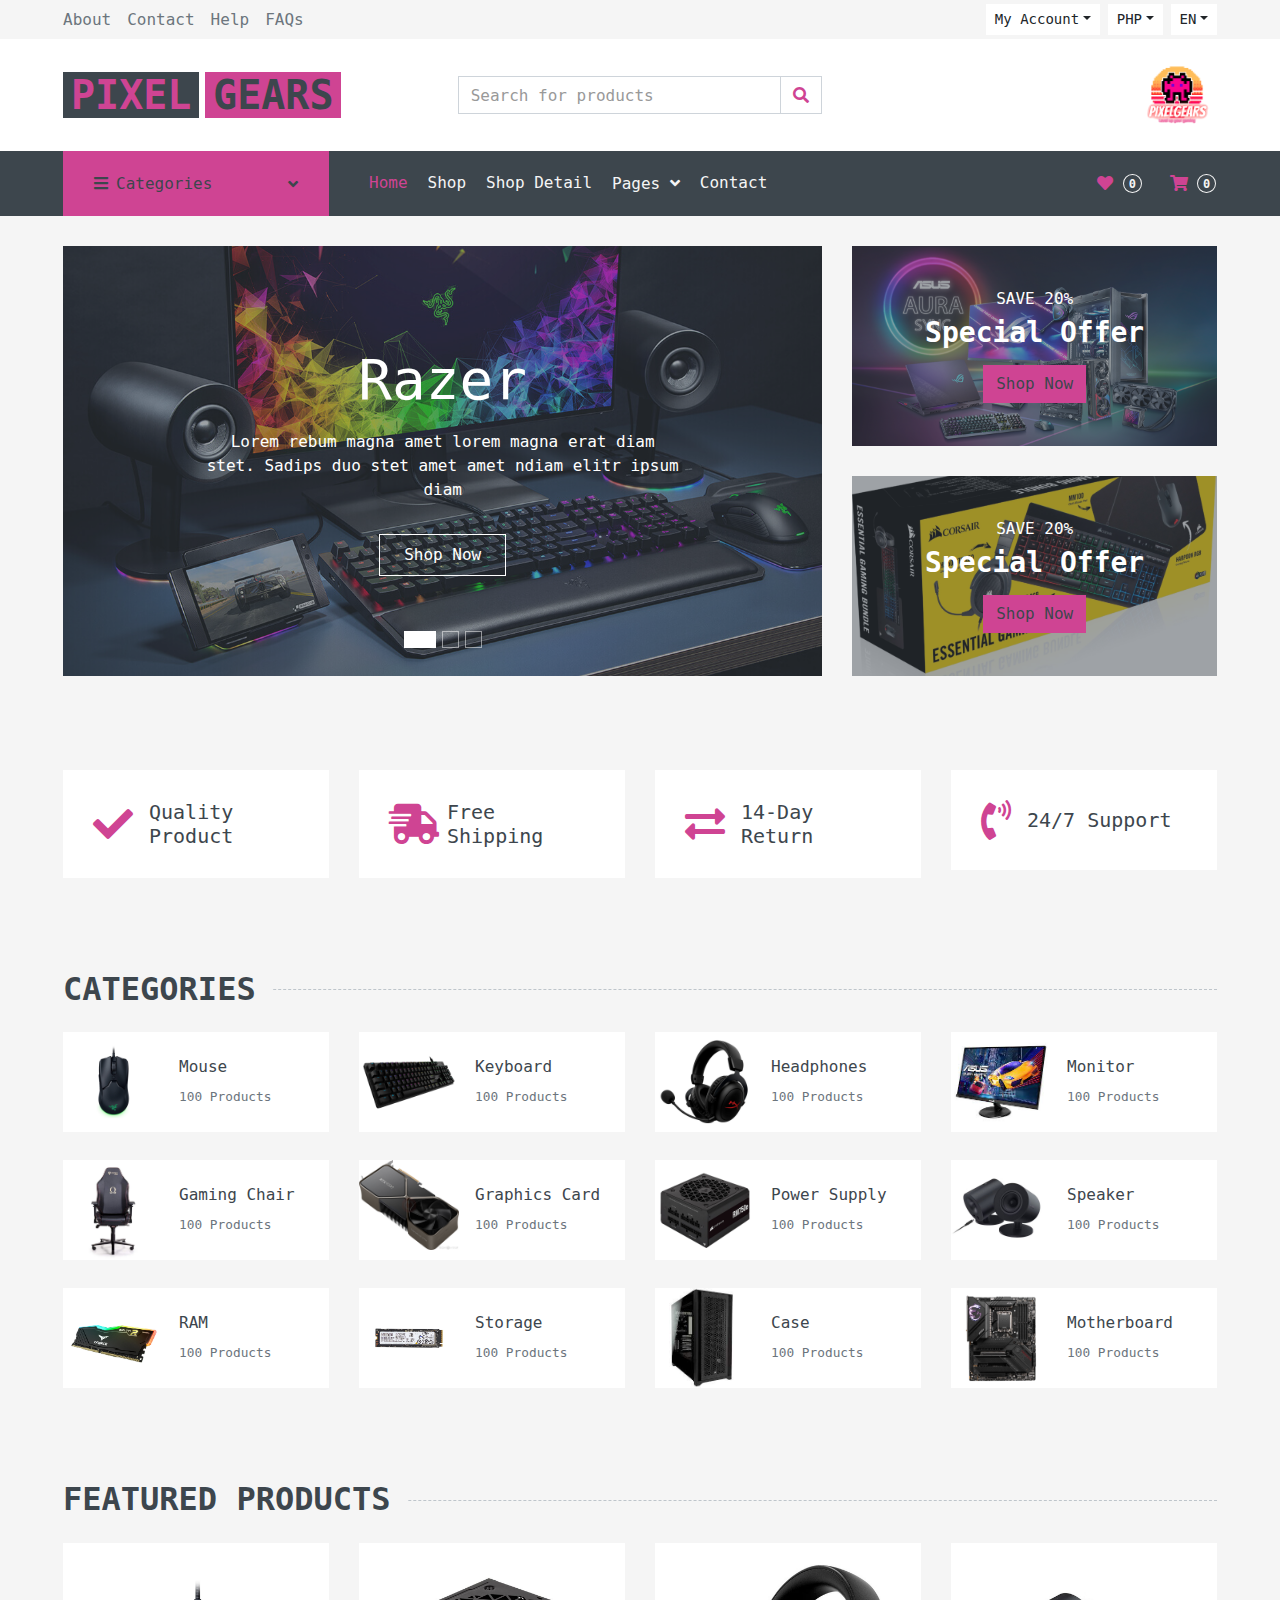
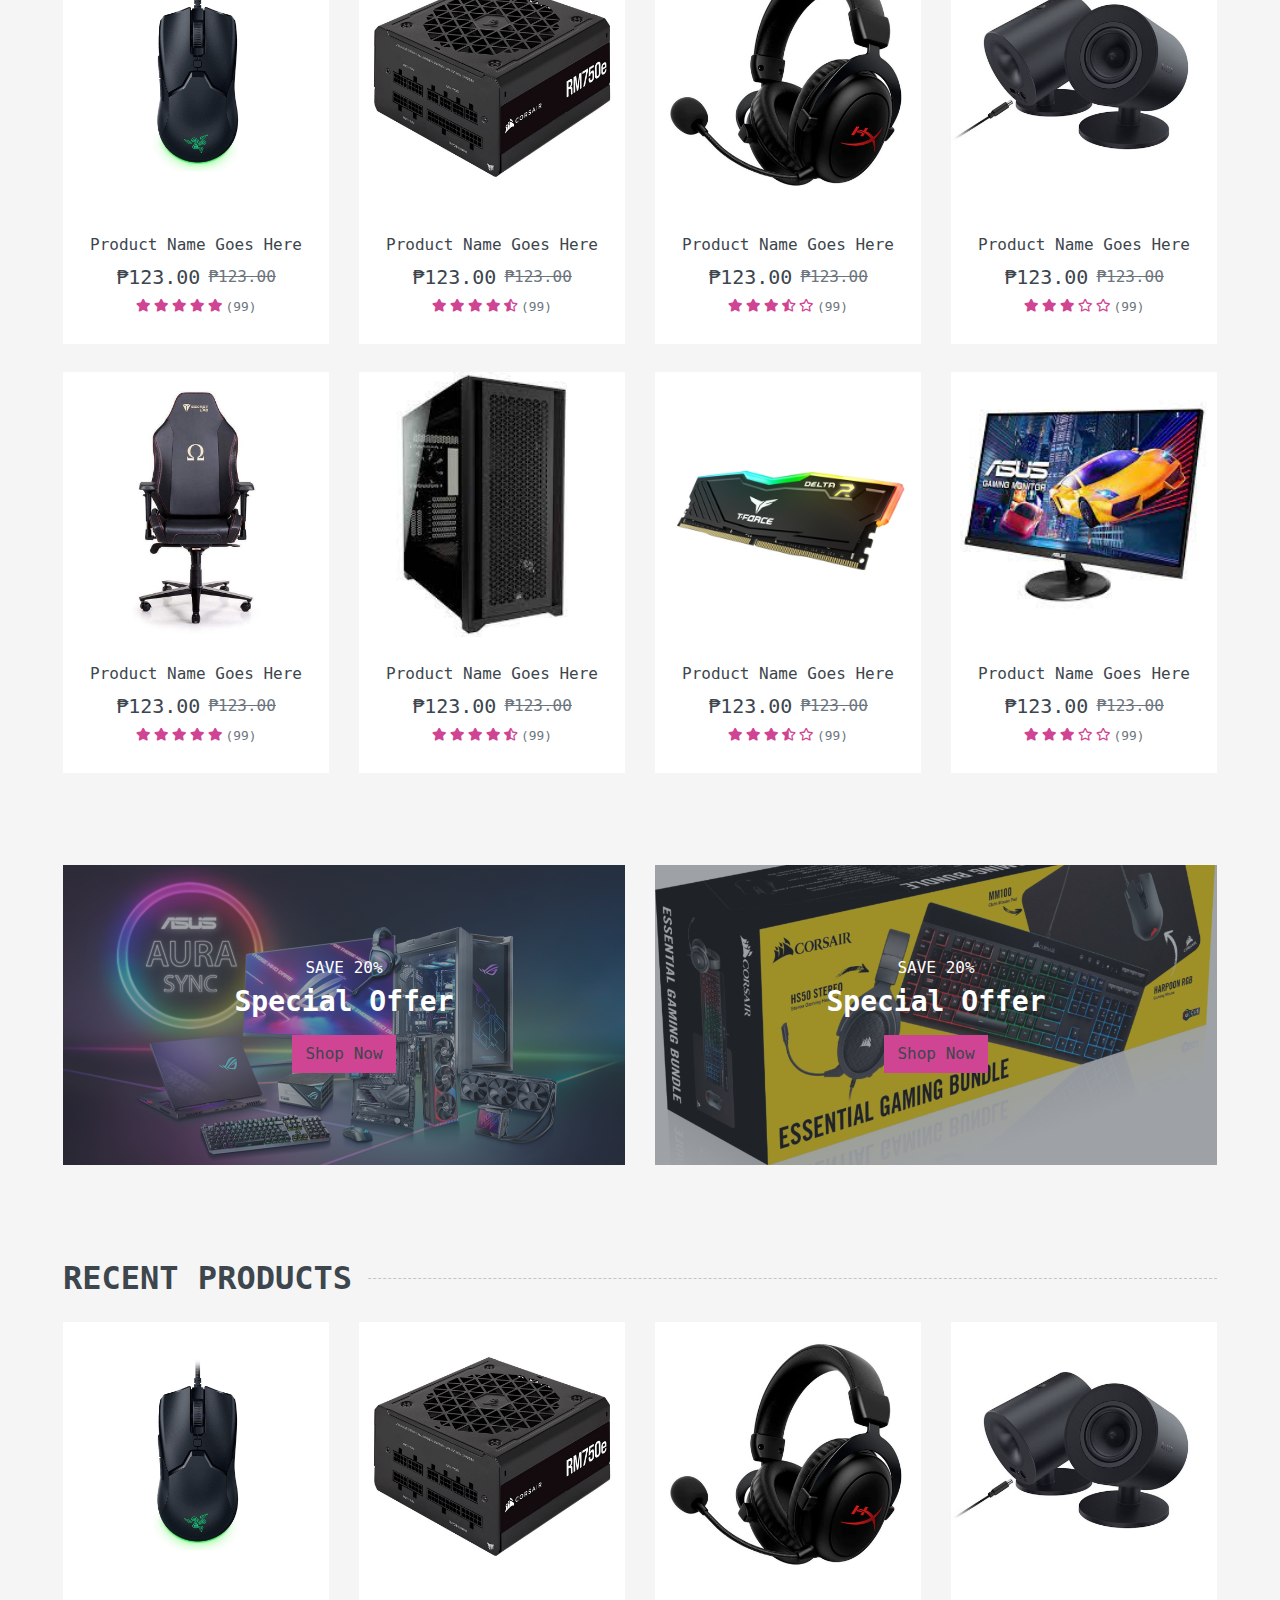
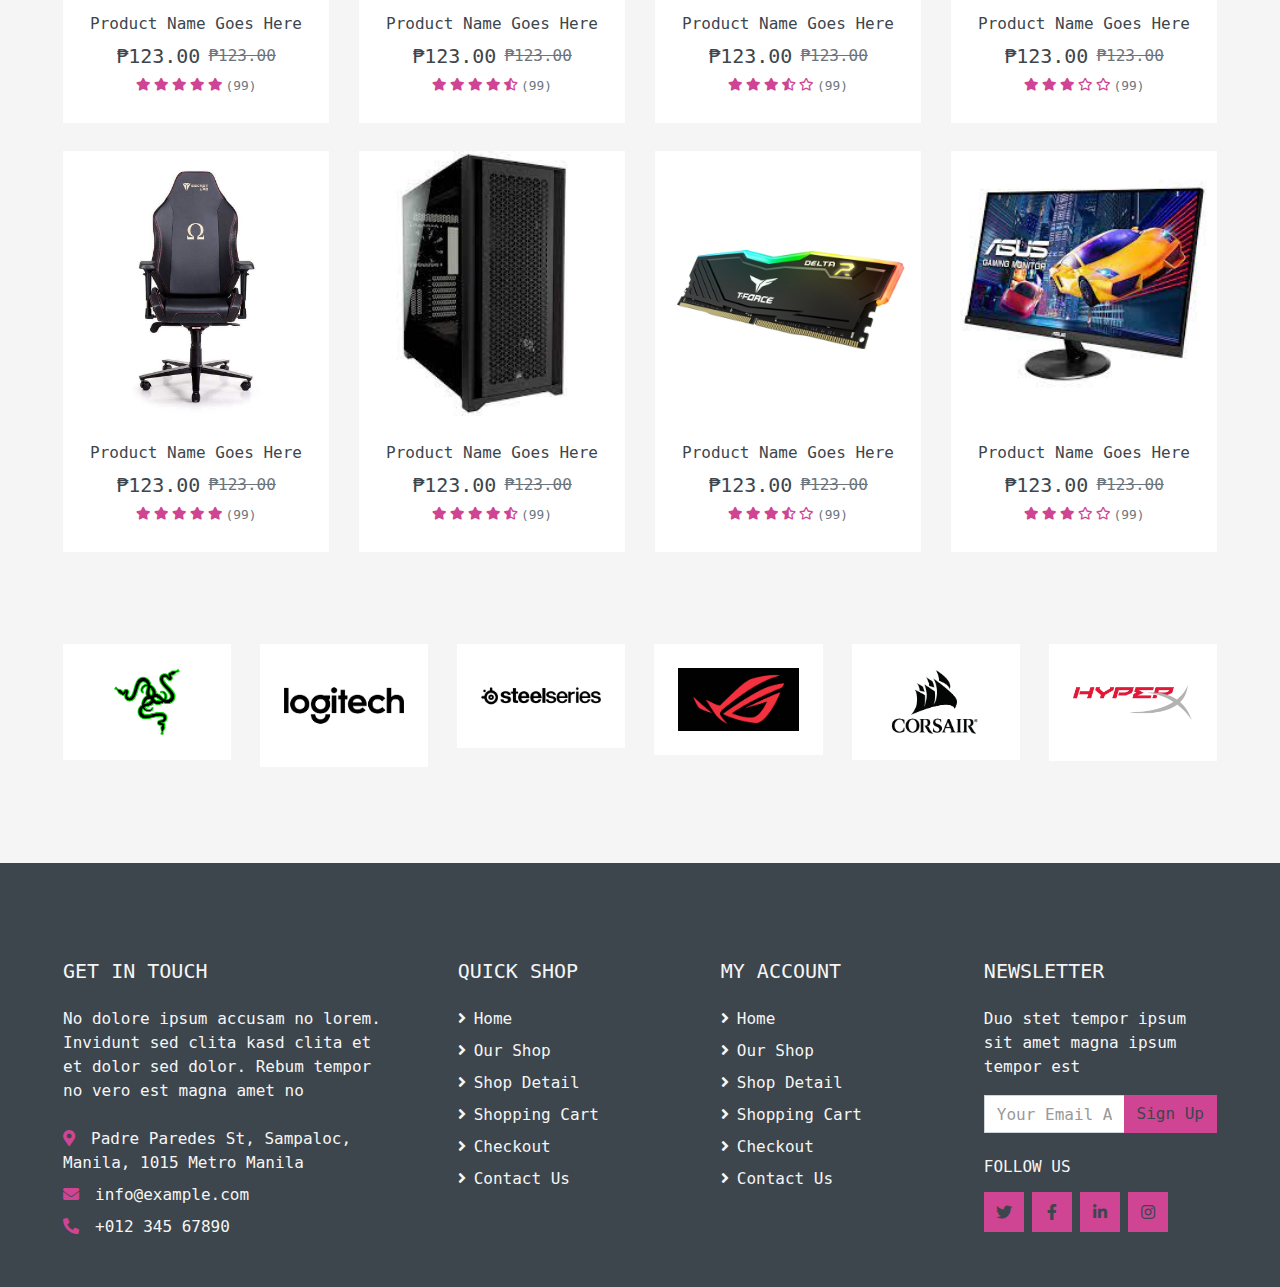
<file: index.html>
<!DOCTYPE html>
<html lang="en">

<head>
    <meta charset="utf-8">
    <title>Pixel Gears</title>
    <meta content="width=device-width, initial-scale=1.0" name="viewport">
    <meta content="Free HTML Templates" name="keywords">
    <meta content="Free HTML Templates" name="description">

    <!-- Favicon -->
    <link href="img/favicon.ico" rel="icon">

    <!-- Google Web Fonts -->
    <link rel="preconnect" href="https://fonts.gstatic.com">
    <link href="https://fonts.googleapis.com/css2?family=Roboto:wght@400;500;700&display=swap" rel="stylesheet">  

    <!-- Font Awesome -->
    <link href="https://cdnjs.cloudflare.com/ajax/libs/font-awesome/5.10.0/css/all.min.css" rel="stylesheet">

    <!-- Libraries Stylesheet -->
    <link href="lib/animate/animate.min.css" rel="stylesheet">
    <link href="lib/owlcarousel/assets/owl.carousel.min.css" rel="stylesheet">

    <!-- Customized Bootstrap Stylesheet -->
    <link href="css/style.css" rel="stylesheet">
</head>

<body>
    <!-- Topbar Start -->
    <div class="container-fluid">
        <div class="row bg-secondary py-1 px-xl-5">
            <div class="col-lg-6 d-none d-lg-block">
                <div class="d-inline-flex align-items-center h-100">
                    <a class="text-body mr-3" href="">About</a>
                    <a class="text-body mr-3" href="">Contact</a>
                    <a class="text-body mr-3" href="">Help</a>
                    <a class="text-body mr-3" href="">FAQs</a>
                </div>
            </div>
            <div class="col-lg-6 text-center text-lg-right">
                <div class="d-inline-flex align-items-center">
                    <div class="btn-group">
                        <button type="button" class="btn btn-sm btn-light dropdown-toggle" data-toggle="dropdown">My Account</button>
                        <div class="dropdown-menu dropdown-menu-right">
                            <a href="signin.html" class="dropdown-item">Sign in</a>
                            <a href="signup.html" class="dropdown-item">Sign up</a>
                        </div>
                    </div>
                    <div class="btn-group mx-2">
                        <button type="button" class="btn btn-sm btn-light dropdown-toggle" data-toggle="dropdown">PHP</button>
                        <div class="dropdown-menu dropdown-menu-right">
                            <button class="dropdown-item" type="button">EUR</button>
                            <button class="dropdown-item" type="button">USD</button>
                            <button class="dropdown-item" type="button">CAD</button>
                        </div>
                    </div>
                    <div class="btn-group">
                        <button type="button" class="btn btn-sm btn-light dropdown-toggle" data-toggle="dropdown">EN</button>
                        <div class="dropdown-menu dropdown-menu-right">
                            <button class="dropdown-item" type="button">FR</button>
                            <button class="dropdown-item" type="button">AR</button>
                            <button class="dropdown-item" type="button">RU</button>
                        </div>
                    </div>
                </div>
                <div class="d-inline-flex align-items-center d-block d-lg-none">
                    <a href="" class="btn px-0 ml-2">
                        <i class="fas fa-heart text-dark"></i>
                        <span class="badge text-dark border border-dark rounded-circle" style="padding-bottom: 2px;">0</span>
                    </a>
                    <a href="cart.html" class="btn px-0 ml-2">
                        <i class="fas fa-shopping-cart text-dark"></i>
                        <span class="badge text-dark border border-dark rounded-circle" style="padding-bottom: 2px;">0</span>
                    </a>
                </div>
            </div>
        </div>
        <div class="row align-items-center bg-light py-3 px-xl-5 d-none d-lg-flex">
            <div class="col-lg-4">
                <a href="" class="text-decoration-none">
                    <span class="h1 text-uppercase text-primary bg-dark px-2">Pixel</span>
                    <span class="h1 text-uppercase text-dark bg-primary px-2 ml-n1">Gears</span>
                </a>
            </div>
            <div class="col-lg-4 col-6 text-left">
                <form action="">
                    <div class="input-group">
                        <input type="text" class="form-control" placeholder="Search for products">
                        <div class="input-group-append">
                            <span class="input-group-text bg-transparent text-primary">
                                <i class="fa fa-search"></i>
                            </span>
                        </div>
                    </div>
                </form>
            </div>
            <div class="col-lg-4 col-6 text-right">
                <p class="m-0"></p>
                <img src="img/lightlogo.png" alt="Your Logo" class="img-fluid rounded-circle" style="max-width: 100px; height: 80px;">
            </div>
            </div>
        </div>
    </div>
    <!-- Topbar End -->


    <!-- Navbar Start -->
    <div class="container-fluid bg-dark mb-30">
        <div class="row px-xl-5">
            <div class="col-lg-3 d-none d-lg-block">
                <a class="btn d-flex align-items-center justify-content-between bg-primary w-100" data-toggle="collapse" href="#navbar-vertical" style="height: 65px; padding: 0 30px;">
                    <h6 class="text-dark m-0"><i class="fa fa-bars mr-2"></i>Categories</h6>
                    <i class="fa fa-angle-down text-dark"></i>
                </a>
                <nav class="collapse position-absolute navbar navbar-vertical navbar-light align-items-start p-0 bg-light" id="navbar-vertical" style="width: calc(100% - 30px); z-index: 999;">
                    <div class="navbar-nav w-100">
                        <div class="nav-item dropdown dropright">
                            <a href="#" class="nav-link dropdown-toggle" data-toggle="dropdown">Brands<i class="fa fa-angle-right float-right mt-1"></i></a>
                            <div class="dropdown-menu position-absolute rounded-0 border-0 m-0">
                                <a href="" class="dropdown-item">Razer</a>
                                <a href="" class="dropdown-item">Logitech</a>
                                <a href="" class="dropdown-item">Corsair</a>
                                <a href="" class="dropdown-item">Asus</a>
                                <a href="" class="dropdown-item">SteelSeries</a>
                            </div>
                        </div>
                        <a href="" class="nav-item nav-link">Mouse</a>
                        <a href="" class="nav-item nav-link">Keyboard</a>
                        <a href="" class="nav-item nav-link">Headphones</a>
                        <a href="" class="nav-item nav-link">Monitor</a>
                        <a href="" class="nav-item nav-link">Gaming Chair</a>
                        <a href="" class="nav-item nav-link">Graphics Card</a>
                        <a href="" class="nav-item nav-link">Power Supply</a>
                        <a href="" class="nav-item nav-link">RAM</a>
                        <a href="" class="nav-item nav-link">Storage</a>
                    </div>
                </nav>
            </div>
            <div class="col-lg-9">
                <nav class="navbar navbar-expand-lg bg-dark navbar-dark py-3 py-lg-0 px-0">
                    <a href="" class="text-decoration-none d-block d-lg-none">
                        <span class="h1 text-uppercase text-dark bg-light px-2">Pixel</span>
                        <span class="h1 text-uppercase text-light bg-primary px-2 ml-n1">Gears</span>
                    </a>
                    <button type="button" class="navbar-toggler" data-toggle="collapse" data-target="#navbarCollapse">
                        <span class="navbar-toggler-icon"></span>
                    </button>
                    <div class="collapse navbar-collapse justify-content-between" id="navbarCollapse">
                        <div class="navbar-nav mr-auto py-0">
                            <a href="index.html" class="nav-item nav-link active">Home</a>
                            <a href="shop.html" class="nav-item nav-link">Shop</a>
                            <a href="detail.html" class="nav-item nav-link">Shop Detail</a>
                            <div class="nav-item dropdown">
                                <a href="#" class="nav-link dropdown-toggle" data-toggle="dropdown">Pages <i class="fa fa-angle-down mt-1"></i></a>
                                <div class="dropdown-menu bg-primary rounded-0 border-0 m-0">
                                    <a href="cart.html" class="dropdown-item">Shopping Cart</a>
                                    <a href="checkout.html" class="dropdown-item">Checkout</a>
                                </div>
                            </div>
                            <a href="contact.html" class="nav-item nav-link">Contact</a>
                        </div>
                        <div class="navbar-nav ml-auto py-0 d-none d-lg-block">
                            <a href="" class="btn px-0">
                                <i class="fas fa-heart text-primary"></i>
                                <span class="badge text-secondary border border-secondary rounded-circle" style="padding-bottom: 2px;">0</span>
                            </a>
                            <a href="" class="btn px-0 ml-3">
                                <i class="fas fa-shopping-cart text-primary"></i>
                                <span class="badge text-secondary border border-secondary rounded-circle" style="padding-bottom: 2px;">0</span>
                            </a>
                        </div>
                    </div>
                </nav>
            </div>
        </div>
    </div>
    <!-- Navbar End -->


    <!-- Carousel Start -->
    <div class="container-fluid mb-3">
        <div class="row px-xl-5">
            <div class="col-lg-8">
                <div id="header-carousel" class="carousel slide carousel-fade mb-30 mb-lg-0" data-ride="carousel">
                    <ol class="carousel-indicators">
                        <li data-target="#header-carousel" data-slide-to="0" class="active"></li>
                        <li data-target="#header-carousel" data-slide-to="1"></li>
                        <li data-target="#header-carousel" data-slide-to="2"></li>
                    </ol>
                    <div class="carousel-inner">
                        <div class="carousel-item position-relative active" style="height: 430px;">
                            <img class="position-absolute w-100 h-100" src="img/carousel-1.jpg" style="object-fit: cover;">
                            <div class="carousel-caption d-flex flex-column align-items-center justify-content-center">
                                <div class="p-3" style="max-width: 700px;">
                                    <h1 class="display-4 text-white mb-3 animate__animated animate__fadeInDown">Razer</h1>
                                    <p class="mx-md-5 px-5 animate__animated animate__bounceIn">Lorem rebum magna amet lorem magna erat diam stet. Sadips duo stet amet amet ndiam elitr ipsum diam</p>
                                    <a class="btn btn-outline-light py-2 px-4 mt-3 animate__animated animate__fadeInUp" href="detail.html">Shop Now</a>
                                </div>
                            </div>
                        </div>
                        <div class="carousel-item position-relative" style="height: 430px;">
                            <img class="position-absolute w-100 h-100" src="img/carousel-2.jpg" style="object-fit: cover;">
                            <div class="carousel-caption d-flex flex-column align-items-center justify-content-center">
                                <div class="p-3" style="max-width: 700px;">
                                    <h1 class="display-4 text-white mb-3 animate__animated animate__fadeInDown">Logitech</h1>
                                    <p class="mx-md-5 px-5 animate__animated animate__bounceIn">Lorem rebum magna amet lorem magna erat diam stet. Sadips duo stet amet amet ndiam elitr ipsum diam</p>
                                    <a class="btn btn-outline-light py-2 px-4 mt-3 animate__animated animate__fadeInUp" href="detail.html">Shop Now</a>
                                </div>
                            </div>
                        </div>
                        <div class="carousel-item position-relative" style="height: 430px;">
                            <img class="position-absolute w-100 h-100" src="img/carousel-3.jpg" style="object-fit: cover;">
                            <div class="carousel-caption d-flex flex-column align-items-center justify-content-center">
                                <div class="p-3" style="max-width: 700px;">
                                    <h1 class="display-4 text-white mb-3 animate__animated animate__fadeInDown">SteelSeries</h1>
                                    <p class="mx-md-5 px-5 animate__animated animate__bounceIn">Lorem rebum magna amet lorem magna erat diam stet. Sadips duo stet amet amet ndiam elitr ipsum diam</p>
                                    <a class="btn btn-outline-light py-2 px-4 mt-3 animate__animated animate__fadeInUp" href="detail.html">Shop Now</a>
                                </div>
                            </div>
                        </div>
                    </div>
                </div>
            </div>
            <div class="col-lg-4">
                <div class="product-offer mb-30" style="height: 200px;">
                    <img class="img-fluid" src="img/offer-1.jpg" alt="">
                    <div class="offer-text">
                        <h6 class="text-white text-uppercase">Save 20%</h6>
                        <h3 class="text-white mb-3">Special Offer</h3>
                        <a href="shop.html" class="btn btn-primary">Shop Now</a>
                    </div>
                </div>
                <div class="product-offer mb-30" style="height: 200px;">
                    <img class="img-fluid" src="img/offer-2.jpg" alt="">
                    <div class="offer-text">
                        <h6 class="text-white text-uppercase">Save 20%</h6>
                        <h3 class="text-white mb-3">Special Offer</h3>
                        <a href="shop.html" class="btn btn-primary">Shop Now</a>
                    </div>
                </div>
            </div>
        </div>
    </div>
    <!-- Carousel End -->


    <!-- Featured Start -->
    <div class="container-fluid pt-5">
        <div class="row px-xl-5 pb-3">
            <div class="col-lg-3 col-md-6 col-sm-12 pb-1">
                <div class="d-flex align-items-center bg-light mb-4" style="padding: 30px;">
                    <h1 class="fa fa-check text-primary m-0 mr-3"></h1>
                    <h5 class="font-weight-semi-bold m-0">Quality Product</h5>
                </div>
            </div>
            <div class="col-lg-3 col-md-6 col-sm-12 pb-1">
                <div class="d-flex align-items-center bg-light mb-4" style="padding: 30px;">
                    <h1 class="fa fa-shipping-fast text-primary m-0 mr-2"></h1>
                    <h5 class="font-weight-semi-bold m-0">Free Shipping</h5>
                </div>
            </div>
            <div class="col-lg-3 col-md-6 col-sm-12 pb-1">
                <div class="d-flex align-items-center bg-light mb-4" style="padding: 30px;">
                    <h1 class="fas fa-exchange-alt text-primary m-0 mr-3"></h1>
                    <h5 class="font-weight-semi-bold m-0">14-Day Return</h5>
                </div>
            </div>
            <div class="col-lg-3 col-md-6 col-sm-12 pb-1">
                <div class="d-flex align-items-center bg-light mb-4" style="padding: 30px;">
                    <h1 class="fa fa-phone-volume text-primary m-0 mr-3"></h1>
                    <h5 class="font-weight-semi-bold m-0">24/7 Support</h5>
                </div>
            </div>
        </div>
    </div>
    <!-- Featured End -->


    <!-- Categories Start -->
    <div class="container-fluid pt-5">
        <h2 class="section-title position-relative text-uppercase mx-xl-5 mb-4"><span class="bg-secondary pr-3">Categories</span></h2>
        <div class="row px-xl-5 pb-3">
            <div class="col-lg-3 col-md-4 col-sm-6 pb-1">
                <a class="text-decoration-none" href="detail.html">
                    <div class="cat-item d-flex align-items-center mb-4">
                        <div class="overflow-hidden" style="width: 100px; height: 100px;">
                            <img class="img-fluid" src="img/razermouse.jpg" alt="">
                        </div>
                        <div class="flex-fill pl-3">
                            <h6>Mouse</h6>
                            <small class="text-body">100 Products</small>
                        </div>
                    </div>
                </a>
            </div>
            <div class="col-lg-3 col-md-4 col-sm-6 pb-1">
                <a class="text-decoration-none" href="detail.html">
                    <div class="cat-item img-zoom d-flex align-items-center mb-4">
                        <div class="overflow-hidden" style="width: 100px; height: 100px;">
                            <img class="img-fluid" src="img/logikb.png" alt="">
                        </div>
                        <div class="flex-fill pl-3">
                            <h6>Keyboard</h6>
                            <small class="text-body">100 Products</small>
                        </div>
                    </div>
                </a>
            </div>
            <div class="col-lg-3 col-md-4 col-sm-6 pb-1">
                <a class="text-decoration-none" href="detail.html">
                    <div class="cat-item img-zoom d-flex align-items-center mb-4">
                        <div class="overflow-hidden" style="width: 100px; height: 100px;">
                            <img class="img-fluid" src="img/hyperxhp.jpg" alt="">
                        </div>
                        <div class="flex-fill pl-3">
                            <h6>Headphones</h6>
                            <small class="text-body">100 Products</small>
                        </div>
                    </div>
                </a>
            </div>
            <div class="col-lg-3 col-md-4 col-sm-6 pb-1">
                <a class="text-decoration-none" href="detail.html">
                    <div class="cat-item img-zoom d-flex align-items-center mb-4">
                        <div class="overflow-hidden" style="width: 100px; height: 100px;">
                            <img class="img-fluid" src="img/asusmonitor.jpg" alt="">
                        </div>
                        <div class="flex-fill pl-3">
                            <h6>Monitor</h6>
                            <small class="text-body">100 Products</small>
                        </div>
                    </div>
                </a>
            </div>
            <div class="col-lg-3 col-md-4 col-sm-6 pb-1">
                <a class="text-decoration-none" href="detail.html">
                    <div class="cat-item img-zoom d-flex align-items-center mb-4">
                        <div class="overflow-hidden" style="width: 100px; height: 100px;">
                            <img class="img-fluid" src="img/chair.jpg" alt="">
                        </div>
                        <div class="flex-fill pl-3">
                            <h6>Gaming Chair</h6>
                            <small class="text-body">100 Products</small>
                        </div>
                    </div>
                </a>
            </div>
            <div class="col-lg-3 col-md-4 col-sm-6 pb-1">
                <a class="text-decoration-none" href="detail.html">
                    <div class="cat-item img-zoom d-flex align-items-center mb-4">
                        <div class="overflow-hidden" style="width: 100px; height: 100px;">
                            <img class="img-fluid" src="img/gpu.jpg" alt="">
                        </div>
                        <div class="flex-fill pl-3">
                            <h6>Graphics Card</h6>
                            <small class="text-body">100 Products</small>
                        </div>
                    </div>
                </a>
            </div>
            <div class="col-lg-3 col-md-4 col-sm-6 pb-1">
                <a class="text-decoration-none" href="detail.html">
                    <div class="cat-item img-zoom d-flex align-items-center mb-4">
                        <div class="overflow-hidden" style="width: 100px; height: 100px;">
                            <img class="img-fluid" src="img/psu.jpg" alt="">
                        </div>
                        <div class="flex-fill pl-3">
                            <h6>Power Supply</h6>
                            <small class="text-body">100 Products</small>
                        </div>
                    </div>
                </a>
            </div>
            <div class="col-lg-3 col-md-4 col-sm-6 pb-1">
                <a class="text-decoration-none" href="detail.html">
                    <div class="cat-item img-zoom d-flex align-items-center mb-4">
                        <div class="overflow-hidden" style="width: 100px; height: 100px;">
                            <img class="img-fluid" src="img/speaker.jpg" alt="">
                        </div>
                        <div class="flex-fill pl-3">
                            <h6>Speaker</h6>
                            <small class="text-body">100 Products</small>
                        </div>
                    </div>
                </a>
            </div>
            <div class="col-lg-3 col-md-4 col-sm-6 pb-1">
                <a class="text-decoration-none" href="detail.html">
                    <div class="cat-item img-zoom d-flex align-items-center mb-4">
                        <div class="overflow-hidden" style="width: 100px; height: 100px;">
                            <img class="img-fluid" src="img/ram.jpg" alt="">
                        </div>
                        <div class="flex-fill pl-3">
                            <h6>RAM</h6>
                            <small class="text-body">100 Products</small>
                        </div>
                    </div>
                </a>
            </div>
            <div class="col-lg-3 col-md-4 col-sm-6 pb-1">
                <a class="text-decoration-none" href="detail.html">
                    <div class="cat-item img-zoom d-flex align-items-center mb-4">
                        <div class="overflow-hidden" style="width: 100px; height: 100px;">
                            <img class="img-fluid" src="img/ssd.jpg" alt="">
                        </div>
                        <div class="flex-fill pl-3">
                            <h6>Storage</h6>
                            <small class="text-body">100 Products</small>
                        </div>
                    </div>
                </a>
            </div>
            <div class="col-lg-3 col-md-4 col-sm-6 pb-1">
                <a class="text-decoration-none" href="detail.html">
                    <div class="cat-item img-zoom d-flex align-items-center mb-4">
                        <div class="overflow-hidden" style="width: 100px; height: 100px;">
                            <img class="img-fluid" src="img/case.jpg" alt="">
                        </div>
                        <div class="flex-fill pl-3">
                            <h6>Case</h6>
                            <small class="text-body">100 Products</small>
                        </div>
                    </div>
                </a>
            </div>
            <div class="col-lg-3 col-md-4 col-sm-6 pb-1">
                <a class="text-decoration-none" href="detail.html">
                    <div class="cat-item img-zoom d-flex align-items-center mb-4">
                        <div class="overflow-hidden" style="width: 100px; height: 100px;">
                            <img class="img-fluid" src="img/mobo.jpg" alt="">
                        </div>
                        <div class="flex-fill pl-3">
                            <h6>Motherboard</h6>
                            <small class="text-body">100 Products</small>
                        </div>
                    </div>
                </a>
            </div>
        </div>
    </div>
    <!-- Categories End -->


    <!-- Products Start -->
    <div class="container-fluid pt-5 pb-3">
        <h2 class="section-title position-relative text-uppercase mx-xl-5 mb-4"><span class="bg-secondary pr-3">Featured Products</span></h2>
        <div class="row px-xl-5">
            <div class="col-lg-3 col-md-4 col-sm-6 pb-1">
                <div class="product-item bg-light mb-4">
                    <div class="product-img position-relative overflow-hidden">
                        <img class="img-fluid w-100" src="img/product-1.jpg" alt="">
                        <div class="product-action">
                            <a class="btn btn-outline-dark btn-square" href=""><i class="fa fa-shopping-cart"></i></a>
                            <a class="btn btn-outline-dark btn-square" href=""><i class="far fa-heart"></i></a>
                            <a class="btn btn-outline-dark btn-square" href=""><i class="fa fa-sync-alt"></i></a>
                            <a class="btn btn-outline-dark btn-square" href=""><i class="fa fa-search"></i></a>
                        </div>
                    </div>
                    <div class="text-center py-4">
                        <a class="h6 text-decoration-none text-truncate" href="">Product Name Goes Here</a>
                        <div class="d-flex align-items-center justify-content-center mt-2">
                            <h5>₱123.00</h5><h6 class="text-muted ml-2"><del>₱123.00</del></h6>
                        </div>
                        <div class="d-flex align-items-center justify-content-center mb-1">
                            <small class="fa fa-star text-primary mr-1"></small>
                            <small class="fa fa-star text-primary mr-1"></small>
                            <small class="fa fa-star text-primary mr-1"></small>
                            <small class="fa fa-star text-primary mr-1"></small>
                            <small class="fa fa-star text-primary mr-1"></small>
                            <small>(99)</small>
                        </div>
                    </div>
                </div>
            </div>
            <div class="col-lg-3 col-md-4 col-sm-6 pb-1">
                <div class="product-item bg-light mb-4">
                    <div class="product-img position-relative overflow-hidden">
                        <img class="img-fluid w-100" src="img/product-2.jpg" alt="">
                        <div class="product-action">
                            <a class="btn btn-outline-dark btn-square" href=""><i class="fa fa-shopping-cart"></i></a>
                            <a class="btn btn-outline-dark btn-square" href=""><i class="far fa-heart"></i></a>
                            <a class="btn btn-outline-dark btn-square" href=""><i class="fa fa-sync-alt"></i></a>
                            <a class="btn btn-outline-dark btn-square" href=""><i class="fa fa-search"></i></a>
                        </div>
                    </div>
                    <div class="text-center py-4">
                        <a class="h6 text-decoration-none text-truncate" href="">Product Name Goes Here</a>
                        <div class="d-flex align-items-center justify-content-center mt-2">
                            <h5>₱123.00</h5><h6 class="text-muted ml-2"><del>₱123.00</del></h6>
                        </div>
                        <div class="d-flex align-items-center justify-content-center mb-1">
                            <small class="fa fa-star text-primary mr-1"></small>
                            <small class="fa fa-star text-primary mr-1"></small>
                            <small class="fa fa-star text-primary mr-1"></small>
                            <small class="fa fa-star text-primary mr-1"></small>
                            <small class="fa fa-star-half-alt text-primary mr-1"></small>
                            <small>(99)</small>
                        </div>
                    </div>
                </div>
            </div>
            <div class="col-lg-3 col-md-4 col-sm-6 pb-1">
                <div class="product-item bg-light mb-4">
                    <div class="product-img position-relative overflow-hidden">
                        <img class="img-fluid w-100" src="img/product-3.jpg" alt="">
                        <div class="product-action">
                            <a class="btn btn-outline-dark btn-square" href=""><i class="fa fa-shopping-cart"></i></a>
                            <a class="btn btn-outline-dark btn-square" href=""><i class="far fa-heart"></i></a>
                            <a class="btn btn-outline-dark btn-square" href=""><i class="fa fa-sync-alt"></i></a>
                            <a class="btn btn-outline-dark btn-square" href=""><i class="fa fa-search"></i></a>
                        </div>
                    </div>
                    <div class="text-center py-4">
                        <a class="h6 text-decoration-none text-truncate" href="">Product Name Goes Here</a>
                        <div class="d-flex align-items-center justify-content-center mt-2">
                            <h5>₱123.00</h5><h6 class="text-muted ml-2"><del>₱123.00</del></h6>
                        </div>
                        <div class="d-flex align-items-center justify-content-center mb-1">
                            <small class="fa fa-star text-primary mr-1"></small>
                            <small class="fa fa-star text-primary mr-1"></small>
                            <small class="fa fa-star text-primary mr-1"></small>
                            <small class="fa fa-star-half-alt text-primary mr-1"></small>
                            <small class="far fa-star text-primary mr-1"></small>
                            <small>(99)</small>
                        </div>
                    </div>
                </div>
            </div>
            <div class="col-lg-3 col-md-4 col-sm-6 pb-1">
                <div class="product-item bg-light mb-4">
                    <div class="product-img position-relative overflow-hidden">
                        <img class="img-fluid w-100" src="img/product-4.jpg" alt="">
                        <div class="product-action">
                            <a class="btn btn-outline-dark btn-square" href=""><i class="fa fa-shopping-cart"></i></a>
                            <a class="btn btn-outline-dark btn-square" href=""><i class="far fa-heart"></i></a>
                            <a class="btn btn-outline-dark btn-square" href=""><i class="fa fa-sync-alt"></i></a>
                            <a class="btn btn-outline-dark btn-square" href=""><i class="fa fa-search"></i></a>
                        </div>
                    </div>
                    <div class="text-center py-4">
                        <a class="h6 text-decoration-none text-truncate" href="">Product Name Goes Here</a>
                        <div class="d-flex align-items-center justify-content-center mt-2">
                            <h5>₱123.00</h5><h6 class="text-muted ml-2"><del>₱123.00</del></h6>
                        </div>
                        <div class="d-flex align-items-center justify-content-center mb-1">
                            <small class="fa fa-star text-primary mr-1"></small>
                            <small class="fa fa-star text-primary mr-1"></small>
                            <small class="fa fa-star text-primary mr-1"></small>
                            <small class="far fa-star text-primary mr-1"></small>
                            <small class="far fa-star text-primary mr-1"></small>
                            <small>(99)</small>
                        </div>
                    </div>
                </div>
            </div>
            <div class="col-lg-3 col-md-4 col-sm-6 pb-1">
                <div class="product-item bg-light mb-4">
                    <div class="product-img position-relative overflow-hidden">
                        <img class="img-fluid w-100" src="img/product-5.jpg" alt="">
                        <div class="product-action">
                            <a class="btn btn-outline-dark btn-square" href=""><i class="fa fa-shopping-cart"></i></a>
                            <a class="btn btn-outline-dark btn-square" href=""><i class="far fa-heart"></i></a>
                            <a class="btn btn-outline-dark btn-square" href=""><i class="fa fa-sync-alt"></i></a>
                            <a class="btn btn-outline-dark btn-square" href=""><i class="fa fa-search"></i></a>
                        </div>
                    </div>
                    <div class="text-center py-4">
                        <a class="h6 text-decoration-none text-truncate" href="">Product Name Goes Here</a>
                        <div class="d-flex align-items-center justify-content-center mt-2">
                            <h5>₱123.00</h5><h6 class="text-muted ml-2"><del>₱123.00</del></h6>
                        </div>
                        <div class="d-flex align-items-center justify-content-center mb-1">
                            <small class="fa fa-star text-primary mr-1"></small>
                            <small class="fa fa-star text-primary mr-1"></small>
                            <small class="fa fa-star text-primary mr-1"></small>
                            <small class="fa fa-star text-primary mr-1"></small>
                            <small class="fa fa-star text-primary mr-1"></small>
                            <small>(99)</small>
                        </div>
                    </div>
                </div>
            </div>
            <div class="col-lg-3 col-md-4 col-sm-6 pb-1">
                <div class="product-item bg-light mb-4">
                    <div class="product-img position-relative overflow-hidden">
                        <img class="img-fluid w-100" src="img/product-6.jpg" alt="">
                        <div class="product-action">
                            <a class="btn btn-outline-dark btn-square" href=""><i class="fa fa-shopping-cart"></i></a>
                            <a class="btn btn-outline-dark btn-square" href=""><i class="far fa-heart"></i></a>
                            <a class="btn btn-outline-dark btn-square" href=""><i class="fa fa-sync-alt"></i></a>
                            <a class="btn btn-outline-dark btn-square" href=""><i class="fa fa-search"></i></a>
                        </div>
                    </div>
                    <div class="text-center py-4">
                        <a class="h6 text-decoration-none text-truncate" href="">Product Name Goes Here</a>
                        <div class="d-flex align-items-center justify-content-center mt-2">
                            <h5>₱123.00</h5><h6 class="text-muted ml-2"><del>₱123.00</del></h6>
                        </div>
                        <div class="d-flex align-items-center justify-content-center mb-1">
                            <small class="fa fa-star text-primary mr-1"></small>
                            <small class="fa fa-star text-primary mr-1"></small>
                            <small class="fa fa-star text-primary mr-1"></small>
                            <small class="fa fa-star text-primary mr-1"></small>
                            <small class="fa fa-star-half-alt text-primary mr-1"></small>
                            <small>(99)</small>
                        </div>
                    </div>
                </div>
            </div>
            <div class="col-lg-3 col-md-4 col-sm-6 pb-1">
                <div class="product-item bg-light mb-4">
                    <div class="product-img position-relative overflow-hidden">
                        <img class="img-fluid w-100" src="img/product-7.jpg" alt="">
                        <div class="product-action">
                            <a class="btn btn-outline-dark btn-square" href=""><i class="fa fa-shopping-cart"></i></a>
                            <a class="btn btn-outline-dark btn-square" href=""><i class="far fa-heart"></i></a>
                            <a class="btn btn-outline-dark btn-square" href=""><i class="fa fa-sync-alt"></i></a>
                            <a class="btn btn-outline-dark btn-square" href=""><i class="fa fa-search"></i></a>
                        </div>
                    </div>
                    <div class="text-center py-4">
                        <a class="h6 text-decoration-none text-truncate" href="">Product Name Goes Here</a>
                        <div class="d-flex align-items-center justify-content-center mt-2">
                            <h5>₱123.00</h5><h6 class="text-muted ml-2"><del>₱123.00</del></h6>
                        </div>
                        <div class="d-flex align-items-center justify-content-center mb-1">
                            <small class="fa fa-star text-primary mr-1"></small>
                            <small class="fa fa-star text-primary mr-1"></small>
                            <small class="fa fa-star text-primary mr-1"></small>
                            <small class="fa fa-star-half-alt text-primary mr-1"></small>
                            <small class="far fa-star text-primary mr-1"></small>
                            <small>(99)</small>
                        </div>
                    </div>
                </div>
            </div>
            <div class="col-lg-3 col-md-4 col-sm-6 pb-1">
                <div class="product-item bg-light mb-4">
                    <div class="product-img position-relative overflow-hidden">
                        <img class="img-fluid w-100" src="img/product-8.jpg" alt="">
                        <div class="product-action">
                            <a class="btn btn-outline-dark btn-square" href=""><i class="fa fa-shopping-cart"></i></a>
                            <a class="btn btn-outline-dark btn-square" href=""><i class="far fa-heart"></i></a>
                            <a class="btn btn-outline-dark btn-square" href=""><i class="fa fa-sync-alt"></i></a>
                            <a class="btn btn-outline-dark btn-square" href=""><i class="fa fa-search"></i></a>
                        </div>
                    </div>
                    <div class="text-center py-4">
                        <a class="h6 text-decoration-none text-truncate" href="">Product Name Goes Here</a>
                        <div class="d-flex align-items-center justify-content-center mt-2">
                            <h5>₱123.00</h5><h6 class="text-muted ml-2"><del>₱123.00</del></h6>
                        </div>
                        <div class="d-flex align-items-center justify-content-center mb-1">
                            <small class="fa fa-star text-primary mr-1"></small>
                            <small class="fa fa-star text-primary mr-1"></small>
                            <small class="fa fa-star text-primary mr-1"></small>
                            <small class="far fa-star text-primary mr-1"></small>
                            <small class="far fa-star text-primary mr-1"></small>
                            <small>(99)</small>
                        </div>
                    </div>
                </div>
            </div>
        </div>
    </div>
    <!-- Products End -->


    <!-- Offer Start -->
    <div class="container-fluid pt-5 pb-3">
        <div class="row px-xl-5">
            <div class="col-md-6">
                <div class="product-offer mb-30" style="height: 300px;">
                    <img class="img-fluid" src="img/offer-1.jpg" alt="">
                    <div class="offer-text">
                        <h6 class="text-white text-uppercase">Save 20%</h6>
                        <h3 class="text-white mb-3">Special Offer</h3>
                        <a href="" class="btn btn-primary">Shop Now</a>
                    </div>
                </div>
            </div>
            <div class="col-md-6">
                <div class="product-offer mb-30" style="height: 300px;">
                    <img class="img-fluid" src="img/offer-2.jpg" alt="">
                    <div class="offer-text">
                        <h6 class="text-white text-uppercase">Save 20%</h6>
                        <h3 class="text-white mb-3">Special Offer</h3>
                        <a href="" class="btn btn-primary">Shop Now</a>
                    </div>
                </div>
            </div>
        </div>
    </div>
    <!-- Offer End -->


    <!-- Products Start -->
    <div class="container-fluid pt-5 pb-3">
        <h2 class="section-title position-relative text-uppercase mx-xl-5 mb-4"><span class="bg-secondary pr-3">Recent Products</span></h2>
        <div class="row px-xl-5">
            <div class="col-lg-3 col-md-4 col-sm-6 pb-1">
                <div class="product-item bg-light mb-4">
                    <div class="product-img position-relative overflow-hidden">
                        <img class="img-fluid w-100" src="img/product-1.jpg" alt="">
                        <div class="product-action">
                            <a class="btn btn-outline-dark btn-square" href=""><i class="fa fa-shopping-cart"></i></a>
                            <a class="btn btn-outline-dark btn-square" href=""><i class="far fa-heart"></i></a>
                            <a class="btn btn-outline-dark btn-square" href=""><i class="fa fa-sync-alt"></i></a>
                            <a class="btn btn-outline-dark btn-square" href=""><i class="fa fa-search"></i></a>
                        </div>
                    </div>
                    <div class="text-center py-4">
                        <a class="h6 text-decoration-none text-truncate" href="">Product Name Goes Here</a>
                        <div class="d-flex align-items-center justify-content-center mt-2">
                            <h5>₱123.00</h5><h6 class="text-muted ml-2"><del>₱123.00</del></h6>
                        </div>
                        <div class="d-flex align-items-center justify-content-center mb-1">
                            <small class="fa fa-star text-primary mr-1"></small>
                            <small class="fa fa-star text-primary mr-1"></small>
                            <small class="fa fa-star text-primary mr-1"></small>
                            <small class="fa fa-star text-primary mr-1"></small>
                            <small class="fa fa-star text-primary mr-1"></small>
                            <small>(99)</small>
                        </div>
                    </div>
                </div>
            </div>
            <div class="col-lg-3 col-md-4 col-sm-6 pb-1">
                <div class="product-item bg-light mb-4">
                    <div class="product-img position-relative overflow-hidden">
                        <img class="img-fluid w-100" src="img/product-2.jpg" alt="">
                        <div class="product-action">
                            <a class="btn btn-outline-dark btn-square" href=""><i class="fa fa-shopping-cart"></i></a>
                            <a class="btn btn-outline-dark btn-square" href=""><i class="far fa-heart"></i></a>
                            <a class="btn btn-outline-dark btn-square" href=""><i class="fa fa-sync-alt"></i></a>
                            <a class="btn btn-outline-dark btn-square" href=""><i class="fa fa-search"></i></a>
                        </div>
                    </div>
                    <div class="text-center py-4">
                        <a class="h6 text-decoration-none text-truncate" href="">Product Name Goes Here</a>
                        <div class="d-flex align-items-center justify-content-center mt-2">
                            <h5>₱123.00</h5><h6 class="text-muted ml-2"><del>₱123.00</del></h6>
                        </div>
                        <div class="d-flex align-items-center justify-content-center mb-1">
                            <small class="fa fa-star text-primary mr-1"></small>
                            <small class="fa fa-star text-primary mr-1"></small>
                            <small class="fa fa-star text-primary mr-1"></small>
                            <small class="fa fa-star text-primary mr-1"></small>
                            <small class="fa fa-star-half-alt text-primary mr-1"></small>
                            <small>(99)</small>
                        </div>
                    </div>
                </div>
            </div>
            <div class="col-lg-3 col-md-4 col-sm-6 pb-1">
                <div class="product-item bg-light mb-4">
                    <div class="product-img position-relative overflow-hidden">
                        <img class="img-fluid w-100" src="img/product-3.jpg" alt="">
                        <div class="product-action">
                            <a class="btn btn-outline-dark btn-square" href=""><i class="fa fa-shopping-cart"></i></a>
                            <a class="btn btn-outline-dark btn-square" href=""><i class="far fa-heart"></i></a>
                            <a class="btn btn-outline-dark btn-square" href=""><i class="fa fa-sync-alt"></i></a>
                            <a class="btn btn-outline-dark btn-square" href=""><i class="fa fa-search"></i></a>
                        </div>
                    </div>
                    <div class="text-center py-4">
                        <a class="h6 text-decoration-none text-truncate" href="">Product Name Goes Here</a>
                        <div class="d-flex align-items-center justify-content-center mt-2">
                            <h5>₱123.00</h5><h6 class="text-muted ml-2"><del>₱123.00</del></h6>
                        </div>
                        <div class="d-flex align-items-center justify-content-center mb-1">
                            <small class="fa fa-star text-primary mr-1"></small>
                            <small class="fa fa-star text-primary mr-1"></small>
                            <small class="fa fa-star text-primary mr-1"></small>
                            <small class="fa fa-star-half-alt text-primary mr-1"></small>
                            <small class="far fa-star text-primary mr-1"></small>
                            <small>(99)</small>
                        </div>
                    </div>
                </div>
            </div>
            <div class="col-lg-3 col-md-4 col-sm-6 pb-1">
                <div class="product-item bg-light mb-4">
                    <div class="product-img position-relative overflow-hidden">
                        <img class="img-fluid w-100" src="img/product-4.jpg" alt="">
                        <div class="product-action">
                            <a class="btn btn-outline-dark btn-square" href=""><i class="fa fa-shopping-cart"></i></a>
                            <a class="btn btn-outline-dark btn-square" href=""><i class="far fa-heart"></i></a>
                            <a class="btn btn-outline-dark btn-square" href=""><i class="fa fa-sync-alt"></i></a>
                            <a class="btn btn-outline-dark btn-square" href=""><i class="fa fa-search"></i></a>
                        </div>
                    </div>
                    <div class="text-center py-4">
                        <a class="h6 text-decoration-none text-truncate" href="">Product Name Goes Here</a>
                        <div class="d-flex align-items-center justify-content-center mt-2">
                            <h5>₱123.00</h5><h6 class="text-muted ml-2"><del>₱123.00</del></h6>
                        </div>
                        <div class="d-flex align-items-center justify-content-center mb-1">
                            <small class="fa fa-star text-primary mr-1"></small>
                            <small class="fa fa-star text-primary mr-1"></small>
                            <small class="fa fa-star text-primary mr-1"></small>
                            <small class="far fa-star text-primary mr-1"></small>
                            <small class="far fa-star text-primary mr-1"></small>
                            <small>(99)</small>
                        </div>
                    </div>
                </div>
            </div>
            <div class="col-lg-3 col-md-4 col-sm-6 pb-1">
                <div class="product-item bg-light mb-4">
                    <div class="product-img position-relative overflow-hidden">
                        <img class="img-fluid w-100" src="img/product-5.jpg" alt="">
                        <div class="product-action">
                            <a class="btn btn-outline-dark btn-square" href=""><i class="fa fa-shopping-cart"></i></a>
                            <a class="btn btn-outline-dark btn-square" href=""><i class="far fa-heart"></i></a>
                            <a class="btn btn-outline-dark btn-square" href=""><i class="fa fa-sync-alt"></i></a>
                            <a class="btn btn-outline-dark btn-square" href=""><i class="fa fa-search"></i></a>
                        </div>
                    </div>
                    <div class="text-center py-4">
                        <a class="h6 text-decoration-none text-truncate" href="">Product Name Goes Here</a>
                        <div class="d-flex align-items-center justify-content-center mt-2">
                            <h5>₱123.00</h5><h6 class="text-muted ml-2"><del>₱123.00</del></h6>
                        </div>
                        <div class="d-flex align-items-center justify-content-center mb-1">
                            <small class="fa fa-star text-primary mr-1"></small>
                            <small class="fa fa-star text-primary mr-1"></small>
                            <small class="fa fa-star text-primary mr-1"></small>
                            <small class="fa fa-star text-primary mr-1"></small>
                            <small class="fa fa-star text-primary mr-1"></small>
                            <small>(99)</small>
                        </div>
                    </div>
                </div>
            </div>
            <div class="col-lg-3 col-md-4 col-sm-6 pb-1">
                <div class="product-item bg-light mb-4">
                    <div class="product-img position-relative overflow-hidden">
                        <img class="img-fluid w-100" src="img/product-6.jpg" alt="">
                        <div class="product-action">
                            <a class="btn btn-outline-dark btn-square" href=""><i class="fa fa-shopping-cart"></i></a>
                            <a class="btn btn-outline-dark btn-square" href=""><i class="far fa-heart"></i></a>
                            <a class="btn btn-outline-dark btn-square" href=""><i class="fa fa-sync-alt"></i></a>
                            <a class="btn btn-outline-dark btn-square" href=""><i class="fa fa-search"></i></a>
                        </div>
                    </div>
                    <div class="text-center py-4">
                        <a class="h6 text-decoration-none text-truncate" href="">Product Name Goes Here</a>
                        <div class="d-flex align-items-center justify-content-center mt-2">
                            <h5>₱123.00</h5><h6 class="text-muted ml-2"><del>₱123.00</del></h6>
                        </div>
                        <div class="d-flex align-items-center justify-content-center mb-1">
                            <small class="fa fa-star text-primary mr-1"></small>
                            <small class="fa fa-star text-primary mr-1"></small>
                            <small class="fa fa-star text-primary mr-1"></small>
                            <small class="fa fa-star text-primary mr-1"></small>
                            <small class="fa fa-star-half-alt text-primary mr-1"></small>
                            <small>(99)</small>
                        </div>
                    </div>
                </div>
            </div>
            <div class="col-lg-3 col-md-4 col-sm-6 pb-1">
                <div class="product-item bg-light mb-4">
                    <div class="product-img position-relative overflow-hidden">
                        <img class="img-fluid w-100" src="img/product-7.jpg" alt="">
                        <div class="product-action">
                            <a class="btn btn-outline-dark btn-square" href=""><i class="fa fa-shopping-cart"></i></a>
                            <a class="btn btn-outline-dark btn-square" href=""><i class="far fa-heart"></i></a>
                            <a class="btn btn-outline-dark btn-square" href=""><i class="fa fa-sync-alt"></i></a>
                            <a class="btn btn-outline-dark btn-square" href=""><i class="fa fa-search"></i></a>
                        </div>
                    </div>
                    <div class="text-center py-4">
                        <a class="h6 text-decoration-none text-truncate" href="">Product Name Goes Here</a>
                        <div class="d-flex align-items-center justify-content-center mt-2">
                            <h5>₱123.00</h5><h6 class="text-muted ml-2"><del>₱123.00</del></h6>
                        </div>
                        <div class="d-flex align-items-center justify-content-center mb-1">
                            <small class="fa fa-star text-primary mr-1"></small>
                            <small class="fa fa-star text-primary mr-1"></small>
                            <small class="fa fa-star text-primary mr-1"></small>
                            <small class="fa fa-star-half-alt text-primary mr-1"></small>
                            <small class="far fa-star text-primary mr-1"></small>
                            <small>(99)</small>
                        </div>
                    </div>
                </div>
            </div>
            <div class="col-lg-3 col-md-4 col-sm-6 pb-1">
                <div class="product-item bg-light mb-4">
                    <div class="product-img position-relative overflow-hidden">
                        <img class="img-fluid w-100" src="img/product-8.jpg" alt="">
                        <div class="product-action">
                            <a class="btn btn-outline-dark btn-square" href=""><i class="fa fa-shopping-cart"></i></a>
                            <a class="btn btn-outline-dark btn-square" href=""><i class="far fa-heart"></i></a>
                            <a class="btn btn-outline-dark btn-square" href=""><i class="fa fa-sync-alt"></i></a>
                            <a class="btn btn-outline-dark btn-square" href=""><i class="fa fa-search"></i></a>
                        </div>
                    </div>
                    <div class="text-center py-4">
                        <a class="h6 text-decoration-none text-truncate" href="">Product Name Goes Here</a>
                        <div class="d-flex align-items-center justify-content-center mt-2">
                            <h5>₱123.00</h5><h6 class="text-muted ml-2"><del>₱123.00</del></h6>
                        </div>
                        <div class="d-flex align-items-center justify-content-center mb-1">
                            <small class="fa fa-star text-primary mr-1"></small>
                            <small class="fa fa-star text-primary mr-1"></small>
                            <small class="fa fa-star text-primary mr-1"></small>
                            <small class="far fa-star text-primary mr-1"></small>
                            <small class="far fa-star text-primary mr-1"></small>
                            <small>(99)</small>
                        </div>
                    </div>
                </div>
            </div>
        </div>
    </div>
    <!-- Products End -->


    <!-- Vendor Start -->
    <div class="container-fluid py-5">
        <div class="row px-xl-5">
            <div class="col">
                <div class="owl-carousel vendor-carousel">
                    <div class="bg-light p-4">
                        <img src="img/vendor-1.jpg" alt="">
                    </div>
                    <div class="bg-light p-4">
                        <img src="img/vendor-2.jpg" alt="">
                    </div>
                    <div class="bg-light p-4">
                        <img src="img/vendor-3.jpg" alt="">
                    </div>
                    <div class="bg-light p-4">
                        <img src="img/vendor-4.jpg" alt="">
                    </div>
                    <div class="bg-light p-4">
                        <img src="img/vendor-5.jpg" alt="">
                    </div>
                    <div class="bg-light p-4">
                        <img src="img/vendor-6.jpg" alt="">
                    </div>
                    <div class="bg-light p-4">
                        <img src="img/vendor-7.jpg" alt="">
                    </div>
                    <div class="bg-light p-4">
                        <img src="img/vendor-8.jpg" alt="">
                    </div>
                </div>
            </div>
        </div>
    </div>
    <!-- Vendor End -->


    <!-- Footer Start -->
    <div class="container-fluid bg-dark text-secondary mt-5 pt-5">
        <div class="row px-xl-5 pt-5">
            <div class="col-lg-4 col-md-12 mb-5 pr-3 pr-xl-5">
                <h5 class="text-secondary text-uppercase mb-4">Get In Touch</h5>
                <p class="mb-4">No dolore ipsum accusam no lorem. Invidunt sed clita kasd clita et et dolor sed dolor. Rebum tempor no vero est magna amet no</p>
                <p class="mb-2"><i class="fa fa-map-marker-alt text-primary mr-3"></i>Padre Paredes St, Sampaloc, Manila, 1015 Metro Manila</p>
                <p class="mb-2"><i class="fa fa-envelope text-primary mr-3"></i>info@example.com</p>
                <p class="mb-0"><i class="fa fa-phone-alt text-primary mr-3"></i>+012 345 67890</p>
            </div>
            <div class="col-lg-8 col-md-12">
                <div class="row">
                    <div class="col-md-4 mb-5">
                        <h5 class="text-secondary text-uppercase mb-4">Quick Shop</h5>
                        <div class="d-flex flex-column justify-content-start">
                            <a class="text-secondary mb-2" href="index.html"><i class="fa fa-angle-right mr-2"></i>Home</a>
                            <a class="text-secondary mb-2" href="shop.html"><i class="fa fa-angle-right mr-2"></i>Our Shop</a>
                            <a class="text-secondary mb-2" href="detail.html"><i class="fa fa-angle-right mr-2"></i>Shop Detail</a>
                            <a class="text-secondary mb-2" href="cart.html"><i class="fa fa-angle-right mr-2"></i>Shopping Cart</a>
                            <a class="text-secondary mb-2" href="checkout.html"><i class="fa fa-angle-right mr-2"></i>Checkout</a>
                            <a class="text-secondary" href="contact.html"><i class="fa fa-angle-right mr-2"></i>Contact Us</a>
                        </div>
                    </div>
                    <div class="col-md-4 mb-5">
                        <h5 class="text-secondary text-uppercase mb-4">My Account</h5>
                        <div class="d-flex flex-column justify-content-start">
                            <a class="text-secondary mb-2" href="index.html"><i class="fa fa-angle-right mr-2"></i>Home</a>
                            <a class="text-secondary mb-2" href="shop.html"><i class="fa fa-angle-right mr-2"></i>Our Shop</a>
                            <a class="text-secondary mb-2" href="detail.html"><i class="fa fa-angle-right mr-2"></i>Shop Detail</a>
                            <a class="text-secondary mb-2" href="cart.html"><i class="fa fa-angle-right mr-2"></i>Shopping Cart</a>
                            <a class="text-secondary mb-2" href="checkout.html"><i class="fa fa-angle-right mr-2"></i>Checkout</a>
                            <a class="text-secondary" href="contact.html"><i class="fa fa-angle-right mr-2"></i>Contact Us</a>
                        </div>
                    </div>
                    <div class="col-md-4 mb-5">
                        <h5 class="text-secondary text-uppercase mb-4">Newsletter</h5>
                        <p>Duo stet tempor ipsum sit amet magna ipsum tempor est</p>
                        <form action="">
                            <div class="input-group">
                                <input type="text" class="form-control" placeholder="Your Email Address">
                                <div class="input-group-append">
                                    <button class="btn btn-primary">Sign Up</button>
                                </div>
                            </div>
                        </form>
                        <h6 class="text-secondary text-uppercase mt-4 mb-3">Follow Us</h6>
                        <div class="d-flex">
                            <a class="btn btn-primary btn-square mr-2" href="#"><i class="fab fa-twitter"></i></a>
                            <a class="btn btn-primary btn-square mr-2" href="#"><i class="fab fa-facebook-f"></i></a>
                            <a class="btn btn-primary btn-square mr-2" href="#"><i class="fab fa-linkedin-in"></i></a>
                            <a class="btn btn-primary btn-square" href="#"><i class="fab fa-instagram"></i></a>
                        </div>
                    </div>
                </div>
            </div>
        </div>

    <!-- Footer End -->


    <!-- Back to Top -->
    <a href="#" class="btn btn-primary back-to-top"><i class="fa fa-angle-double-up"></i></a>


    <!-- JavaScript Libraries -->
    <script src="https://code.jquery.com/jquery-3.4.1.min.js"></script>
    <script src="https://stackpath.bootstrapcdn.com/bootstrap/4.4.1/js/bootstrap.bundle.min.js"></script>
    <script src="lib/easing/easing.min.js"></script>
    <script src="lib/owlcarousel/owl.carousel.min.js"></script>

    <!-- Contact Javascript File -->
    <script src="mail/jqBootstrapValidation.min.js"></script>
    <script src="mail/contact.js"></script>

    <!-- Template Javascript -->
    <script src="js/main.js"></script>
</body>

</html>
</file>
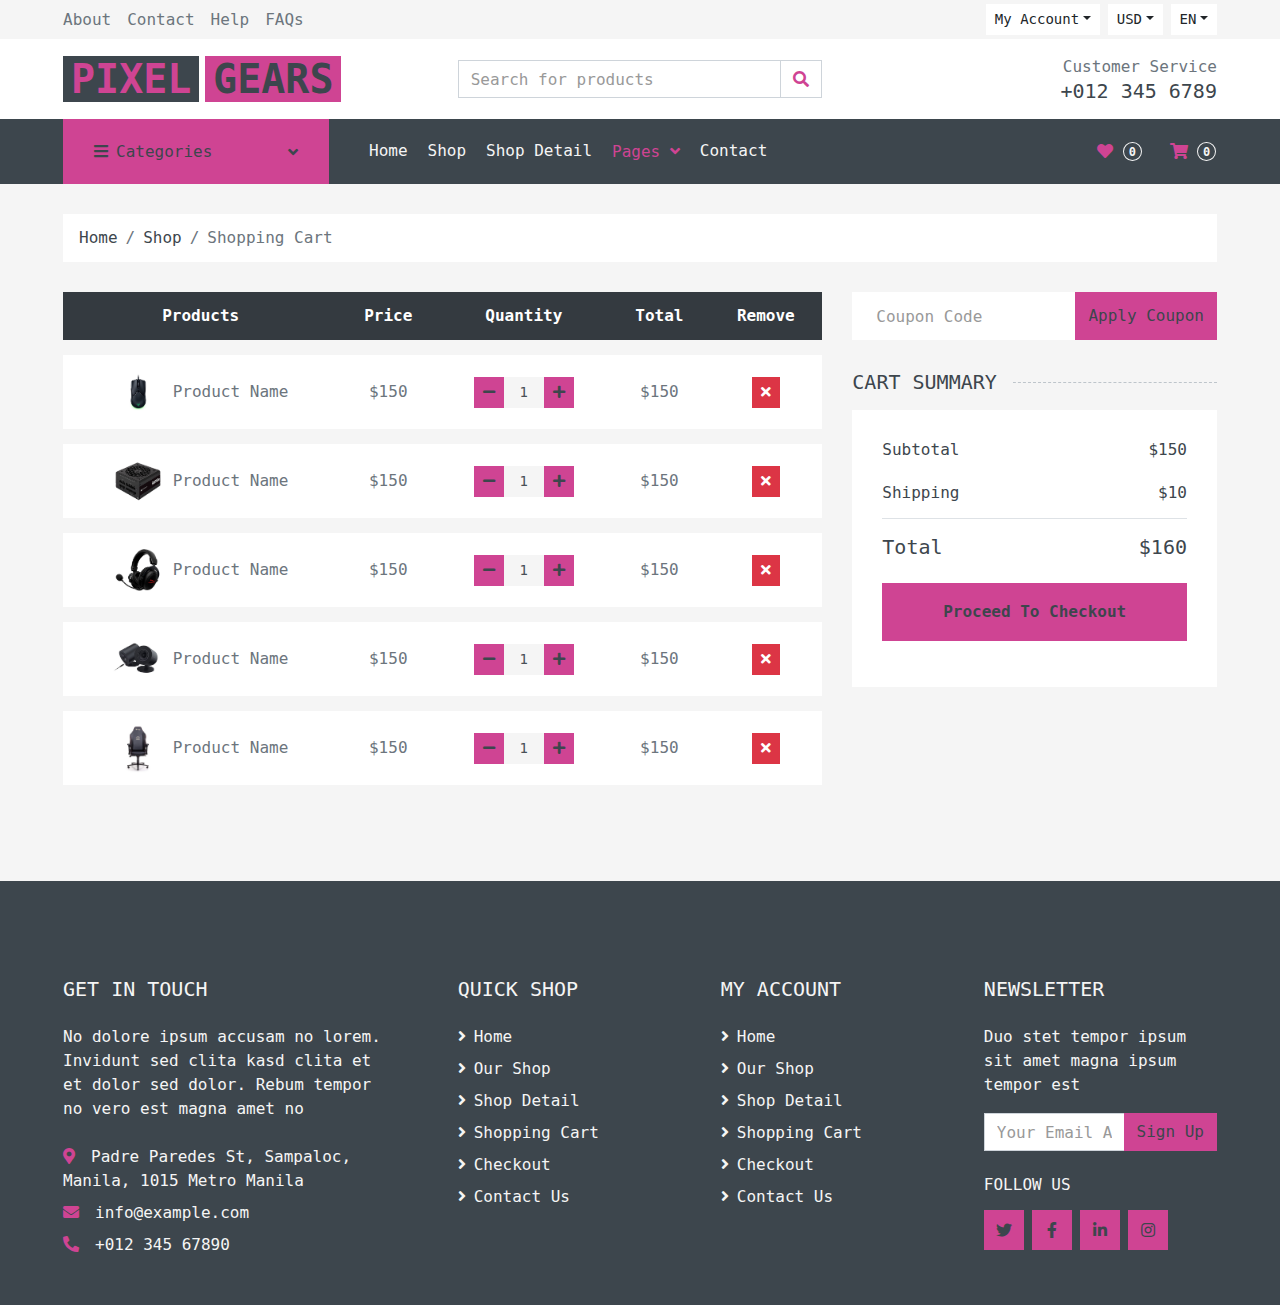
<file: cart.html>
<!DOCTYPE html>
<html lang="en">

<head>
    <meta charset="utf-8">
    <title>Pixel Gears</title>
    <meta content="width=device-width, initial-scale=1.0" name="viewport">
    <meta content="Free HTML Templates" name="keywords">
    <meta content="Free HTML Templates" name="description">

    <!-- Favicon -->
    <link href="img/favicon.ico" rel="icon">

    <!-- Google Web Fonts -->
    <link rel="preconnect" href="https://fonts.gstatic.com">
    <link href="https://fonts.googleapis.com/css2?family=Roboto:wght@400;500;700&display=swap" rel="stylesheet">  

    <!-- Font Awesome -->
    <link href="https://cdnjs.cloudflare.com/ajax/libs/font-awesome/5.10.0/css/all.min.css" rel="stylesheet">

    <!-- Libraries Stylesheet -->
    <link href="lib/animate/animate.min.css" rel="stylesheet">
    <link href="lib/owlcarousel/assets/owl.carousel.min.css" rel="stylesheet">

    <!-- Customized Bootstrap Stylesheet -->
    <link href="css/style.css" rel="stylesheet">
</head>

<body>
    <!-- Topbar Start -->
    <div class="container-fluid">
        <div class="row bg-secondary py-1 px-xl-5">
            <div class="col-lg-6 d-none d-lg-block">
                <div class="d-inline-flex align-items-center h-100">
                    <a class="text-body mr-3" href="">About</a>
                    <a class="text-body mr-3" href="">Contact</a>
                    <a class="text-body mr-3" href="">Help</a>
                    <a class="text-body mr-3" href="">FAQs</a>
                </div>
            </div>
            <div class="col-lg-6 text-center text-lg-right">
                <div class="d-inline-flex align-items-center">
                    <div class="btn-group">
                        <button type="button" class="btn btn-sm btn-light dropdown-toggle" data-toggle="dropdown">My Account</button>
                        <div class="dropdown-menu dropdown-menu-right">
                            <button class="dropdown-item" type="button">Sign in</button>
                            <button class="dropdown-item" type="button">Sign up</button>
                        </div>
                    </div>
                    <div class="btn-group mx-2">
                        <button type="button" class="btn btn-sm btn-light dropdown-toggle" data-toggle="dropdown">USD</button>
                        <div class="dropdown-menu dropdown-menu-right">
                            <button class="dropdown-item" type="button">EUR</button>
                            <button class="dropdown-item" type="button">GBP</button>
                            <button class="dropdown-item" type="button">CAD</button>
                        </div>
                    </div>
                    <div class="btn-group">
                        <button type="button" class="btn btn-sm btn-light dropdown-toggle" data-toggle="dropdown">EN</button>
                        <div class="dropdown-menu dropdown-menu-right">
                            <button class="dropdown-item" type="button">FR</button>
                            <button class="dropdown-item" type="button">AR</button>
                            <button class="dropdown-item" type="button">RU</button>
                        </div>
                    </div>
                </div>
                <div class="d-inline-flex align-items-center d-block d-lg-none">
                    <a href="" class="btn px-0 ml-2">
                        <i class="fas fa-heart text-dark"></i>
                        <span class="badge text-dark border border-dark rounded-circle" style="padding-bottom: 2px;">0</span>
                    </a>
                    <a href="" class="btn px-0 ml-2">
                        <i class="fas fa-shopping-cart text-dark"></i>
                        <span class="badge text-dark border border-dark rounded-circle" style="padding-bottom: 2px;">0</span>
                    </a>
                </div>
            </div>
        </div>
        <div class="row align-items-center bg-light py-3 px-xl-5 d-none d-lg-flex">
            <div class="col-lg-4">
                <a href="" class="text-decoration-none">
                    <span class="h1 text-uppercase text-primary bg-dark px-2">Pixel</span>
                    <span class="h1 text-uppercase text-dark bg-primary px-2 ml-n1">Gears</span>
                </a>
            </div>
            <div class="col-lg-4 col-6 text-left">
                <form action="">
                    <div class="input-group">
                        <input type="text" class="form-control" placeholder="Search for products">
                        <div class="input-group-append">
                            <span class="input-group-text bg-transparent text-primary">
                                <i class="fa fa-search"></i>
                            </span>
                        </div>
                    </div>
                </form>
            </div>
            <div class="col-lg-4 col-6 text-right">
                <p class="m-0">Customer Service</p>
                <h5 class="m-0">+012 345 6789</h5>
            </div>
        </div>
    </div>
    <!-- Topbar End -->


    <!-- Navbar Start -->
    <div class="container-fluid bg-dark mb-30">
        <div class="row px-xl-5">
            <div class="col-lg-3 d-none d-lg-block">
                <a class="btn d-flex align-items-center justify-content-between bg-primary w-100" data-toggle="collapse" href="#navbar-vertical" style="height: 65px; padding: 0 30px;">
                    <h6 class="text-dark m-0"><i class="fa fa-bars mr-2"></i>Categories</h6>
                    <i class="fa fa-angle-down text-dark"></i>
                </a>
                <nav class="collapse position-absolute navbar navbar-vertical navbar-light align-items-start p-0 bg-light" id="navbar-vertical" style="width: calc(100% - 30px); z-index: 999;">
                    <div class="navbar-nav w-100">
                        <div class="nav-item dropdown dropright">
                            <a href="#" class="nav-link dropdown-toggle" data-toggle="dropdown">Dresses <i class="fa fa-angle-right float-right mt-1"></i></a>
                            <div class="dropdown-menu position-absolute rounded-0 border-0 m-0">
                                <a href="" class="dropdown-item">Men's Dresses</a>
                                <a href="" class="dropdown-item">Women's Dresses</a>
                                <a href="" class="dropdown-item">Baby's Dresses</a>
                            </div>
                        </div>
                        <a href="" class="nav-item nav-link">Shirts</a>
                        <a href="" class="nav-item nav-link">Jeans</a>
                        <a href="" class="nav-item nav-link">Swimwear</a>
                        <a href="" class="nav-item nav-link">Sleepwear</a>
                        <a href="" class="nav-item nav-link">Sportswear</a>
                        <a href="" class="nav-item nav-link">Jumpsuits</a>
                        <a href="" class="nav-item nav-link">Blazers</a>
                        <a href="" class="nav-item nav-link">Jackets</a>
                        <a href="" class="nav-item nav-link">Shoes</a>
                    </div>
                </nav>
            </div>
            <div class="col-lg-9">
                <nav class="navbar navbar-expand-lg bg-dark navbar-dark py-3 py-lg-0 px-0">
                    <a href="" class="text-decoration-none d-block d-lg-none">
                        <span class="h1 text-uppercase text-dark bg-light px-2">Pixel</span>
                        <span class="h1 text-uppercase text-light bg-primary px-2 ml-n1">Gears</span>
                    </a>
                    <button type="button" class="navbar-toggler" data-toggle="collapse" data-target="#navbarCollapse">
                        <span class="navbar-toggler-icon"></span>
                    </button>
                    <div class="collapse navbar-collapse justify-content-between" id="navbarCollapse">
                        <div class="navbar-nav mr-auto py-0">
                            <a href="index.html" class="nav-item nav-link">Home</a>
                            <a href="shop.html" class="nav-item nav-link">Shop</a>
                            <a href="detail.html" class="nav-item nav-link">Shop Detail</a>
                            <div class="nav-item dropdown">
                                <a href="#" class="nav-link dropdown-toggle active" data-toggle="dropdown">Pages <i class="fa fa-angle-down mt-1"></i></a>
                                <div class="dropdown-menu bg-primary rounded-0 border-0 m-0">
                                    <a href="cart.html" class="dropdown-item active">Shopping Cart</a>
                                    <a href="checkout.html" class="dropdown-item">Checkout</a>
                                </div>
                            </div>
                            <a href="contact.html" class="nav-item nav-link">Contact</a>
                        </div>
                        <div class="navbar-nav ml-auto py-0 d-none d-lg-block">
                            <a href="" class="btn px-0">
                                <i class="fas fa-heart text-primary"></i>
                                <span class="badge text-secondary border border-secondary rounded-circle" style="padding-bottom: 2px;">0</span>
                            </a>
                            <a href="" class="btn px-0 ml-3">
                                <i class="fas fa-shopping-cart text-primary"></i>
                                <span class="badge text-secondary border border-secondary rounded-circle" style="padding-bottom: 2px;">0</span>
                            </a>
                        </div>
                    </div>
                </nav>
            </div>
        </div>
    </div>
    <!-- Navbar End -->


    <!-- Breadcrumb Start -->
    <div class="container-fluid">
        <div class="row px-xl-5">
            <div class="col-12">
                <nav class="breadcrumb bg-light mb-30">
                    <a class="breadcrumb-item text-dark" href="#">Home</a>
                    <a class="breadcrumb-item text-dark" href="#">Shop</a>
                    <span class="breadcrumb-item active">Shopping Cart</span>
                </nav>
            </div>
        </div>
    </div>
    <!-- Breadcrumb End -->


    <!-- Cart Start -->
    <div class="container-fluid">
        <div class="row px-xl-5">
            <div class="col-lg-8 table-responsive mb-5">
                <table class="table table-light table-borderless table-hover text-center mb-0">
                    <thead class="thead-dark">
                        <tr>
                            <th>Products</th>
                            <th>Price</th>
                            <th>Quantity</th>
                            <th>Total</th>
                            <th>Remove</th>
                        </tr>
                    </thead>
                    <tbody class="align-middle">
                        <tr>
                            <td class="align-middle"><img src="img/product-1.jpg" alt="" style="width: 50px;"> Product Name</td>
                            <td class="align-middle">$150</td>
                            <td class="align-middle">
                                <div class="input-group quantity mx-auto" style="width: 100px;">
                                    <div class="input-group-btn">
                                        <button class="btn btn-sm btn-primary btn-minus" >
                                        <i class="fa fa-minus"></i>
                                        </button>
                                    </div>
                                    <input type="text" class="form-control form-control-sm bg-secondary border-0 text-center" value="1">
                                    <div class="input-group-btn">
                                        <button class="btn btn-sm btn-primary btn-plus">
                                            <i class="fa fa-plus"></i>
                                        </button>
                                    </div>
                                </div>
                            </td>
                            <td class="align-middle">$150</td>
                            <td class="align-middle"><button class="btn btn-sm btn-danger"><i class="fa fa-times"></i></button></td>
                        </tr>
                        <tr>
                            <td class="align-middle"><img src="img/product-2.jpg" alt="" style="width: 50px;"> Product Name</td>
                            <td class="align-middle">$150</td>
                            <td class="align-middle">
                                <div class="input-group quantity mx-auto" style="width: 100px;">
                                    <div class="input-group-btn">
                                        <button class="btn btn-sm btn-primary btn-minus" >
                                        <i class="fa fa-minus"></i>
                                        </button>
                                    </div>
                                    <input type="text" class="form-control form-control-sm bg-secondary border-0 text-center" value="1">
                                    <div class="input-group-btn">
                                        <button class="btn btn-sm btn-primary btn-plus">
                                            <i class="fa fa-plus"></i>
                                        </button>
                                    </div>
                                </div>
                            </td>
                            <td class="align-middle">$150</td>
                            <td class="align-middle"><button class="btn btn-sm btn-danger"><i class="fa fa-times"></i></button></td>
                        </tr>
                        <tr>
                            <td class="align-middle"><img src="img/product-3.jpg" alt="" style="width: 50px;"> Product Name</td>
                            <td class="align-middle">$150</td>
                            <td class="align-middle">
                                <div class="input-group quantity mx-auto" style="width: 100px;">
                                    <div class="input-group-btn">
                                        <button class="btn btn-sm btn-primary btn-minus" >
                                        <i class="fa fa-minus"></i>
                                        </button>
                                    </div>
                                    <input type="text" class="form-control form-control-sm bg-secondary border-0 text-center" value="1">
                                    <div class="input-group-btn">
                                        <button class="btn btn-sm btn-primary btn-plus">
                                            <i class="fa fa-plus"></i>
                                        </button>
                                    </div>
                                </div>
                            </td>
                            <td class="align-middle">$150</td>
                            <td class="align-middle"><button class="btn btn-sm btn-danger"><i class="fa fa-times"></i></button></td>
                        </tr>
                        <tr>
                            <td class="align-middle"><img src="img/product-4.jpg" alt="" style="width: 50px;"> Product Name</td>
                            <td class="align-middle">$150</td>
                            <td class="align-middle">
                                <div class="input-group quantity mx-auto" style="width: 100px;">
                                    <div class="input-group-btn">
                                        <button class="btn btn-sm btn-primary btn-minus" >
                                        <i class="fa fa-minus"></i>
                                        </button>
                                    </div>
                                    <input type="text" class="form-control form-control-sm bg-secondary border-0 text-center" value="1">
                                    <div class="input-group-btn">
                                        <button class="btn btn-sm btn-primary btn-plus">
                                            <i class="fa fa-plus"></i>
                                        </button>
                                    </div>
                                </div>
                            </td>
                            <td class="align-middle">$150</td>
                            <td class="align-middle"><button class="btn btn-sm btn-danger"><i class="fa fa-times"></i></button></td>
                        </tr>
                        <tr>
                            <td class="align-middle"><img src="img/product-5.jpg" alt="" style="width: 50px;"> Product Name</td>
                            <td class="align-middle">$150</td>
                            <td class="align-middle">
                                <div class="input-group quantity mx-auto" style="width: 100px;">
                                    <div class="input-group-btn">
                                        <button class="btn btn-sm btn-primary btn-minus" >
                                        <i class="fa fa-minus"></i>
                                        </button>
                                    </div>
                                    <input type="text" class="form-control form-control-sm bg-secondary border-0 text-center" value="1">
                                    <div class="input-group-btn">
                                        <button class="btn btn-sm btn-primary btn-plus">
                                            <i class="fa fa-plus"></i>
                                        </button>
                                    </div>
                                </div>
                            </td>
                            <td class="align-middle">$150</td>
                            <td class="align-middle"><button class="btn btn-sm btn-danger"><i class="fa fa-times"></i></button></td>
                        </tr>
                    </tbody>
                </table>
            </div>
            <div class="col-lg-4">
                <form class="mb-30" action="">
                    <div class="input-group">
                        <input type="text" class="form-control border-0 p-4" placeholder="Coupon Code">
                        <div class="input-group-append">
                            <button class="btn btn-primary">Apply Coupon</button>
                        </div>
                    </div>
                </form>
                <h5 class="section-title position-relative text-uppercase mb-3"><span class="bg-secondary pr-3">Cart Summary</span></h5>
                <div class="bg-light p-30 mb-5">
                    <div class="border-bottom pb-2">
                        <div class="d-flex justify-content-between mb-3">
                            <h6>Subtotal</h6>
                            <h6>$150</h6>
                        </div>
                        <div class="d-flex justify-content-between">
                            <h6 class="font-weight-medium">Shipping</h6>
                            <h6 class="font-weight-medium">$10</h6>
                        </div>
                    </div>
                    <div class="pt-2">
                        <div class="d-flex justify-content-between mt-2">
                            <h5>Total</h5>
                            <h5>$160</h5>
                        </div>
                        <button class="btn btn-block btn-primary font-weight-bold my-3 py-3">Proceed To Checkout</button>
                    </div>
                </div>
            </div>
        </div>
    </div>
    <!-- Cart End -->


    <!-- Footer Start -->
    <div class="container-fluid bg-dark text-secondary mt-5 pt-5">
        <div class="row px-xl-5 pt-5">
            <div class="col-lg-4 col-md-12 mb-5 pr-3 pr-xl-5">
                <h5 class="text-secondary text-uppercase mb-4">Get In Touch</h5>
                <p class="mb-4">No dolore ipsum accusam no lorem. Invidunt sed clita kasd clita et et dolor sed dolor. Rebum tempor no vero est magna amet no</p>
                <p class="mb-2"><i class="fa fa-map-marker-alt text-primary mr-3"></i>Padre Paredes St, Sampaloc, Manila, 1015 Metro Manila</p>
                <p class="mb-2"><i class="fa fa-envelope text-primary mr-3"></i>info@example.com</p>
                <p class="mb-0"><i class="fa fa-phone-alt text-primary mr-3"></i>+012 345 67890</p>
            </div>
            <div class="col-lg-8 col-md-12">
                <div class="row">
                    <div class="col-md-4 mb-5">
                        <h5 class="text-secondary text-uppercase mb-4">Quick Shop</h5>
                        <div class="d-flex flex-column justify-content-start">
                            <a class="text-secondary mb-2" href="index.html"><i class="fa fa-angle-right mr-2"></i>Home</a>
                            <a class="text-secondary mb-2" href="shop.html"><i class="fa fa-angle-right mr-2"></i>Our Shop</a>
                            <a class="text-secondary mb-2" href="detail.html"><i class="fa fa-angle-right mr-2"></i>Shop Detail</a>
                            <a class="text-secondary mb-2" href="cart.html"><i class="fa fa-angle-right mr-2"></i>Shopping Cart</a>
                            <a class="text-secondary mb-2" href="checkout.html"><i class="fa fa-angle-right mr-2"></i>Checkout</a>
                            <a class="text-secondary" href="contact.html"><i class="fa fa-angle-right mr-2"></i>Contact Us</a>
                        </div>
                    </div>
                    <div class="col-md-4 mb-5">
                        <h5 class="text-secondary text-uppercase mb-4">My Account</h5>
                        <div class="d-flex flex-column justify-content-start">
                            <a class="text-secondary mb-2" href="index.html"><i class="fa fa-angle-right mr-2"></i>Home</a>
                            <a class="text-secondary mb-2" href="shop.html"><i class="fa fa-angle-right mr-2"></i>Our Shop</a>
                            <a class="text-secondary mb-2" href="detail.html"><i class="fa fa-angle-right mr-2"></i>Shop Detail</a>
                            <a class="text-secondary mb-2" href="cart.html"><i class="fa fa-angle-right mr-2"></i>Shopping Cart</a>
                            <a class="text-secondary mb-2" href="checkout.html"><i class="fa fa-angle-right mr-2"></i>Checkout</a>
                            <a class="text-secondary" href="contact.html"><i class="fa fa-angle-right mr-2"></i>Contact Us</a>
                        </div>
                    </div>
                    <div class="col-md-4 mb-5">
                        <h5 class="text-secondary text-uppercase mb-4">Newsletter</h5>
                        <p>Duo stet tempor ipsum sit amet magna ipsum tempor est</p>
                        <form action="">
                            <div class="input-group">
                                <input type="text" class="form-control" placeholder="Your Email Address">
                                <div class="input-group-append">
                                    <button class="btn btn-primary">Sign Up</button>
                                </div>
                            </div>
                        </form>
                        <h6 class="text-secondary text-uppercase mt-4 mb-3">Follow Us</h6>
                        <div class="d-flex">
                            <a class="btn btn-primary btn-square mr-2" href="#"><i class="fab fa-twitter"></i></a>
                            <a class="btn btn-primary btn-square mr-2" href="#"><i class="fab fa-facebook-f"></i></a>
                            <a class="btn btn-primary btn-square mr-2" href="#"><i class="fab fa-linkedin-in"></i></a>
                            <a class="btn btn-primary btn-square" href="#"><i class="fab fa-instagram"></i></a>
                        </div>
                    </div>
                </div>
            </div>
        </div>

    <!-- Footer End -->


    <!-- Back to Top -->
    <a href="#" class="btn btn-primary back-to-top"><i class="fa fa-angle-double-up"></i></a>


    <!-- JavaScript Libraries -->
    <script src="https://code.jquery.com/jquery-3.4.1.min.js"></script>
    <script src="https://stackpath.bootstrapcdn.com/bootstrap/4.4.1/js/bootstrap.bundle.min.js"></script>
    <script src="lib/easing/easing.min.js"></script>
    <script src="lib/owlcarousel/owl.carousel.min.js"></script>

    <!-- Contact Javascript File -->
    <script src="mail/jqBootstrapValidation.min.js"></script>
    <script src="mail/contact.js"></script>

    <!-- Template Javascript -->
    <script src="js/main.js"></script>
</body>

</html>
</file>
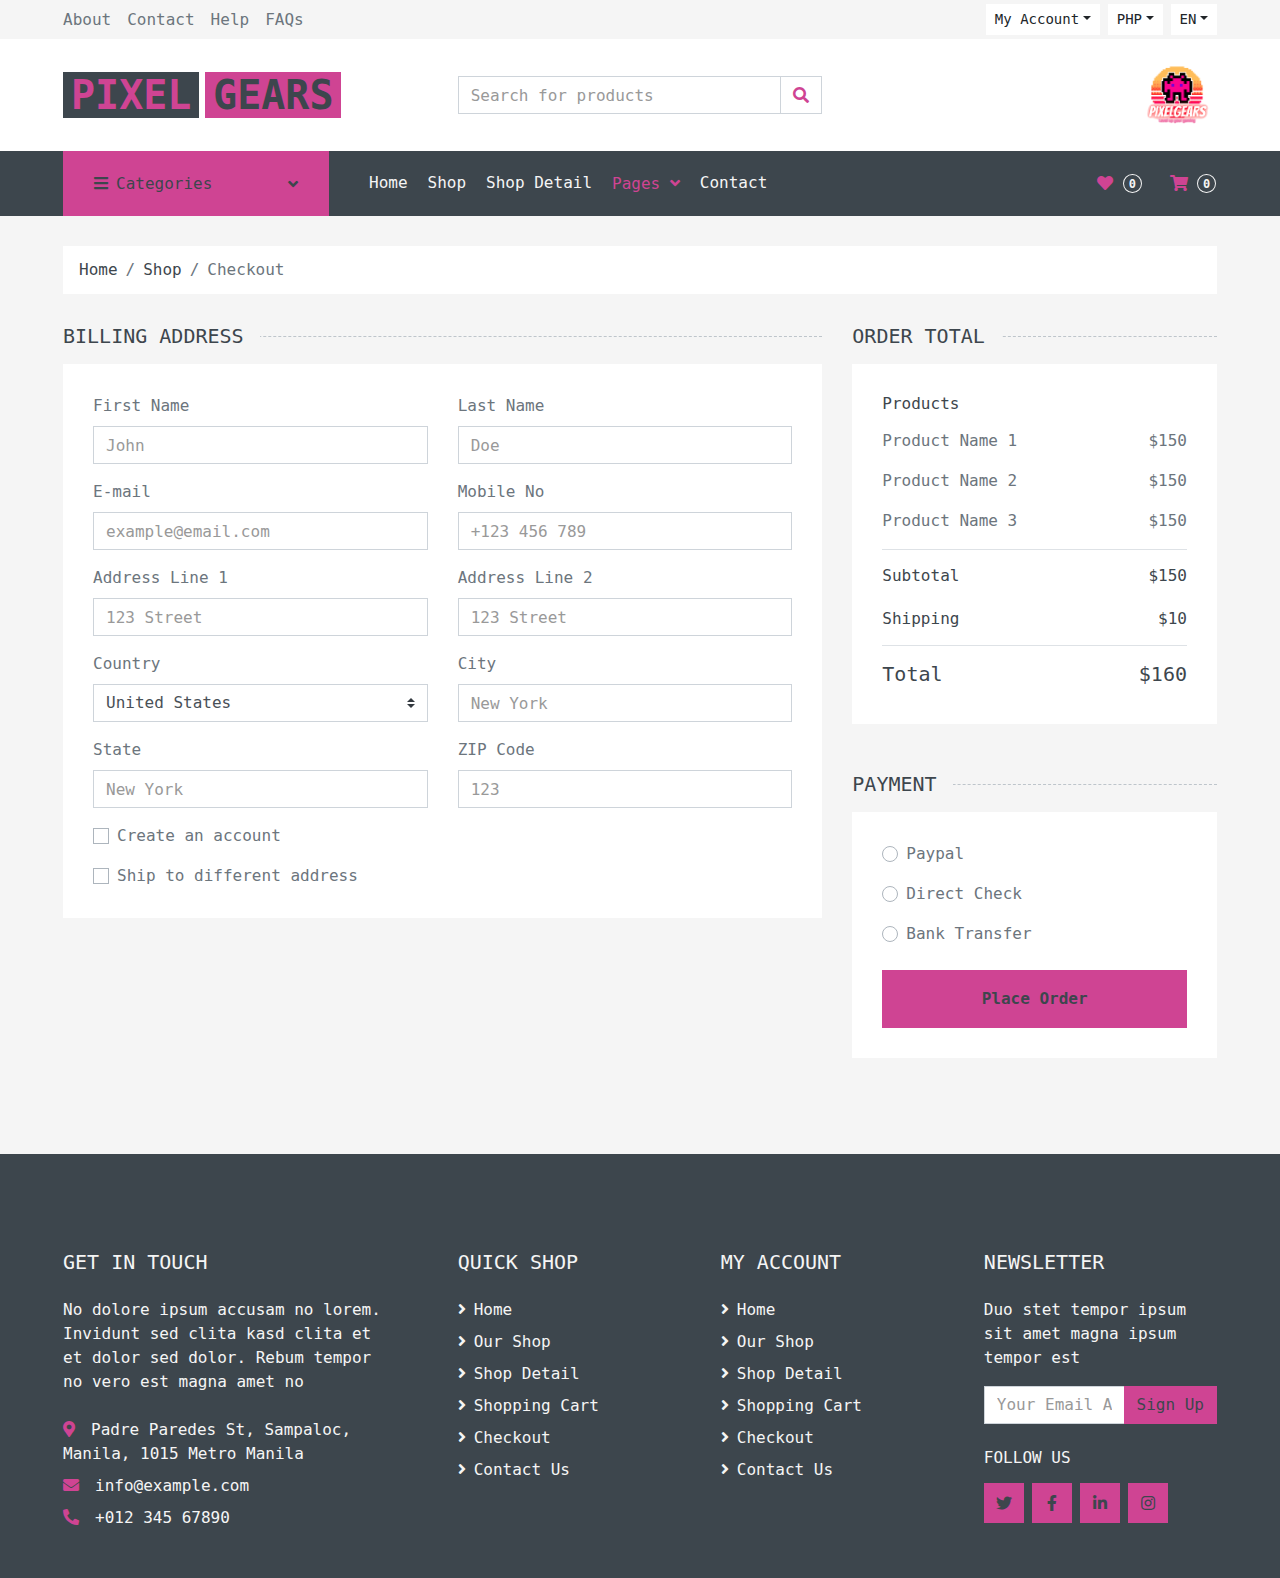
<file: checkout.html>
<!DOCTYPE html>
<html lang="en">

<head>
    <meta charset="utf-8">
    <title>Pixel Gears</title>
    <meta content="width=device-width, initial-scale=1.0" name="viewport">
    <meta content="Free HTML Templates" name="keywords">
    <meta content="Free HTML Templates" name="description">

    <!-- Favicon -->
    <link href="img/favicon.ico" rel="icon">

    <!-- Google Web Fonts -->
    <link rel="preconnect" href="https://fonts.gstatic.com">
    <link href="https://fonts.googleapis.com/css2?family=Roboto:wght@400;500;700&display=swap" rel="stylesheet">  

    <!-- Font Awesome -->
    <link href="https://cdnjs.cloudflare.com/ajax/libs/font-awesome/5.10.0/css/all.min.css" rel="stylesheet">

    <!-- Libraries Stylesheet -->
    <link href="lib/animate/animate.min.css" rel="stylesheet">
    <link href="lib/owlcarousel/assets/owl.carousel.min.css" rel="stylesheet">

    <!-- Customized Bootstrap Stylesheet -->
    <link href="css/style.css" rel="stylesheet">
</head>

<body>
    <!-- Topbar Start -->
    <div class="container-fluid">
        <div class="row bg-secondary py-1 px-xl-5">
            <div class="col-lg-6 d-none d-lg-block">
                <div class="d-inline-flex align-items-center h-100">
                    <a class="text-body mr-3" href="">About</a>
                    <a class="text-body mr-3" href="">Contact</a>
                    <a class="text-body mr-3" href="">Help</a>
                    <a class="text-body mr-3" href="">FAQs</a>
                </div>
            </div>
            <div class="col-lg-6 text-center text-lg-right">
                <div class="d-inline-flex align-items-center">
                    <div class="btn-group">
                        <button type="button" class="btn btn-sm btn-light dropdown-toggle" data-toggle="dropdown">My Account</button>
                        <div class="dropdown-menu dropdown-menu-right">
                            <a href="signin.html" class="dropdown-item">Sign in</a>
                            <a href="signup.html" class="dropdown-item">Sign up</a>
                        </div>
                    </div>
                    <div class="btn-group mx-2">
                        <button type="button" class="btn btn-sm btn-light dropdown-toggle" data-toggle="dropdown">PHP</button>
                        <div class="dropdown-menu dropdown-menu-right">
                            <button class="dropdown-item" type="button">EUR</button>
                            <button class="dropdown-item" type="button">USD</button>
                            <button class="dropdown-item" type="button">CAD</button>
                        </div>
                    </div>
                    <div class="btn-group">
                        <button type="button" class="btn btn-sm btn-light dropdown-toggle" data-toggle="dropdown">EN</button>
                        <div class="dropdown-menu dropdown-menu-right">
                            <button class="dropdown-item" type="button">FR</button>
                            <button class="dropdown-item" type="button">AR</button>
                            <button class="dropdown-item" type="button">RU</button>
                        </div>
                    </div>
                </div>
                <div class="d-inline-flex align-items-center d-block d-lg-none">
                    <a href="" class="btn px-0 ml-2">
                        <i class="fas fa-heart text-dark"></i>
                        <span class="badge text-dark border border-dark rounded-circle" style="padding-bottom: 2px;">0</span>
                    </a>
                    <a href="" class="btn px-0 ml-2">
                        <i class="fas fa-shopping-cart text-dark"></i>
                        <span class="badge text-dark border border-dark rounded-circle" style="padding-bottom: 2px;">0</span>
                    </a>
                </div>
            </div>
        </div>
        <div class="row align-items-center bg-light py-3 px-xl-5 d-none d-lg-flex">
            <div class="col-lg-4">
                <a href="" class="text-decoration-none">
                    <span class="h1 text-uppercase text-primary bg-dark px-2">Pixel</span>
                    <span class="h1 text-uppercase text-dark bg-primary px-2 ml-n1">Gears</span>
                </a>
            </div>
            <div class="col-lg-4 col-6 text-left">
                <form action="">
                    <div class="input-group">
                        <input type="text" class="form-control" placeholder="Search for products">
                        <div class="input-group-append">
                            <span class="input-group-text bg-transparent text-primary">
                                <i class="fa fa-search"></i>
                            </span>
                        </div>
                    </div>
                </form>
            </div>
            <div class="col-lg-4 col-6 text-right">
                <p class="m-0"></p>
                <img src="img/lightlogo.png" alt="Your Logo" class="img-fluid rounded-circle" style="max-width: 100px; height: 80px;">
            </div>
        </div>
    </div>
    <!-- Topbar End -->


    <!-- Navbar Start -->
    <div class="container-fluid bg-dark mb-30">
        <div class="row px-xl-5">
            <div class="col-lg-3 d-none d-lg-block">
                <a class="btn d-flex align-items-center justify-content-between bg-primary w-100" data-toggle="collapse" href="#navbar-vertical" style="height: 65px; padding: 0 30px;">
                    <h6 class="text-dark m-0"><i class="fa fa-bars mr-2"></i>Categories</h6>
                    <i class="fa fa-angle-down text-dark"></i>
                </a>
                <nav class="collapse position-absolute navbar navbar-vertical navbar-light align-items-start p-0 bg-light" id="navbar-vertical" style="width: calc(100% - 30px); z-index: 999;">
                    <div class="navbar-nav w-100">
                        <div class="nav-item dropdown dropright">
                            <a href="#" class="nav-link dropdown-toggle" data-toggle="dropdown">Dresses <i class="fa fa-angle-right float-right mt-1"></i></a>
                            <div class="dropdown-menu position-absolute rounded-0 border-0 m-0">
                                <a href="" class="dropdown-item">Men's Dresses</a>
                                <a href="" class="dropdown-item">Women's Dresses</a>
                                <a href="" class="dropdown-item">Baby's Dresses</a>
                            </div>
                        </div>
                        <a href="" class="nav-item nav-link">Shirts</a>
                        <a href="" class="nav-item nav-link">Jeans</a>
                        <a href="" class="nav-item nav-link">Swimwear</a>
                        <a href="" class="nav-item nav-link">Sleepwear</a>
                        <a href="" class="nav-item nav-link">Sportswear</a>
                        <a href="" class="nav-item nav-link">Jumpsuits</a>
                        <a href="" class="nav-item nav-link">Blazers</a>
                        <a href="" class="nav-item nav-link">Jackets</a>
                        <a href="" class="nav-item nav-link">Shoes</a>
                    </div>
                </nav>
            </div>
            <div class="col-lg-9">
                <nav class="navbar navbar-expand-lg bg-dark navbar-dark py-3 py-lg-0 px-0">
                    <a href="" class="text-decoration-none d-block d-lg-none">
                        <span class="h1 text-uppercase text-dark bg-light px-2">Pixel</span>
                        <span class="h1 text-uppercase text-light bg-primary px-2 ml-n1">Gears</span>
                    </a>
                    <button type="button" class="navbar-toggler" data-toggle="collapse" data-target="#navbarCollapse">
                        <span class="navbar-toggler-icon"></span>
                    </button>
                    <div class="collapse navbar-collapse justify-content-between" id="navbarCollapse">
                        <div class="navbar-nav mr-auto py-0">
                            <a href="index.html" class="nav-item nav-link">Home</a>
                            <a href="shop.html" class="nav-item nav-link">Shop</a>
                            <a href="detail.html" class="nav-item nav-link">Shop Detail</a>
                            <div class="nav-item dropdown">
                                <a href="#" class="nav-link dropdown-toggle active" data-toggle="dropdown">Pages <i class="fa fa-angle-down mt-1"></i></a>
                                <div class="dropdown-menu bg-primary rounded-0 border-0 m-0">
                                    <a href="cart.html" class="dropdown-item">Shopping Cart</a>
                                    <a href="checkout.html" class="dropdown-item active">Checkout</a>
                                </div>
                            </div>
                            <a href="contact.html" class="nav-item nav-link">Contact</a>
                        </div>
                        <div class="navbar-nav ml-auto py-0 d-none d-lg-block">
                            <a href="" class="btn px-0">
                                <i class="fas fa-heart text-primary"></i>
                                <span class="badge text-secondary border border-secondary rounded-circle" style="padding-bottom: 2px;">0</span>
                            </a>
                            <a href="" class="btn px-0 ml-3">
                                <i class="fas fa-shopping-cart text-primary"></i>
                                <span class="badge text-secondary border border-secondary rounded-circle" style="padding-bottom: 2px;">0</span>
                            </a>
                        </div>
                    </div>
                </nav>
            </div>
        </div>
    </div>
    <!-- Navbar End -->


    <!-- Breadcrumb Start -->
    <div class="container-fluid">
        <div class="row px-xl-5">
            <div class="col-12">
                <nav class="breadcrumb bg-light mb-30">
                    <a class="breadcrumb-item text-dark" href="#">Home</a>
                    <a class="breadcrumb-item text-dark" href="#">Shop</a>
                    <span class="breadcrumb-item active">Checkout</span>
                </nav>
            </div>
        </div>
    </div>
    <!-- Breadcrumb End -->


    <!-- Checkout Start -->
    <div class="container-fluid">
        <div class="row px-xl-5">
            <div class="col-lg-8">
                <h5 class="section-title position-relative text-uppercase mb-3"><span class="bg-secondary pr-3">Billing Address</span></h5>
                <div class="bg-light p-30 mb-5">
                    <div class="row">
                        <div class="col-md-6 form-group">
                            <label>First Name</label>
                            <input class="form-control" type="text" placeholder="John">
                        </div>
                        <div class="col-md-6 form-group">
                            <label>Last Name</label>
                            <input class="form-control" type="text" placeholder="Doe">
                        </div>
                        <div class="col-md-6 form-group">
                            <label>E-mail</label>
                            <input class="form-control" type="text" placeholder="example@email.com">
                        </div>
                        <div class="col-md-6 form-group">
                            <label>Mobile No</label>
                            <input class="form-control" type="text" placeholder="+123 456 789">
                        </div>
                        <div class="col-md-6 form-group">
                            <label>Address Line 1</label>
                            <input class="form-control" type="text" placeholder="123 Street">
                        </div>
                        <div class="col-md-6 form-group">
                            <label>Address Line 2</label>
                            <input class="form-control" type="text" placeholder="123 Street">
                        </div>
                        <div class="col-md-6 form-group">
                            <label>Country</label>
                            <select class="custom-select">
                                <option selected>United States</option>
                                <option>Afghanistan</option>
                                <option>Albania</option>
                                <option>Algeria</option>
                            </select>
                        </div>
                        <div class="col-md-6 form-group">
                            <label>City</label>
                            <input class="form-control" type="text" placeholder="New York">
                        </div>
                        <div class="col-md-6 form-group">
                            <label>State</label>
                            <input class="form-control" type="text" placeholder="New York">
                        </div>
                        <div class="col-md-6 form-group">
                            <label>ZIP Code</label>
                            <input class="form-control" type="text" placeholder="123">
                        </div>
                        <div class="col-md-12 form-group">
                            <div class="custom-control custom-checkbox">
                                <input type="checkbox" class="custom-control-input" id="newaccount">
                                <label class="custom-control-label" for="newaccount">Create an account</label>
                            </div>
                        </div>
                        <div class="col-md-12">
                            <div class="custom-control custom-checkbox">
                                <input type="checkbox" class="custom-control-input" id="shipto">
                                <label class="custom-control-label" for="shipto"  data-toggle="collapse" data-target="#shipping-address">Ship to different address</label>
                            </div>
                        </div>
                    </div>
                </div>
                <div class="collapse mb-5" id="shipping-address">
                    <h5 class="section-title position-relative text-uppercase mb-3"><span class="bg-secondary pr-3">Shipping Address</span></h5>
                    <div class="bg-light p-30">
                        <div class="row">
                            <div class="col-md-6 form-group">
                                <label>First Name</label>
                                <input class="form-control" type="text" placeholder="John">
                            </div>
                            <div class="col-md-6 form-group">
                                <label>Last Name</label>
                                <input class="form-control" type="text" placeholder="Doe">
                            </div>
                            <div class="col-md-6 form-group">
                                <label>E-mail</label>
                                <input class="form-control" type="text" placeholder="example@email.com">
                            </div>
                            <div class="col-md-6 form-group">
                                <label>Mobile No</label>
                                <input class="form-control" type="text" placeholder="+123 456 789">
                            </div>
                            <div class="col-md-6 form-group">
                                <label>Address Line 1</label>
                                <input class="form-control" type="text" placeholder="123 Street">
                            </div>
                            <div class="col-md-6 form-group">
                                <label>Address Line 2</label>
                                <input class="form-control" type="text" placeholder="123 Street">
                            </div>
                            <div class="col-md-6 form-group">
                                <label>Country</label>
                                <select class="custom-select">
                                    <option selected>United States</option>
                                    <option>Afghanistan</option>
                                    <option>Albania</option>
                                    <option>Algeria</option>
                                </select>
                            </div>
                            <div class="col-md-6 form-group">
                                <label>City</label>
                                <input class="form-control" type="text" placeholder="New York">
                            </div>
                            <div class="col-md-6 form-group">
                                <label>State</label>
                                <input class="form-control" type="text" placeholder="New York">
                            </div>
                            <div class="col-md-6 form-group">
                                <label>ZIP Code</label>
                                <input class="form-control" type="text" placeholder="123">
                            </div>
                        </div>
                    </div>
                </div>
            </div>
            <div class="col-lg-4">
                <h5 class="section-title position-relative text-uppercase mb-3"><span class="bg-secondary pr-3">Order Total</span></h5>
                <div class="bg-light p-30 mb-5">
                    <div class="border-bottom">
                        <h6 class="mb-3">Products</h6>
                        <div class="d-flex justify-content-between">
                            <p>Product Name 1</p>
                            <p>$150</p>
                        </div>
                        <div class="d-flex justify-content-between">
                            <p>Product Name 2</p>
                            <p>$150</p>
                        </div>
                        <div class="d-flex justify-content-between">
                            <p>Product Name 3</p>
                            <p>$150</p>
                        </div>
                    </div>
                    <div class="border-bottom pt-3 pb-2">
                        <div class="d-flex justify-content-between mb-3">
                            <h6>Subtotal</h6>
                            <h6>$150</h6>
                        </div>
                        <div class="d-flex justify-content-between">
                            <h6 class="font-weight-medium">Shipping</h6>
                            <h6 class="font-weight-medium">$10</h6>
                        </div>
                    </div>
                    <div class="pt-2">
                        <div class="d-flex justify-content-between mt-2">
                            <h5>Total</h5>
                            <h5>$160</h5>
                        </div>
                    </div>
                </div>
                <div class="mb-5">
                    <h5 class="section-title position-relative text-uppercase mb-3"><span class="bg-secondary pr-3">Payment</span></h5>
                    <div class="bg-light p-30">
                        <div class="form-group">
                            <div class="custom-control custom-radio">
                                <input type="radio" class="custom-control-input" name="payment" id="paypal">
                                <label class="custom-control-label" for="paypal">Paypal</label>
                            </div>
                        </div>
                        <div class="form-group">
                            <div class="custom-control custom-radio">
                                <input type="radio" class="custom-control-input" name="payment" id="directcheck">
                                <label class="custom-control-label" for="directcheck">Direct Check</label>
                            </div>
                        </div>
                        <div class="form-group mb-4">
                            <div class="custom-control custom-radio">
                                <input type="radio" class="custom-control-input" name="payment" id="banktransfer">
                                <label class="custom-control-label" for="banktransfer">Bank Transfer</label>
                            </div>
                        </div>
                        <button class="btn btn-block btn-primary font-weight-bold py-3">Place Order</button>
                    </div>
                </div>
            </div>
        </div>
    </div>
    <!-- Checkout End -->


    <!-- Footer Start -->
    <div class="container-fluid bg-dark text-secondary mt-5 pt-5">
        <div class="row px-xl-5 pt-5">
            <div class="col-lg-4 col-md-12 mb-5 pr-3 pr-xl-5">
                <h5 class="text-secondary text-uppercase mb-4">Get In Touch</h5>
                <p class="mb-4">No dolore ipsum accusam no lorem. Invidunt sed clita kasd clita et et dolor sed dolor. Rebum tempor no vero est magna amet no</p>
                <p class="mb-2"><i class="fa fa-map-marker-alt text-primary mr-3"></i>Padre Paredes St, Sampaloc, Manila, 1015 Metro Manila</p>
                <p class="mb-2"><i class="fa fa-envelope text-primary mr-3"></i>info@example.com</p>
                <p class="mb-0"><i class="fa fa-phone-alt text-primary mr-3"></i>+012 345 67890</p>
            </div>
            <div class="col-lg-8 col-md-12">
                <div class="row">
                    <div class="col-md-4 mb-5">
                        <h5 class="text-secondary text-uppercase mb-4">Quick Shop</h5>
                        <div class="d-flex flex-column justify-content-start">
                            <a class="text-secondary mb-2" href="index.html"><i class="fa fa-angle-right mr-2"></i>Home</a>
                            <a class="text-secondary mb-2" href="shop.html"><i class="fa fa-angle-right mr-2"></i>Our Shop</a>
                            <a class="text-secondary mb-2" href="detail.html"><i class="fa fa-angle-right mr-2"></i>Shop Detail</a>
                            <a class="text-secondary mb-2" href="cart.html"><i class="fa fa-angle-right mr-2"></i>Shopping Cart</a>
                            <a class="text-secondary mb-2" href="checkout.html"><i class="fa fa-angle-right mr-2"></i>Checkout</a>
                            <a class="text-secondary" href="contact.html"><i class="fa fa-angle-right mr-2"></i>Contact Us</a>
                        </div>
                    </div>
                    <div class="col-md-4 mb-5">
                        <h5 class="text-secondary text-uppercase mb-4">My Account</h5>
                        <div class="d-flex flex-column justify-content-start">
                            <a class="text-secondary mb-2" href="index.html"><i class="fa fa-angle-right mr-2"></i>Home</a>
                            <a class="text-secondary mb-2" href="shop.html"><i class="fa fa-angle-right mr-2"></i>Our Shop</a>
                            <a class="text-secondary mb-2" href="detail.html"><i class="fa fa-angle-right mr-2"></i>Shop Detail</a>
                            <a class="text-secondary mb-2" href="cart.html"><i class="fa fa-angle-right mr-2"></i>Shopping Cart</a>
                            <a class="text-secondary mb-2" href="checkout.html"><i class="fa fa-angle-right mr-2"></i>Checkout</a>
                            <a class="text-secondary" href="contact.html"><i class="fa fa-angle-right mr-2"></i>Contact Us</a>
                        </div>
                    </div>
                    <div class="col-md-4 mb-5">
                        <h5 class="text-secondary text-uppercase mb-4">Newsletter</h5>
                        <p>Duo stet tempor ipsum sit amet magna ipsum tempor est</p>
                        <form action="">
                            <div class="input-group">
                                <input type="text" class="form-control" placeholder="Your Email Address">
                                <div class="input-group-append">
                                    <button class="btn btn-primary">Sign Up</button>
                                </div>
                            </div>
                        </form>
                        <h6 class="text-secondary text-uppercase mt-4 mb-3">Follow Us</h6>
                        <div class="d-flex">
                            <a class="btn btn-primary btn-square mr-2" href="#"><i class="fab fa-twitter"></i></a>
                            <a class="btn btn-primary btn-square mr-2" href="#"><i class="fab fa-facebook-f"></i></a>
                            <a class="btn btn-primary btn-square mr-2" href="#"><i class="fab fa-linkedin-in"></i></a>
                            <a class="btn btn-primary btn-square" href="#"><i class="fab fa-instagram"></i></a>
                        </div>
                    </div>
                </div>
            </div>
        </div>

    <!-- Footer End -->


    <!-- Back to Top -->
    <a href="#" class="btn btn-primary back-to-top"><i class="fa fa-angle-double-up"></i></a>


    <!-- JavaScript Libraries -->
    <script src="https://code.jquery.com/jquery-3.4.1.min.js"></script>
    <script src="https://stackpath.bootstrapcdn.com/bootstrap/4.4.1/js/bootstrap.bundle.min.js"></script>
    <script src="lib/easing/easing.min.js"></script>
    <script src="lib/owlcarousel/owl.carousel.min.js"></script>

    <!-- Contact Javascript File -->
    <script src="mail/jqBootstrapValidation.min.js"></script>
    <script src="mail/contact.js"></script>

    <!-- Template Javascript -->
    <script src="js/main.js"></script>
</body>

</html>
</file>
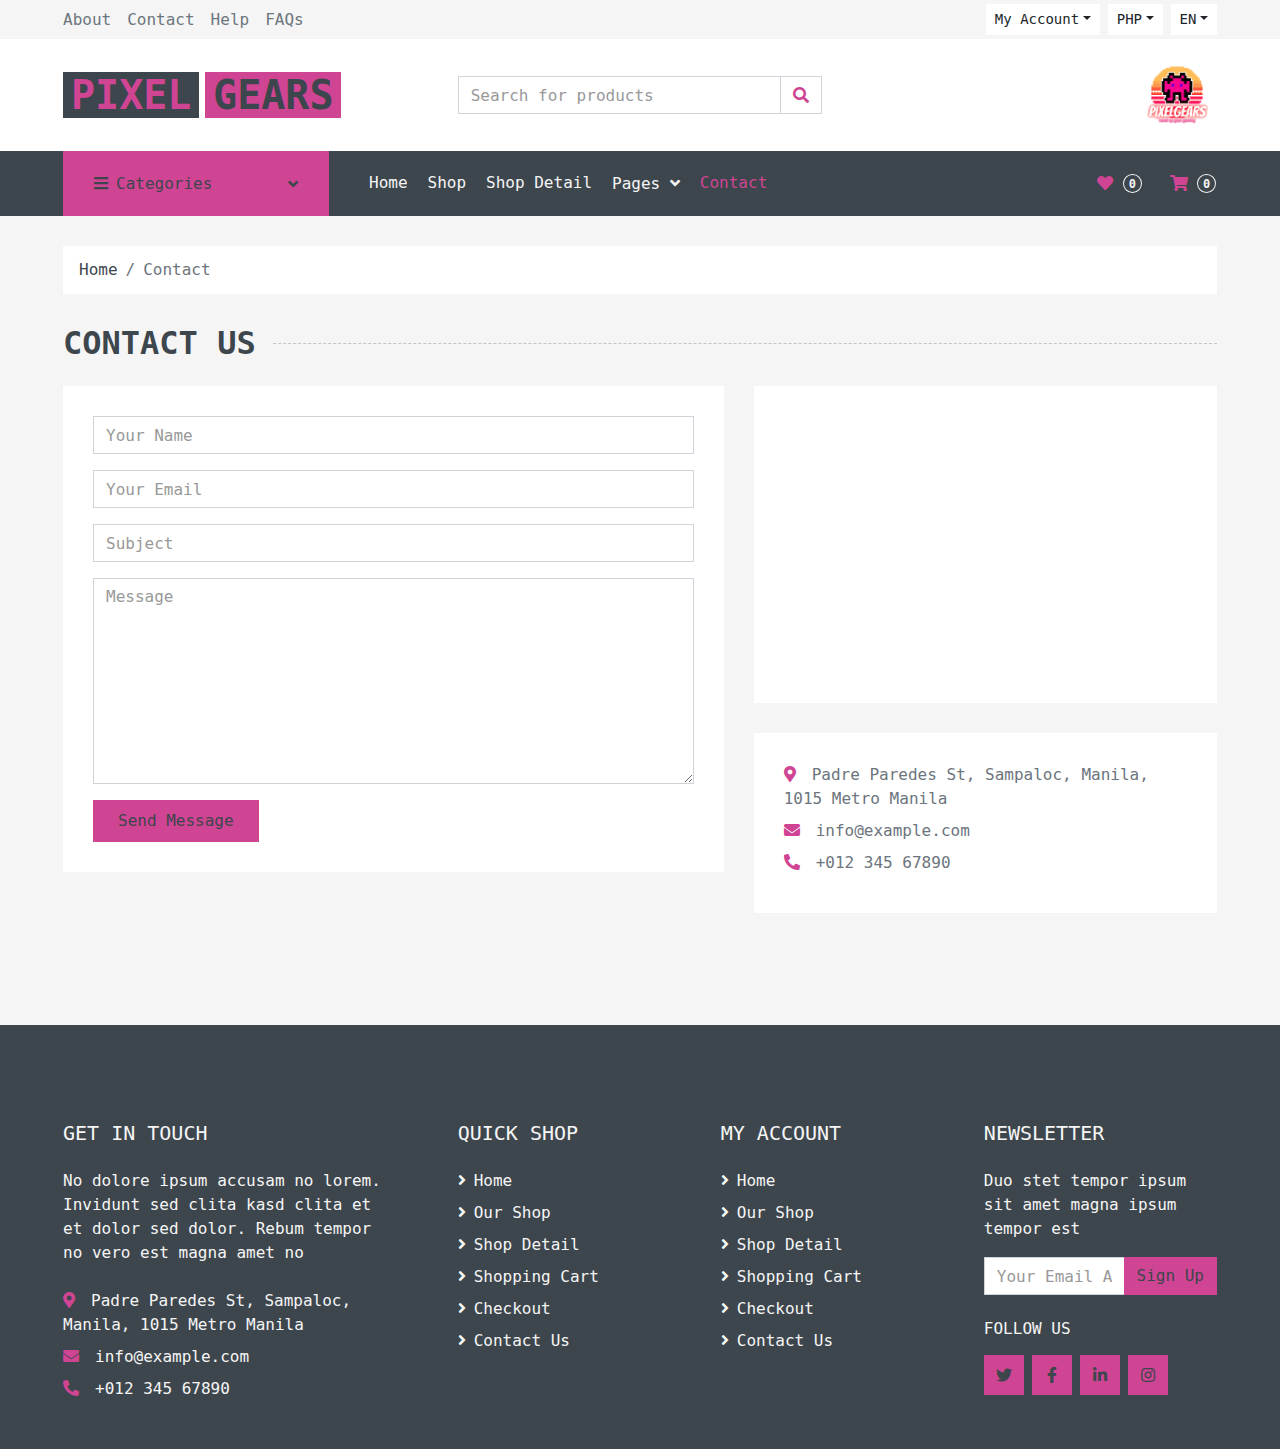
<file: contact.html>
<!DOCTYPE html>
<html lang="en">

<head>
    <meta charset="utf-8">
    <title>Pixel Gears</title>
    <meta content="width=device-width, initial-scale=1.0" name="viewport">
    <meta content="Free HTML Templates" name="keywords">
    <meta content="Free HTML Templates" name="description">

    <!-- Favicon -->
    <link href="img/favicon.ico" rel="icon">

    <!-- Google Web Fonts -->
    <link rel="preconnect" href="https://fonts.gstatic.com">
    <link href="https://fonts.googleapis.com/css2?family=Roboto:wght@400;500;700&display=swap" rel="stylesheet">  

    <!-- Font Awesome -->
    <link href="https://cdnjs.cloudflare.com/ajax/libs/font-awesome/5.10.0/css/all.min.css" rel="stylesheet">

    <!-- Libraries Stylesheet -->
    <link href="lib/animate/animate.min.css" rel="stylesheet">
    <link href="lib/owlcarousel/assets/owl.carousel.min.css" rel="stylesheet">

    <!-- Customized Bootstrap Stylesheet -->
    <link href="css/style.css" rel="stylesheet">
</head>

<body>
    <!-- Topbar Start -->
    <div class="container-fluid">
        <div class="row bg-secondary py-1 px-xl-5">
            <div class="col-lg-6 d-none d-lg-block">
                <div class="d-inline-flex align-items-center h-100">
                    <a class="text-body mr-3" href="">About</a>
                    <a class="text-body mr-3" href="">Contact</a>
                    <a class="text-body mr-3" href="">Help</a>
                    <a class="text-body mr-3" href="">FAQs</a>
                </div>
            </div>
            <div class="col-lg-6 text-center text-lg-right">
                <div class="d-inline-flex align-items-center">
                    <div class="btn-group">
                        <button type="button" class="btn btn-sm btn-light dropdown-toggle" data-toggle="dropdown">My Account</button>
                        <div class="dropdown-menu dropdown-menu-right">
                            <a href="signin.html" class="dropdown-item">Sign in</a>
                            <a href="signup.html" class="dropdown-item">Sign up</a>
                        </div>
                    </div>
                    <div class="btn-group mx-2">
                        <button type="button" class="btn btn-sm btn-light dropdown-toggle" data-toggle="dropdown">PHP</button>
                        <div class="dropdown-menu dropdown-menu-right">
                            <button class="dropdown-item" type="button">EUR</button>
                            <button class="dropdown-item" type="button">USD</button>
                            <button class="dropdown-item" type="button">CAD</button>
                        </div>
                    </div>
                    <div class="btn-group">
                        <button type="button" class="btn btn-sm btn-light dropdown-toggle" data-toggle="dropdown">EN</button>
                        <div class="dropdown-menu dropdown-menu-right">
                            <button class="dropdown-item" type="button">FR</button>
                            <button class="dropdown-item" type="button">AR</button>
                            <button class="dropdown-item" type="button">RU</button>
                        </div>
                    </div>
                </div>
                <div class="d-inline-flex align-items-center d-block d-lg-none">
                    <a href="" class="btn px-0 ml-2">
                        <i class="fas fa-heart text-dark"></i>
                        <span class="badge text-dark border border-dark rounded-circle" style="padding-bottom: 2px;">0</span>
                    </a>
                    <a href="" class="btn px-0 ml-2">
                        <i class="fas fa-shopping-cart text-dark"></i>
                        <span class="badge text-dark border border-dark rounded-circle" style="padding-bottom: 2px;">0</span>
                    </a>
                </div>
            </div>
        </div>
        <div class="row align-items-center bg-light py-3 px-xl-5 d-none d-lg-flex">
            <div class="col-lg-4">
                <a href="" class="text-decoration-none">
                    <span class="h1 text-uppercase text-primary bg-dark px-2">Pixel</span>
                    <span class="h1 text-uppercase text-dark bg-primary px-2 ml-n1">Gears</span>
                </a>
            </div>
            <div class="col-lg-4 col-6 text-left">
                <form action="">
                    <div class="input-group">
                        <input type="text" class="form-control" placeholder="Search for products">
                        <div class="input-group-append">
                            <span class="input-group-text bg-transparent text-primary">
                                <i class="fa fa-search"></i>
                            </span>
                        </div>
                    </div>
                </form>
            </div>
            <div class="col-lg-4 col-6 text-right">
                <p class="m-0"></p>
                <img src="img/lightlogo.png" alt="Your Logo" class="img-fluid rounded-circle" style="max-width: 100px; height: 80px;">
            </div>
        </div>
    </div>
    <!-- Topbar End -->


    <!-- Navbar Start -->
    <div class="container-fluid bg-dark mb-30">
        <div class="row px-xl-5">
            <div class="col-lg-3 d-none d-lg-block">
                <a class="btn d-flex align-items-center justify-content-between bg-primary w-100" data-toggle="collapse" href="#navbar-vertical" style="height: 65px; padding: 0 30px;">
                    <h6 class="text-dark m-0"><i class="fa fa-bars mr-2"></i>Categories</h6>
                    <i class="fa fa-angle-down text-dark"></i>
                </a>
                <nav class="collapse position-absolute navbar navbar-vertical navbar-light align-items-start p-0 bg-light" id="navbar-vertical" style="width: calc(100% - 30px); z-index: 999;">
                    <div class="navbar-nav w-100">
                        <div class="nav-item dropdown dropright">
                            <a href="#" class="nav-link dropdown-toggle" data-toggle="dropdown">Dresses <i class="fa fa-angle-right float-right mt-1"></i></a>
                            <div class="dropdown-menu position-absolute rounded-0 border-0 m-0">
                                <a href="" class="dropdown-item">Men's Dresses</a>
                                <a href="" class="dropdown-item">Women's Dresses</a>
                                <a href="" class="dropdown-item">Baby's Dresses</a>
                            </div>
                        </div>
                        <a href="" class="nav-item nav-link">Shirts</a>
                        <a href="" class="nav-item nav-link">Jeans</a>
                        <a href="" class="nav-item nav-link">Swimwear</a>
                        <a href="" class="nav-item nav-link">Sleepwear</a>
                        <a href="" class="nav-item nav-link">Sportswear</a>
                        <a href="" class="nav-item nav-link">Jumpsuits</a>
                        <a href="" class="nav-item nav-link">Blazers</a>
                        <a href="" class="nav-item nav-link">Jackets</a>
                        <a href="" class="nav-item nav-link">Shoes</a>
                    </div>
                </nav>
            </div>
            <div class="col-lg-9">
                <nav class="navbar navbar-expand-lg bg-dark navbar-dark py-3 py-lg-0 px-0">
                    <a href="" class="text-decoration-none d-block d-lg-none">
                        <span class="h1 text-uppercase text-dark bg-light px-2">Pixel</span>
                        <span class="h1 text-uppercase text-light bg-primary px-2 ml-n1">Gears</span>
                    </a>
                    <button type="button" class="navbar-toggler" data-toggle="collapse" data-target="#navbarCollapse">
                        <span class="navbar-toggler-icon"></span>
                    </button>
                    <div class="collapse navbar-collapse justify-content-between" id="navbarCollapse">
                        <div class="navbar-nav mr-auto py-0">
                            <a href="index.html" class="nav-item nav-link">Home</a>
                            <a href="shop.html" class="nav-item nav-link">Shop</a>
                            <a href="detail.html" class="nav-item nav-link">Shop Detail</a>
                            <div class="nav-item dropdown">
                                <a href="#" class="nav-link dropdown-toggle" data-toggle="dropdown">Pages <i class="fa fa-angle-down mt-1"></i></a>
                                <div class="dropdown-menu bg-primary rounded-0 border-0 m-0">
                                    <a href="cart.html" class="dropdown-item">Shopping Cart</a>
                                    <a href="checkout.html" class="dropdown-item">Checkout</a>
                                </div>
                            </div>
                            <a href="contact.html" class="nav-item nav-link active">Contact</a>
                        </div>
                        <div class="navbar-nav ml-auto py-0 d-none d-lg-block">
                            <a href="" class="btn px-0">
                                <i class="fas fa-heart text-primary"></i>
                                <span class="badge text-secondary border border-secondary rounded-circle" style="padding-bottom: 2px;">0</span>
                            </a>
                            <a href="" class="btn px-0 ml-3">
                                <i class="fas fa-shopping-cart text-primary"></i>
                                <span class="badge text-secondary border border-secondary rounded-circle" style="padding-bottom: 2px;">0</span>
                            </a>
                        </div>
                    </div>
                </nav>
            </div>
        </div>
    </div>
    <!-- Navbar End -->


    <!-- Breadcrumb Start -->
    <div class="container-fluid">
        <div class="row px-xl-5">
            <div class="col-12">
                <nav class="breadcrumb bg-light mb-30">
                    <a class="breadcrumb-item text-dark" href="#">Home</a>
                    <span class="breadcrumb-item active">Contact</span>
                </nav>
            </div>
        </div>
    </div>
    <!-- Breadcrumb End -->


    <!-- Contact Start -->
    <div class="container-fluid">
        <h2 class="section-title position-relative text-uppercase mx-xl-5 mb-4"><span class="bg-secondary pr-3">Contact Us</span></h2>
        <div class="row px-xl-5">
            <div class="col-lg-7 mb-5">
                <div class="contact-form bg-light p-30">
                    <div id="success"></div>
                    <form name="sentMessage" id="contactForm" novalidate="novalidate">
                        <div class="control-group">
                            <input type="text" class="form-control" id="name" placeholder="Your Name"
                                required="required" data-validation-required-message="Please enter your name" />
                            <p class="help-block text-danger"></p>
                        </div>
                        <div class="control-group">
                            <input type="email" class="form-control" id="email" placeholder="Your Email"
                                required="required" data-validation-required-message="Please enter your email" />
                            <p class="help-block text-danger"></p>
                        </div>
                        <div class="control-group">
                            <input type="text" class="form-control" id="subject" placeholder="Subject"
                                required="required" data-validation-required-message="Please enter a subject" />
                            <p class="help-block text-danger"></p>
                        </div>
                        <div class="control-group">
                            <textarea class="form-control" rows="8" id="message" placeholder="Message"
                                required="required"
                                data-validation-required-message="Please enter your message"></textarea>
                            <p class="help-block text-danger"></p>
                        </div>
                        <div>
                            <button class="btn btn-primary py-2 px-4" type="submit" id="sendMessageButton">Send
                                Message</button>
                        </div>
                    </form>
                </div>
            </div>
            <div class="col-lg-5 mb-5">
                <div class="bg-light p-30 mb-30">
                    <iframe style="width: 100%; height: 250px;"
                    src="https://www.google.com/maps/embed?pb=!1m18!1m12!1m3!1d3860.394952081285!2d120.9885516!3d14.6041377!2m3!1f0!2f0!3f0!3m2!1i1024!2i768!4f13.1!3m3!1m2!1s0x3397ce11b2d6cc2f%3A0xcdd2c1a8db74de7!2sFEU%20Institute%20of%20Technology!5e0!3m2!1sen!2sbd!4v1603794290143!5m2!1sen!2sbd"
                    frameborder="0" style="border:0;" allowfullscreen="" aria-hidden="false" tabindex="0"></iframe>
                </div>
                <div class="bg-light p-30 mb-3">
                    <p class="mb-2"><i class="fa fa-map-marker-alt text-primary mr-3"></i>Padre Paredes St, Sampaloc, Manila, 1015 Metro Manila</p>
                    <p class="mb-2"><i class="fa fa-envelope text-primary mr-3"></i>info@example.com</p>
                    <p class="mb-2"><i class="fa fa-phone-alt text-primary mr-3"></i>+012 345 67890</p>
                </div>
            </div>
        </div>
    </div>
    <!-- Contact End -->


    <!-- Footer Start -->
    <div class="container-fluid bg-dark text-secondary mt-5 pt-5">
        <div class="row px-xl-5 pt-5">
            <div class="col-lg-4 col-md-12 mb-5 pr-3 pr-xl-5">
                <h5 class="text-secondary text-uppercase mb-4">Get In Touch</h5>
                <p class="mb-4">No dolore ipsum accusam no lorem. Invidunt sed clita kasd clita et et dolor sed dolor. Rebum tempor no vero est magna amet no</p>
                <p class="mb-2"><i class="fa fa-map-marker-alt text-primary mr-3"></i>Padre Paredes St, Sampaloc, Manila, 1015 Metro Manila</p>
                <p class="mb-2"><i class="fa fa-envelope text-primary mr-3"></i>info@example.com</p>
                <p class="mb-0"><i class="fa fa-phone-alt text-primary mr-3"></i>+012 345 67890</p>
            </div>
            <div class="col-lg-8 col-md-12">
                <div class="row">
                    <div class="col-md-4 mb-5">
                        <h5 class="text-secondary text-uppercase mb-4">Quick Shop</h5>
                        <div class="d-flex flex-column justify-content-start">
                            <a class="text-secondary mb-2" href="index.html"><i class="fa fa-angle-right mr-2"></i>Home</a>
                            <a class="text-secondary mb-2" href="shop.html"><i class="fa fa-angle-right mr-2"></i>Our Shop</a>
                            <a class="text-secondary mb-2" href="detail.html"><i class="fa fa-angle-right mr-2"></i>Shop Detail</a>
                            <a class="text-secondary mb-2" href="cart.html"><i class="fa fa-angle-right mr-2"></i>Shopping Cart</a>
                            <a class="text-secondary mb-2" href="checkout.html"><i class="fa fa-angle-right mr-2"></i>Checkout</a>
                            <a class="text-secondary" href="contact.html"><i class="fa fa-angle-right mr-2"></i>Contact Us</a>
                        </div>
                    </div>
                    <div class="col-md-4 mb-5">
                        <h5 class="text-secondary text-uppercase mb-4">My Account</h5>
                        <div class="d-flex flex-column justify-content-start">
                            <a class="text-secondary mb-2" href="index.html"><i class="fa fa-angle-right mr-2"></i>Home</a>
                            <a class="text-secondary mb-2" href="shop.html"><i class="fa fa-angle-right mr-2"></i>Our Shop</a>
                            <a class="text-secondary mb-2" href="detail.html"><i class="fa fa-angle-right mr-2"></i>Shop Detail</a>
                            <a class="text-secondary mb-2" href="cart.html"><i class="fa fa-angle-right mr-2"></i>Shopping Cart</a>
                            <a class="text-secondary mb-2" href="checkout.html"><i class="fa fa-angle-right mr-2"></i>Checkout</a>
                            <a class="text-secondary" href="contact.html"><i class="fa fa-angle-right mr-2"></i>Contact Us</a>
                        </div>
                    </div>
                    <div class="col-md-4 mb-5">
                        <h5 class="text-secondary text-uppercase mb-4">Newsletter</h5>
                        <p>Duo stet tempor ipsum sit amet magna ipsum tempor est</p>
                        <form action="">
                            <div class="input-group">
                                <input type="text" class="form-control" placeholder="Your Email Address">
                                <div class="input-group-append">
                                    <button class="btn btn-primary">Sign Up</button>
                                </div>
                            </div>
                        </form>
                        <h6 class="text-secondary text-uppercase mt-4 mb-3">Follow Us</h6>
                        <div class="d-flex">
                            <a class="btn btn-primary btn-square mr-2" href="#"><i class="fab fa-twitter"></i></a>
                            <a class="btn btn-primary btn-square mr-2" href="#"><i class="fab fa-facebook-f"></i></a>
                            <a class="btn btn-primary btn-square mr-2" href="#"><i class="fab fa-linkedin-in"></i></a>
                            <a class="btn btn-primary btn-square" href="#"><i class="fab fa-instagram"></i></a>
                        </div>
                    </div>
                </div>
            </div>
        </div>

    <!-- Footer End -->


    <!-- Back to Top -->
    <a href="#" class="btn btn-primary back-to-top"><i class="fa fa-angle-double-up"></i></a>


    <!-- JavaScript Libraries -->
    <script src="https://code.jquery.com/jquery-3.4.1.min.js"></script>
    <script src="https://stackpath.bootstrapcdn.com/bootstrap/4.4.1/js/bootstrap.bundle.min.js"></script>
    <script src="lib/easing/easing.min.js"></script>
    <script src="lib/owlcarousel/owl.carousel.min.js"></script>

    <!-- Contact Javascript File -->
    <script src="mail/jqBootstrapValidation.min.js"></script>
    <script src="mail/contact.js"></script>

    <!-- Template Javascript -->
    <script src="js/main.js"></script>
</body>

</html>
</file>
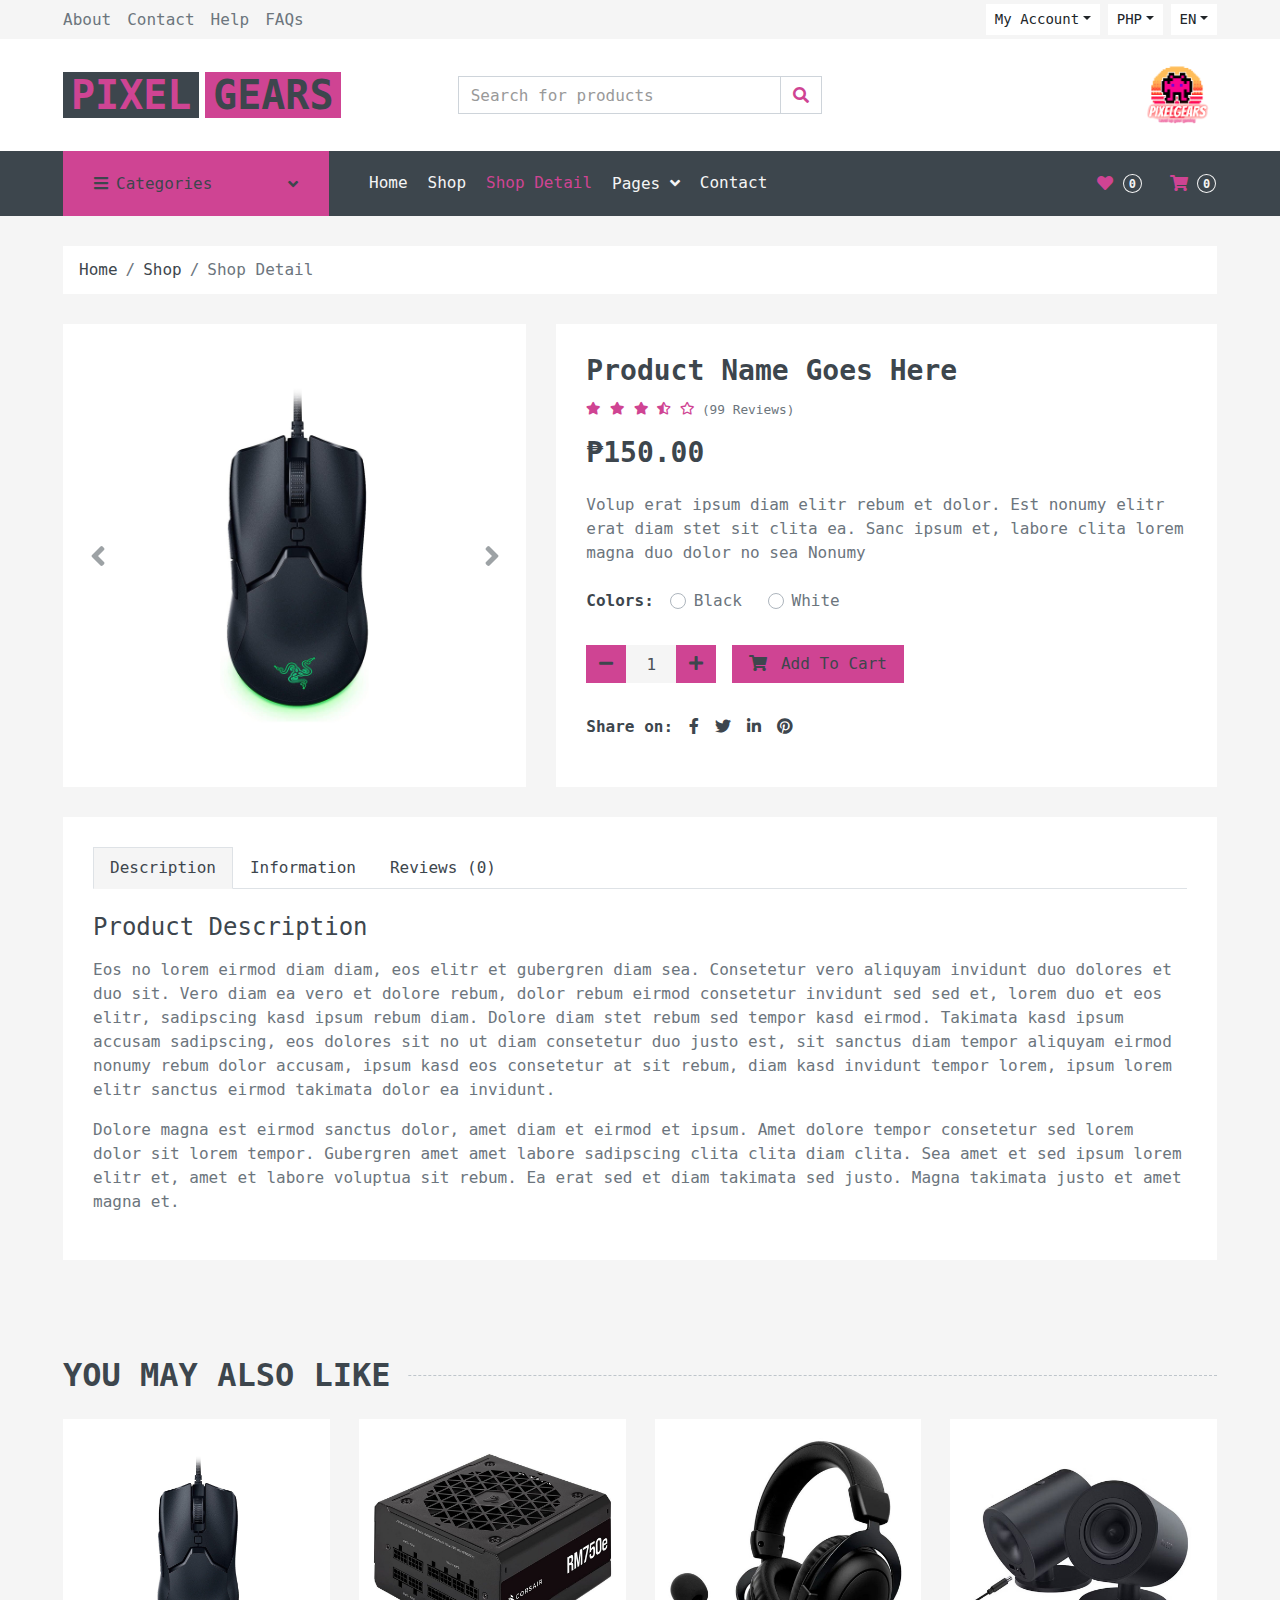
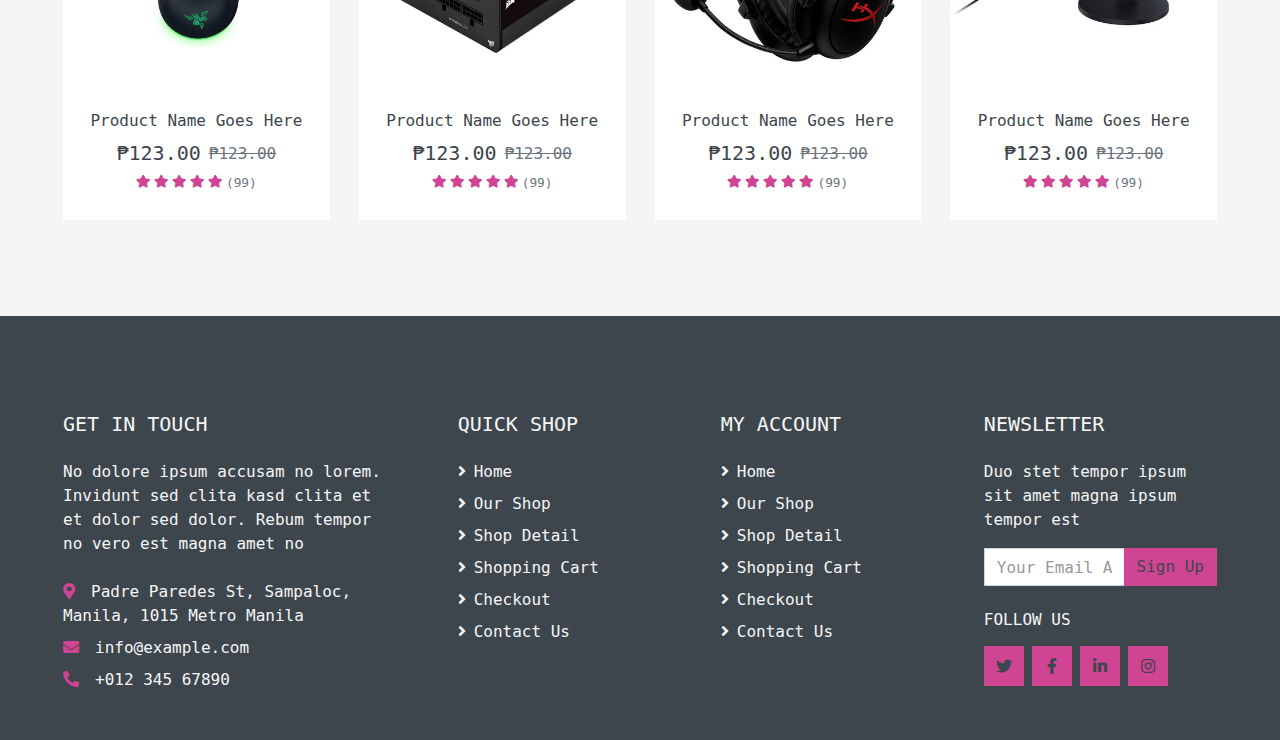
<file: detail.html>
<!DOCTYPE html>
<html lang="en">

<head>
    <meta charset="utf-8">
    <title>Pixel Gears</title>
    <meta content="width=device-width, initial-scale=1.0" name="viewport">
    <meta content="Free HTML Templates" name="keywords">
    <meta content="Free HTML Templates" name="description">

    <!-- Favicon -->
    <link href="img/favicon.ico" rel="icon">

    <!-- Google Web Fonts -->
    <link rel="preconnect" href="https://fonts.gstatic.com">
    <link href="https://fonts.googleapis.com/css2?family=Roboto:wght@400;500;700&display=swap" rel="stylesheet">  

    <!-- Font Awesome -->
    <link href="https://cdnjs.cloudflare.com/ajax/libs/font-awesome/5.10.0/css/all.min.css" rel="stylesheet">

    <!-- Libraries Stylesheet -->
    <link href="lib/animate/animate.min.css" rel="stylesheet">
    <link href="lib/owlcarousel/assets/owl.carousel.min.css" rel="stylesheet">

    <!-- Customized Bootstrap Stylesheet -->
    <link href="css/style.css" rel="stylesheet">
</head>

<body>
    <!-- Topbar Start -->
    <div class="container-fluid">
        <div class="row bg-secondary py-1 px-xl-5">
            <div class="col-lg-6 d-none d-lg-block">
                <div class="d-inline-flex align-items-center h-100">
                    <a class="text-body mr-3" href="">About</a>
                    <a class="text-body mr-3" href="">Contact</a>
                    <a class="text-body mr-3" href="">Help</a>
                    <a class="text-body mr-3" href="">FAQs</a>
                </div>
            </div>
            <div class="col-lg-6 text-center text-lg-right">
                <div class="d-inline-flex align-items-center">
                    <div class="btn-group">
                        <button type="button" class="btn btn-sm btn-light dropdown-toggle" data-toggle="dropdown">My Account</button>
                        <div class="dropdown-menu dropdown-menu-right">
                            <a href="signin.html" class="dropdown-item">Sign in</a>
                            <a href="signup.html" class="dropdown-item">Sign up</a>
                        </div>
                    </div>
                    <div class="btn-group mx-2">
                        <button type="button" class="btn btn-sm btn-light dropdown-toggle" data-toggle="dropdown">PHP</button>
                        <div class="dropdown-menu dropdown-menu-right">
                            <button class="dropdown-item" type="button">EUR</button>
                            <button class="dropdown-item" type="button">USD</button>
                            <button class="dropdown-item" type="button">CAD</button>
                        </div>
                    </div>
                    <div class="btn-group">
                        <button type="button" class="btn btn-sm btn-light dropdown-toggle" data-toggle="dropdown">EN</button>
                        <div class="dropdown-menu dropdown-menu-right">
                            <button class="dropdown-item" type="button">FR</button>
                            <button class="dropdown-item" type="button">AR</button>
                            <button class="dropdown-item" type="button">RU</button>
                        </div>
                    </div>
                </div>
                <div class="d-inline-flex align-items-center d-block d-lg-none">
                    <a href="" class="btn px-0 ml-2">
                        <i class="fas fa-heart text-dark"></i>
                        <span class="badge text-dark border border-dark rounded-circle" style="padding-bottom: 2px;">0</span>
                    </a>
                    <a href="" class="btn px-0 ml-2">
                        <i class="fas fa-shopping-cart text-dark"></i>
                        <span class="badge text-dark border border-dark rounded-circle" style="padding-bottom: 2px;">0</span>
                    </a>
                </div>
            </div>
        </div>
        <div class="row align-items-center bg-light py-3 px-xl-5 d-none d-lg-flex">
            <div class="col-lg-4">
                <a href="" class="text-decoration-none">
                    <span class="h1 text-uppercase text-primary bg-dark px-2">Pixel</span>
                    <span class="h1 text-uppercase text-dark bg-primary px-2 ml-n1">Gears</span>
                </a>
            </div>
            <div class="col-lg-4 col-6 text-left">
                <form action="">
                    <div class="input-group">
                        <input type="text" class="form-control" placeholder="Search for products">
                        <div class="input-group-append">
                            <span class="input-group-text bg-transparent text-primary">
                                <i class="fa fa-search"></i>
                            </span>
                        </div>
                    </div>
                </form>
            </div>
            <div class="col-lg-4 col-6 text-right">
                <p class="m-0"></p>
                <img src="img/lightlogo.png" alt="Your Logo" class="img-fluid rounded-circle" style="max-width: 100px; height: 80px;">
            </div>
        </div>
    </div>
    <!-- Topbar End -->


    <!-- Navbar Start -->
    <div class="container-fluid bg-dark mb-30">
        <div class="row px-xl-5">
            <div class="col-lg-3 d-none d-lg-block">
                <a class="btn d-flex align-items-center justify-content-between bg-primary w-100" data-toggle="collapse" href="#navbar-vertical" style="height: 65px; padding: 0 30px;">
                    <h6 class="text-dark m-0"><i class="fa fa-bars mr-2"></i>Categories</h6>
                    <i class="fa fa-angle-down text-dark"></i>
                </a>
                <nav class="collapse position-absolute navbar navbar-vertical navbar-light align-items-start p-0 bg-light" id="navbar-vertical" style="width: calc(100% - 30px); z-index: 999;">
                    <div class="navbar-nav w-100">
                        <div class="nav-item dropdown dropright">
                            <a href="#" class="nav-link dropdown-toggle" data-toggle="dropdown">Dresses <i class="fa fa-angle-right float-right mt-1"></i></a>
                            <div class="dropdown-menu position-absolute rounded-0 border-0 m-0">
                                <a href="" class="dropdown-item">Men's Dresses</a>
                                <a href="" class="dropdown-item">Women's Dresses</a>
                                <a href="" class="dropdown-item">Baby's Dresses</a>
                            </div>
                        </div>
                        <a href="" class="nav-item nav-link">Shirts</a>
                        <a href="" class="nav-item nav-link">Jeans</a>
                        <a href="" class="nav-item nav-link">Swimwear</a>
                        <a href="" class="nav-item nav-link">Sleepwear</a>
                        <a href="" class="nav-item nav-link">Sportswear</a>
                        <a href="" class="nav-item nav-link">Jumpsuits</a>
                        <a href="" class="nav-item nav-link">Blazers</a>
                        <a href="" class="nav-item nav-link">Jackets</a>
                        <a href="" class="nav-item nav-link">Shoes</a>
                    </div>
                </nav>
            </div>
            <div class="col-lg-9">
                <nav class="navbar navbar-expand-lg bg-dark navbar-dark py-3 py-lg-0 px-0">
                    <a href="" class="text-decoration-none d-block d-lg-none">
                        <span class="h1 text-uppercase text-dark bg-light px-2">Pixel</span>
                        <span class="h1 text-uppercase text-light bg-primary px-2 ml-n1">Gears</span>
                    </a>
                    <button type="button" class="navbar-toggler" data-toggle="collapse" data-target="#navbarCollapse">
                        <span class="navbar-toggler-icon"></span>
                    </button>
                    <div class="collapse navbar-collapse justify-content-between" id="navbarCollapse">
                        <div class="navbar-nav mr-auto py-0">
                            <a href="index.html" class="nav-item nav-link">Home</a>
                            <a href="shop.html" class="nav-item nav-link">Shop</a>
                            <a href="detail.html" class="nav-item nav-link active">Shop Detail</a>
                            <div class="nav-item dropdown">
                                <a href="#" class="nav-link dropdown-toggle" data-toggle="dropdown">Pages <i class="fa fa-angle-down mt-1"></i></a>
                                <div class="dropdown-menu bg-primary rounded-0 border-0 m-0">
                                    <a href="cart.html" class="dropdown-item">Shopping Cart</a>
                                    <a href="checkout.html" class="dropdown-item">Checkout</a>
                                </div>
                            </div>
                            <a href="contact.html" class="nav-item nav-link">Contact</a>
                        </div>
                        <div class="navbar-nav ml-auto py-0 d-none d-lg-block">
                            <a href="" class="btn px-0">
                                <i class="fas fa-heart text-primary"></i>
                                <span class="badge text-secondary border border-secondary rounded-circle" style="padding-bottom: 2px;">0</span>
                            </a>
                            <a href="" class="btn px-0 ml-3">
                                <i class="fas fa-shopping-cart text-primary"></i>
                                <span class="badge text-secondary border border-secondary rounded-circle" style="padding-bottom: 2px;">0</span>
                            </a>
                        </div>
                    </div>
                </nav>
            </div>
        </div>
    </div>
    <!-- Navbar End -->


    <!-- Breadcrumb Start -->
    <div class="container-fluid">
        <div class="row px-xl-5">
            <div class="col-12">
                <nav class="breadcrumb bg-light mb-30">
                    <a class="breadcrumb-item text-dark" href="#">Home</a>
                    <a class="breadcrumb-item text-dark" href="#">Shop</a>
                    <span class="breadcrumb-item active">Shop Detail</span>
                </nav>
            </div>
        </div>
    </div>
    <!-- Breadcrumb End -->


    <!-- Shop Detail Start -->
    <div class="container-fluid pb-5">
        <div class="row px-xl-5">
            <div class="col-lg-5 mb-30">
                <div id="product-carousel" class="carousel slide" data-ride="carousel">
                    <div class="carousel-inner bg-light">
                        <div class="carousel-item active">
                            <img class="w-100 h-100" src="img/product-1.jpg" alt="Image">
                        </div>
                        <div class="carousel-item">
                            <img class="w-100 h-100" src="img/product-2.jpg" alt="Image">
                        </div>
                        <div class="carousel-item">
                            <img class="w-100 h-100" src="img/product-3.jpg" alt="Image">
                        </div>
                        <div class="carousel-item">
                            <img class="w-100 h-100" src="img/product-4.jpg" alt="Image">
                        </div>
                    </div>
                    <a class="carousel-control-prev" href="#product-carousel" data-slide="prev">
                        <i class="fa fa-2x fa-angle-left text-dark"></i>
                    </a>
                    <a class="carousel-control-next" href="#product-carousel" data-slide="next">
                        <i class="fa fa-2x fa-angle-right text-dark"></i>
                    </a>
                </div>
            </div>

            <div class="col-lg-7 h-auto mb-30">
                <div class="h-100 bg-light p-30">
                    <h3>Product Name Goes Here</h3>
                    <div class="d-flex mb-3">
                        <div class="text-primary mr-2">
                            <small class="fas fa-star"></small>
                            <small class="fas fa-star"></small>
                            <small class="fas fa-star"></small>
                            <small class="fas fa-star-half-alt"></small>
                            <small class="far fa-star"></small>
                        </div>
                        <small class="pt-1">(99 Reviews)</small>
                    </div>
                    <h3 class="font-weight-semi-bold mb-4">₱150.00</h3>
                    <p class="mb-4">Volup erat ipsum diam elitr rebum et dolor. Est nonumy elitr erat diam stet sit
                        clita ea. Sanc ipsum et, labore clita lorem magna duo dolor no sea
                        Nonumy</p>

                    <div class="d-flex mb-4">
                        <strong class="text-dark mr-3">Colors:</strong>
                        <form>
                            <div class="custom-control custom-radio custom-control-inline">
                                <input type="radio" class="custom-control-input" id="color-1" name="color">
                                <label class="custom-control-label" for="color-1">Black</label>
                            </div>
                            <div class="custom-control custom-radio custom-control-inline">
                                <input type="radio" class="custom-control-input" id="color-2" name="color">
                                <label class="custom-control-label" for="color-2">White</label>
                            </div>

                        </form>
                    </div>
                    <div class="d-flex align-items-center mb-4 pt-2">
                        <div class="input-group quantity mr-3" style="width: 130px;">
                            <div class="input-group-btn">
                                <button class="btn btn-primary btn-minus">
                                    <i class="fa fa-minus"></i>
                                </button>
                            </div>
                            <input type="text" class="form-control bg-secondary border-0 text-center" value="1">
                            <div class="input-group-btn">
                                <button class="btn btn-primary btn-plus">
                                    <i class="fa fa-plus"></i>
                                </button>
                            </div>
                        </div>
                        <button class="btn btn-primary px-3"><i class="fa fa-shopping-cart mr-1"></i> Add To
                            Cart</button>
                    </div>
                    <div class="d-flex pt-2">
                        <strong class="text-dark mr-2">Share on:</strong>
                        <div class="d-inline-flex">
                            <a class="text-dark px-2" href="">
                                <i class="fab fa-facebook-f"></i>
                            </a>
                            <a class="text-dark px-2" href="">
                                <i class="fab fa-twitter"></i>
                            </a>
                            <a class="text-dark px-2" href="">
                                <i class="fab fa-linkedin-in"></i>
                            </a>
                            <a class="text-dark px-2" href="">
                                <i class="fab fa-pinterest"></i>
                            </a>
                        </div>
                    </div>
                </div>
            </div>
        </div>
        <div class="row px-xl-5">
            <div class="col">
                <div class="bg-light p-30">
                    <div class="nav nav-tabs mb-4">
                        <a class="nav-item nav-link text-dark active" data-toggle="tab" href="#tab-pane-1">Description</a>
                        <a class="nav-item nav-link text-dark" data-toggle="tab" href="#tab-pane-2">Information</a>
                        <a class="nav-item nav-link text-dark" data-toggle="tab" href="#tab-pane-3">Reviews (0)</a>
                    </div>
                    <div class="tab-content">
                        <div class="tab-pane fade show active" id="tab-pane-1">
                            <h4 class="mb-3">Product Description</h4>
                            <p>Eos no lorem eirmod diam diam, eos elitr et gubergren diam sea. Consetetur vero aliquyam invidunt duo dolores et duo sit. Vero diam ea vero et dolore rebum, dolor rebum eirmod consetetur invidunt sed sed et, lorem duo et eos elitr, sadipscing kasd ipsum rebum diam. Dolore diam stet rebum sed tempor kasd eirmod. Takimata kasd ipsum accusam sadipscing, eos dolores sit no ut diam consetetur duo justo est, sit sanctus diam tempor aliquyam eirmod nonumy rebum dolor accusam, ipsum kasd eos consetetur at sit rebum, diam kasd invidunt tempor lorem, ipsum lorem elitr sanctus eirmod takimata dolor ea invidunt.</p>
                            <p>Dolore magna est eirmod sanctus dolor, amet diam et eirmod et ipsum. Amet dolore tempor consetetur sed lorem dolor sit lorem tempor. Gubergren amet amet labore sadipscing clita clita diam clita. Sea amet et sed ipsum lorem elitr et, amet et labore voluptua sit rebum. Ea erat sed et diam takimata sed justo. Magna takimata justo et amet magna et.</p>
                        </div>
                        <div class="tab-pane fade" id="tab-pane-2">
                            <h4 class="mb-3">Additional Information</h4>
                            <p>Eos no lorem eirmod diam diam, eos elitr et gubergren diam sea. Consetetur vero aliquyam invidunt duo dolores et duo sit. Vero diam ea vero et dolore rebum, dolor rebum eirmod consetetur invidunt sed sed et, lorem duo et eos elitr, sadipscing kasd ipsum rebum diam. Dolore diam stet rebum sed tempor kasd eirmod. Takimata kasd ipsum accusam sadipscing, eos dolores sit no ut diam consetetur duo justo est, sit sanctus diam tempor aliquyam eirmod nonumy rebum dolor accusam, ipsum kasd eos consetetur at sit rebum, diam kasd invidunt tempor lorem, ipsum lorem elitr sanctus eirmod takimata dolor ea invidunt.</p>
                            <div class="row">
                                <div class="col-md-6">
                                    <ul class="list-group list-group-flush">
                                        <li class="list-group-item px-0">
                                            Sit erat duo lorem duo ea consetetur, et eirmod takimata.
                                        </li>
                                        <li class="list-group-item px-0">
                                            Amet kasd gubergren sit sanctus et lorem eos sadipscing at.
                                        </li>
                                        <li class="list-group-item px-0">
                                            Duo amet accusam eirmod nonumy stet et et stet eirmod.
                                        </li>
                                        <li class="list-group-item px-0">
                                            Takimata ea clita labore amet ipsum erat justo voluptua. Nonumy.
                                        </li>
                                      </ul> 
                                </div>
                                <div class="col-md-6">
                                    <ul class="list-group list-group-flush">
                                        <li class="list-group-item px-0">
                                            Sit erat duo lorem duo ea consetetur, et eirmod takimata.
                                        </li>
                                        <li class="list-group-item px-0">
                                            Amet kasd gubergren sit sanctus et lorem eos sadipscing at.
                                        </li>
                                        <li class="list-group-item px-0">
                                            Duo amet accusam eirmod nonumy stet et et stet eirmod.
                                        </li>
                                        <li class="list-group-item px-0">
                                            Takimata ea clita labore amet ipsum erat justo voluptua. Nonumy.
                                        </li>
                                      </ul> 
                                </div>
                            </div>
                        </div>
                        <div class="tab-pane fade" id="tab-pane-3">
                            <div class="row">
                                <div class="col-md-6">
                                    <h4 class="mb-4">1 review for "Product Name"</h4>
                                    <div class="media mb-4">
                                        <img src="img/user.jpg" alt="Image" class="img-fluid mr-3 mt-1" style="width: 45px;">
                                        <div class="media-body">
                                            <h6>John Doe<small> - <i>01 Jan 2045</i></small></h6>
                                            <div class="text-primary mb-2">
                                                <i class="fas fa-star"></i>
                                                <i class="fas fa-star"></i>
                                                <i class="fas fa-star"></i>
                                                <i class="fas fa-star-half-alt"></i>
                                                <i class="far fa-star"></i>
                                            </div>
                                            <p>Diam amet duo labore stet elitr ea clita ipsum, tempor labore accusam ipsum et no at. Kasd diam tempor rebum magna dolores sed sed eirmod ipsum.</p>
                                        </div>
                                    </div>
                                </div>
                                <div class="col-md-6">
                                    <h4 class="mb-4">Leave a review</h4>
                                    <small>Your email address will not be published. Required fields are marked *</small>
                                    <div class="d-flex my-3">
                                        <p class="mb-0 mr-2">Your Rating * :</p>
                                        <div class="text-primary">
                                            <i class="far fa-star"></i>
                                            <i class="far fa-star"></i>
                                            <i class="far fa-star"></i>
                                            <i class="far fa-star"></i>
                                            <i class="far fa-star"></i>
                                        </div>
                                    </div>
                                    <form>
                                        <div class="form-group">
                                            <label for="message">Your Review *</label>
                                            <textarea id="message" cols="30" rows="5" class="form-control"></textarea>
                                        </div>
                                        <div class="form-group">
                                            <label for="name">Your Name *</label>
                                            <input type="text" class="form-control" id="name">
                                        </div>
                                        <div class="form-group">
                                            <label for="email">Your Email *</label>
                                            <input type="email" class="form-control" id="email">
                                        </div>
                                        <div class="form-group mb-0">
                                            <input type="submit" value="Leave Your Review" class="btn btn-primary px-3">
                                        </div>
                                    </form>
                                </div>
                            </div>
                        </div>
                    </div>
                </div>
            </div>
        </div>
    </div>
    <!-- Shop Detail End -->


    <!-- Products Start -->
    <div class="container-fluid py-5">
        <h2 class="section-title position-relative text-uppercase mx-xl-5 mb-4"><span class="bg-secondary pr-3">You May Also Like</span></h2>
        <div class="row px-xl-5">
            <div class="col">
                <div class="owl-carousel related-carousel">
                    <div class="product-item bg-light">
                        <div class="product-img position-relative overflow-hidden">
                            <img class="img-fluid w-100" src="img/product-1.jpg" alt="">
                            <div class="product-action">
                                <a class="btn btn-outline-dark btn-square" href=""><i class="fa fa-shopping-cart"></i></a>
                                <a class="btn btn-outline-dark btn-square" href=""><i class="far fa-heart"></i></a>
                                <a class="btn btn-outline-dark btn-square" href=""><i class="fa fa-sync-alt"></i></a>
                                <a class="btn btn-outline-dark btn-square" href=""><i class="fa fa-search"></i></a>
                            </div>
                        </div>
                        <div class="text-center py-4">
                            <a class="h6 text-decoration-none text-truncate" href="">Product Name Goes Here</a>
                            <div class="d-flex align-items-center justify-content-center mt-2">
                                <h5>₱123.00</h5><h6 class="text-muted ml-2"><del>₱123.00</del></h6>
                            </div>
                            <div class="d-flex align-items-center justify-content-center mb-1">
                                <small class="fa fa-star text-primary mr-1"></small>
                                <small class="fa fa-star text-primary mr-1"></small>
                                <small class="fa fa-star text-primary mr-1"></small>
                                <small class="fa fa-star text-primary mr-1"></small>
                                <small class="fa fa-star text-primary mr-1"></small>
                                <small>(99)</small>
                            </div>
                        </div>
                    </div>
                    <div class="product-item bg-light">
                        <div class="product-img position-relative overflow-hidden">
                            <img class="img-fluid w-100" src="img/product-2.jpg" alt="">
                            <div class="product-action">
                                <a class="btn btn-outline-dark btn-square" href=""><i class="fa fa-shopping-cart"></i></a>
                                <a class="btn btn-outline-dark btn-square" href=""><i class="far fa-heart"></i></a>
                                <a class="btn btn-outline-dark btn-square" href=""><i class="fa fa-sync-alt"></i></a>
                                <a class="btn btn-outline-dark btn-square" href=""><i class="fa fa-search"></i></a>
                            </div>
                        </div>
                        <div class="text-center py-4">
                            <a class="h6 text-decoration-none text-truncate" href="">Product Name Goes Here</a>
                            <div class="d-flex align-items-center justify-content-center mt-2">
                                <h5>₱123.00</h5><h6 class="text-muted ml-2"><del>₱123.00</del></h6>
                            </div>
                            <div class="d-flex align-items-center justify-content-center mb-1">
                                <small class="fa fa-star text-primary mr-1"></small>
                                <small class="fa fa-star text-primary mr-1"></small>
                                <small class="fa fa-star text-primary mr-1"></small>
                                <small class="fa fa-star text-primary mr-1"></small>
                                <small class="fa fa-star text-primary mr-1"></small>
                                <small>(99)</small>
                            </div>
                        </div>
                    </div>
                    <div class="product-item bg-light">
                        <div class="product-img position-relative overflow-hidden">
                            <img class="img-fluid w-100" src="img/product-3.jpg" alt="">
                            <div class="product-action">
                                <a class="btn btn-outline-dark btn-square" href=""><i class="fa fa-shopping-cart"></i></a>
                                <a class="btn btn-outline-dark btn-square" href=""><i class="far fa-heart"></i></a>
                                <a class="btn btn-outline-dark btn-square" href=""><i class="fa fa-sync-alt"></i></a>
                                <a class="btn btn-outline-dark btn-square" href=""><i class="fa fa-search"></i></a>
                            </div>
                        </div>
                        <div class="text-center py-4">
                            <a class="h6 text-decoration-none text-truncate" href="">Product Name Goes Here</a>
                            <div class="d-flex align-items-center justify-content-center mt-2">
                                <h5>₱123.00</h5><h6 class="text-muted ml-2"><del>₱123.00</del></h6>
                            </div>
                            <div class="d-flex align-items-center justify-content-center mb-1">
                                <small class="fa fa-star text-primary mr-1"></small>
                                <small class="fa fa-star text-primary mr-1"></small>
                                <small class="fa fa-star text-primary mr-1"></small>
                                <small class="fa fa-star text-primary mr-1"></small>
                                <small class="fa fa-star text-primary mr-1"></small>
                                <small>(99)</small>
                            </div>
                        </div>
                    </div>
                    <div class="product-item bg-light">
                        <div class="product-img position-relative overflow-hidden">
                            <img class="img-fluid w-100" src="img/product-4.jpg" alt="">
                            <div class="product-action">
                                <a class="btn btn-outline-dark btn-square" href=""><i class="fa fa-shopping-cart"></i></a>
                                <a class="btn btn-outline-dark btn-square" href=""><i class="far fa-heart"></i></a>
                                <a class="btn btn-outline-dark btn-square" href=""><i class="fa fa-sync-alt"></i></a>
                                <a class="btn btn-outline-dark btn-square" href=""><i class="fa fa-search"></i></a>
                            </div>
                        </div>
                        <div class="text-center py-4">
                            <a class="h6 text-decoration-none text-truncate" href="">Product Name Goes Here</a>
                            <div class="d-flex align-items-center justify-content-center mt-2">
                                <h5>₱123.00</h5><h6 class="text-muted ml-2"><del>₱123.00</del></h6>
                            </div>
                            <div class="d-flex align-items-center justify-content-center mb-1">
                                <small class="fa fa-star text-primary mr-1"></small>
                                <small class="fa fa-star text-primary mr-1"></small>
                                <small class="fa fa-star text-primary mr-1"></small>
                                <small class="fa fa-star text-primary mr-1"></small>
                                <small class="fa fa-star text-primary mr-1"></small>
                                <small>(99)</small>
                            </div>
                        </div>
                    </div>
                    <div class="product-item bg-light">
                        <div class="product-img position-relative overflow-hidden">
                            <img class="img-fluid w-100" src="img/product-5.jpg" alt="">
                            <div class="product-action">
                                <a class="btn btn-outline-dark btn-square" href=""><i class="fa fa-shopping-cart"></i></a>
                                <a class="btn btn-outline-dark btn-square" href=""><i class="far fa-heart"></i></a>
                                <a class="btn btn-outline-dark btn-square" href=""><i class="fa fa-sync-alt"></i></a>
                                <a class="btn btn-outline-dark btn-square" href=""><i class="fa fa-search"></i></a>
                            </div>
                        </div>
                        <div class="text-center py-4">
                            <a class="h6 text-decoration-none text-truncate" href="">Product Name Goes Here</a>
                            <div class="d-flex align-items-center justify-content-center mt-2">
                                <h5>₱123.00</h5><h6 class="text-muted ml-2"><del>₱123.00</del></h6>
                            </div>
                            <div class="d-flex align-items-center justify-content-center mb-1">
                                <small class="fa fa-star text-primary mr-1"></small>
                                <small class="fa fa-star text-primary mr-1"></small>
                                <small class="fa fa-star text-primary mr-1"></small>
                                <small class="fa fa-star text-primary mr-1"></small>
                                <small class="fa fa-star text-primary mr-1"></small>
                                <small>(99)</small>
                            </div>
                        </div>
                    </div>
                </div>
            </div>
        </div>
    </div>
    <!-- Products End -->


    <!-- Footer Start -->
    <div class="container-fluid bg-dark text-secondary mt-5 pt-5">
        <div class="row px-xl-5 pt-5">
            <div class="col-lg-4 col-md-12 mb-5 pr-3 pr-xl-5">
                <h5 class="text-secondary text-uppercase mb-4">Get In Touch</h5>
                <p class="mb-4">No dolore ipsum accusam no lorem. Invidunt sed clita kasd clita et et dolor sed dolor. Rebum tempor no vero est magna amet no</p>
                <p class="mb-2"><i class="fa fa-map-marker-alt text-primary mr-3"></i>Padre Paredes St, Sampaloc, Manila, 1015 Metro Manila</p>
                <p class="mb-2"><i class="fa fa-envelope text-primary mr-3"></i>info@example.com</p>
                <p class="mb-0"><i class="fa fa-phone-alt text-primary mr-3"></i>+012 345 67890</p>
            </div>
            <div class="col-lg-8 col-md-12">
                <div class="row">
                    <div class="col-md-4 mb-5">
                        <h5 class="text-secondary text-uppercase mb-4">Quick Shop</h5>
                        <div class="d-flex flex-column justify-content-start">
                            <a class="text-secondary mb-2" href="index.html"><i class="fa fa-angle-right mr-2"></i>Home</a>
                            <a class="text-secondary mb-2" href="shop.html"><i class="fa fa-angle-right mr-2"></i>Our Shop</a>
                            <a class="text-secondary mb-2" href="detail.html"><i class="fa fa-angle-right mr-2"></i>Shop Detail</a>
                            <a class="text-secondary mb-2" href="cart.html"><i class="fa fa-angle-right mr-2"></i>Shopping Cart</a>
                            <a class="text-secondary mb-2" href="checkout.html"><i class="fa fa-angle-right mr-2"></i>Checkout</a>
                            <a class="text-secondary" href="contact.html"><i class="fa fa-angle-right mr-2"></i>Contact Us</a>
                        </div>
                    </div>
                    <div class="col-md-4 mb-5">
                        <h5 class="text-secondary text-uppercase mb-4">My Account</h5>
                        <div class="d-flex flex-column justify-content-start">
                            <a class="text-secondary mb-2" href="index.html"><i class="fa fa-angle-right mr-2"></i>Home</a>
                            <a class="text-secondary mb-2" href="shop.html"><i class="fa fa-angle-right mr-2"></i>Our Shop</a>
                            <a class="text-secondary mb-2" href="detail.html"><i class="fa fa-angle-right mr-2"></i>Shop Detail</a>
                            <a class="text-secondary mb-2" href="cart.html"><i class="fa fa-angle-right mr-2"></i>Shopping Cart</a>
                            <a class="text-secondary mb-2" href="checkout.html"><i class="fa fa-angle-right mr-2"></i>Checkout</a>
                            <a class="text-secondary" href="contact.html"><i class="fa fa-angle-right mr-2"></i>Contact Us</a>
                        </div>
                    </div>
                    <div class="col-md-4 mb-5">
                        <h5 class="text-secondary text-uppercase mb-4">Newsletter</h5>
                        <p>Duo stet tempor ipsum sit amet magna ipsum tempor est</p>
                        <form action="">
                            <div class="input-group">
                                <input type="text" class="form-control" placeholder="Your Email Address">
                                <div class="input-group-append">
                                    <button class="btn btn-primary">Sign Up</button>
                                </div>
                            </div>
                        </form>
                        <h6 class="text-secondary text-uppercase mt-4 mb-3">Follow Us</h6>
                        <div class="d-flex">
                            <a class="btn btn-primary btn-square mr-2" href="#"><i class="fab fa-twitter"></i></a>
                            <a class="btn btn-primary btn-square mr-2" href="#"><i class="fab fa-facebook-f"></i></a>
                            <a class="btn btn-primary btn-square mr-2" href="#"><i class="fab fa-linkedin-in"></i></a>
                            <a class="btn btn-primary btn-square" href="#"><i class="fab fa-instagram"></i></a>
                        </div>
                    </div>
                </div>
            </div>
        </div>

    <!-- Footer End -->


    <!-- Back to Top -->
    <a href="#" class="btn btn-primary back-to-top"><i class="fa fa-angle-double-up"></i></a>


    <!-- JavaScript Libraries -->
    <script src="https://code.jquery.com/jquery-3.4.1.min.js"></script>
    <script src="https://stackpath.bootstrapcdn.com/bootstrap/4.4.1/js/bootstrap.bundle.min.js"></script>
    <script src="lib/easing/easing.min.js"></script>
    <script src="lib/owlcarousel/owl.carousel.min.js"></script>

    <!-- Contact Javascript File -->
    <script src="mail/jqBootstrapValidation.min.js"></script>
    <script src="mail/contact.js"></script>

    <!-- Template Javascript -->
    <script src="js/main.js"></script>
</body>

</html>
</file>
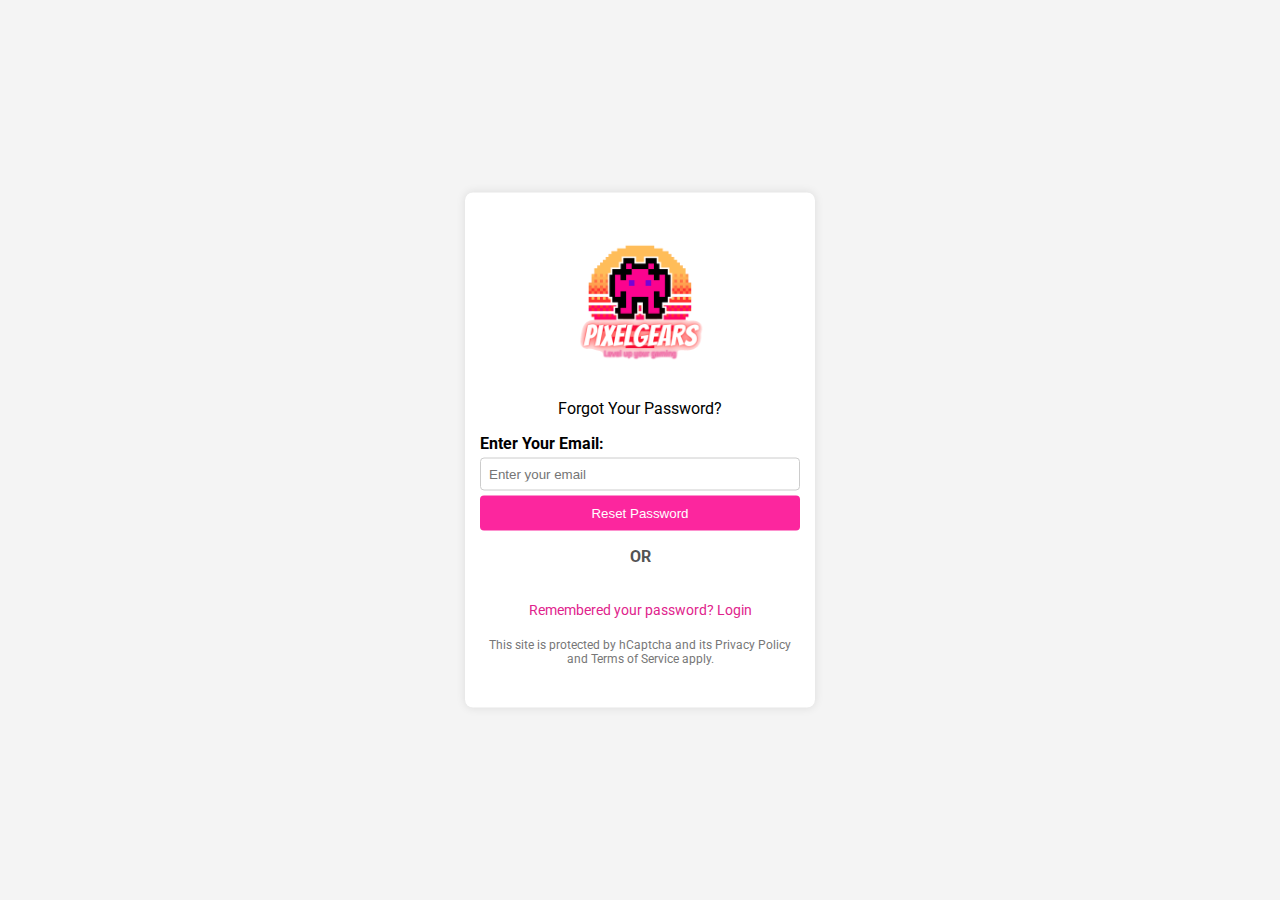
<file: forgot.html>
<!DOCTYPE html>
<html lang="en">
<head>
    <meta charset="UTF-8">
    <meta name="viewport" content="width=device-width, initial-scale=1.0">
    <title>Forgot Password</title>
    <link href="https://cdnjs.cloudflare.com/ajax/libs/font-awesome/5.10.0/css/all.min.css" rel="stylesheet">
    <link rel="stylesheet" href="https://fonts.googleapis.com/css?family=Roboto&display=swap">
    <link rel="stylesheet" href="css/forgotpass.css">
</head>
<body>
    <div class="login-container">
        <div class="logo">
            <img src="img/lightlogo.png" alt="Site Logo">
            <p>Forgot Your Password?</p>
        </div>
        <form>
            <label for="email">Enter Your Email:</label>
            <input type="email" id="email" name="email" placeholder="Enter your email">
        
            <button type="submit">Reset Password</button>
            <p class="or-line"><span>OR</span></p>
            <div class="social-icons">
                <!-- You can remove or customize social icons for the forgot password section -->
            </div>
        </form>

        <!-- Moved the "Create an Account" container inside the login-container -->
        <div class="create-account-container">
            <p class="create-account-text" onclick="redirectToLogin()">Remembered your password? Login</p>
        </div>
        <p class="captcha-text">This site is protected by hCaptcha and its Privacy Policy and Terms of Service apply.</p>
    </div>

    <script>
        function redirectToLogin() {
            window.location.href = "signin.html";
        }
    </script>
</body>
</html>
</file>
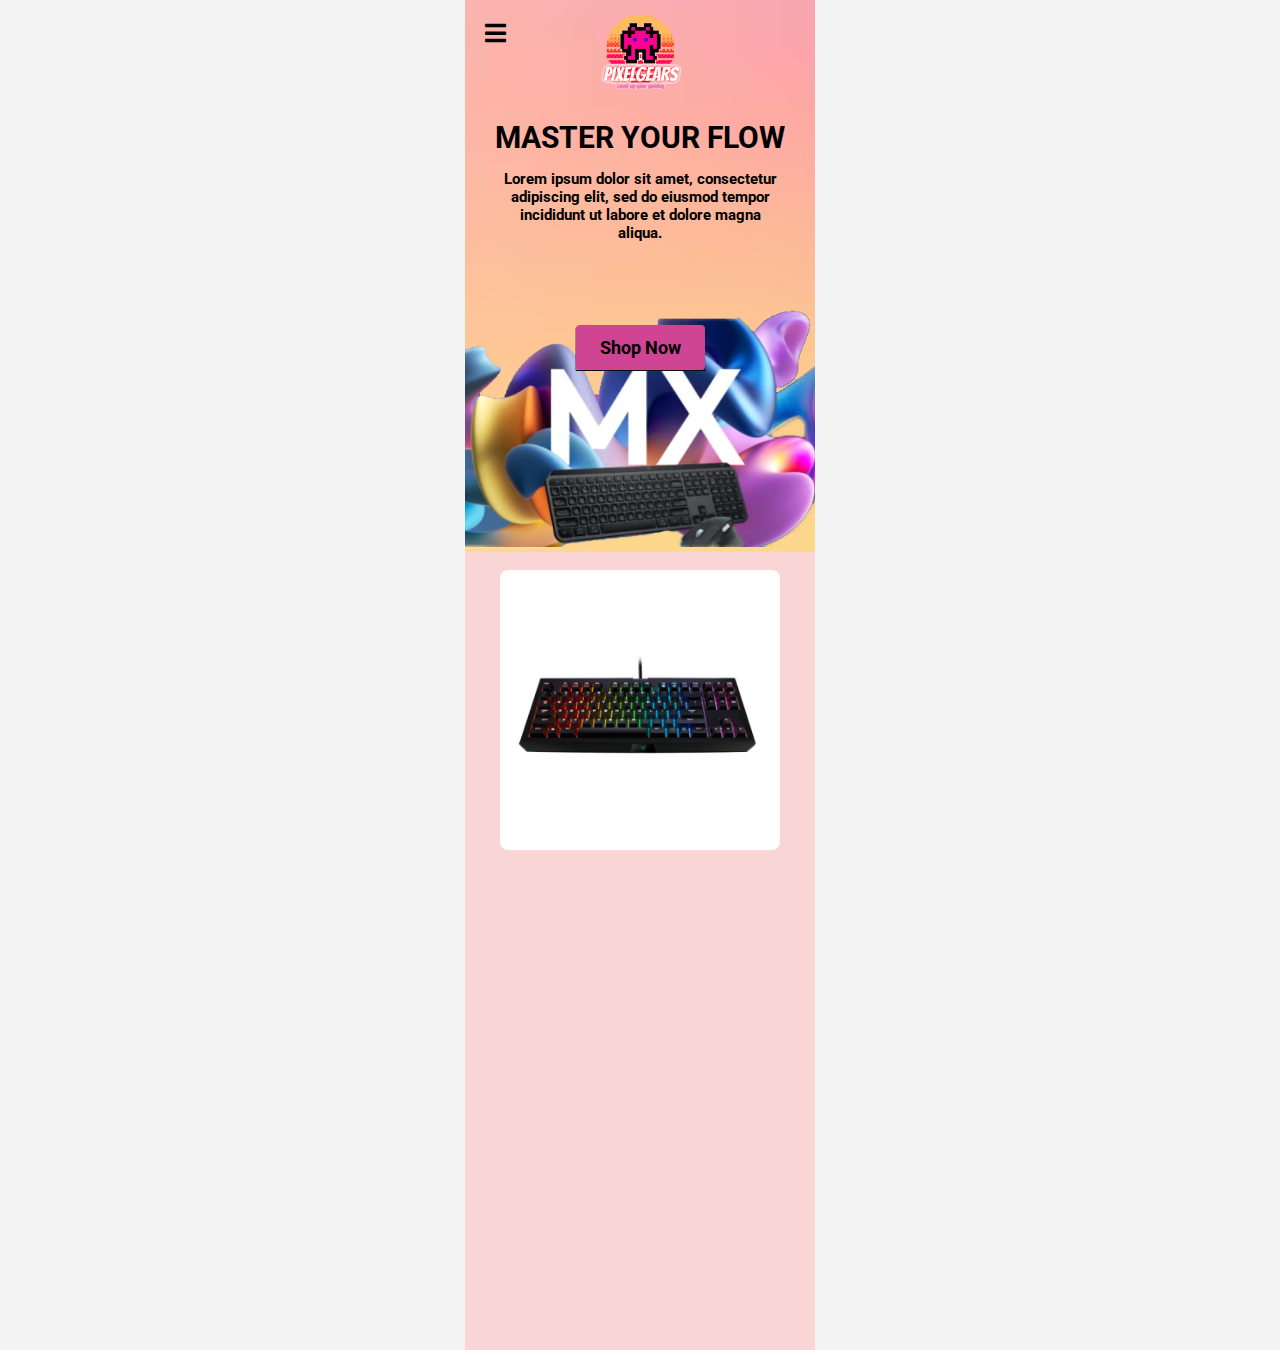
<file: homepage.html>
<!DOCTYPE html>
<html lang="en">
<head>
    <meta charset="UTF-8">
    <meta name="viewport" content="width=device-width, initial-scale=1.0">
    <title>Homepage</title>
    <link href="https://cdnjs.cloudflare.com/ajax/libs/font-awesome/5.10.0/css/all.min.css" rel="stylesheet">
    <link rel="stylesheet" href="https://fonts.googleapis.com/css?family=Roboto&display=swap">
    <link rel="stylesheet" href="css/homepagecss.css">
    <script src="js/homepage.js" defer></script>
</head>
<body>
    <div class="homepage-container">
        <div class="hamburger-icon" onclick="toggleNav()">
            <i class="fas fa-bars"></i>
        </div>
        <div class="logo">
            <img src="assets/lightlogo.png" alt="Site Logo">
            <p>MASTER YOUR FLOW</p>
            <h1 class="header-text">Lorem ipsum dolor sit amet, consectetur adipiscing elit, sed do eiusmod tempor incididunt ut labore et dolore magna aliqua.</h1>
            <a href="#" class="shop-now-btn">Shop Now</a>
        </div>
        <div class="product-image">
            <img src="assets/razerkb.jpg" alt="Razer Keyboard">
            <div class="product-overlay">
                <div class="product-details">
                    <h2>Razer Blackwidow</h2>
                    <a href="product.html" class="shop-now-btn">Shop Now</a>
                </div>
            </div>
        </div>
        <div id="myNav" class="hamburger-overlay">
            <a href="javascript:void(0)" class="closebtn" onclick="closeNav()">&times;</a>
            <div class="hamburger-overlay-content">
                <a href="#">My Account </i></a>
                <a href="#">Shop </i></a>
                <a href="#">Discover </i></a>
            </div>
        </div>
        <!-- Homepage content goes here -->
    </div>
</body>
</html>
</file>
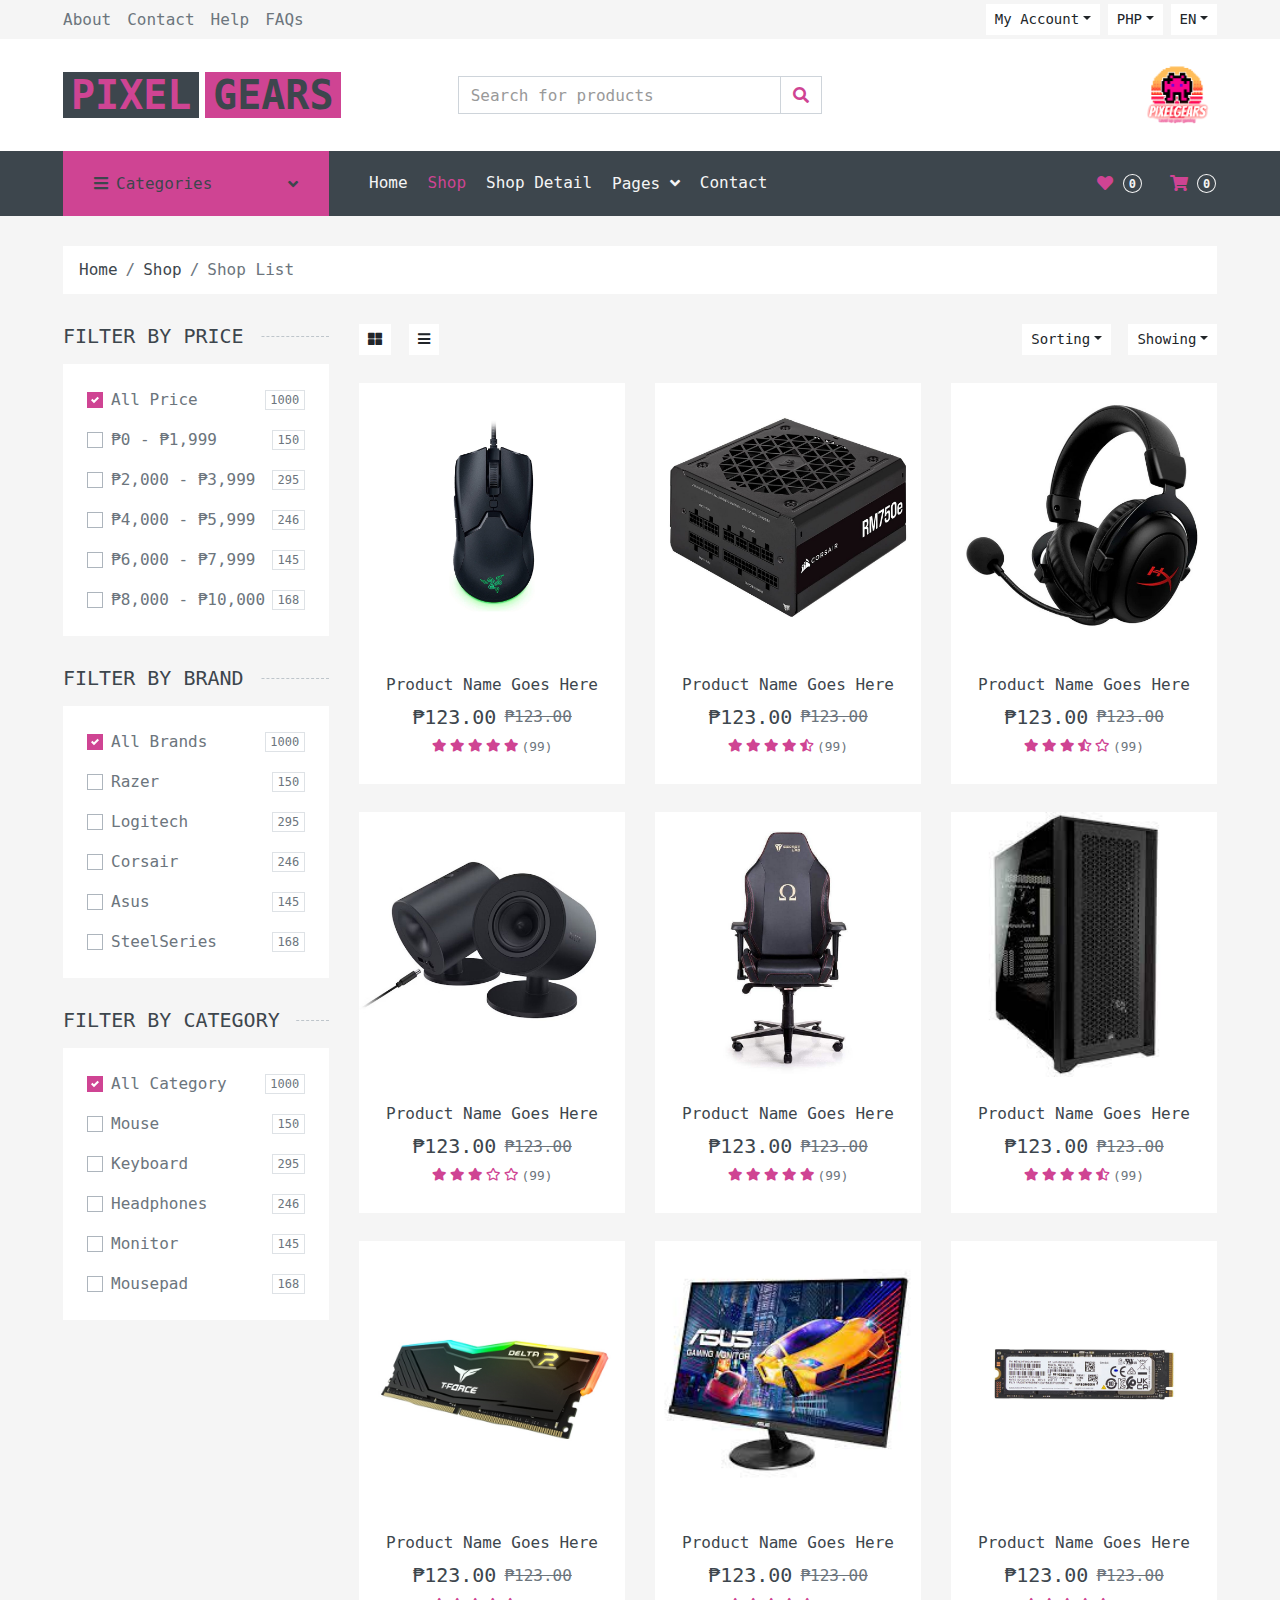
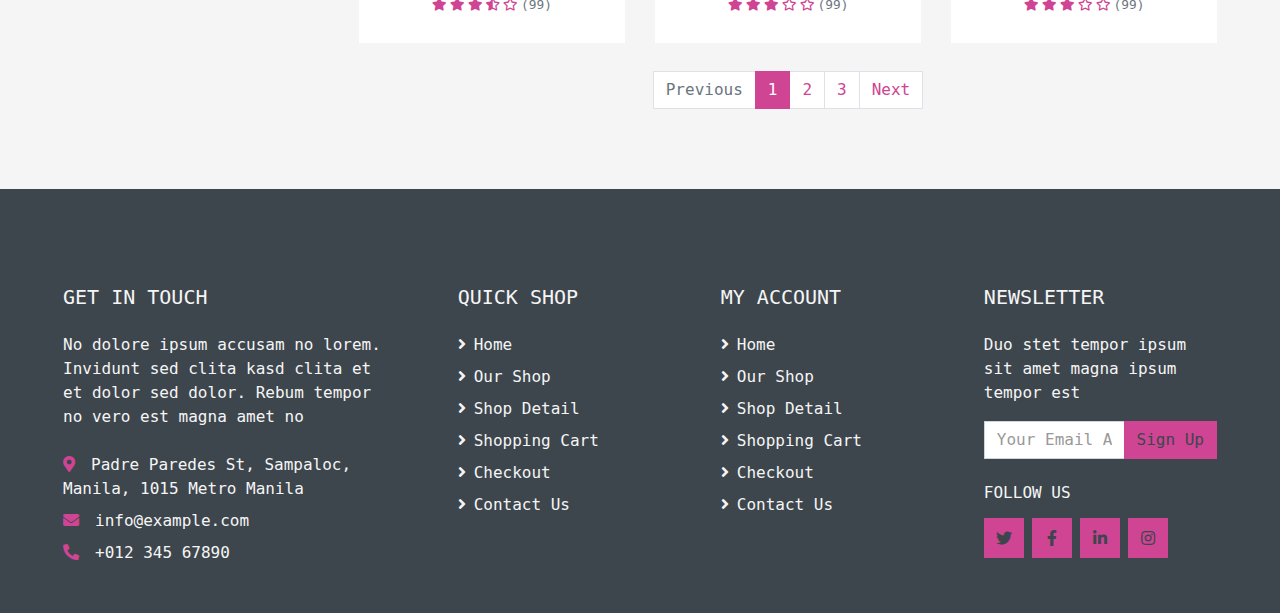
<file: shop.html>
<!DOCTYPE html>
<html lang="en">

<head>
    <meta charset="utf-8">
    <title>Pixel Gears</title>
    <meta content="width=device-width, initial-scale=1.0" name="viewport">
    <meta content="Free HTML Templates" name="keywords">
    <meta content="Free HTML Templates" name="description">

    <!-- Favicon -->
    <link href="img/favicon.ico" rel="icon">

    <!-- Google Web Fonts -->
    <link rel="preconnect" href="https://fonts.gstatic.com">
    <link href="https://fonts.googleapis.com/css2?family=Roboto:wght@400;500;700&display=swap" rel="stylesheet">  

    <!-- Font Awesome -->
    <link href="https://cdnjs.cloudflare.com/ajax/libs/font-awesome/5.10.0/css/all.min.css" rel="stylesheet">

    <!-- Libraries Stylesheet -->
    <link href="lib/animate/animate.min.css" rel="stylesheet">
    <link href="lib/owlcarousel/assets/owl.carousel.min.css" rel="stylesheet">

    <!-- Customized Bootstrap Stylesheet -->
    <link href="css/style.css" rel="stylesheet">
</head>

<body>
    <!-- Topbar Start -->
    <div class="container-fluid">
        <div class="row bg-secondary py-1 px-xl-5">
            <div class="col-lg-6 d-none d-lg-block">
                <div class="d-inline-flex align-items-center h-100">
                    <a class="text-body mr-3" href="">About</a>
                    <a class="text-body mr-3" href="">Contact</a>
                    <a class="text-body mr-3" href="">Help</a>
                    <a class="text-body mr-3" href="">FAQs</a>
                </div>
            </div>
            <div class="col-lg-6 text-center text-lg-right">
                <div class="d-inline-flex align-items-center">
                    <div class="btn-group">
                        <button type="button" class="btn btn-sm btn-light dropdown-toggle" data-toggle="dropdown">My Account</button>
                        <div class="dropdown-menu dropdown-menu-right">
                            <a href="signin.html" class="dropdown-item">Sign in</a>
                            <a href="signup.html" class="dropdown-item">Sign up</a>
                        </div>
                    </div>
                    <div class="btn-group mx-2">
                        <button type="button" class="btn btn-sm btn-light dropdown-toggle" data-toggle="dropdown">PHP</button>
                        <div class="dropdown-menu dropdown-menu-right">
                            <button class="dropdown-item" type="button">EUR</button>
                            <button class="dropdown-item" type="button">USD</button>
                            <button class="dropdown-item" type="button">CAD</button>
                        </div>
                    </div>
                    <div class="btn-group">
                        <button type="button" class="btn btn-sm btn-light dropdown-toggle" data-toggle="dropdown">EN</button>
                        <div class="dropdown-menu dropdown-menu-right">
                            <button class="dropdown-item" type="button">FR</button>
                            <button class="dropdown-item" type="button">AR</button>
                            <button class="dropdown-item" type="button">RU</button>
                        </div>
                    </div>
                </div>
                <div class="d-inline-flex align-items-center d-block d-lg-none">
                    <a href="" class="btn px-0 ml-2">
                        <i class="fas fa-heart text-dark"></i>
                        <span class="badge text-dark border border-dark rounded-circle" style="padding-bottom: 2px;">0</span>
                    </a>
                    <a href="" class="btn px-0 ml-2">
                        <i class="fas fa-shopping-cart text-dark"></i>
                        <span class="badge text-dark border border-dark rounded-circle" style="padding-bottom: 2px;">0</span>
                    </a>
                </div>
            </div>
        </div>
        <div class="row align-items-center bg-light py-3 px-xl-5 d-none d-lg-flex">
            <div class="col-lg-4">
                <a href="" class="text-decoration-none">
                    <span class="h1 text-uppercase text-primary bg-dark px-2">Pixel</span>
                    <span class="h1 text-uppercase text-dark bg-primary px-2 ml-n1">Gears</span>
                </a>
            </div>
            <div class="col-lg-4 col-6 text-left">
                <form action="">
                    <div class="input-group">
                        <input type="text" class="form-control" placeholder="Search for products">
                        <div class="input-group-append">
                            <span class="input-group-text bg-transparent text-primary">
                                <i class="fa fa-search"></i>
                            </span>
                        </div>
                    </div>
                </form>
            </div>
            <div class="col-lg-4 col-6 text-right">
                <p class="m-0"></p>
                <img src="img/lightlogo.png" alt="Your Logo" class="img-fluid rounded-circle" style="max-width: 100px; height: 80px;">
            </div>
        </div>
    </div>
    <!-- Topbar End -->


    <!-- Navbar Start -->
    <div class="container-fluid bg-dark mb-30">
        <div class="row px-xl-5">
            <div class="col-lg-3 d-none d-lg-block">
                <a class="btn d-flex align-items-center justify-content-between bg-primary w-100" data-toggle="collapse" href="#navbar-vertical" style="height: 65px; padding: 0 30px;">
                    <h6 class="text-dark m-0"><i class="fa fa-bars mr-2"></i>Categories</h6>
                    <i class="fa fa-angle-down text-dark"></i>
                </a>
                <nav class="collapse position-absolute navbar navbar-vertical navbar-light align-items-start p-0 bg-light" id="navbar-vertical" style="width: calc(100% - 30px); z-index: 999;">
                    <div class="navbar-nav w-100">
                        <div class="nav-item dropdown dropright">
                            <a href="#" class="nav-link dropdown-toggle" data-toggle="dropdown">Dresses <i class="fa fa-angle-right float-right mt-1"></i></a>
                            <div class="dropdown-menu position-absolute rounded-0 border-0 m-0">
                                <a href="" class="dropdown-item">Men's Dresses</a>
                                <a href="" class="dropdown-item">Women's Dresses</a>
                                <a href="" class="dropdown-item">Baby's Dresses</a>
                            </div>
                        </div>
                        <a href="" class="nav-item nav-link">Shirts</a>
                        <a href="" class="nav-item nav-link">Jeans</a>
                        <a href="" class="nav-item nav-link">Swimwear</a>
                        <a href="" class="nav-item nav-link">Sleepwear</a>
                        <a href="" class="nav-item nav-link">Sportswear</a>
                        <a href="" class="nav-item nav-link">Jumpsuits</a>
                        <a href="" class="nav-item nav-link">Blazers</a>
                        <a href="" class="nav-item nav-link">Jackets</a>
                        <a href="" class="nav-item nav-link">Shoes</a>
                    </div>
                </nav>
            </div>
            <div class="col-lg-9">
                <nav class="navbar navbar-expand-lg bg-dark navbar-dark py-3 py-lg-0 px-0">
                    <a href="" class="text-decoration-none d-block d-lg-none">
                        <span class="h1 text-uppercase text-dark bg-light px-2">Pixel</span>
                        <span class="h1 text-uppercase text-light bg-primary px-2 ml-n1">Gears</span>
                    </a>
                    <button type="button" class="navbar-toggler" data-toggle="collapse" data-target="#navbarCollapse">
                        <span class="navbar-toggler-icon"></span>
                    </button>
                    <div class="collapse navbar-collapse justify-content-between" id="navbarCollapse">
                        <div class="navbar-nav mr-auto py-0">
                            <a href="index.html" class="nav-item nav-link">Home</a>
                            <a href="shop.html" class="nav-item nav-link active">Shop</a>
                            <a href="detail.html" class="nav-item nav-link">Shop Detail</a>
                            <div class="nav-item dropdown">
                                <a href="#" class="nav-link dropdown-toggle" data-toggle="dropdown">Pages <i class="fa fa-angle-down mt-1"></i></a>
                                <div class="dropdown-menu bg-primary rounded-0 border-0 m-0">
                                    <a href="cart.html" class="dropdown-item">Shopping Cart</a>
                                    <a href="checkout.html" class="dropdown-item">Checkout</a>
                                </div>
                            </div>
                            <a href="contact.html" class="nav-item nav-link">Contact</a>
                        </div>
                        <div class="navbar-nav ml-auto py-0 d-none d-lg-block">
                            <a href="" class="btn px-0">
                                <i class="fas fa-heart text-primary"></i>
                                <span class="badge text-secondary border border-secondary rounded-circle" style="padding-bottom: 2px;">0</span>
                            </a>
                            <a href="" class="btn px-0 ml-3">
                                <i class="fas fa-shopping-cart text-primary"></i>
                                <span class="badge text-secondary border border-secondary rounded-circle" style="padding-bottom: 2px;">0</span>
                            </a>
                        </div>
                    </div>
                </nav>
            </div>
        </div>
    </div>
    <!-- Navbar End -->


    <!-- Breadcrumb Start -->
    <div class="container-fluid">
        <div class="row px-xl-5">
            <div class="col-12">
                <nav class="breadcrumb bg-light mb-30">
                    <a class="breadcrumb-item text-dark" href="#">Home</a>
                    <a class="breadcrumb-item text-dark" href="#">Shop</a>
                    <span class="breadcrumb-item active">Shop List</span>
                </nav>
            </div>
        </div>
    </div>
    <!-- Breadcrumb End -->


    <!-- Shop Start -->
    <div class="container-fluid">
        <div class="row px-xl-5">
            <!-- Shop Sidebar Start -->
            <div class="col-lg-3 col-md-4">
                <!-- Price Start -->
                <h5 class="section-title position-relative text-uppercase mb-3"><span class="bg-secondary pr-3">Filter by price</span></h5>
                <div class="bg-light p-4 mb-30">
                    <form>
                        <div class="custom-control custom-checkbox d-flex align-items-center justify-content-between mb-3">
                            <input type="checkbox" class="custom-control-input" checked id="price-all">
                            <label class="custom-control-label" for="price-all">All Price</label>
                            <span class="badge border font-weight-normal">1000</span>
                        </div>
                        <div class="custom-control custom-checkbox d-flex align-items-center justify-content-between mb-3">
                            <input type="checkbox" class="custom-control-input" id="price-1">
                            <label class="custom-control-label" for="price-1">₱0 - ₱1,999</label>
                            <span class="badge border font-weight-normal">150</span>
                        </div>
                        <div class="custom-control custom-checkbox d-flex align-items-center justify-content-between mb-3">
                            <input type="checkbox" class="custom-control-input" id="price-2">
                            <label class="custom-control-label" for="price-2">₱2,000 - ₱3,999</label>
                            <span class="badge border font-weight-normal">295</span>
                        </div>
                        <div class="custom-control custom-checkbox d-flex align-items-center justify-content-between mb-3">
                            <input type="checkbox" class="custom-control-input" id="price-3">
                            <label class="custom-control-label" for="price-3">₱4,000 - ₱5,999</label>
                            <span class="badge border font-weight-normal">246</span>
                        </div>
                        <div class="custom-control custom-checkbox d-flex align-items-center justify-content-between mb-3">
                            <input type="checkbox" class="custom-control-input" id="price-4">
                            <label class="custom-control-label" for="price-4">₱6,000 - ₱7,999</label>
                            <span class="badge border font-weight-normal">145</span>
                        </div>
                        <div class="custom-control custom-checkbox d-flex align-items-center justify-content-between">
                            <input type="checkbox" class="custom-control-input" id="price-5">
                            <label class="custom-control-label" for="price-5">₱8,000 - ₱10,000</label>
                            <span class="badge border font-weight-normal">168</span>
                        </div>
                    </form>
                </div>
                <!-- Price End -->
                
                <!-- Color Start -->
                <h5 class="section-title position-relative text-uppercase mb-3"><span class="bg-secondary pr-3">Filter by brand</span></h5>
                <div class="bg-light p-4 mb-30">
                    <form>
                        <div class="custom-control custom-checkbox d-flex align-items-center justify-content-between mb-3">
                            <input type="checkbox" class="custom-control-input" checked id="color-all">
                            <label class="custom-control-label" for="price-all">All Brands</label>
                            <span class="badge border font-weight-normal">1000</span>
                        </div>
                        <div class="custom-control custom-checkbox d-flex align-items-center justify-content-between mb-3">
                            <input type="checkbox" class="custom-control-input" id="color-1">
                            <label class="custom-control-label" for="color-1">Razer</label>
                            <span class="badge border font-weight-normal">150</span>
                        </div>
                        <div class="custom-control custom-checkbox d-flex align-items-center justify-content-between mb-3">
                            <input type="checkbox" class="custom-control-input" id="color-2">
                            <label class="custom-control-label" for="color-2">Logitech</label>
                            <span class="badge border font-weight-normal">295</span>
                        </div>
                        <div class="custom-control custom-checkbox d-flex align-items-center justify-content-between mb-3">
                            <input type="checkbox" class="custom-control-input" id="color-3">
                            <label class="custom-control-label" for="color-3">Corsair</label>
                            <span class="badge border font-weight-normal">246</span>
                        </div>
                        <div class="custom-control custom-checkbox d-flex align-items-center justify-content-between mb-3">
                            <input type="checkbox" class="custom-control-input" id="color-4">
                            <label class="custom-control-label" for="color-4">Asus</label>
                            <span class="badge border font-weight-normal">145</span>
                        </div>
                        <div class="custom-control custom-checkbox d-flex align-items-center justify-content-between">
                            <input type="checkbox" class="custom-control-input" id="color-5">
                            <label class="custom-control-label" for="color-5">SteelSeries</label>
                            <span class="badge border font-weight-normal">168</span>
                        </div>
                    </form>
                </div>
                <!-- Color End -->

                <!-- Size Start -->
                <h5 class="section-title position-relative text-uppercase mb-3"><span class="bg-secondary pr-3">Filter by category</span></h5>
                <div class="bg-light p-4 mb-30">
                    <form>
                        <div class="custom-control custom-checkbox d-flex align-items-center justify-content-between mb-3">
                            <input type="checkbox" class="custom-control-input" checked id="size-all">
                            <label class="custom-control-label" for="size-all">All Category</label>
                            <span class="badge border font-weight-normal">1000</span>
                        </div>
                        <div class="custom-control custom-checkbox d-flex align-items-center justify-content-between mb-3">
                            <input type="checkbox" class="custom-control-input" id="size-1">
                            <label class="custom-control-label" for="size-1">Mouse</label>
                            <span class="badge border font-weight-normal">150</span>
                        </div>
                        <div class="custom-control custom-checkbox d-flex align-items-center justify-content-between mb-3">
                            <input type="checkbox" class="custom-control-input" id="size-2">
                            <label class="custom-control-label" for="size-2">Keyboard</label>
                            <span class="badge border font-weight-normal">295</span>
                        </div>
                        <div class="custom-control custom-checkbox d-flex align-items-center justify-content-between mb-3">
                            <input type="checkbox" class="custom-control-input" id="size-3">
                            <label class="custom-control-label" for="size-3">Headphones</label>
                            <span class="badge border font-weight-normal">246</span>
                        </div>
                        <div class="custom-control custom-checkbox d-flex align-items-center justify-content-between mb-3">
                            <input type="checkbox" class="custom-control-input" id="size-4">
                            <label class="custom-control-label" for="size-4">Monitor</label>
                            <span class="badge border font-weight-normal">145</span>
                        </div>
                        <div class="custom-control custom-checkbox d-flex align-items-center justify-content-between">
                            <input type="checkbox" class="custom-control-input" id="size-5">
                            <label class="custom-control-label" for="size-5">Mousepad</label>
                            <span class="badge border font-weight-normal">168</span>
                        </div>
                        
                    </form>
                </div>
                <!-- Size End -->
            </div>
            <!-- Shop Sidebar End -->


            <!-- Shop Product Start -->
            <div class="col-lg-9 col-md-8">
                <div class="row pb-3">
                    <div class="col-12 pb-1">
                        <div class="d-flex align-items-center justify-content-between mb-4">
                            <div>
                                <button class="btn btn-sm btn-light"><i class="fa fa-th-large"></i></button>
                                <button class="btn btn-sm btn-light ml-2"><i class="fa fa-bars"></i></button>
                            </div>
                            <div class="ml-2">
                                <div class="btn-group">
                                    <button type="button" class="btn btn-sm btn-light dropdown-toggle" data-toggle="dropdown">Sorting</button>
                                    <div class="dropdown-menu dropdown-menu-right">
                                        <a class="dropdown-item" href="#">Latest</a>
                                        <a class="dropdown-item" href="#">Popularity</a>
                                        <a class="dropdown-item" href="#">Best Rating</a>
                                    </div>
                                </div>
                                <div class="btn-group ml-2">
                                    <button type="button" class="btn btn-sm btn-light dropdown-toggle" data-toggle="dropdown">Showing</button>
                                    <div class="dropdown-menu dropdown-menu-right">
                                        <a class="dropdown-item" href="#">10</a>
                                        <a class="dropdown-item" href="#">20</a>
                                        <a class="dropdown-item" href="#">30</a>
                                    </div>
                                </div>
                            </div>
                        </div>
                    </div>
                    <div class="col-lg-4 col-md-6 col-sm-6 pb-1">
                        <div class="product-item bg-light mb-4">
                            <div class="product-img position-relative overflow-hidden">
                                <img class="img-fluid w-100" src="img/product-1.jpg" alt="">
                                <div class="product-action">
                                    <a class="btn btn-outline-dark btn-square" href=""><i class="fa fa-shopping-cart"></i></a>
                                    <a class="btn btn-outline-dark btn-square" href=""><i class="far fa-heart"></i></a>
                                    <a class="btn btn-outline-dark btn-square" href=""><i class="fa fa-sync-alt"></i></a>
                                    <a class="btn btn-outline-dark btn-square" href=""><i class="fa fa-search"></i></a>
                                </div>
                            </div>
                            <div class="text-center py-4">
                                <a class="h6 text-decoration-none text-truncate" href="">Product Name Goes Here</a>
                                <div class="d-flex align-items-center justify-content-center mt-2">
                                    <h5>₱123.00</h5><h6 class="text-muted ml-2"><del>₱123.00</del></h6>
                                </div>
                                <div class="d-flex align-items-center justify-content-center mb-1">
                                    <small class="fa fa-star text-primary mr-1"></small>
                                    <small class="fa fa-star text-primary mr-1"></small>
                                    <small class="fa fa-star text-primary mr-1"></small>
                                    <small class="fa fa-star text-primary mr-1"></small>
                                    <small class="fa fa-star text-primary mr-1"></small>
                                    <small>(99)</small>
                                </div>
                            </div>
                        </div>
                    </div>
                    <div class="col-lg-4 col-md-6 col-sm-6 pb-1">
                        <div class="product-item bg-light mb-4">
                            <div class="product-img position-relative overflow-hidden">
                                <img class="img-fluid w-100" src="img/product-2.jpg" alt="">
                                <div class="product-action">
                                    <a class="btn btn-outline-dark btn-square" href=""><i class="fa fa-shopping-cart"></i></a>
                                    <a class="btn btn-outline-dark btn-square" href=""><i class="far fa-heart"></i></a>
                                    <a class="btn btn-outline-dark btn-square" href=""><i class="fa fa-sync-alt"></i></a>
                                    <a class="btn btn-outline-dark btn-square" href=""><i class="fa fa-search"></i></a>
                                </div>
                            </div>
                            <div class="text-center py-4">
                                <a class="h6 text-decoration-none text-truncate" href="">Product Name Goes Here</a>
                                <div class="d-flex align-items-center justify-content-center mt-2">
                                    <h5>₱123.00</h5><h6 class="text-muted ml-2"><del>₱123.00</del></h6>
                                </div>
                                <div class="d-flex align-items-center justify-content-center mb-1">
                                    <small class="fa fa-star text-primary mr-1"></small>
                                    <small class="fa fa-star text-primary mr-1"></small>
                                    <small class="fa fa-star text-primary mr-1"></small>
                                    <small class="fa fa-star text-primary mr-1"></small>
                                    <small class="fa fa-star-half-alt text-primary mr-1"></small>
                                    <small>(99)</small>
                                </div>
                            </div>
                        </div>
                    </div>
                    <div class="col-lg-4 col-md-6 col-sm-6 pb-1">
                        <div class="product-item bg-light mb-4">
                            <div class="product-img position-relative overflow-hidden">
                                <img class="img-fluid w-100" src="img/product-3.jpg" alt="">
                                <div class="product-action">
                                    <a class="btn btn-outline-dark btn-square" href=""><i class="fa fa-shopping-cart"></i></a>
                                    <a class="btn btn-outline-dark btn-square" href=""><i class="far fa-heart"></i></a>
                                    <a class="btn btn-outline-dark btn-square" href=""><i class="fa fa-sync-alt"></i></a>
                                    <a class="btn btn-outline-dark btn-square" href=""><i class="fa fa-search"></i></a>
                                </div>
                            </div>
                            <div class="text-center py-4">
                                <a class="h6 text-decoration-none text-truncate" href="">Product Name Goes Here</a>
                                <div class="d-flex align-items-center justify-content-center mt-2">
                                    <h5>₱123.00</h5><h6 class="text-muted ml-2"><del>₱123.00</del></h6>
                                </div>
                                <div class="d-flex align-items-center justify-content-center mb-1">
                                    <small class="fa fa-star text-primary mr-1"></small>
                                    <small class="fa fa-star text-primary mr-1"></small>
                                    <small class="fa fa-star text-primary mr-1"></small>
                                    <small class="fa fa-star-half-alt text-primary mr-1"></small>
                                    <small class="far fa-star text-primary mr-1"></small>
                                    <small>(99)</small>
                                </div>
                            </div>
                        </div>
                    </div>
                    <div class="col-lg-4 col-md-6 col-sm-6 pb-1">
                        <div class="product-item bg-light mb-4">
                            <div class="product-img position-relative overflow-hidden">
                                <img class="img-fluid w-100" src="img/product-4.jpg" alt="">
                                <div class="product-action">
                                    <a class="btn btn-outline-dark btn-square" href=""><i class="fa fa-shopping-cart"></i></a>
                                    <a class="btn btn-outline-dark btn-square" href=""><i class="far fa-heart"></i></a>
                                    <a class="btn btn-outline-dark btn-square" href=""><i class="fa fa-sync-alt"></i></a>
                                    <a class="btn btn-outline-dark btn-square" href=""><i class="fa fa-search"></i></a>
                                </div>
                            </div>
                            <div class="text-center py-4">
                                <a class="h6 text-decoration-none text-truncate" href="">Product Name Goes Here</a>
                                <div class="d-flex align-items-center justify-content-center mt-2">
                                    <h5>₱123.00</h5><h6 class="text-muted ml-2"><del>₱123.00</del></h6>
                                </div>
                                <div class="d-flex align-items-center justify-content-center mb-1">
                                    <small class="fa fa-star text-primary mr-1"></small>
                                    <small class="fa fa-star text-primary mr-1"></small>
                                    <small class="fa fa-star text-primary mr-1"></small>
                                    <small class="far fa-star text-primary mr-1"></small>
                                    <small class="far fa-star text-primary mr-1"></small>
                                    <small>(99)</small>
                                </div>
                            </div>
                        </div>
                    </div>
                    <div class="col-lg-4 col-md-6 col-sm-6 pb-1">
                        <div class="product-item bg-light mb-4">
                            <div class="product-img position-relative overflow-hidden">
                                <img class="img-fluid w-100" src="img/product-5.jpg" alt="">
                                <div class="product-action">
                                    <a class="btn btn-outline-dark btn-square" href=""><i class="fa fa-shopping-cart"></i></a>
                                    <a class="btn btn-outline-dark btn-square" href=""><i class="far fa-heart"></i></a>
                                    <a class="btn btn-outline-dark btn-square" href=""><i class="fa fa-sync-alt"></i></a>
                                    <a class="btn btn-outline-dark btn-square" href=""><i class="fa fa-search"></i></a>
                                </div>
                            </div>
                            <div class="text-center py-4">
                                <a class="h6 text-decoration-none text-truncate" href="">Product Name Goes Here</a>
                                <div class="d-flex align-items-center justify-content-center mt-2">
                                    <h5>₱123.00</h5><h6 class="text-muted ml-2"><del>₱123.00</del></h6>
                                </div>
                                <div class="d-flex align-items-center justify-content-center mb-1">
                                    <small class="fa fa-star text-primary mr-1"></small>
                                    <small class="fa fa-star text-primary mr-1"></small>
                                    <small class="fa fa-star text-primary mr-1"></small>
                                    <small class="fa fa-star text-primary mr-1"></small>
                                    <small class="fa fa-star text-primary mr-1"></small>
                                    <small>(99)</small>
                                </div>
                            </div>
                        </div>
                    </div>
                    <div class="col-lg-4 col-md-6 col-sm-6 pb-1">
                        <div class="product-item bg-light mb-4">
                            <div class="product-img position-relative overflow-hidden">
                                <img class="img-fluid w-100" src="img/product-6.jpg" alt="">
                                <div class="product-action">
                                    <a class="btn btn-outline-dark btn-square" href=""><i class="fa fa-shopping-cart"></i></a>
                                    <a class="btn btn-outline-dark btn-square" href=""><i class="far fa-heart"></i></a>
                                    <a class="btn btn-outline-dark btn-square" href=""><i class="fa fa-sync-alt"></i></a>
                                    <a class="btn btn-outline-dark btn-square" href=""><i class="fa fa-search"></i></a>
                                </div>
                            </div>
                            <div class="text-center py-4">
                                <a class="h6 text-decoration-none text-truncate" href="">Product Name Goes Here</a>
                                <div class="d-flex align-items-center justify-content-center mt-2">
                                    <h5>₱123.00</h5><h6 class="text-muted ml-2"><del>₱123.00</del></h6>
                                </div>
                                <div class="d-flex align-items-center justify-content-center mb-1">
                                    <small class="fa fa-star text-primary mr-1"></small>
                                    <small class="fa fa-star text-primary mr-1"></small>
                                    <small class="fa fa-star text-primary mr-1"></small>
                                    <small class="fa fa-star text-primary mr-1"></small>
                                    <small class="fa fa-star-half-alt text-primary mr-1"></small>
                                    <small>(99)</small>
                                </div>
                            </div>
                        </div>
                    </div>
                    <div class="col-lg-4 col-md-6 col-sm-6 pb-1">
                        <div class="product-item bg-light mb-4">
                            <div class="product-img position-relative overflow-hidden">
                                <img class="img-fluid w-100" src="img/product-7.jpg" alt="">
                                <div class="product-action">
                                    <a class="btn btn-outline-dark btn-square" href=""><i class="fa fa-shopping-cart"></i></a>
                                    <a class="btn btn-outline-dark btn-square" href=""><i class="far fa-heart"></i></a>
                                    <a class="btn btn-outline-dark btn-square" href=""><i class="fa fa-sync-alt"></i></a>
                                    <a class="btn btn-outline-dark btn-square" href=""><i class="fa fa-search"></i></a>
                                </div>
                            </div>
                            <div class="text-center py-4">
                                <a class="h6 text-decoration-none text-truncate" href="">Product Name Goes Here</a>
                                <div class="d-flex align-items-center justify-content-center mt-2">
                                    <h5>₱123.00</h5><h6 class="text-muted ml-2"><del>₱123.00</del></h6>
                                </div>
                                <div class="d-flex align-items-center justify-content-center mb-1">
                                    <small class="fa fa-star text-primary mr-1"></small>
                                    <small class="fa fa-star text-primary mr-1"></small>
                                    <small class="fa fa-star text-primary mr-1"></small>
                                    <small class="fa fa-star-half-alt text-primary mr-1"></small>
                                    <small class="far fa-star text-primary mr-1"></small>
                                    <small>(99)</small>
                                </div>
                            </div>
                        </div>
                    </div>
                    <div class="col-lg-4 col-md-6 col-sm-6 pb-1">
                        <div class="product-item bg-light mb-4">
                            <div class="product-img position-relative overflow-hidden">
                                <img class="img-fluid w-100" src="img/product-8.jpg" alt="">
                                <div class="product-action">
                                    <a class="btn btn-outline-dark btn-square" href=""><i class="fa fa-shopping-cart"></i></a>
                                    <a class="btn btn-outline-dark btn-square" href=""><i class="far fa-heart"></i></a>
                                    <a class="btn btn-outline-dark btn-square" href=""><i class="fa fa-sync-alt"></i></a>
                                    <a class="btn btn-outline-dark btn-square" href=""><i class="fa fa-search"></i></a>
                                </div>
                            </div>
                            <div class="text-center py-4">
                                <a class="h6 text-decoration-none text-truncate" href="">Product Name Goes Here</a>
                                <div class="d-flex align-items-center justify-content-center mt-2">
                                    <h5>₱123.00</h5><h6 class="text-muted ml-2"><del>₱123.00</del></h6>
                                </div>
                                <div class="d-flex align-items-center justify-content-center mb-1">
                                    <small class="fa fa-star text-primary mr-1"></small>
                                    <small class="fa fa-star text-primary mr-1"></small>
                                    <small class="fa fa-star text-primary mr-1"></small>
                                    <small class="far fa-star text-primary mr-1"></small>
                                    <small class="far fa-star text-primary mr-1"></small>
                                    <small>(99)</small>
                                </div>
                            </div>
                        </div>
                    </div>
                    <div class="col-lg-4 col-md-6 col-sm-6 pb-1">
                        <div class="product-item bg-light mb-4">
                            <div class="product-img position-relative overflow-hidden">
                                <img class="img-fluid w-100" src="img/product-9.jpg" alt="">
                                <div class="product-action">
                                    <a class="btn btn-outline-dark btn-square" href=""><i class="fa fa-shopping-cart"></i></a>
                                    <a class="btn btn-outline-dark btn-square" href=""><i class="far fa-heart"></i></a>
                                    <a class="btn btn-outline-dark btn-square" href=""><i class="fa fa-sync-alt"></i></a>
                                    <a class="btn btn-outline-dark btn-square" href=""><i class="fa fa-search"></i></a>
                                </div>
                            </div>
                            <div class="text-center py-4">
                                <a class="h6 text-decoration-none text-truncate" href="">Product Name Goes Here</a>
                                <div class="d-flex align-items-center justify-content-center mt-2">
                                    <h5>₱123.00</h5><h6 class="text-muted ml-2"><del>₱123.00</del></h6>
                                </div>
                                <div class="d-flex align-items-center justify-content-center mb-1">
                                    <small class="fa fa-star text-primary mr-1"></small>
                                    <small class="fa fa-star text-primary mr-1"></small>
                                    <small class="fa fa-star text-primary mr-1"></small>
                                    <small class="far fa-star text-primary mr-1"></small>
                                    <small class="far fa-star text-primary mr-1"></small>
                                    <small>(99)</small>
                                </div>
                            </div>
                        </div>
                    </div>
                    <div class="col-12">
                        <nav>
                          <ul class="pagination justify-content-center">
                            <li class="page-item disabled"><a class="page-link" href="#">Previous</span></a></li>
                            <li class="page-item active"><a class="page-link" href="#">1</a></li>
                            <li class="page-item"><a class="page-link" href="#">2</a></li>
                            <li class="page-item"><a class="page-link" href="#">3</a></li>
                            <li class="page-item"><a class="page-link" href="#">Next</a></li>
                          </ul>
                        </nav>
                    </div>
                </div>
            </div>
            <!-- Shop Product End -->
        </div>
    </div>
    <!-- Shop End -->


    <!-- Footer Start -->
    <div class="container-fluid bg-dark text-secondary mt-5 pt-5">
        <div class="row px-xl-5 pt-5">
            <div class="col-lg-4 col-md-12 mb-5 pr-3 pr-xl-5">
                <h5 class="text-secondary text-uppercase mb-4">Get In Touch</h5>
                <p class="mb-4">No dolore ipsum accusam no lorem. Invidunt sed clita kasd clita et et dolor sed dolor. Rebum tempor no vero est magna amet no</p>
                <p class="mb-2"><i class="fa fa-map-marker-alt text-primary mr-3"></i>Padre Paredes St, Sampaloc, Manila, 1015 Metro Manila</p>
                <p class="mb-2"><i class="fa fa-envelope text-primary mr-3"></i>info@example.com</p>
                <p class="mb-0"><i class="fa fa-phone-alt text-primary mr-3"></i>+012 345 67890</p>
            </div>
            <div class="col-lg-8 col-md-12">
                <div class="row">
                    <div class="col-md-4 mb-5">
                        <h5 class="text-secondary text-uppercase mb-4">Quick Shop</h5>
                        <div class="d-flex flex-column justify-content-start">
                            <a class="text-secondary mb-2" href="index.html"><i class="fa fa-angle-right mr-2"></i>Home</a>
                            <a class="text-secondary mb-2" href="shop.html"><i class="fa fa-angle-right mr-2"></i>Our Shop</a>
                            <a class="text-secondary mb-2" href="detail.html"><i class="fa fa-angle-right mr-2"></i>Shop Detail</a>
                            <a class="text-secondary mb-2" href="cart.html"><i class="fa fa-angle-right mr-2"></i>Shopping Cart</a>
                            <a class="text-secondary mb-2" href="checkout.html"><i class="fa fa-angle-right mr-2"></i>Checkout</a>
                            <a class="text-secondary" href="contact.html"><i class="fa fa-angle-right mr-2"></i>Contact Us</a>
                        </div>
                    </div>
                    <div class="col-md-4 mb-5">
                        <h5 class="text-secondary text-uppercase mb-4">My Account</h5>
                        <div class="d-flex flex-column justify-content-start">
                            <a class="text-secondary mb-2" href="index.html"><i class="fa fa-angle-right mr-2"></i>Home</a>
                            <a class="text-secondary mb-2" href="shop.html"><i class="fa fa-angle-right mr-2"></i>Our Shop</a>
                            <a class="text-secondary mb-2" href="detail.html"><i class="fa fa-angle-right mr-2"></i>Shop Detail</a>
                            <a class="text-secondary mb-2" href="cart.html"><i class="fa fa-angle-right mr-2"></i>Shopping Cart</a>
                            <a class="text-secondary mb-2" href="checkout.html"><i class="fa fa-angle-right mr-2"></i>Checkout</a>
                            <a class="text-secondary" href="contact.html"><i class="fa fa-angle-right mr-2"></i>Contact Us</a>
                        </div>
                    </div>
                    <div class="col-md-4 mb-5">
                        <h5 class="text-secondary text-uppercase mb-4">Newsletter</h5>
                        <p>Duo stet tempor ipsum sit amet magna ipsum tempor est</p>
                        <form action="">
                            <div class="input-group">
                                <input type="text" class="form-control" placeholder="Your Email Address">
                                <div class="input-group-append">
                                    <button class="btn btn-primary">Sign Up</button>
                                </div>
                            </div>
                        </form>
                        <h6 class="text-secondary text-uppercase mt-4 mb-3">Follow Us</h6>
                        <div class="d-flex">
                            <a class="btn btn-primary btn-square mr-2" href="#"><i class="fab fa-twitter"></i></a>
                            <a class="btn btn-primary btn-square mr-2" href="#"><i class="fab fa-facebook-f"></i></a>
                            <a class="btn btn-primary btn-square mr-2" href="#"><i class="fab fa-linkedin-in"></i></a>
                            <a class="btn btn-primary btn-square" href="#"><i class="fab fa-instagram"></i></a>
                        </div>
                    </div>
                </div>
            </div>
        </div>

    <!-- Footer End -->


    <!-- Back to Top -->
    <a href="#" class="btn btn-primary back-to-top"><i class="fa fa-angle-double-up"></i></a>


    <!-- JavaScript Libraries -->
    <script src="https://code.jquery.com/jquery-3.4.1.min.js"></script>
    <script src="https://stackpath.bootstrapcdn.com/bootstrap/4.4.1/js/bootstrap.bundle.min.js"></script>
    <script src="lib/easing/easing.min.js"></script>
    <script src="lib/owlcarousel/owl.carousel.min.js"></script>

    <!-- Contact Javascript File -->
    <script src="mail/jqBootstrapValidation.min.js"></script>
    <script src="mail/contact.js"></script>

    <!-- Template Javascript -->
    <script src="js/main.js"></script>
</body>

</html>
</file>
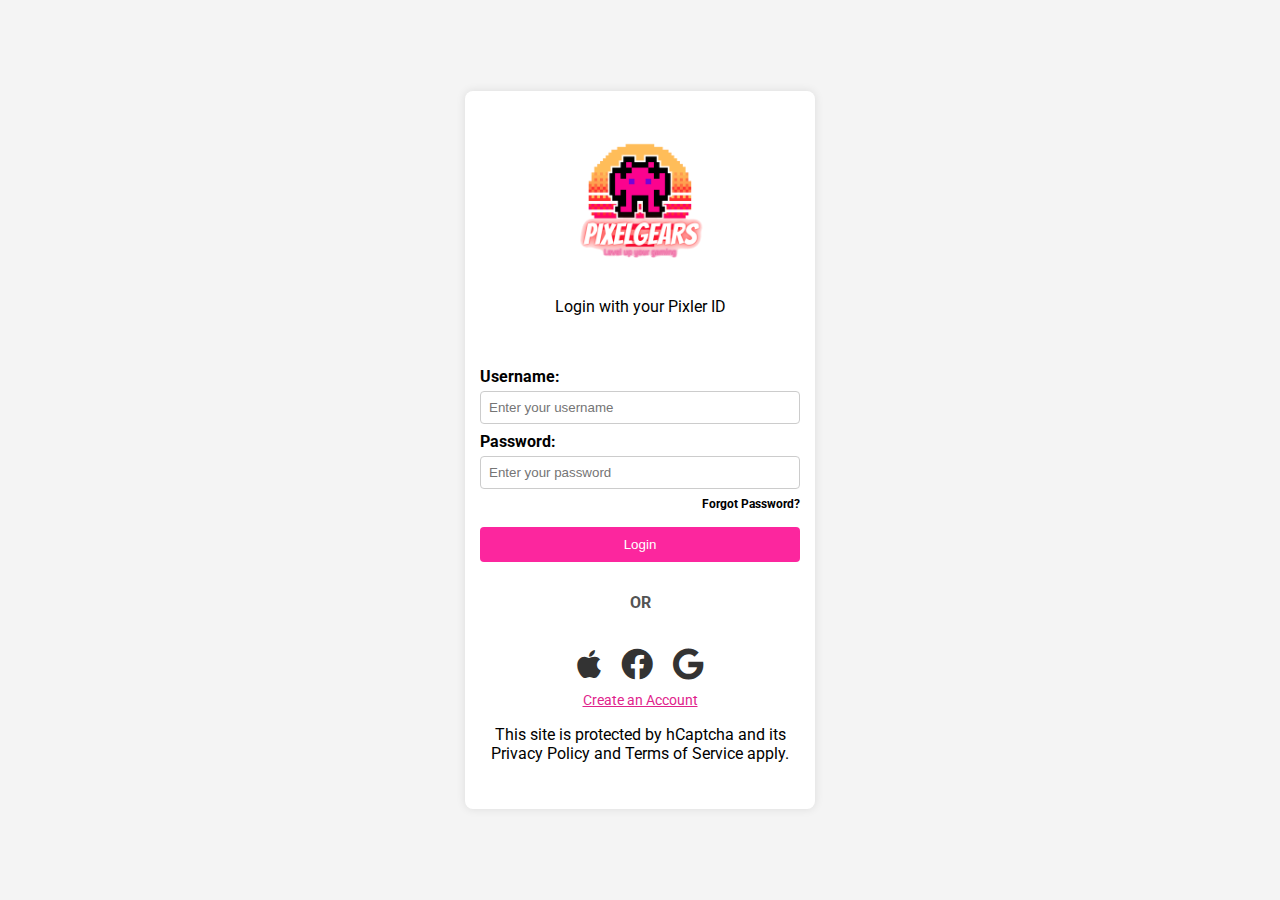
<file: signin.html>
<!DOCTYPE html>
<html lang="en">
<head>
    <meta charset="UTF-8">
    <meta name="viewport" content="width=device-width, initial-scale=1.0">
    <title>Login Page</title>
    <link href="https://cdnjs.cloudflare.com/ajax/libs/font-awesome/5.10.0/css/all.min.css" rel="stylesheet">
    <link rel="stylesheet" href="https://fonts.googleapis.com/css?family=Roboto&display=swap">
    <link rel="stylesheet" href="css/logincss.css">
    <script src="js/login.js" defer></script>
</head>
<body>
    <div class="login-container">
        <div class="logo">
            <img src="img/lightlogo.png" alt="Site Logo">
            <p>Login with your Pixler ID</p>
        </div>
        <form id="loginForm">
            <div class="error-container">
                <p id="error-message" class="error-message"></p>
            </div>
            <label for="username">Username:</label>
            <input type="text" id="username" name="username" placeholder="Enter your username">
        
            <label for="password">Password:</label>
            <div class="password-container">
                <input type="password" id="password" name="password" placeholder="Enter your password">
                <a href="forgot.html" class="forgot-password">Forgot Password?</a>
            </div>
        
            <button type="button" onclick="validateCredentials()">Login</button>
            <p class="or-line"><span>OR</span></p>
            <div class="social-icons">
                <i class="fab fa-apple" onclick="loginWith('apple')"></i>
                <i class="fab fa-facebook" onclick="loginWith('facebook')"></i>
                <i class="fab fa-google" onclick="loginWith('google')"></i>
            </div>
        </form>

        <!-- Moved the "Create an Account" container inside the login-container -->
        <div class="create-account-container">
            <a href="signup.html" class="create-account-text">Create an Account</a>
        </div>
        
        <p class="captcha-text">This site is protected by hCaptcha and its Privacy Policy and Terms of Service apply.</p>
    </div>
</body>
</html>
</file>
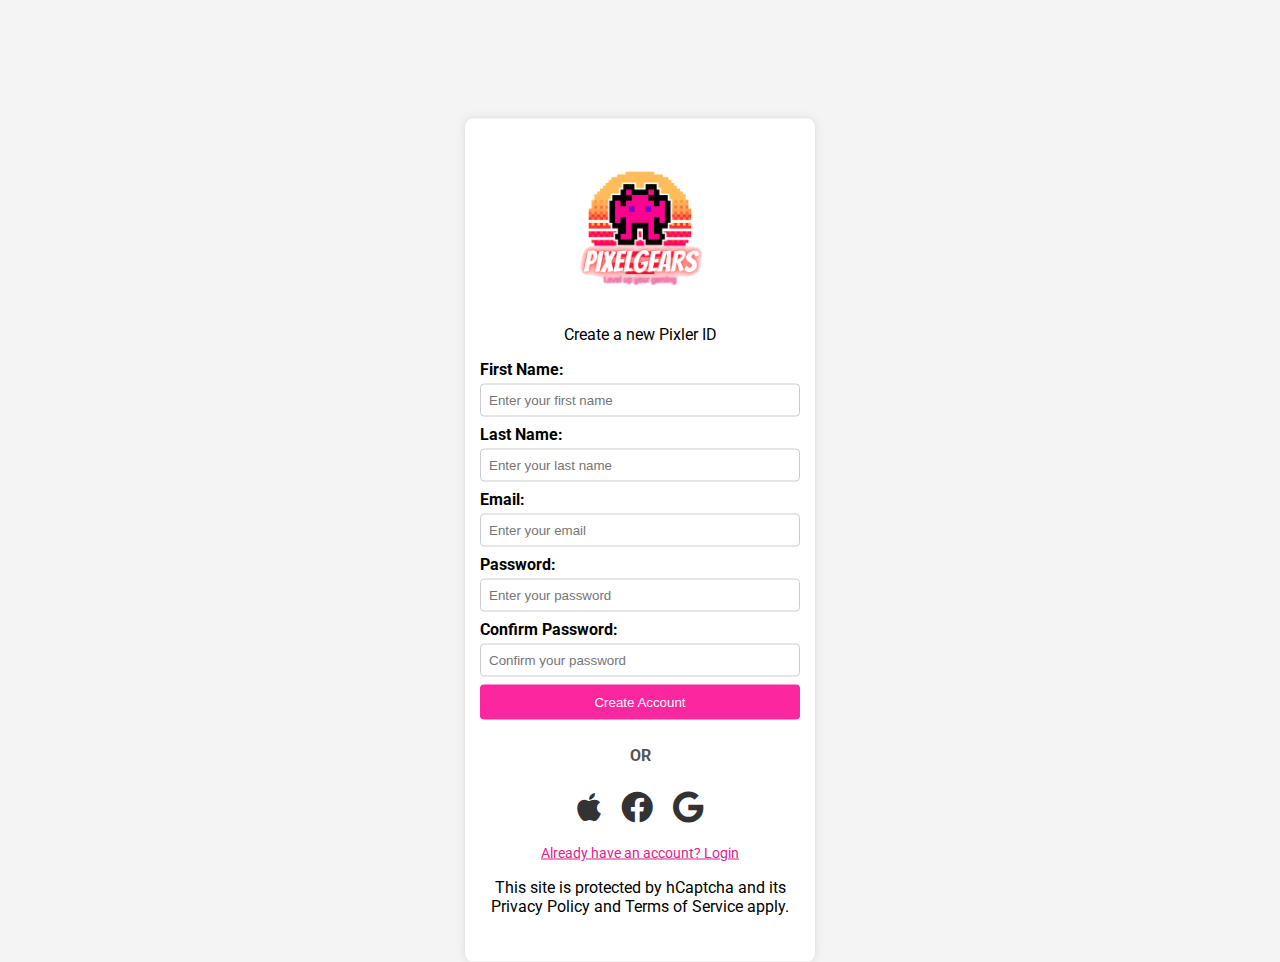
<file: signup.html>
<!DOCTYPE html>
<html lang="en">
<head>
    <meta charset="UTF-8">
    <meta name="viewport" content="width=device-width, initial-scale=1.0">
    <title>Sign Up</title>
    <link href="https://cdnjs.cloudflare.com/ajax/libs/font-awesome/5.10.0/css/all.min.css" rel="stylesheet">
    <link rel="stylesheet" href="https://fonts.googleapis.com/css?family=Roboto&display=swap">
    <link rel="stylesheet" href="css/signupcss.css">
</head>
<body>
    <div class="login-container">
        <div class="logo">
            <img src="assets/lightlogo.png" alt="Site Logo">
            <p>Create a new Pixler ID</p>
        </div>
        <form id="signupForm"> <!-- Added an ID to the form for clarity -->
            <div class="error-container">
                <p id="error-message" class="error-message"></p>
            </div>

            <label for="first-name">First Name:</label>
            <input type="text" id="first-name" name="first-name" placeholder="Enter your first name">

            <label for="last-name">Last Name:</label>
            <input type="text" id="last-name" name="last-name" placeholder="Enter your last name">

            <label for="email">Email:</label>
            <input type="email" id="email" name="email" placeholder="Enter your email">

            <label for="password">Password:</label>
            <input type="password" id="password" name="password" placeholder="Enter your password">

            <label for="confirm-password">Confirm Password:</label>
            <input type="password" id="confirm-password" name="confirm-password" placeholder="Confirm your password">

            <button type="submit">Create Account</button>
            <p class="or-line"><span>OR</span></p>
            <div class="social-icons">
                <i class="fab fa-apple" onclick="loginWith('apple')"></i>
                <i class="fab fa-facebook" onclick="loginWith('facebook')"></i>
                <i class="fab fa-google" onclick="loginWith('google')"></i>
            </div>
            
        </form>

        <!-- Moved the "Create an Account" container inside the login-container -->
        <div class="create-account-container">
            <a href="index.html" class="create-account-text">Already have an account? Login</a>
        </div>
        <p class="captcha-text">This site is protected by hCaptcha and its Privacy Policy and Terms of Service apply.</p>
    </div>

    <script src="js/signup.js" defer></script> <!-- Make sure the correct JavaScript file is linked -->
</body>
</html>
</file>
<file: css/forgotpass.css>
body {
    margin: 0;
    padding: 0;
    font-family: 'Roboto', sans-serif;
    background-color: #f4f4f4;
    display: flex;
    align-items: center;
    justify-content: center;
    height: 100vh;
}

.login-container {
    text-align: center;
    max-width: 350px;
    width: 100%;
    padding: 30px 15px;
    background-color: #fff;
    border-radius: 8px;
    box-shadow: 0 0 10px rgba(0, 0, 0, 0.1);
    box-sizing: border-box;
    position: absolute;
    top: 50%;
    left: 50%;
    transform: translate(-50%, -50%);
}

.logo img {
    max-width: 50%;
    height: auto;
    margin-bottom: 10px;
    display: block;
    margin-left: auto;
    margin-right: auto;
}

form {
    display: flex;
    flex-direction: column;
}

label {
    text-align: left;
    margin-bottom: 5px;
    font-weight: bold;
}

input {
    width: 100%;
    padding: 8px;
    margin-bottom: 5px;
    box-sizing: border-box;
    border: 1px solid #ccc;
    border-radius: 4px;
}

button {
    width: 100%;
    padding: 10px;
    background-color: #fc269e;
    color: #fff;
    border: none;
    border-radius: 4px;
    cursor: pointer;
}

button:hover {
    background-color: #df238c;
}

.or-line span {
    display: inline-block;
    width: 100%;
    text-align: center;
    color: #535353;
    font-weight: bold;
}

.create-account-container {
    text-align: center;
    margin-top: 20px;
}

.create-account-text {
    font-size: 14px;
    color: #df238c;
    cursor: pointer;
}

.create-account-text:hover {
    text-decoration: underline;
}

.captcha-text {
    margin-top: 20px;
    font-size: 12px;
    color: #777;
}
</file>
<file: css/homepagecss.css>
body {
    margin: 0;
    padding: 0;
    font-family: 'Roboto', sans-serif;
    background-color: #f4f4f4;
    display: flex;
    align-items: center;
    justify-content: center;
    height: 150vh;
}

.homepage-container {
    position: relative;
    text-align: center;
    max-width: 350px;
    width: 80%;
    height: 150vh;
    background: url('../assets/bg.png') no-repeat;
    background-position: top;
    background-size: 350px;
    background-color: #fad5d5;
}

.logo img {
    max-width: 30%;
    height: auto;
    margin-bottom: 10px;
    display: block;
    margin-left: auto;
    margin-right: auto;
}

.logo p {
    font-weight: bold;
    font-size: 30px;
    margin: 15px 0;
}

.header-text {
    font-weight: bold;
    font-size: 15px;
    margin: 10px 35px;
}

.shop-now-btn {
    display: inline-block;
    padding: 12px 24px;
    background-color: #cf4493;
    color: #000000;
    text-decoration: none;
    border-radius: 4px;
    font-weight: bold;
    font-size: 18px;
    margin-top: 73px;
}

.product-image {
    position: relative;
    margin-top: 200px;
    width: 100%;
    overflow: hidden;
}

.product-image img {
    max-width: 80%;
    height: auto;
    border-radius: 8px;
    cursor: pointer;
}

.product-image:hover img {
    filter: brightness(50%);
}

.product-image:hover .product-overlay {
    width: 100%;
    opacity: 1;
    background-color: rgba(128, 128, 128, 0.5); /* Grey color with 50% opacity */
}

.product-overlay {
    position: absolute;
    top: 0;
    left: 0;
    height: 100%;
    width: 100%;
    opacity: 0;
    transition: opacity 0.5s ease;
}

.product-details {
    position: absolute;
    top: 50%;
    left: 50%;
    transform: translate(-50%, -50%);
    color: #333;
}

.product-details .shop-now-btn {
    display: inline-block;
    padding: 12px 24px;
    background-color: #cf4493;
    color: #fff;
    text-decoration: none;
    border-radius: 4px;
    font-weight: bold;
    font-size: 18px;
    margin-top: 80px;
}

.hamburger-icon {
    position: absolute;
    top: 20px;
    left: 20px;
    font-size: 24px;
    cursor: pointer;
}

.hamburger-overlay {
    height: 100%;
    width: 0;
    position: absolute;
    z-index: 2;
    top: 0;
    left: 0;
    background-color: #f5f5f5;
    overflow-x: hidden;
    transition: 0.5s;
}

.hamburger-overlay a {
    padding: 15px;
    text-decoration: none;
    font-size: 20px;
    color: #818181;
    display: block;
    transition: 0.3s;
    border-bottom: 1px solid #ddd;
}

.hamburger-overlay a:last-child {
    border-bottom: none;
}

.hamburger-overlay a::after {
    font-family: 'Font Awesome 5 Free';
    margin-left: 5px;
    content: '  \f105'; /* Font Awesome code for the greater than sign */
    color: #818181;
}

.hamburger-overlay a:hover, .hamburger-overlay a:focus {
    color: #f1f1f1;
    background-color: #ddd;
}


.hamburger-overlay .closebtn {
    position: absolute;
    top: 20px;
    right: 20px;
    font-size: 20px;
    cursor: pointer;
    color: #818181;
}

.hamburger-overlay-content {
    padding: 0px;
    text-align: left;
    position: absolute;
    top: 20px; /* Adjust the top position as needed */
    left: 20px; /* Adjust the left position as needed */
}

.homepage-container .closebtn {
    right: 0%;
}

@media screen and (max-height: 450px) {
    .product-image:hover .product-overlay {
        top: 80%; /* Adjust the position as needed */
    }

    .hamburger-overlay a {
        font-size: 18px;
    }

    .hamburger-overlay .closebtn {
        font-size: 20px;
        top: 5px;
        right: 10px;
    }
}
</file>
<file: css/logincss.css>
body {
    margin: 0;
    padding: 0;
    font-family: 'Roboto', sans-serif; /* Change the font-family here */
    background-color: #f4f4f4;
    display: flex;
    align-items: center;
    justify-content: center;
    height: 100vh;
}

.login-container {
    text-align: center;
    max-width: 350px;
    width: 80%;
    padding: 30px 15px;
    background-color: #fff;
    border-radius: 8px;
    box-shadow: 0 0 10px rgba(0, 0, 0, 0.1);
    box-sizing: border-box;
    position: absolute;
    top: 50%;
    left: 50%;
    transform: translate(-50%, -50%);
}

.logo img {
    max-width: 50%;
    height: auto;
    margin-bottom: 10px;
    display: block;
    margin-left: auto;
    margin-right: auto;
}

form {
    display: flex;
    flex-direction: column;
}

label {
    text-align: left;
    margin-bottom: 5px;
    font-weight: bold; /* Make labels bold */
}

input {
    width: 100%;
    padding: 8px;
    margin-bottom: 8px;
    box-sizing: border-box;
    border: 1px solid #ccc;
    border-radius: 4px;
}

button {
    width: 100%;
    padding: 10px;
    background-color: #fc269e;
    color: #fff;
    border: none;
    border-radius: 4px;
    cursor: pointer;
}

button:hover {
    background-color: #df238c;
}

.password-container {
    position: relative;
    margin-bottom: 30px; /* Add some margin to create space for the link */
}

.forgot-password {
    position: absolute;
    top: 100%;
    right: 0;
    color: #000000;
    text-decoration: none;
    font-size: 12px;
    font-weight: bold; /* Make the forgot password bold */
}

.forgot-password:hover {
    text-decoration: underline;
}

.or-line span {
    display: inline-block;
    width: 100%;
    text-align: center; /* Center the "OR" text */
    margin: 15px 0;
    color: #535353;
    font-weight: bold; /* Make "OR" bold */
}

.social-icons {
    display: flex;
    justify-content: center;
    margin-top: 5px; /* Adjust margin as needed */
}

.social-icons i {
    font-size: 2em;
    margin: 0 10px;
    color: #333;
    cursor: pointer;
}

.social-icons i:hover {
    color: #df238c;
}

.create-account-container {
    text-align: center;
    margin-top: 10px; /* Adjust margin as needed */
}

.create-account-text {
    font-size: 14px;
    color: #df238c;
    cursor: pointer;
}

.create-account-text:hover {
    text-decoration: underline;
}
.error-container {
    text-align: left;
    margin-bottom: 15px;
    visibility: hidden;
}

.error-message {
    background-color: #ffcccc; /* Red background color */
    color: #cc0000; /* Red text color */
    padding: 10px;
    border-radius: 4px;
    margin: 0; 

}
</file>
<file: css/signupcss.css>
body {
    margin: 0;
    padding: 0;
    font-family: 'Roboto', sans-serif;
    background-color: #f4f4f4;
    display: flex;
    align-items: center;
    justify-content: center;
    height: 100vh;
}

.login-container {
    text-align: center;
    max-width: 350px;
    width: 100%;
    padding: 30px 15px;
    background-color: #fff;
    border-radius: 8px;
    box-shadow: 0 0 10px rgba(0, 0, 0, 0.1);
    box-sizing: border-box;
    position: absolute;
    top: 60%; /* Adjust the top position as needed */
    left: 50%;
    transform: translate(-50%, -50%);
}
.logo img {
    max-width: 50%;
    height: auto;
    margin-bottom: 10px;
    display: block;
    margin-left: auto;
    margin-right: auto;
}

form {
    display: flex;
    flex-direction: column;
}

label {
    text-align: left;
    margin-bottom: 5px;
    font-weight: bold;
}

input {
    width: 100%;
    padding: 8px;
    margin-bottom: 8px;
    box-sizing: border-box;
    border: 1px solid #ccc;
    border-radius: 4px;
}

button {
    width: 100%;
    padding: 10px;
    background-color: #fc269e;
    color: #fff;
    border: none;
    border-radius: 4px;
    cursor: pointer;
}

button:hover {
    background-color: #df238c;
}

.password-container {
    position: relative;
    margin-bottom: 30px;
}

.forgot-password {
    position: absolute;
    top: 100%;
    right: 0;
    color: #000000;
    text-decoration: none;
    font-size: 12px;
    font-weight: bold;
}

.forgot-password:hover {
    text-decoration: underline;
}

.or-line span {
    display: inline-block;
    width: 100%;
    text-align: center;
    margin: 10px 0;
    color: #535353;
    font-weight: bold;
}

.social-icons {
    display: flex;
    justify-content: center;

}

.social-icons i {
    font-size: 2em;
    margin: 0 10px;
    color: #333;
    cursor: pointer;
}

.social-icons i:hover {
    color: #df238c;
}

.create-account-container {
    text-align: center;
    margin-top: 20px;
}

.create-account-text {
    font-size: 14px;
    color: #df238c;
    cursor: pointer;
}

.create-account-text:hover {
    text-decoration: underline;
}
.error-container {
    text-align: left;
    margin-bottom: 15px;
    display: none; /* Hide the error container initially */
}

.error-message {
    background-color: #ffcccc; /* Red background color */
    color: #cc0000; /* Red text color */
    padding: 10px;
    border-radius: 4px;
    margin: 0;
    display: none; /* Hide the error message initially */
}
</file>
<file: css/style.css>
/******* Bootstrap Theming ********/
/*!
 * Bootstrap v4.5.3 (https://getbootstrap.com/)
 * Copyright 2011-2020 The Bootstrap Authors
 * Copyright 2011-2020 Twitter, Inc.
 * Licensed under MIT (https://github.com/twbs/bootstrap/blob/main/LICENSE)
 */
:root {
  --blue: #007bff;
  --indigo: #6610f2;
  --purple: #6f42c1;
  --pink: #e83e8c;
  --red: #dc3545;
  --orange: #fd7e14;
  --yellow: #ffc107;
  --green: #28a745;
  --teal: #20c997;
  --cyan: #17a2b8;
  --white: #fff;
  --gray: #6c757d;
  --gray-dark: #343a40;
  --primary: #cf4493;
  --secondary: #F5F5F5;
  --success: #28a745;
  --info: #17a2b8;
  --warning: #ffc107;
  --danger: #dc3545;
  --light: #FFFFFF;
  --dark: #3D464D;
  --breakpoint-xs: 0;
  --breakpoint-sm: 576px;
  --breakpoint-md: 768px;
  --breakpoint-lg: 992px;
  --breakpoint-xl: 1200px;
  --font-family-sans-serif: "Roboto", sans-serif;
  --font-family-monospace: SFMono-Regular, Menlo, Monaco, Consolas, "Liberation Mono", "Courier New", monospace;
}

*,
*::before,
*::after {
  box-sizing: border-box;
}

html {
  font-family: sans-serif;
  line-height: 1.15;
  -webkit-text-size-adjust: 100%;
  -webkit-tap-highlight-color: rgba(0, 0, 0, 0);
}

article, aside, figcaption, figure, footer, header, hgroup, main, nav, section {
  display: block;
}

body {
  margin: 0;
  font-family: "Monospace", sans-serif;
  font-size: 1rem;
  font-weight: 400;
  line-height: 1.5;
  color: #6C757D;
  text-align: left;
  background-color: #F5F5F5;
}

[tabindex="-1"]:focus:not(:focus-visible) {
  outline: 0 !important;
}

hr {
  box-sizing: content-box;
  height: 0;
  overflow: visible;
}

h1, h2, h3, h4, h5, h6 {
  margin-top: 0;
  margin-bottom: 0.5rem;
}

p {
  margin-top: 0;
  margin-bottom: 1rem;
}

abbr[title],
abbr[data-original-title] {
  text-decoration: underline;
  text-decoration: underline dotted;
  cursor: help;
  border-bottom: 0;
  text-decoration-skip-ink: none;
}

address {
  margin-bottom: 1rem;
  font-style: normal;
  line-height: inherit;
}

ol,
ul,
dl {
  margin-top: 0;
  margin-bottom: 1rem;
}

ol ol,
ul ul,
ol ul,
ul ol {
  margin-bottom: 0;
}

dt {
  font-weight: 700;
}

dd {
  margin-bottom: .5rem;
  margin-left: 0;
}

blockquote {
  margin: 0 0 1rem;
}

b,
strong {
  font-weight: bolder;
}

small {
  font-size: 80%;
}

sub,
sup {
  position: relative;
  font-size: 75%;
  line-height: 0;
  vertical-align: baseline;
}

sub {
  bottom: -.25em;
}

sup {
  top: -.5em;
}

a {
  color: #cf4493;
  text-decoration: none;
  background-color: transparent;
}

a:hover {
  color: #e6b400;
  text-decoration: underline;
}

a:not([href]):not([class]) {
  color: inherit;
  text-decoration: none;
}

a:not([href]):not([class]):hover {
  color: inherit;
  text-decoration: none;
}

pre,
code,
kbd,
samp {
  font-family: SFMono-Regular, Menlo, Monaco, Consolas, "Liberation Mono", "Courier New", monospace;
  font-size: 1em;
}

pre {
  margin-top: 0;
  margin-bottom: 1rem;
  overflow: auto;
  -ms-overflow-style: scrollbar;
}

figure {
  margin: 0 0 1rem;
}

img {
  vertical-align: middle;
  border-style: none;
}

svg {
  overflow: hidden;
  vertical-align: middle;
}

table {
  border-collapse: collapse;
}

caption {
  padding-top: 0.75rem;
  padding-bottom: 0.75rem;
  color: #6c757d;
  text-align: left;
  caption-side: bottom;
}

th {
  text-align: inherit;
  text-align: -webkit-match-parent;
}

label {
  display: inline-block;
  margin-bottom: 0.5rem;
}

button {
  border-radius: 0;
}

button:focus {
  outline: 1px dotted;
  outline: 5px auto -webkit-focus-ring-color;
}

input,
button,
select,
optgroup,
textarea {
  margin: 0;
  font-family: inherit;
  font-size: inherit;
  line-height: inherit;
}

button,
input {
  overflow: visible;
}

button,
select {
  text-transform: none;
}

[role="button"] {
  cursor: pointer;
}

select {
  word-wrap: normal;
}

button,
[type="button"],
[type="reset"],
[type="submit"] {
  -webkit-appearance: button;
}

button:not(:disabled),
[type="button"]:not(:disabled),
[type="reset"]:not(:disabled),
[type="submit"]:not(:disabled) {
  cursor: pointer;
}

button::-moz-focus-inner,
[type="button"]::-moz-focus-inner,
[type="reset"]::-moz-focus-inner,
[type="submit"]::-moz-focus-inner {
  padding: 0;
  border-style: none;
}

input[type="radio"],
input[type="checkbox"] {
  box-sizing: border-box;
  padding: 0;
}

textarea {
  overflow: auto;
  resize: vertical;
}

fieldset {
  min-width: 0;
  padding: 0;
  margin: 0;
  border: 0;
}

legend {
  display: block;
  width: 100%;
  max-width: 100%;
  padding: 0;
  margin-bottom: .5rem;
  font-size: 1.5rem;
  line-height: inherit;
  color: inherit;
  white-space: normal;
}

@media (max-width: 1200px) {
  legend {
    font-size: calc(1.275rem + 0.3vw) ;
  }
}

progress {
  vertical-align: baseline;
}

[type="number"]::-webkit-inner-spin-button,
[type="number"]::-webkit-outer-spin-button {
  height: auto;
}

[type="search"] {
  outline-offset: -2px;
  -webkit-appearance: none;
}

[type="search"]::-webkit-search-decoration {
  -webkit-appearance: none;
}

::-webkit-file-upload-button {
  font: inherit;
  -webkit-appearance: button;
}

output {
  display: inline-block;
}

summary {
  display: list-item;
  cursor: pointer;
}

template {
  display: none;
}

[hidden] {
  display: none !important;
}

h1, h2, h3, h4, h5, h6,
.h1, .h2, .h3, .h4, .h5, .h6 {
  margin-bottom: 0.5rem;
  font-weight: 500;
  line-height: 1.2;
  color: #3D464D;
}

h1, .h1 {
  font-size: 2.5rem;
}

@media (max-width: 1200px) {
  h1, .h1 {
    font-size: calc(1.375rem + 1.5vw) ;
  }
}

h2, .h2 {
  font-size: 2rem;
}

@media (max-width: 1200px) {
  h2, .h2 {
    font-size: calc(1.325rem + 0.9vw) ;
  }
}

h3, .h3 {
  font-size: 1.75rem;
}

@media (max-width: 1200px) {
  h3, .h3 {
    font-size: calc(1.3rem + 0.6vw) ;
  }
}

h4, .h4 {
  font-size: 1.5rem;
}

@media (max-width: 1200px) {
  h4, .h4 {
    font-size: calc(1.275rem + 0.3vw) ;
  }
}

h5, .h5 {
  font-size: 1.25rem;
}

h6, .h6 {
  font-size: 1rem;
}

.lead {
  font-size: 1.25rem;
  font-weight: 300;
}

.display-1 {
  font-size: 6rem;
  font-weight: 300;
  line-height: 1.2;
}

@media (max-width: 1200px) {
  .display-1 {
    font-size: calc(1.725rem + 5.7vw) ;
  }
}

.display-2 {
  font-size: 5.5rem;
  font-weight: 300;
  line-height: 1.2;
}

@media (max-width: 1200px) {
  .display-2 {
    font-size: calc(1.675rem + 5.1vw) ;
  }
}

.display-3 {
  font-size: 4.5rem;
  font-weight: 300;
  line-height: 1.2;
}

@media (max-width: 1200px) {
  .display-3 {
    font-size: calc(1.575rem + 3.9vw) ;
  }
}

.display-4 {
  font-size: 3.5rem;
  font-weight: 300;
  line-height: 1.2;
}

@media (max-width: 1200px) {
  .display-4 {
    font-size: calc(1.475rem + 2.7vw) ;
  }
}

hr {
  margin-top: 1rem;
  margin-bottom: 1rem;
  border: 0;
  border-top: 1px solid rgba(0, 0, 0, 0.1);
}

small,
.small {
  font-size: 80%;
  font-weight: 400;
}

mark,
.mark {
  padding: 0.2em;
  background-color: #fcf8e3;
}

.list-unstyled {
  padding-left: 0;
  list-style: none;
}

.list-inline {
  padding-left: 0;
  list-style: none;
}

.list-inline-item {
  display: inline-block;
}

.list-inline-item:not(:last-child) {
  margin-right: 0.5rem;
}

.initialism {
  font-size: 90%;
  text-transform: uppercase;
}

.blockquote {
  margin-bottom: 1rem;
  font-size: 1.25rem;
}

.blockquote-footer {
  display: block;
  font-size: 80%;
  color: #6c757d;
}

.blockquote-footer::before {
  content: "\2014\00A0";
}

.img-fluid {
  max-width: 100%;
  height: auto;
}

.img-thumbnail {
  padding: 0.25rem;
  background-color: #F5F5F5;
  border: 1px solid #dee2e6;
  max-width: 100%;
  height: auto;
}

.figure {
  display: inline-block;
}

.figure-img {
  margin-bottom: 0.5rem;
  line-height: 1;
}

.figure-caption {
  font-size: 90%;
  color: #6c757d;
}

code {
  font-size: 87.5%;
  color: #e83e8c;
  word-wrap: break-word;
}

a > code {
  color: inherit;
}

kbd {
  padding: 0.2rem 0.4rem;
  font-size: 87.5%;
  color: #fff;
  background-color: #212529;
}

kbd kbd {
  padding: 0;
  font-size: 100%;
  font-weight: 700;
}

pre {
  display: block;
  font-size: 87.5%;
  color: #212529;
}

pre code {
  font-size: inherit;
  color: inherit;
  word-break: normal;
}

.pre-scrollable {
  max-height: 340px;
  overflow-y: scroll;
}

.container,
.container-fluid,
.container-sm,
.container-md,
.container-lg,
.container-xl {
  width: 100%;
  padding-right: 15px;
  padding-left: 15px;
  margin-right: auto;
  margin-left: auto;
}

@media (min-width: 576px) {
  .container, .container-sm {
    max-width: 540px;
  }
}

@media (min-width: 768px) {
  .container, .container-sm, .container-md {
    max-width: 720px;
  }
}

@media (min-width: 992px) {
  .container, .container-sm, .container-md, .container-lg {
    max-width: 960px;
  }
}

@media (min-width: 1200px) {
  .container, .container-sm, .container-md, .container-lg, .container-xl {
    max-width: 1140px;
  }
}

.row {
  display: flex;
  flex-wrap: wrap;
  margin-right: -15px;
  margin-left: -15px;
}

.no-gutters {
  margin-right: 0;
  margin-left: 0;
}

.no-gutters > .col,
.no-gutters > [class*="col-"] {
  padding-right: 0;
  padding-left: 0;
}

.col-1, .col-2, .col-3, .col-4, .col-5, .col-6, .col-7, .col-8, .col-9, .col-10, .col-11, .col-12, .col,
.col-auto, .col-sm-1, .col-sm-2, .col-sm-3, .col-sm-4, .col-sm-5, .col-sm-6, .col-sm-7, .col-sm-8, .col-sm-9, .col-sm-10, .col-sm-11, .col-sm-12, .col-sm,
.col-sm-auto, .col-md-1, .col-md-2, .col-md-3, .col-md-4, .col-md-5, .col-md-6, .col-md-7, .col-md-8, .col-md-9, .col-md-10, .col-md-11, .col-md-12, .col-md,
.col-md-auto, .col-lg-1, .col-lg-2, .col-lg-3, .col-lg-4, .col-lg-5, .col-lg-6, .col-lg-7, .col-lg-8, .col-lg-9, .col-lg-10, .col-lg-11, .col-lg-12, .col-lg,
.col-lg-auto, .col-xl-1, .col-xl-2, .col-xl-3, .col-xl-4, .col-xl-5, .col-xl-6, .col-xl-7, .col-xl-8, .col-xl-9, .col-xl-10, .col-xl-11, .col-xl-12, .col-xl,
.col-xl-auto {
  position: relative;
  width: 100%;
  padding-right: 15px;
  padding-left: 15px;
}

.col {
  flex-basis: 0;
  flex-grow: 1;
  max-width: 100%;
}

.row-cols-1 > * {
  flex: 0 0 100%;
  max-width: 100%;
}

.row-cols-2 > * {
  flex: 0 0 50%;
  max-width: 50%;
}

.row-cols-3 > * {
  flex: 0 0 33.33333%;
  max-width: 33.33333%;
}

.row-cols-4 > * {
  flex: 0 0 25%;
  max-width: 25%;
}

.row-cols-5 > * {
  flex: 0 0 20%;
  max-width: 20%;
}

.row-cols-6 > * {
  flex: 0 0 16.66667%;
  max-width: 16.66667%;
}

.col-auto {
  flex: 0 0 auto;
  width: auto;
  max-width: 100%;
}

.col-1 {
  flex: 0 0 8.33333%;
  max-width: 8.33333%;
}

.col-2 {
  flex: 0 0 16.66667%;
  max-width: 16.66667%;
}

.col-3 {
  flex: 0 0 25%;
  max-width: 25%;
}

.col-4 {
  flex: 0 0 33.33333%;
  max-width: 33.33333%;
}

.col-5 {
  flex: 0 0 41.66667%;
  max-width: 41.66667%;
}

.col-6 {
  flex: 0 0 50%;
  max-width: 50%;
}

.col-7 {
  flex: 0 0 58.33333%;
  max-width: 58.33333%;
}

.col-8 {
  flex: 0 0 66.66667%;
  max-width: 66.66667%;
}

.col-9 {
  flex: 0 0 75%;
  max-width: 75%;
}

.col-10 {
  flex: 0 0 83.33333%;
  max-width: 83.33333%;
}

.col-11 {
  flex: 0 0 91.66667%;
  max-width: 91.66667%;
}

.col-12 {
  flex: 0 0 100%;
  max-width: 100%;
}

.order-first {
  order: -1;
}

.order-last {
  order: 13;
}

.order-0 {
  order: 0;
}

.order-1 {
  order: 1;
}

.order-2 {
  order: 2;
}

.order-3 {
  order: 3;
}

.order-4 {
  order: 4;
}

.order-5 {
  order: 5;
}

.order-6 {
  order: 6;
}

.order-7 {
  order: 7;
}

.order-8 {
  order: 8;
}

.order-9 {
  order: 9;
}

.order-10 {
  order: 10;
}

.order-11 {
  order: 11;
}

.order-12 {
  order: 12;
}

.offset-1 {
  margin-left: 8.33333%;
}

.offset-2 {
  margin-left: 16.66667%;
}

.offset-3 {
  margin-left: 25%;
}

.offset-4 {
  margin-left: 33.33333%;
}

.offset-5 {
  margin-left: 41.66667%;
}

.offset-6 {
  margin-left: 50%;
}

.offset-7 {
  margin-left: 58.33333%;
}

.offset-8 {
  margin-left: 66.66667%;
}

.offset-9 {
  margin-left: 75%;
}

.offset-10 {
  margin-left: 83.33333%;
}

.offset-11 {
  margin-left: 91.66667%;
}

@media (min-width: 576px) {
  .col-sm {
    flex-basis: 0;
    flex-grow: 1;
    max-width: 100%;
  }
  .row-cols-sm-1 > * {
    flex: 0 0 100%;
    max-width: 100%;
  }
  .row-cols-sm-2 > * {
    flex: 0 0 50%;
    max-width: 50%;
  }
  .row-cols-sm-3 > * {
    flex: 0 0 33.33333%;
    max-width: 33.33333%;
  }
  .row-cols-sm-4 > * {
    flex: 0 0 25%;
    max-width: 25%;
  }
  .row-cols-sm-5 > * {
    flex: 0 0 20%;
    max-width: 20%;
  }
  .row-cols-sm-6 > * {
    flex: 0 0 16.66667%;
    max-width: 16.66667%;
  }
  .col-sm-auto {
    flex: 0 0 auto;
    width: auto;
    max-width: 100%;
  }
  .col-sm-1 {
    flex: 0 0 8.33333%;
    max-width: 8.33333%;
  }
  .col-sm-2 {
    flex: 0 0 16.66667%;
    max-width: 16.66667%;
  }
  .col-sm-3 {
    flex: 0 0 25%;
    max-width: 25%;
  }
  .col-sm-4 {
    flex: 0 0 33.33333%;
    max-width: 33.33333%;
  }
  .col-sm-5 {
    flex: 0 0 41.66667%;
    max-width: 41.66667%;
  }
  .col-sm-6 {
    flex: 0 0 50%;
    max-width: 50%;
  }
  .col-sm-7 {
    flex: 0 0 58.33333%;
    max-width: 58.33333%;
  }
  .col-sm-8 {
    flex: 0 0 66.66667%;
    max-width: 66.66667%;
  }
  .col-sm-9 {
    flex: 0 0 75%;
    max-width: 75%;
  }
  .col-sm-10 {
    flex: 0 0 83.33333%;
    max-width: 83.33333%;
  }
  .col-sm-11 {
    flex: 0 0 91.66667%;
    max-width: 91.66667%;
  }
  .col-sm-12 {
    flex: 0 0 100%;
    max-width: 100%;
  }
  .order-sm-first {
    order: -1;
  }
  .order-sm-last {
    order: 13;
  }
  .order-sm-0 {
    order: 0;
  }
  .order-sm-1 {
    order: 1;
  }
  .order-sm-2 {
    order: 2;
  }
  .order-sm-3 {
    order: 3;
  }
  .order-sm-4 {
    order: 4;
  }
  .order-sm-5 {
    order: 5;
  }
  .order-sm-6 {
    order: 6;
  }
  .order-sm-7 {
    order: 7;
  }
  .order-sm-8 {
    order: 8;
  }
  .order-sm-9 {
    order: 9;
  }
  .order-sm-10 {
    order: 10;
  }
  .order-sm-11 {
    order: 11;
  }
  .order-sm-12 {
    order: 12;
  }
  .offset-sm-0 {
    margin-left: 0;
  }
  .offset-sm-1 {
    margin-left: 8.33333%;
  }
  .offset-sm-2 {
    margin-left: 16.66667%;
  }
  .offset-sm-3 {
    margin-left: 25%;
  }
  .offset-sm-4 {
    margin-left: 33.33333%;
  }
  .offset-sm-5 {
    margin-left: 41.66667%;
  }
  .offset-sm-6 {
    margin-left: 50%;
  }
  .offset-sm-7 {
    margin-left: 58.33333%;
  }
  .offset-sm-8 {
    margin-left: 66.66667%;
  }
  .offset-sm-9 {
    margin-left: 75%;
  }
  .offset-sm-10 {
    margin-left: 83.33333%;
  }
  .offset-sm-11 {
    margin-left: 91.66667%;
  }
}

@media (min-width: 768px) {
  .col-md {
    flex-basis: 0;
    flex-grow: 1;
    max-width: 100%;
  }
  .row-cols-md-1 > * {
    flex: 0 0 100%;
    max-width: 100%;
  }
  .row-cols-md-2 > * {
    flex: 0 0 50%;
    max-width: 50%;
  }
  .row-cols-md-3 > * {
    flex: 0 0 33.33333%;
    max-width: 33.33333%;
  }
  .row-cols-md-4 > * {
    flex: 0 0 25%;
    max-width: 25%;
  }
  .row-cols-md-5 > * {
    flex: 0 0 20%;
    max-width: 20%;
  }
  .row-cols-md-6 > * {
    flex: 0 0 16.66667%;
    max-width: 16.66667%;
  }
  .col-md-auto {
    flex: 0 0 auto;
    width: auto;
    max-width: 100%;
  }
  .col-md-1 {
    flex: 0 0 8.33333%;
    max-width: 8.33333%;
  }
  .col-md-2 {
    flex: 0 0 16.66667%;
    max-width: 16.66667%;
  }
  .col-md-3 {
    flex: 0 0 25%;
    max-width: 25%;
  }
  .col-md-4 {
    flex: 0 0 33.33333%;
    max-width: 33.33333%;
  }
  .col-md-5 {
    flex: 0 0 41.66667%;
    max-width: 41.66667%;
  }
  .col-md-6 {
    flex: 0 0 50%;
    max-width: 50%;
  }
  .col-md-7 {
    flex: 0 0 58.33333%;
    max-width: 58.33333%;
  }
  .col-md-8 {
    flex: 0 0 66.66667%;
    max-width: 66.66667%;
  }
  .col-md-9 {
    flex: 0 0 75%;
    max-width: 75%;
  }
  .col-md-10 {
    flex: 0 0 83.33333%;
    max-width: 83.33333%;
  }
  .col-md-11 {
    flex: 0 0 91.66667%;
    max-width: 91.66667%;
  }
  .col-md-12 {
    flex: 0 0 100%;
    max-width: 100%;
  }
  .order-md-first {
    order: -1;
  }
  .order-md-last {
    order: 13;
  }
  .order-md-0 {
    order: 0;
  }
  .order-md-1 {
    order: 1;
  }
  .order-md-2 {
    order: 2;
  }
  .order-md-3 {
    order: 3;
  }
  .order-md-4 {
    order: 4;
  }
  .order-md-5 {
    order: 5;
  }
  .order-md-6 {
    order: 6;
  }
  .order-md-7 {
    order: 7;
  }
  .order-md-8 {
    order: 8;
  }
  .order-md-9 {
    order: 9;
  }
  .order-md-10 {
    order: 10;
  }
  .order-md-11 {
    order: 11;
  }
  .order-md-12 {
    order: 12;
  }
  .offset-md-0 {
    margin-left: 0;
  }
  .offset-md-1 {
    margin-left: 8.33333%;
  }
  .offset-md-2 {
    margin-left: 16.66667%;
  }
  .offset-md-3 {
    margin-left: 25%;
  }
  .offset-md-4 {
    margin-left: 33.33333%;
  }
  .offset-md-5 {
    margin-left: 41.66667%;
  }
  .offset-md-6 {
    margin-left: 50%;
  }
  .offset-md-7 {
    margin-left: 58.33333%;
  }
  .offset-md-8 {
    margin-left: 66.66667%;
  }
  .offset-md-9 {
    margin-left: 75%;
  }
  .offset-md-10 {
    margin-left: 83.33333%;
  }
  .offset-md-11 {
    margin-left: 91.66667%;
  }
}

@media (min-width: 992px) {
  .col-lg {
    flex-basis: 0;
    flex-grow: 1;
    max-width: 100%;
  }
  .row-cols-lg-1 > * {
    flex: 0 0 100%;
    max-width: 100%;
  }
  .row-cols-lg-2 > * {
    flex: 0 0 50%;
    max-width: 50%;
  }
  .row-cols-lg-3 > * {
    flex: 0 0 33.33333%;
    max-width: 33.33333%;
  }
  .row-cols-lg-4 > * {
    flex: 0 0 25%;
    max-width: 25%;
  }
  .row-cols-lg-5 > * {
    flex: 0 0 20%;
    max-width: 20%;
  }
  .row-cols-lg-6 > * {
    flex: 0 0 16.66667%;
    max-width: 16.66667%;
  }
  .col-lg-auto {
    flex: 0 0 auto;
    width: auto;
    max-width: 100%;
  }
  .col-lg-1 {
    flex: 0 0 8.33333%;
    max-width: 8.33333%;
  }
  .col-lg-2 {
    flex: 0 0 16.66667%;
    max-width: 16.66667%;
  }
  .col-lg-3 {
    flex: 0 0 25%;
    max-width: 25%;
  }
  .col-lg-4 {
    flex: 0 0 33.33333%;
    max-width: 33.33333%;
  }
  .col-lg-5 {
    flex: 0 0 41.66667%;
    max-width: 41.66667%;
  }
  .col-lg-6 {
    flex: 0 0 50%;
    max-width: 50%;
  }
  .col-lg-7 {
    flex: 0 0 58.33333%;
    max-width: 58.33333%;
  }
  .col-lg-8 {
    flex: 0 0 66.66667%;
    max-width: 66.66667%;
  }
  .col-lg-9 {
    flex: 0 0 75%;
    max-width: 75%;
  }
  .col-lg-10 {
    flex: 0 0 83.33333%;
    max-width: 83.33333%;
  }
  .col-lg-11 {
    flex: 0 0 91.66667%;
    max-width: 91.66667%;
  }
  .col-lg-12 {
    flex: 0 0 100%;
    max-width: 100%;
  }
  .order-lg-first {
    order: -1;
  }
  .order-lg-last {
    order: 13;
  }
  .order-lg-0 {
    order: 0;
  }
  .order-lg-1 {
    order: 1;
  }
  .order-lg-2 {
    order: 2;
  }
  .order-lg-3 {
    order: 3;
  }
  .order-lg-4 {
    order: 4;
  }
  .order-lg-5 {
    order: 5;
  }
  .order-lg-6 {
    order: 6;
  }
  .order-lg-7 {
    order: 7;
  }
  .order-lg-8 {
    order: 8;
  }
  .order-lg-9 {
    order: 9;
  }
  .order-lg-10 {
    order: 10;
  }
  .order-lg-11 {
    order: 11;
  }
  .order-lg-12 {
    order: 12;
  }
  .offset-lg-0 {
    margin-left: 0;
  }
  .offset-lg-1 {
    margin-left: 8.33333%;
  }
  .offset-lg-2 {
    margin-left: 16.66667%;
  }
  .offset-lg-3 {
    margin-left: 25%;
  }
  .offset-lg-4 {
    margin-left: 33.33333%;
  }
  .offset-lg-5 {
    margin-left: 41.66667%;
  }
  .offset-lg-6 {
    margin-left: 50%;
  }
  .offset-lg-7 {
    margin-left: 58.33333%;
  }
  .offset-lg-8 {
    margin-left: 66.66667%;
  }
  .offset-lg-9 {
    margin-left: 75%;
  }
  .offset-lg-10 {
    margin-left: 83.33333%;
  }
  .offset-lg-11 {
    margin-left: 91.66667%;
  }
}

@media (min-width: 1200px) {
  .col-xl {
    flex-basis: 0;
    flex-grow: 1;
    max-width: 100%;
  }
  .row-cols-xl-1 > * {
    flex: 0 0 100%;
    max-width: 100%;
  }
  .row-cols-xl-2 > * {
    flex: 0 0 50%;
    max-width: 50%;
  }
  .row-cols-xl-3 > * {
    flex: 0 0 33.33333%;
    max-width: 33.33333%;
  }
  .row-cols-xl-4 > * {
    flex: 0 0 25%;
    max-width: 25%;
  }
  .row-cols-xl-5 > * {
    flex: 0 0 20%;
    max-width: 20%;
  }
  .row-cols-xl-6 > * {
    flex: 0 0 16.66667%;
    max-width: 16.66667%;
  }
  .col-xl-auto {
    flex: 0 0 auto;
    width: auto;
    max-width: 100%;
  }
  .col-xl-1 {
    flex: 0 0 8.33333%;
    max-width: 8.33333%;
  }
  .col-xl-2 {
    flex: 0 0 16.66667%;
    max-width: 16.66667%;
  }
  .col-xl-3 {
    flex: 0 0 25%;
    max-width: 25%;
  }
  .col-xl-4 {
    flex: 0 0 33.33333%;
    max-width: 33.33333%;
  }
  .col-xl-5 {
    flex: 0 0 41.66667%;
    max-width: 41.66667%;
  }
  .col-xl-6 {
    flex: 0 0 50%;
    max-width: 50%;
  }
  .col-xl-7 {
    flex: 0 0 58.33333%;
    max-width: 58.33333%;
  }
  .col-xl-8 {
    flex: 0 0 66.66667%;
    max-width: 66.66667%;
  }
  .col-xl-9 {
    flex: 0 0 75%;
    max-width: 75%;
  }
  .col-xl-10 {
    flex: 0 0 83.33333%;
    max-width: 83.33333%;
  }
  .col-xl-11 {
    flex: 0 0 91.66667%;
    max-width: 91.66667%;
  }
  .col-xl-12 {
    flex: 0 0 100%;
    max-width: 100%;
  }
  .order-xl-first {
    order: -1;
  }
  .order-xl-last {
    order: 13;
  }
  .order-xl-0 {
    order: 0;
  }
  .order-xl-1 {
    order: 1;
  }
  .order-xl-2 {
    order: 2;
  }
  .order-xl-3 {
    order: 3;
  }
  .order-xl-4 {
    order: 4;
  }
  .order-xl-5 {
    order: 5;
  }
  .order-xl-6 {
    order: 6;
  }
  .order-xl-7 {
    order: 7;
  }
  .order-xl-8 {
    order: 8;
  }
  .order-xl-9 {
    order: 9;
  }
  .order-xl-10 {
    order: 10;
  }
  .order-xl-11 {
    order: 11;
  }
  .order-xl-12 {
    order: 12;
  }
  .offset-xl-0 {
    margin-left: 0;
  }
  .offset-xl-1 {
    margin-left: 8.33333%;
  }
  .offset-xl-2 {
    margin-left: 16.66667%;
  }
  .offset-xl-3 {
    margin-left: 25%;
  }
  .offset-xl-4 {
    margin-left: 33.33333%;
  }
  .offset-xl-5 {
    margin-left: 41.66667%;
  }
  .offset-xl-6 {
    margin-left: 50%;
  }
  .offset-xl-7 {
    margin-left: 58.33333%;
  }
  .offset-xl-8 {
    margin-left: 66.66667%;
  }
  .offset-xl-9 {
    margin-left: 75%;
  }
  .offset-xl-10 {
    margin-left: 83.33333%;
  }
  .offset-xl-11 {
    margin-left: 91.66667%;
  }
}

.table {
  width: 100%;
  margin-bottom: 1rem;
  color: #6C757D;
}

.table th,
.table td {
  padding: 0.75rem;
  vertical-align: top;
  border-top: 1px solid #dee2e6;
}

.table thead th {
  vertical-align: bottom;
  border-bottom: 2px solid #dee2e6;
}

.table tbody + tbody {
  border-top: 2px solid #dee2e6;
}

.table-sm th,
.table-sm td {
  padding: 0.3rem;
}

.table-bordered {
  border: 1px solid #dee2e6;
}

.table-bordered th,
.table-bordered td {
  border: 1px solid #dee2e6;
}

.table-bordered thead th,
.table-bordered thead td {
  border-bottom-width: 2px;
}

.table-borderless th,
.table-borderless td,
.table-borderless thead th,
.table-borderless tbody + tbody {
  border: 0;
}

.table-striped tbody tr:nth-of-type(odd) {
  background-color: rgba(0, 0, 0, 0.05);
}

.table-hover tbody tr:hover {
  color: #6C757D;
  background-color: rgba(0, 0, 0, 0.075);
}

.table-primary,
.table-primary > th,
.table-primary > td {
  background-color: #fff3c6;
}

.table-primary th,
.table-primary td,
.table-primary thead th,
.table-primary tbody + tbody {
  border-color: #ffe895;
}

.table-hover .table-primary:hover {
  background-color: #ffeead;
}

.table-hover .table-primary:hover > td,
.table-hover .table-primary:hover > th {
  background-color: #ffeead;
}

.table-secondary,
.table-secondary > th,
.table-secondary > td {
  background-color: #fcfcfc;
}

.table-secondary th,
.table-secondary td,
.table-secondary thead th,
.table-secondary tbody + tbody {
  border-color: #fafafa;
}

.table-hover .table-secondary:hover {
  background-color: #efefef;
}

.table-hover .table-secondary:hover > td,
.table-hover .table-secondary:hover > th {
  background-color: #efefef;
}

.table-success,
.table-success > th,
.table-success > td {
  background-color: #c3e6cb;
}

.table-success th,
.table-success td,
.table-success thead th,
.table-success tbody + tbody {
  border-color: #8fd19e;
}

.table-hover .table-success:hover {
  background-color: #b1dfbb;
}

.table-hover .table-success:hover > td,
.table-hover .table-success:hover > th {
  background-color: #b1dfbb;
}

.table-info,
.table-info > th,
.table-info > td {
  background-color: #bee5eb;
}

.table-info th,
.table-info td,
.table-info thead th,
.table-info tbody + tbody {
  border-color: #86cfda;
}

.table-hover .table-info:hover {
  background-color: #abdde5;
}

.table-hover .table-info:hover > td,
.table-hover .table-info:hover > th {
  background-color: #abdde5;
}

.table-warning,
.table-warning > th,
.table-warning > td {
  background-color: #ffeeba;
}

.table-warning th,
.table-warning td,
.table-warning thead th,
.table-warning tbody + tbody {
  border-color: #ffdf7e;
}

.table-hover .table-warning:hover {
  background-color: #ffe8a1;
}

.table-hover .table-warning:hover > td,
.table-hover .table-warning:hover > th {
  background-color: #ffe8a1;
}

.table-danger,
.table-danger > th,
.table-danger > td {
  background-color: #f5c6cb;
}

.table-danger th,
.table-danger td,
.table-danger thead th,
.table-danger tbody + tbody {
  border-color: #ed969e;
}

.table-hover .table-danger:hover {
  background-color: #f1b0b7;
}

.table-hover .table-danger:hover > td,
.table-hover .table-danger:hover > th {
  background-color: #f1b0b7;
}

.table-light,
.table-light > th,
.table-light > td {
  background-color: white;
}

.table-light th,
.table-light td,
.table-light thead th,
.table-light tbody + tbody {
  border-color: white;
}

.table-hover .table-light:hover {
  background-color: #f2f2f2;
}

.table-hover .table-light:hover > td,
.table-hover .table-light:hover > th {
  background-color: #f2f2f2;
}

.table-dark,
.table-dark > th,
.table-dark > td {
  background-color: #c9cbcd;
}

.table-dark th,
.table-dark td,
.table-dark thead th,
.table-dark tbody + tbody {
  border-color: #9a9fa2;
}

.table-hover .table-dark:hover {
  background-color: #bcbec1;
}

.table-hover .table-dark:hover > td,
.table-hover .table-dark:hover > th {
  background-color: #bcbec1;
}

.table-active,
.table-active > th,
.table-active > td {
  background-color: rgba(0, 0, 0, 0.075);
}

.table-hover .table-active:hover {
  background-color: rgba(0, 0, 0, 0.075);
}

.table-hover .table-active:hover > td,
.table-hover .table-active:hover > th {
  background-color: rgba(0, 0, 0, 0.075);
}

.table .thead-dark th {
  color: #fff;
  background-color: #343a40;
  border-color: #454d55;
}

.table .thead-light th {
  color: #495057;
  background-color: #e9ecef;
  border-color: #dee2e6;
}

.table-dark {
  color: #fff;
  background-color: #343a40;
}

.table-dark th,
.table-dark td,
.table-dark thead th {
  border-color: #454d55;
}

.table-dark.table-bordered {
  border: 0;
}

.table-dark.table-striped tbody tr:nth-of-type(odd) {
  background-color: rgba(255, 255, 255, 0.05);
}

.table-dark.table-hover tbody tr:hover {
  color: #fff;
  background-color: rgba(255, 255, 255, 0.075);
}

@media (max-width: 575.98px) {
  .table-responsive-sm {
    display: block;
    width: 100%;
    overflow-x: auto;
    -webkit-overflow-scrolling: touch;
  }
  .table-responsive-sm > .table-bordered {
    border: 0;
  }
}

@media (max-width: 767.98px) {
  .table-responsive-md {
    display: block;
    width: 100%;
    overflow-x: auto;
    -webkit-overflow-scrolling: touch;
  }
  .table-responsive-md > .table-bordered {
    border: 0;
  }
}

@media (max-width: 991.98px) {
  .table-responsive-lg {
    display: block;
    width: 100%;
    overflow-x: auto;
    -webkit-overflow-scrolling: touch;
  }
  .table-responsive-lg > .table-bordered {
    border: 0;
  }
}

@media (max-width: 1199.98px) {
  .table-responsive-xl {
    display: block;
    width: 100%;
    overflow-x: auto;
    -webkit-overflow-scrolling: touch;
  }
  .table-responsive-xl > .table-bordered {
    border: 0;
  }
}

.table-responsive {
  display: block;
  width: 100%;
  overflow-x: auto;
  -webkit-overflow-scrolling: touch;
}

.table-responsive > .table-bordered {
  border: 0;
}

.form-control {
  display: block;
  width: 100%;
  height: calc(1.5em + 0.75rem + 2px);
  padding: 0.375rem 0.75rem;
  font-size: 1rem;
  font-weight: 400;
  line-height: 1.5;
  color: #495057;
  background-color: #fff;
  background-clip: padding-box;
  border: 1px solid #ced4da;
  border-radius: 0;
  transition: border-color 0.15s ease-in-out, box-shadow 0.15s ease-in-out;
}

@media (prefers-reduced-motion: reduce) {
  .form-control {
    transition: none;
  }
}

.form-control::-ms-expand {
  background-color: transparent;
  border: 0;
}

.form-control:-moz-focusring {
  color: transparent;
  text-shadow: 0 0 0 #495057;
}

.form-control:focus {
  color: #495057;
  background-color: #fff;
  border-color: #ffefb3;
  outline: 0;
  box-shadow: none;
}

.form-control::placeholder {
  color: #999999;
  opacity: 1;
}

.form-control:disabled, .form-control[readonly] {
  background-color: #e9ecef;
  opacity: 1;
}

input[type="date"].form-control,
input[type="time"].form-control,
input[type="datetime-local"].form-control,
input[type="month"].form-control {
  appearance: none;
}

select.form-control:focus::-ms-value {
  color: #495057;
  background-color: #fff;
}

.form-control-file,
.form-control-range {
  display: block;
  width: 100%;
}

.col-form-label {
  padding-top: calc(0.375rem + 1px);
  padding-bottom: calc(0.375rem + 1px);
  margin-bottom: 0;
  font-size: inherit;
  line-height: 1.5;
}

.col-form-label-lg {
  padding-top: calc(0.5rem + 1px);
  padding-bottom: calc(0.5rem + 1px);
  font-size: 1.25rem;
  line-height: 1.5;
}

.col-form-label-sm {
  padding-top: calc(0.25rem + 1px);
  padding-bottom: calc(0.25rem + 1px);
  font-size: 0.875rem;
  line-height: 1.5;
}

.form-control-plaintext {
  display: block;
  width: 100%;
  padding: 0.375rem 0;
  margin-bottom: 0;
  font-size: 1rem;
  line-height: 1.5;
  color: #6C757D;
  background-color: transparent;
  border: solid transparent;
  border-width: 1px 0;
}

.form-control-plaintext.form-control-sm, .form-control-plaintext.form-control-lg {
  padding-right: 0;
  padding-left: 0;
}

.form-control-sm {
  height: calc(1.5em + 0.5rem + 2px);
  padding: 0.25rem 0.5rem;
  font-size: 0.875rem;
  line-height: 1.5;
}

.form-control-lg {
  height: calc(1.5em + 1rem + 2px);
  padding: 0.5rem 1rem;
  font-size: 1.25rem;
  line-height: 1.5;
}

select.form-control[size], select.form-control[multiple] {
  height: auto;
}

textarea.form-control {
  height: auto;
}

.form-group {
  margin-bottom: 1rem;
}

.form-text {
  display: block;
  margin-top: 0.25rem;
}

.form-row {
  display: flex;
  flex-wrap: wrap;
  margin-right: -5px;
  margin-left: -5px;
}

.form-row > .col,
.form-row > [class*="col-"] {
  padding-right: 5px;
  padding-left: 5px;
}

.form-check {
  position: relative;
  display: block;
  padding-left: 1.25rem;
}

.form-check-input {
  position: absolute;
  margin-top: 0.3rem;
  margin-left: -1.25rem;
}

.form-check-input[disabled] ~ .form-check-label,
.form-check-input:disabled ~ .form-check-label {
  color: #6c757d;
}

.form-check-label {
  margin-bottom: 0;
}

.form-check-inline {
  display: inline-flex;
  align-items: center;
  padding-left: 0;
  margin-right: 0.75rem;
}

.form-check-inline .form-check-input {
  position: static;
  margin-top: 0;
  margin-right: 0.3125rem;
  margin-left: 0;
}

.valid-feedback {
  display: none;
  width: 100%;
  margin-top: 0.25rem;
  font-size: 80%;
  color: #28a745;
}

.valid-tooltip {
  position: absolute;
  top: 100%;
  left: 0;
  z-index: 5;
  display: none;
  max-width: 100%;
  padding: 0.25rem 0.5rem;
  margin-top: .1rem;
  font-size: 0.875rem;
  line-height: 1.5;
  color: #fff;
  background-color: rgba(40, 167, 69, 0.9);
}

.was-validated :valid ~ .valid-feedback,
.was-validated :valid ~ .valid-tooltip,
.is-valid ~ .valid-feedback,
.is-valid ~ .valid-tooltip {
  display: block;
}

.was-validated .form-control:valid, .form-control.is-valid {
  border-color: #28a745;
  padding-right: calc(1.5em + 0.75rem);
  background-image: url("data:image/svg+xml,%3csvg xmlns='http://www.w3.org/2000/svg' width='8' height='8' viewBox='0 0 8 8'%3e%3cpath fill='%2328a745' d='M2.3 6.73L.6 4.53c-.4-1.04.46-1.4 1.1-.8l1.1 1.4 3.4-3.8c.6-.63 1.6-.27 1.2.7l-4 4.6c-.43.5-.8.4-1.1.1z'/%3e%3c/svg%3e");
  background-repeat: no-repeat;
  background-position: right calc(0.375em + 0.1875rem) center;
  background-size: calc(0.75em + 0.375rem) calc(0.75em + 0.375rem);
}

.was-validated .form-control:valid:focus, .form-control.is-valid:focus {
  border-color: #28a745;
  box-shadow: 0 0 0 0.2rem rgba(40, 167, 69, 0.25);
}

.was-validated textarea.form-control:valid, textarea.form-control.is-valid {
  padding-right: calc(1.5em + 0.75rem);
  background-position: top calc(0.375em + 0.1875rem) right calc(0.375em + 0.1875rem);
}

.was-validated .custom-select:valid, .custom-select.is-valid {
  border-color: #28a745;
  padding-right: calc(0.75em + 2.3125rem);
  background: url("data:image/svg+xml,%3csvg xmlns='http://www.w3.org/2000/svg' width='4' height='5' viewBox='0 0 4 5'%3e%3cpath fill='%23343a40' d='M2 0L0 2h4zm0 5L0 3h4z'/%3e%3c/svg%3e") no-repeat right 0.75rem center/8px 10px, url("data:image/svg+xml,%3csvg xmlns='http://www.w3.org/2000/svg' width='8' height='8' viewBox='0 0 8 8'%3e%3cpath fill='%2328a745' d='M2.3 6.73L.6 4.53c-.4-1.04.46-1.4 1.1-.8l1.1 1.4 3.4-3.8c.6-.63 1.6-.27 1.2.7l-4 4.6c-.43.5-.8.4-1.1.1z'/%3e%3c/svg%3e") #fff no-repeat center right 1.75rem/calc(0.75em + 0.375rem) calc(0.75em + 0.375rem);
}

.was-validated .custom-select:valid:focus, .custom-select.is-valid:focus {
  border-color: #28a745;
  box-shadow: 0 0 0 0.2rem rgba(40, 167, 69, 0.25);
}

.was-validated .form-check-input:valid ~ .form-check-label, .form-check-input.is-valid ~ .form-check-label {
  color: #28a745;
}

.was-validated .form-check-input:valid ~ .valid-feedback,
.was-validated .form-check-input:valid ~ .valid-tooltip, .form-check-input.is-valid ~ .valid-feedback,
.form-check-input.is-valid ~ .valid-tooltip {
  display: block;
}

.was-validated .custom-control-input:valid ~ .custom-control-label, .custom-control-input.is-valid ~ .custom-control-label {
  color: #28a745;
}

.was-validated .custom-control-input:valid ~ .custom-control-label::before, .custom-control-input.is-valid ~ .custom-control-label::before {
  border-color: #28a745;
}

.was-validated .custom-control-input:valid:checked ~ .custom-control-label::before, .custom-control-input.is-valid:checked ~ .custom-control-label::before {
  border-color: #34ce57;
  background-color: #34ce57;
}

.was-validated .custom-control-input:valid:focus ~ .custom-control-label::before, .custom-control-input.is-valid:focus ~ .custom-control-label::before {
  box-shadow: 0 0 0 0.2rem rgba(40, 167, 69, 0.25);
}

.was-validated .custom-control-input:valid:focus:not(:checked) ~ .custom-control-label::before, .custom-control-input.is-valid:focus:not(:checked) ~ .custom-control-label::before {
  border-color: #28a745;
}

.was-validated .custom-file-input:valid ~ .custom-file-label, .custom-file-input.is-valid ~ .custom-file-label {
  border-color: #28a745;
}

.was-validated .custom-file-input:valid:focus ~ .custom-file-label, .custom-file-input.is-valid:focus ~ .custom-file-label {
  border-color: #28a745;
  box-shadow: 0 0 0 0.2rem rgba(40, 167, 69, 0.25);
}

.invalid-feedback {
  display: none;
  width: 100%;
  margin-top: 0.25rem;
  font-size: 80%;
  color: #dc3545;
}

.invalid-tooltip {
  position: absolute;
  top: 100%;
  left: 0;
  z-index: 5;
  display: none;
  max-width: 100%;
  padding: 0.25rem 0.5rem;
  margin-top: .1rem;
  font-size: 0.875rem;
  line-height: 1.5;
  color: #fff;
  background-color: rgba(220, 53, 69, 0.9);
}

.was-validated :invalid ~ .invalid-feedback,
.was-validated :invalid ~ .invalid-tooltip,
.is-invalid ~ .invalid-feedback,
.is-invalid ~ .invalid-tooltip {
  display: block;
}

.was-validated .form-control:invalid, .form-control.is-invalid {
  border-color: #dc3545;
  padding-right: calc(1.5em + 0.75rem);
  background-image: url("data:image/svg+xml,%3csvg xmlns='http://www.w3.org/2000/svg' width='12' height='12' fill='none' stroke='%23dc3545' viewBox='0 0 12 12'%3e%3ccircle cx='6' cy='6' r='4.5'/%3e%3cpath stroke-linejoin='round' d='M5.8 3.6h.4L6 6.5z'/%3e%3ccircle cx='6' cy='8.2' r='.6' fill='%23dc3545' stroke='none'/%3e%3c/svg%3e");
  background-repeat: no-repeat;
  background-position: right calc(0.375em + 0.1875rem) center;
  background-size: calc(0.75em + 0.375rem) calc(0.75em + 0.375rem);
}

.was-validated .form-control:invalid:focus, .form-control.is-invalid:focus {
  border-color: #dc3545;
  box-shadow: 0 0 0 0.2rem rgba(220, 53, 69, 0.25);
}

.was-validated textarea.form-control:invalid, textarea.form-control.is-invalid {
  padding-right: calc(1.5em + 0.75rem);
  background-position: top calc(0.375em + 0.1875rem) right calc(0.375em + 0.1875rem);
}

.was-validated .custom-select:invalid, .custom-select.is-invalid {
  border-color: #dc3545;
  padding-right: calc(0.75em + 2.3125rem);
  background: url("data:image/svg+xml,%3csvg xmlns='http://www.w3.org/2000/svg' width='4' height='5' viewBox='0 0 4 5'%3e%3cpath fill='%23343a40' d='M2 0L0 2h4zm0 5L0 3h4z'/%3e%3c/svg%3e") no-repeat right 0.75rem center/8px 10px, url("data:image/svg+xml,%3csvg xmlns='http://www.w3.org/2000/svg' width='12' height='12' fill='none' stroke='%23dc3545' viewBox='0 0 12 12'%3e%3ccircle cx='6' cy='6' r='4.5'/%3e%3cpath stroke-linejoin='round' d='M5.8 3.6h.4L6 6.5z'/%3e%3ccircle cx='6' cy='8.2' r='.6' fill='%23dc3545' stroke='none'/%3e%3c/svg%3e") #fff no-repeat center right 1.75rem/calc(0.75em + 0.375rem) calc(0.75em + 0.375rem);
}

.was-validated .custom-select:invalid:focus, .custom-select.is-invalid:focus {
  border-color: #dc3545;
  box-shadow: 0 0 0 0.2rem rgba(220, 53, 69, 0.25);
}

.was-validated .form-check-input:invalid ~ .form-check-label, .form-check-input.is-invalid ~ .form-check-label {
  color: #dc3545;
}

.was-validated .form-check-input:invalid ~ .invalid-feedback,
.was-validated .form-check-input:invalid ~ .invalid-tooltip, .form-check-input.is-invalid ~ .invalid-feedback,
.form-check-input.is-invalid ~ .invalid-tooltip {
  display: block;
}

.was-validated .custom-control-input:invalid ~ .custom-control-label, .custom-control-input.is-invalid ~ .custom-control-label {
  color: #dc3545;
}

.was-validated .custom-control-input:invalid ~ .custom-control-label::before, .custom-control-input.is-invalid ~ .custom-control-label::before {
  border-color: #dc3545;
}

.was-validated .custom-control-input:invalid:checked ~ .custom-control-label::before, .custom-control-input.is-invalid:checked ~ .custom-control-label::before {
  border-color: #e4606d;
  background-color: #e4606d;
}

.was-validated .custom-control-input:invalid:focus ~ .custom-control-label::before, .custom-control-input.is-invalid:focus ~ .custom-control-label::before {
  box-shadow: 0 0 0 0.2rem rgba(220, 53, 69, 0.25);
}

.was-validated .custom-control-input:invalid:focus:not(:checked) ~ .custom-control-label::before, .custom-control-input.is-invalid:focus:not(:checked) ~ .custom-control-label::before {
  border-color: #dc3545;
}

.was-validated .custom-file-input:invalid ~ .custom-file-label, .custom-file-input.is-invalid ~ .custom-file-label {
  border-color: #dc3545;
}

.was-validated .custom-file-input:invalid:focus ~ .custom-file-label, .custom-file-input.is-invalid:focus ~ .custom-file-label {
  border-color: #dc3545;
  box-shadow: 0 0 0 0.2rem rgba(220, 53, 69, 0.25);
}

.form-inline {
  display: flex;
  flex-flow: row wrap;
  align-items: center;
}

.form-inline .form-check {
  width: 100%;
}

@media (min-width: 576px) {
  .form-inline label {
    display: flex;
    align-items: center;
    justify-content: center;
    margin-bottom: 0;
  }
  .form-inline .form-group {
    display: flex;
    flex: 0 0 auto;
    flex-flow: row wrap;
    align-items: center;
    margin-bottom: 0;
  }
  .form-inline .form-control {
    display: inline-block;
    width: auto;
    vertical-align: middle;
  }
  .form-inline .form-control-plaintext {
    display: inline-block;
  }
  .form-inline .input-group,
  .form-inline .custom-select {
    width: auto;
  }
  .form-inline .form-check {
    display: flex;
    align-items: center;
    justify-content: center;
    width: auto;
    padding-left: 0;
  }
  .form-inline .form-check-input {
    position: relative;
    flex-shrink: 0;
    margin-top: 0;
    margin-right: 0.25rem;
    margin-left: 0;
  }
  .form-inline .custom-control {
    align-items: center;
    justify-content: center;
  }
  .form-inline .custom-control-label {
    margin-bottom: 0;
  }
}

.btn {
  display: inline-block;
  font-weight: 400;
  color: #6C757D;
  text-align: center;
  vertical-align: middle;
  user-select: none;
  background-color: transparent;
  border: 1px solid transparent;
  padding: 0.375rem 0.75rem;
  font-size: 1rem;
  line-height: 1.5;
  border-radius: 0;
  transition: color 0.15s ease-in-out, background-color 0.15s ease-in-out, border-color 0.15s ease-in-out, box-shadow 0.15s ease-in-out;
}

@media (prefers-reduced-motion: reduce) {
  .btn {
    transition: none;
  }
}

.btn:hover {
  color: #6C757D;
  text-decoration: none;
}

.btn:focus, .btn.focus {
  outline: 0;
  box-shadow: none;
}

.btn.disabled, .btn:disabled {
  opacity: 0.65;
}

.btn:not(:disabled):not(.disabled) {
  cursor: pointer;
}

a.btn.disabled,
fieldset:disabled a.btn {
  pointer-events: none;
}

.btn-primary {
  color: #212529;
  background-color: #cf4493;
  border-color: #cf4493;
}

.btn-primary:hover {
  color: #212529;
  background-color: #ffcb0d;
  border-color: #b83d83;
}

.btn-primary:focus, .btn-primary.focus {
  color: #212529;
  background-color: #ffcb0d;
  border-color: #b83d83;
  box-shadow: 0 0 0 0.2rem rgba(222, 185, 50, 0.5);
}

.btn-primary.disabled, .btn-primary:disabled {
  color: #212529;
  background-color: #cf4493;
  border-color: #cf4493;
}

.btn-primary:not(:disabled):not(.disabled):active, .btn-primary:not(:disabled):not(.disabled).active,
.show > .btn-primary.dropdown-toggle {
  color: #212529;
  background-color: #b83d83;
  border-color: #f2be00;
}

.btn-primary:not(:disabled):not(.disabled):active:focus, .btn-primary:not(:disabled):not(.disabled).active:focus,
.show > .btn-primary.dropdown-toggle:focus {
  box-shadow: 0 0 0 0.2rem rgba(222, 185, 50, 0.5);
}

.btn-secondary {
  color: #212529;
  background-color: #F5F5F5;
  border-color: #F5F5F5;
}

.btn-secondary:hover {
  color: #212529;
  background-color: #e2e2e2;
  border-color: gainsboro;
}

.btn-secondary:focus, .btn-secondary.focus {
  color: #212529;
  background-color: #e2e2e2;
  border-color: gainsboro;
  box-shadow: 0 0 0 0.2rem rgba(213, 214, 214, 0.5);
}

.btn-secondary.disabled, .btn-secondary:disabled {
  color: #212529;
  background-color: #F5F5F5;
  border-color: #F5F5F5;
}

.btn-secondary:not(:disabled):not(.disabled):active, .btn-secondary:not(:disabled):not(.disabled).active,
.show > .btn-secondary.dropdown-toggle {
  color: #212529;
  background-color: gainsboro;
  border-color: #d5d5d5;
}

.btn-secondary:not(:disabled):not(.disabled):active:focus, .btn-secondary:not(:disabled):not(.disabled).active:focus,
.show > .btn-secondary.dropdown-toggle:focus {
  box-shadow: 0 0 0 0.2rem rgba(213, 214, 214, 0.5);
}

.btn-success {
  color: #fff;
  background-color: #28a745;
  border-color: #28a745;
}

.btn-success:hover {
  color: #fff;
  background-color: #218838;
  border-color: #1e7e34;
}

.btn-success:focus, .btn-success.focus {
  color: #fff;
  background-color: #218838;
  border-color: #1e7e34;
  box-shadow: 0 0 0 0.2rem rgba(72, 180, 97, 0.5);
}

.btn-success.disabled, .btn-success:disabled {
  color: #fff;
  background-color: #28a745;
  border-color: #28a745;
}

.btn-success:not(:disabled):not(.disabled):active, .btn-success:not(:disabled):not(.disabled).active,
.show > .btn-success.dropdown-toggle {
  color: #fff;
  background-color: #1e7e34;
  border-color: #1c7430;
}

.btn-success:not(:disabled):not(.disabled):active:focus, .btn-success:not(:disabled):not(.disabled).active:focus,
.show > .btn-success.dropdown-toggle:focus {
  box-shadow: 0 0 0 0.2rem rgba(72, 180, 97, 0.5);
}

.btn-info {
  color: #fff;
  background-color: #17a2b8;
  border-color: #17a2b8;
}

.btn-info:hover {
  color: #fff;
  background-color: #138496;
  border-color: #117a8b;
}

.btn-info:focus, .btn-info.focus {
  color: #fff;
  background-color: #138496;
  border-color: #117a8b;
  box-shadow: 0 0 0 0.2rem rgba(58, 176, 195, 0.5);
}

.btn-info.disabled, .btn-info:disabled {
  color: #fff;
  background-color: #17a2b8;
  border-color: #17a2b8;
}

.btn-info:not(:disabled):not(.disabled):active, .btn-info:not(:disabled):not(.disabled).active,
.show > .btn-info.dropdown-toggle {
  color: #fff;
  background-color: #117a8b;
  border-color: #10707f;
}

.btn-info:not(:disabled):not(.disabled):active:focus, .btn-info:not(:disabled):not(.disabled).active:focus,
.show > .btn-info.dropdown-toggle:focus {
  box-shadow: 0 0 0 0.2rem rgba(58, 176, 195, 0.5);
}

.btn-warning {
  color: #212529;
  background-color: #ffc107;
  border-color: #ffc107;
}

.btn-warning:hover {
  color: #212529;
  background-color: #e0a800;
  border-color: #d39e00;
}

.btn-warning:focus, .btn-warning.focus {
  color: #212529;
  background-color: #e0a800;
  border-color: #d39e00;
  box-shadow: 0 0 0 0.2rem rgba(222, 170, 12, 0.5);
}

.btn-warning.disabled, .btn-warning:disabled {
  color: #212529;
  background-color: #ffc107;
  border-color: #ffc107;
}

.btn-warning:not(:disabled):not(.disabled):active, .btn-warning:not(:disabled):not(.disabled).active,
.show > .btn-warning.dropdown-toggle {
  color: #212529;
  background-color: #d39e00;
  border-color: #c69500;
}

.btn-warning:not(:disabled):not(.disabled):active:focus, .btn-warning:not(:disabled):not(.disabled).active:focus,
.show > .btn-warning.dropdown-toggle:focus {
  box-shadow: 0 0 0 0.2rem rgba(222, 170, 12, 0.5);
}

.btn-danger {
  color: #fff;
  background-color: #dc3545;
  border-color: #dc3545;
}

.btn-danger:hover {
  color: #fff;
  background-color: #c82333;
  border-color: #bd2130;
}

.btn-danger:focus, .btn-danger.focus {
  color: #fff;
  background-color: #c82333;
  border-color: #bd2130;
  box-shadow: 0 0 0 0.2rem rgba(225, 83, 97, 0.5);
}

.btn-danger.disabled, .btn-danger:disabled {
  color: #fff;
  background-color: #dc3545;
  border-color: #dc3545;
}

.btn-danger:not(:disabled):not(.disabled):active, .btn-danger:not(:disabled):not(.disabled).active,
.show > .btn-danger.dropdown-toggle {
  color: #fff;
  background-color: #bd2130;
  border-color: #b21f2d;
}

.btn-danger:not(:disabled):not(.disabled):active:focus, .btn-danger:not(:disabled):not(.disabled).active:focus,
.show > .btn-danger.dropdown-toggle:focus {
  box-shadow: 0 0 0 0.2rem rgba(225, 83, 97, 0.5);
}

.btn-light {
  color: #212529;
  background-color: #FFFFFF;
  border-color: #FFFFFF;
}

.btn-light:hover {
  color: #212529;
  background-color: #ececec;
  border-color: #e6e6e6;
}

.btn-light:focus, .btn-light.focus {
  color: #212529;
  background-color: #ececec;
  border-color: #e6e6e6;
  box-shadow: 0 0 0 0.2rem rgba(222, 222, 223, 0.5);
}

.btn-light.disabled, .btn-light:disabled {
  color: #212529;
  background-color: #FFFFFF;
  border-color: #FFFFFF;
}

.btn-light:not(:disabled):not(.disabled):active, .btn-light:not(:disabled):not(.disabled).active,
.show > .btn-light.dropdown-toggle {
  color: #212529;
  background-color: #e6e6e6;
  border-color: #dfdfdf;
}

.btn-light:not(:disabled):not(.disabled):active:focus, .btn-light:not(:disabled):not(.disabled).active:focus,
.show > .btn-light.dropdown-toggle:focus {
  box-shadow: 0 0 0 0.2rem rgba(222, 222, 223, 0.5);
}

.btn-dark {
  color: #fff;
  background-color: #3D464D;
  border-color: #3D464D;
}

.btn-dark:hover {
  color: #fff;
  background-color: #2c3338;
  border-color: #262c31;
}

.btn-dark:focus, .btn-dark.focus {
  color: #fff;
  background-color: #2c3338;
  border-color: #262c31;
  box-shadow: 0 0 0 0.2rem rgba(90, 98, 104, 0.5);
}

.btn-dark.disabled, .btn-dark:disabled {
  color: #fff;
  background-color: #3D464D;
  border-color: #3D464D;
}

.btn-dark:not(:disabled):not(.disabled):active, .btn-dark:not(:disabled):not(.disabled).active,
.show > .btn-dark.dropdown-toggle {
  color: #fff;
  background-color: #262c31;
  border-color: #212629;
}

.btn-dark:not(:disabled):not(.disabled):active:focus, .btn-dark:not(:disabled):not(.disabled).active:focus,
.show > .btn-dark.dropdown-toggle:focus {
  box-shadow: 0 0 0 0.2rem rgba(90, 98, 104, 0.5);
}

.btn-outline-primary {
  color: #cf4493;
  border-color: #cf4493;
}

.btn-outline-primary:hover {
  color: #212529;
  background-color: #cf4493;
  border-color: #cf4493;
}

.btn-outline-primary:focus, .btn-outline-primary.focus {
  box-shadow: 0 0 0 0.2rem rgba(255, 211, 51, 0.5);
}

.btn-outline-primary.disabled, .btn-outline-primary:disabled {
  color: #cf4493;
  background-color: transparent;
}

.btn-outline-primary:not(:disabled):not(.disabled):active, .btn-outline-primary:not(:disabled):not(.disabled).active,
.show > .btn-outline-primary.dropdown-toggle {
  color: #212529;
  background-color: #cf4493;
  border-color: #cf4493;
}

.btn-outline-primary:not(:disabled):not(.disabled):active:focus, .btn-outline-primary:not(:disabled):not(.disabled).active:focus,
.show > .btn-outline-primary.dropdown-toggle:focus {
  box-shadow: 0 0 0 0.2rem rgba(255, 211, 51, 0.5);
}

.btn-outline-secondary {
  color: #F5F5F5;
  border-color: #F5F5F5;
}

.btn-outline-secondary:hover {
  color: #212529;
  background-color: #F5F5F5;
  border-color: #F5F5F5;
}

.btn-outline-secondary:focus, .btn-outline-secondary.focus {
  box-shadow: 0 0 0 0.2rem rgba(245, 245, 245, 0.5);
}

.btn-outline-secondary.disabled, .btn-outline-secondary:disabled {
  color: #F5F5F5;
  background-color: transparent;
}

.btn-outline-secondary:not(:disabled):not(.disabled):active, .btn-outline-secondary:not(:disabled):not(.disabled).active,
.show > .btn-outline-secondary.dropdown-toggle {
  color: #212529;
  background-color: #F5F5F5;
  border-color: #F5F5F5;
}

.btn-outline-secondary:not(:disabled):not(.disabled):active:focus, .btn-outline-secondary:not(:disabled):not(.disabled).active:focus,
.show > .btn-outline-secondary.dropdown-toggle:focus {
  box-shadow: 0 0 0 0.2rem rgba(245, 245, 245, 0.5);
}

.btn-outline-success {
  color: #28a745;
  border-color: #28a745;
}

.btn-outline-success:hover {
  color: #fff;
  background-color: #28a745;
  border-color: #28a745;
}

.btn-outline-success:focus, .btn-outline-success.focus {
  box-shadow: 0 0 0 0.2rem rgba(40, 167, 69, 0.5);
}

.btn-outline-success.disabled, .btn-outline-success:disabled {
  color: #28a745;
  background-color: transparent;
}

.btn-outline-success:not(:disabled):not(.disabled):active, .btn-outline-success:not(:disabled):not(.disabled).active,
.show > .btn-outline-success.dropdown-toggle {
  color: #fff;
  background-color: #28a745;
  border-color: #28a745;
}

.btn-outline-success:not(:disabled):not(.disabled):active:focus, .btn-outline-success:not(:disabled):not(.disabled).active:focus,
.show > .btn-outline-success.dropdown-toggle:focus {
  box-shadow: 0 0 0 0.2rem rgba(40, 167, 69, 0.5);
}

.btn-outline-info {
  color: #17a2b8;
  border-color: #17a2b8;
}

.btn-outline-info:hover {
  color: #fff;
  background-color: #17a2b8;
  border-color: #17a2b8;
}

.btn-outline-info:focus, .btn-outline-info.focus {
  box-shadow: 0 0 0 0.2rem rgba(23, 162, 184, 0.5);
}

.btn-outline-info.disabled, .btn-outline-info:disabled {
  color: #17a2b8;
  background-color: transparent;
}

.btn-outline-info:not(:disabled):not(.disabled):active, .btn-outline-info:not(:disabled):not(.disabled).active,
.show > .btn-outline-info.dropdown-toggle {
  color: #fff;
  background-color: #17a2b8;
  border-color: #17a2b8;
}

.btn-outline-info:not(:disabled):not(.disabled):active:focus, .btn-outline-info:not(:disabled):not(.disabled).active:focus,
.show > .btn-outline-info.dropdown-toggle:focus {
  box-shadow: 0 0 0 0.2rem rgba(23, 162, 184, 0.5);
}

.btn-outline-warning {
  color: #ffc107;
  border-color: #ffc107;
}

.btn-outline-warning:hover {
  color: #212529;
  background-color: #ffc107;
  border-color: #ffc107;
}

.btn-outline-warning:focus, .btn-outline-warning.focus {
  box-shadow: 0 0 0 0.2rem rgba(255, 193, 7, 0.5);
}

.btn-outline-warning.disabled, .btn-outline-warning:disabled {
  color: #ffc107;
  background-color: transparent;
}

.btn-outline-warning:not(:disabled):not(.disabled):active, .btn-outline-warning:not(:disabled):not(.disabled).active,
.show > .btn-outline-warning.dropdown-toggle {
  color: #212529;
  background-color: #ffc107;
  border-color: #ffc107;
}

.btn-outline-warning:not(:disabled):not(.disabled):active:focus, .btn-outline-warning:not(:disabled):not(.disabled).active:focus,
.show > .btn-outline-warning.dropdown-toggle:focus {
  box-shadow: 0 0 0 0.2rem rgba(255, 193, 7, 0.5);
}

.btn-outline-danger {
  color: #dc3545;
  border-color: #dc3545;
}

.btn-outline-danger:hover {
  color: #fff;
  background-color: #dc3545;
  border-color: #dc3545;
}

.btn-outline-danger:focus, .btn-outline-danger.focus {
  box-shadow: 0 0 0 0.2rem rgba(220, 53, 69, 0.5);
}

.btn-outline-danger.disabled, .btn-outline-danger:disabled {
  color: #dc3545;
  background-color: transparent;
}

.btn-outline-danger:not(:disabled):not(.disabled):active, .btn-outline-danger:not(:disabled):not(.disabled).active,
.show > .btn-outline-danger.dropdown-toggle {
  color: #fff;
  background-color: #dc3545;
  border-color: #dc3545;
}

.btn-outline-danger:not(:disabled):not(.disabled):active:focus, .btn-outline-danger:not(:disabled):not(.disabled).active:focus,
.show > .btn-outline-danger.dropdown-toggle:focus {
  box-shadow: 0 0 0 0.2rem rgba(220, 53, 69, 0.5);
}

.btn-outline-light {
  color: #FFFFFF;
  border-color: #FFFFFF;
}

.btn-outline-light:hover {
  color: #212529;
  background-color: #FFFFFF;
  border-color: #FFFFFF;
}

.btn-outline-light:focus, .btn-outline-light.focus {
  box-shadow: 0 0 0 0.2rem rgba(255, 255, 255, 0.5);
}

.btn-outline-light.disabled, .btn-outline-light:disabled {
  color: #FFFFFF;
  background-color: transparent;
}

.btn-outline-light:not(:disabled):not(.disabled):active, .btn-outline-light:not(:disabled):not(.disabled).active,
.show > .btn-outline-light.dropdown-toggle {
  color: #212529;
  background-color: #FFFFFF;
  border-color: #FFFFFF;
}

.btn-outline-light:not(:disabled):not(.disabled):active:focus, .btn-outline-light:not(:disabled):not(.disabled).active:focus,
.show > .btn-outline-light.dropdown-toggle:focus {
  box-shadow: 0 0 0 0.2rem rgba(255, 255, 255, 0.5);
}

.btn-outline-dark {
  color: #3D464D;
  border-color: #3D464D;
}

.btn-outline-dark:hover {
  color: #fff;
  background-color: #3D464D;
  border-color: #3D464D;
}

.btn-outline-dark:focus, .btn-outline-dark.focus {
  box-shadow: 0 0 0 0.2rem rgba(61, 70, 77, 0.5);
}

.btn-outline-dark.disabled, .btn-outline-dark:disabled {
  color: #3D464D;
  background-color: transparent;
}

.btn-outline-dark:not(:disabled):not(.disabled):active, .btn-outline-dark:not(:disabled):not(.disabled).active,
.show > .btn-outline-dark.dropdown-toggle {
  color: #fff;
  background-color: #3D464D;
  border-color: #3D464D;
}

.btn-outline-dark:not(:disabled):not(.disabled):active:focus, .btn-outline-dark:not(:disabled):not(.disabled).active:focus,
.show > .btn-outline-dark.dropdown-toggle:focus {
  box-shadow: 0 0 0 0.2rem rgba(61, 70, 77, 0.5);
}

.btn-link {
  font-weight: 400;
  color: #cf4493;
  text-decoration: none;
}

.btn-link:hover {
  color: #e6b400;
  text-decoration: underline;
}

.btn-link:focus, .btn-link.focus {
  text-decoration: underline;
}

.btn-link:disabled, .btn-link.disabled {
  color: #6c757d;
  pointer-events: none;
}

.btn-lg, .btn-group-lg > .btn {
  padding: 0.5rem 1rem;
  font-size: 1.25rem;
  line-height: 1.5;
  border-radius: 0;
}

.btn-sm, .btn-group-sm > .btn {
  padding: 0.25rem 0.5rem;
  font-size: 0.875rem;
  line-height: 1.5;
  border-radius: 0;
}

.btn-block {
  display: block;
  width: 100%;
}

.btn-block + .btn-block {
  margin-top: 0.5rem;
}

input[type="submit"].btn-block,
input[type="reset"].btn-block,
input[type="button"].btn-block {
  width: 100%;
}

.fade {
  transition: opacity 0.15s linear;
}

@media (prefers-reduced-motion: reduce) {
  .fade {
    transition: none;
  }
}

.fade:not(.show) {
  opacity: 0;
}

.collapse:not(.show) {
  display: none;
}

.collapsing {
  position: relative;
  height: 0;
  overflow: hidden;
  transition: height 0.35s ease;
}

@media (prefers-reduced-motion: reduce) {
  .collapsing {
    transition: none;
  }
}

.dropup,
.dropright,
.dropdown,
.dropleft {
  position: relative;
}

.dropdown-toggle {
  white-space: nowrap;
}

.dropdown-toggle::after {
  display: inline-block;
  margin-left: 0.255em;
  vertical-align: 0.255em;
  content: "";
  border-top: 0.3em solid;
  border-right: 0.3em solid transparent;
  border-bottom: 0;
  border-left: 0.3em solid transparent;
}

.dropdown-toggle:empty::after {
  margin-left: 0;
}

.dropdown-menu {
  position: absolute;
  top: 100%;
  left: 0;
  z-index: 1000;
  display: none;
  float: left;
  min-width: 10rem;
  padding: 0.5rem 0;
  margin: 0.125rem 0 0;
  font-size: 1rem;
  color: #6C757D;
  text-align: left;
  list-style: none;
  background-color: #fff;
  background-clip: padding-box;
  border: 1px solid rgba(0, 0, 0, 0.15);
}

.dropdown-menu-left {
  right: auto;
  left: 0;
}

.dropdown-menu-right {
  right: 0;
  left: auto;
}

@media (min-width: 576px) {
  .dropdown-menu-sm-left {
    right: auto;
    left: 0;
  }
  .dropdown-menu-sm-right {
    right: 0;
    left: auto;
  }
}

@media (min-width: 768px) {
  .dropdown-menu-md-left {
    right: auto;
    left: 0;
  }
  .dropdown-menu-md-right {
    right: 0;
    left: auto;
  }
}

@media (min-width: 992px) {
  .dropdown-menu-lg-left {
    right: auto;
    left: 0;
  }
  .dropdown-menu-lg-right {
    right: 0;
    left: auto;
  }
}

@media (min-width: 1200px) {
  .dropdown-menu-xl-left {
    right: auto;
    left: 0;
  }
  .dropdown-menu-xl-right {
    right: 0;
    left: auto;
  }
}

.dropup .dropdown-menu {
  top: auto;
  bottom: 100%;
  margin-top: 0;
  margin-bottom: 0.125rem;
}

.dropup .dropdown-toggle::after {
  display: inline-block;
  margin-left: 0.255em;
  vertical-align: 0.255em;
  content: "";
  border-top: 0;
  border-right: 0.3em solid transparent;
  border-bottom: 0.3em solid;
  border-left: 0.3em solid transparent;
}

.dropup .dropdown-toggle:empty::after {
  margin-left: 0;
}

.dropright .dropdown-menu {
  top: 0;
  right: auto;
  left: 100%;
  margin-top: 0;
  margin-left: 0.125rem;
}

.dropright .dropdown-toggle::after {
  display: inline-block;
  margin-left: 0.255em;
  vertical-align: 0.255em;
  content: "";
  border-top: 0.3em solid transparent;
  border-right: 0;
  border-bottom: 0.3em solid transparent;
  border-left: 0.3em solid;
}

.dropright .dropdown-toggle:empty::after {
  margin-left: 0;
}

.dropright .dropdown-toggle::after {
  vertical-align: 0;
}

.dropleft .dropdown-menu {
  top: 0;
  right: 100%;
  left: auto;
  margin-top: 0;
  margin-right: 0.125rem;
}

.dropleft .dropdown-toggle::after {
  display: inline-block;
  margin-left: 0.255em;
  vertical-align: 0.255em;
  content: "";
}

.dropleft .dropdown-toggle::after {
  display: none;
}

.dropleft .dropdown-toggle::before {
  display: inline-block;
  margin-right: 0.255em;
  vertical-align: 0.255em;
  content: "";
  border-top: 0.3em solid transparent;
  border-right: 0.3em solid;
  border-bottom: 0.3em solid transparent;
}

.dropleft .dropdown-toggle:empty::after {
  margin-left: 0;
}

.dropleft .dropdown-toggle::before {
  vertical-align: 0;
}

.dropdown-menu[x-placement^="top"], .dropdown-menu[x-placement^="right"], .dropdown-menu[x-placement^="bottom"], .dropdown-menu[x-placement^="left"] {
  right: auto;
  bottom: auto;
}

.dropdown-divider {
  height: 0;
  margin: 0.5rem 0;
  overflow: hidden;
  border-top: 1px solid #e9ecef;
}

.dropdown-item {
  display: block;
  width: 100%;
  padding: 0.25rem 1.5rem;
  clear: both;
  font-weight: 400;
  color: #212529;
  text-align: inherit;
  white-space: nowrap;
  background-color: transparent;
  border: 0;
}

.dropdown-item:hover, .dropdown-item:focus {
  color: #16181b;
  text-decoration: none;
  background-color: #f8f9fa;
}

.dropdown-item.active, .dropdown-item:active {
  color: #fff;
  text-decoration: none;
  background-color: #cf4493;
}

.dropdown-item.disabled, .dropdown-item:disabled {
  color: #6c757d;
  pointer-events: none;
  background-color: transparent;
}

.dropdown-menu.show {
  display: block;
}

.dropdown-header {
  display: block;
  padding: 0.5rem 1.5rem;
  margin-bottom: 0;
  font-size: 0.875rem;
  color: #6c757d;
  white-space: nowrap;
}

.dropdown-item-text {
  display: block;
  padding: 0.25rem 1.5rem;
  color: #212529;
}

.btn-group,
.btn-group-vertical {
  position: relative;
  display: inline-flex;
  vertical-align: middle;
}

.btn-group > .btn,
.btn-group-vertical > .btn {
  position: relative;
  flex: 1 1 auto;
}

.btn-group > .btn:hover,
.btn-group-vertical > .btn:hover {
  z-index: 1;
}

.btn-group > .btn:focus, .btn-group > .btn:active, .btn-group > .btn.active,
.btn-group-vertical > .btn:focus,
.btn-group-vertical > .btn:active,
.btn-group-vertical > .btn.active {
  z-index: 1;
}

.btn-toolbar {
  display: flex;
  flex-wrap: wrap;
  justify-content: flex-start;
}

.btn-toolbar .input-group {
  width: auto;
}

.btn-group > .btn:not(:first-child),
.btn-group > .btn-group:not(:first-child) {
  margin-left: -1px;
}

.dropdown-toggle-split {
  padding-right: 0.5625rem;
  padding-left: 0.5625rem;
}

.dropdown-toggle-split::after,
.dropup .dropdown-toggle-split::after,
.dropright .dropdown-toggle-split::after {
  margin-left: 0;
}

.dropleft .dropdown-toggle-split::before {
  margin-right: 0;
}

.btn-sm + .dropdown-toggle-split, .btn-group-sm > .btn + .dropdown-toggle-split {
  padding-right: 0.375rem;
  padding-left: 0.375rem;
}

.btn-lg + .dropdown-toggle-split, .btn-group-lg > .btn + .dropdown-toggle-split {
  padding-right: 0.75rem;
  padding-left: 0.75rem;
}

.btn-group-vertical {
  flex-direction: column;
  align-items: flex-start;
  justify-content: center;
}

.btn-group-vertical > .btn,
.btn-group-vertical > .btn-group {
  width: 100%;
}

.btn-group-vertical > .btn:not(:first-child),
.btn-group-vertical > .btn-group:not(:first-child) {
  margin-top: -1px;
}

.btn-group-toggle > .btn,
.btn-group-toggle > .btn-group > .btn {
  margin-bottom: 0;
}

.btn-group-toggle > .btn input[type="radio"],
.btn-group-toggle > .btn input[type="checkbox"],
.btn-group-toggle > .btn-group > .btn input[type="radio"],
.btn-group-toggle > .btn-group > .btn input[type="checkbox"] {
  position: absolute;
  clip: rect(0, 0, 0, 0);
  pointer-events: none;
}

.input-group {
  position: relative;
  display: flex;
  flex-wrap: wrap;
  align-items: stretch;
  width: 100%;
}

.input-group > .form-control,
.input-group > .form-control-plaintext,
.input-group > .custom-select,
.input-group > .custom-file {
  position: relative;
  flex: 1 1 auto;
  width: 1%;
  min-width: 0;
  margin-bottom: 0;
}

.input-group > .form-control + .form-control,
.input-group > .form-control + .custom-select,
.input-group > .form-control + .custom-file,
.input-group > .form-control-plaintext + .form-control,
.input-group > .form-control-plaintext + .custom-select,
.input-group > .form-control-plaintext + .custom-file,
.input-group > .custom-select + .form-control,
.input-group > .custom-select + .custom-select,
.input-group > .custom-select + .custom-file,
.input-group > .custom-file + .form-control,
.input-group > .custom-file + .custom-select,
.input-group > .custom-file + .custom-file {
  margin-left: -1px;
}

.input-group > .form-control:focus,
.input-group > .custom-select:focus,
.input-group > .custom-file .custom-file-input:focus ~ .custom-file-label {
  z-index: 3;
}

.input-group > .custom-file .custom-file-input:focus {
  z-index: 4;
}

.input-group > .custom-file {
  display: flex;
  align-items: center;
}

.input-group-prepend,
.input-group-append {
  display: flex;
}

.input-group-prepend .btn,
.input-group-append .btn {
  position: relative;
  z-index: 2;
}

.input-group-prepend .btn:focus,
.input-group-append .btn:focus {
  z-index: 3;
}

.input-group-prepend .btn + .btn,
.input-group-prepend .btn + .input-group-text,
.input-group-prepend .input-group-text + .input-group-text,
.input-group-prepend .input-group-text + .btn,
.input-group-append .btn + .btn,
.input-group-append .btn + .input-group-text,
.input-group-append .input-group-text + .input-group-text,
.input-group-append .input-group-text + .btn {
  margin-left: -1px;
}

.input-group-prepend {
  margin-right: -1px;
}

.input-group-append {
  margin-left: -1px;
}

.input-group-text {
  display: flex;
  align-items: center;
  padding: 0.375rem 0.75rem;
  margin-bottom: 0;
  font-size: 1rem;
  font-weight: 400;
  line-height: 1.5;
  color: #495057;
  text-align: center;
  white-space: nowrap;
  background-color: #e9ecef;
  border: 1px solid #ced4da;
}

.input-group-text input[type="radio"],
.input-group-text input[type="checkbox"] {
  margin-top: 0;
}

.input-group-lg > .form-control:not(textarea),
.input-group-lg > .custom-select {
  height: calc(1.5em + 1rem + 2px);
}

.input-group-lg > .form-control,
.input-group-lg > .custom-select,
.input-group-lg > .input-group-prepend > .input-group-text,
.input-group-lg > .input-group-append > .input-group-text,
.input-group-lg > .input-group-prepend > .btn,
.input-group-lg > .input-group-append > .btn {
  padding: 0.5rem 1rem;
  font-size: 1.25rem;
  line-height: 1.5;
}

.input-group-sm > .form-control:not(textarea),
.input-group-sm > .custom-select {
  height: calc(1.5em + 0.5rem + 2px);
}

.input-group-sm > .form-control,
.input-group-sm > .custom-select,
.input-group-sm > .input-group-prepend > .input-group-text,
.input-group-sm > .input-group-append > .input-group-text,
.input-group-sm > .input-group-prepend > .btn,
.input-group-sm > .input-group-append > .btn {
  padding: 0.25rem 0.5rem;
  font-size: 0.875rem;
  line-height: 1.5;
}

.input-group-lg > .custom-select,
.input-group-sm > .custom-select {
  padding-right: 1.75rem;
}

.custom-control {
  position: relative;
  z-index: 1;
  display: block;
  min-height: 1.5rem;
  padding-left: 1.5rem;
  color-adjust: exact;
}

.custom-control-inline {
  display: inline-flex;
  margin-right: 1rem;
}

.custom-control-input {
  position: absolute;
  left: 0;
  z-index: -1;
  width: 1rem;
  height: 1.25rem;
  opacity: 0;
}

.custom-control-input:checked ~ .custom-control-label::before {
  color: #fff;
  border-color: #cf4493;
  background-color: #cf4493;
}

.custom-control-input:focus ~ .custom-control-label::before {
  box-shadow: none;
}

.custom-control-input:focus:not(:checked) ~ .custom-control-label::before {
  border-color: #ffefb3;
}

.custom-control-input:not(:disabled):active ~ .custom-control-label::before {
  color: #fff;
  background-color: #fffae6;
  border-color: #fffae6;
}

.custom-control-input[disabled] ~ .custom-control-label, .custom-control-input:disabled ~ .custom-control-label {
  color: #6c757d;
}

.custom-control-input[disabled] ~ .custom-control-label::before, .custom-control-input:disabled ~ .custom-control-label::before {
  background-color: #e9ecef;
}

.custom-control-label {
  position: relative;
  margin-bottom: 0;
  vertical-align: top;
}

.custom-control-label::before {
  position: absolute;
  top: 0.25rem;
  left: -1.5rem;
  display: block;
  width: 1rem;
  height: 1rem;
  pointer-events: none;
  content: "";
  background-color: #fff;
  border: #adb5bd solid 1px;
}

.custom-control-label::after {
  position: absolute;
  top: 0.25rem;
  left: -1.5rem;
  display: block;
  width: 1rem;
  height: 1rem;
  content: "";
  background: no-repeat 50% / 50% 50%;
}

.custom-checkbox .custom-control-input:checked ~ .custom-control-label::after {
  background-image: url("data:image/svg+xml,%3csvg xmlns='http://www.w3.org/2000/svg' width='8' height='8' viewBox='0 0 8 8'%3e%3cpath fill='%23fff' d='M6.564.75l-3.59 3.612-1.538-1.55L0 4.26l2.974 2.99L8 2.193z'/%3e%3c/svg%3e");
}

.custom-checkbox .custom-control-input:indeterminate ~ .custom-control-label::before {
  border-color: #cf4493;
  background-color: #cf4493;
}

.custom-checkbox .custom-control-input:indeterminate ~ .custom-control-label::after {
  background-image: url("data:image/svg+xml,%3csvg xmlns='http://www.w3.org/2000/svg' width='4' height='4' viewBox='0 0 4 4'%3e%3cpath stroke='%23fff' d='M0 2h4'/%3e%3c/svg%3e");
}

.custom-checkbox .custom-control-input:disabled:checked ~ .custom-control-label::before {
  background-color: rgba(255, 211, 51, 0.5);
}

.custom-checkbox .custom-control-input:disabled:indeterminate ~ .custom-control-label::before {
  background-color: rgba(255, 211, 51, 0.5);
}

.custom-radio .custom-control-label::before {
  border-radius: 50%;
}

.custom-radio .custom-control-input:checked ~ .custom-control-label::after {
  background-image: url("data:image/svg+xml,%3csvg xmlns='http://www.w3.org/2000/svg' width='12' height='12' viewBox='-4 -4 8 8'%3e%3ccircle r='3' fill='%23fff'/%3e%3c/svg%3e");
}

.custom-radio .custom-control-input:disabled:checked ~ .custom-control-label::before {
  background-color: rgba(255, 211, 51, 0.5);
}

.custom-switch {
  padding-left: 2.25rem;
}

.custom-switch .custom-control-label::before {
  left: -2.25rem;
  width: 1.75rem;
  pointer-events: all;
  border-radius: 0.5rem;
}

.custom-switch .custom-control-label::after {
  top: calc(0.25rem + 2px);
  left: calc(-2.25rem + 2px);
  width: calc(1rem - 4px);
  height: calc(1rem - 4px);
  background-color: #adb5bd;
  border-radius: 0.5rem;
  transition: transform 0.15s ease-in-out, background-color 0.15s ease-in-out, border-color 0.15s ease-in-out, box-shadow 0.15s ease-in-out;
}

@media (prefers-reduced-motion: reduce) {
  .custom-switch .custom-control-label::after {
    transition: none;
  }
}

.custom-switch .custom-control-input:checked ~ .custom-control-label::after {
  background-color: #fff;
  transform: translateX(0.75rem);
}

.custom-switch .custom-control-input:disabled:checked ~ .custom-control-label::before {
  background-color: rgba(255, 211, 51, 0.5);
}

.custom-select {
  display: inline-block;
  width: 100%;
  height: calc(1.5em + 0.75rem + 2px);
  padding: 0.375rem 1.75rem 0.375rem 0.75rem;
  font-size: 1rem;
  font-weight: 400;
  line-height: 1.5;
  color: #495057;
  vertical-align: middle;
  background: #fff url("data:image/svg+xml,%3csvg xmlns='http://www.w3.org/2000/svg' width='4' height='5' viewBox='0 0 4 5'%3e%3cpath fill='%23343a40' d='M2 0L0 2h4zm0 5L0 3h4z'/%3e%3c/svg%3e") no-repeat right 0.75rem center/8px 10px;
  border: 1px solid #ced4da;
  border-radius: 0;
  appearance: none;
}

.custom-select:focus {
  border-color: #ffefb3;
  outline: 0;
  box-shadow: 0 0 0 0.2rem rgba(255, 211, 51, 0.25);
}

.custom-select:focus::-ms-value {
  color: #495057;
  background-color: #fff;
}

.custom-select[multiple], .custom-select[size]:not([size="1"]) {
  height: auto;
  padding-right: 0.75rem;
  background-image: none;
}

.custom-select:disabled {
  color: #6c757d;
  background-color: #e9ecef;
}

.custom-select::-ms-expand {
  display: none;
}

.custom-select:-moz-focusring {
  color: transparent;
  text-shadow: 0 0 0 #495057;
}

.custom-select-sm {
  height: calc(1.5em + 0.5rem + 2px);
  padding-top: 0.25rem;
  padding-bottom: 0.25rem;
  padding-left: 0.5rem;
  font-size: 0.875rem;
}

.custom-select-lg {
  height: calc(1.5em + 1rem + 2px);
  padding-top: 0.5rem;
  padding-bottom: 0.5rem;
  padding-left: 1rem;
  font-size: 1.25rem;
}

.custom-file {
  position: relative;
  display: inline-block;
  width: 100%;
  height: calc(1.5em + 0.75rem + 2px);
  margin-bottom: 0;
}

.custom-file-input {
  position: relative;
  z-index: 2;
  width: 100%;
  height: calc(1.5em + 0.75rem + 2px);
  margin: 0;
  opacity: 0;
}

.custom-file-input:focus ~ .custom-file-label {
  border-color: #ffefb3;
  box-shadow: none;
}

.custom-file-input[disabled] ~ .custom-file-label,
.custom-file-input:disabled ~ .custom-file-label {
  background-color: #e9ecef;
}

.custom-file-input:lang(en) ~ .custom-file-label::after {
  content: "Browse";
}

.custom-file-input ~ .custom-file-label[data-browse]::after {
  content: attr(data-browse);
}

.custom-file-label {
  position: absolute;
  top: 0;
  right: 0;
  left: 0;
  z-index: 1;
  height: calc(1.5em + 0.75rem + 2px);
  padding: 0.375rem 0.75rem;
  font-weight: 400;
  line-height: 1.5;
  color: #495057;
  background-color: #fff;
  border: 1px solid #ced4da;
}

.custom-file-label::after {
  position: absolute;
  top: 0;
  right: 0;
  bottom: 0;
  z-index: 3;
  display: block;
  height: calc(1.5em + 0.75rem);
  padding: 0.375rem 0.75rem;
  line-height: 1.5;
  color: #495057;
  content: "Browse";
  background-color: #e9ecef;
  border-left: inherit;
}

.custom-range {
  width: 100%;
  height: 1.4rem;
  padding: 0;
  background-color: transparent;
  appearance: none;
}

.custom-range:focus {
  outline: none;
}

.custom-range:focus::-webkit-slider-thumb {
  box-shadow: 0 0 0 1px #F5F5F5, none;
}

.custom-range:focus::-moz-range-thumb {
  box-shadow: 0 0 0 1px #F5F5F5, none;
}

.custom-range:focus::-ms-thumb {
  box-shadow: 0 0 0 1px #F5F5F5, none;
}

.custom-range::-moz-focus-outer {
  border: 0;
}

.custom-range::-webkit-slider-thumb {
  width: 1rem;
  height: 1rem;
  margin-top: -0.25rem;
  background-color: #cf4493;
  border: 0;
  transition: background-color 0.15s ease-in-out, border-color 0.15s ease-in-out, box-shadow 0.15s ease-in-out;
  appearance: none;
}

@media (prefers-reduced-motion: reduce) {
  .custom-range::-webkit-slider-thumb {
    transition: none;
  }
}

.custom-range::-webkit-slider-thumb:active {
  background-color: #fffae6;
}

.custom-range::-webkit-slider-runnable-track {
  width: 100%;
  height: 0.5rem;
  color: transparent;
  cursor: pointer;
  background-color: #dee2e6;
  border-color: transparent;
}

.custom-range::-moz-range-thumb {
  width: 1rem;
  height: 1rem;
  background-color: #cf4493;
  border: 0;
  transition: background-color 0.15s ease-in-out, border-color 0.15s ease-in-out, box-shadow 0.15s ease-in-out;
  appearance: none;
}

@media (prefers-reduced-motion: reduce) {
  .custom-range::-moz-range-thumb {
    transition: none;
  }
}

.custom-range::-moz-range-thumb:active {
  background-color: #fffae6;
}

.custom-range::-moz-range-track {
  width: 100%;
  height: 0.5rem;
  color: transparent;
  cursor: pointer;
  background-color: #dee2e6;
  border-color: transparent;
}

.custom-range::-ms-thumb {
  width: 1rem;
  height: 1rem;
  margin-top: 0;
  margin-right: 0.2rem;
  margin-left: 0.2rem;
  background-color: #cf4493;
  border: 0;
  transition: background-color 0.15s ease-in-out, border-color 0.15s ease-in-out, box-shadow 0.15s ease-in-out;
  appearance: none;
}

@media (prefers-reduced-motion: reduce) {
  .custom-range::-ms-thumb {
    transition: none;
  }
}

.custom-range::-ms-thumb:active {
  background-color: #fffae6;
}

.custom-range::-ms-track {
  width: 100%;
  height: 0.5rem;
  color: transparent;
  cursor: pointer;
  background-color: transparent;
  border-color: transparent;
  border-width: 0.5rem;
}

.custom-range::-ms-fill-lower {
  background-color: #dee2e6;
}

.custom-range::-ms-fill-upper {
  margin-right: 15px;
  background-color: #dee2e6;
}

.custom-range:disabled::-webkit-slider-thumb {
  background-color: #adb5bd;
}

.custom-range:disabled::-webkit-slider-runnable-track {
  cursor: default;
}

.custom-range:disabled::-moz-range-thumb {
  background-color: #adb5bd;
}

.custom-range:disabled::-moz-range-track {
  cursor: default;
}

.custom-range:disabled::-ms-thumb {
  background-color: #adb5bd;
}

.custom-control-label::before,
.custom-file-label,
.custom-select {
  transition: background-color 0.15s ease-in-out, border-color 0.15s ease-in-out, box-shadow 0.15s ease-in-out;
}

@media (prefers-reduced-motion: reduce) {
  .custom-control-label::before,
  .custom-file-label,
  .custom-select {
    transition: none;
  }
}

.nav {
  display: flex;
  flex-wrap: wrap;
  padding-left: 0;
  margin-bottom: 0;
  list-style: none;
}

.nav-link {
  display: block;
  padding: 0.5rem 1rem;
}

.nav-link:hover, .nav-link:focus {
  text-decoration: none;
}

.nav-link.disabled {
  color: #6c757d;
  pointer-events: none;
  cursor: default;
}

.nav-tabs {
  border-bottom: 1px solid #dee2e6;
}

.nav-tabs .nav-item {
  margin-bottom: -1px;
}

.nav-tabs .nav-link {
  border: 1px solid transparent;
}

.nav-tabs .nav-link:hover, .nav-tabs .nav-link:focus {
  border-color: #e9ecef #e9ecef #dee2e6;
}

.nav-tabs .nav-link.disabled {
  color: #6c757d;
  background-color: transparent;
  border-color: transparent;
}

.nav-tabs .nav-link.active,
.nav-tabs .nav-item.show .nav-link {
  color: #495057;
  background-color: #F5F5F5;
  border-color: #dee2e6 #dee2e6 #F5F5F5;
}

.nav-tabs .dropdown-menu {
  margin-top: -1px;
}

.nav-pills .nav-link.active,
.nav-pills .show > .nav-link {
  color: #fff;
  background-color: #cf4493;
}

.nav-fill > .nav-link,
.nav-fill .nav-item {
  flex: 1 1 auto;
  text-align: center;
}

.nav-justified > .nav-link,
.nav-justified .nav-item {
  flex-basis: 0;
  flex-grow: 1;
  text-align: center;
}

.tab-content > .tab-pane {
  display: none;
}

.tab-content > .active {
  display: block;
}

.navbar {
  position: relative;
  display: flex;
  flex-wrap: wrap;
  align-items: center;
  justify-content: space-between;
  padding: 0.5rem 1rem;
}

.navbar .container,
.navbar .container-fluid, .navbar .container-sm, .navbar .container-md, .navbar .container-lg, .navbar .container-xl {
  display: flex;
  flex-wrap: wrap;
  align-items: center;
  justify-content: space-between;
}

.navbar-brand {
  display: inline-block;
  padding-top: 0.3125rem;
  padding-bottom: 0.3125rem;
  margin-right: 1rem;
  font-size: 1.25rem;
  line-height: inherit;
  white-space: nowrap;
}

.navbar-brand:hover, .navbar-brand:focus {
  text-decoration: none;
}

.navbar-nav {
  display: flex;
  flex-direction: column;
  padding-left: 0;
  margin-bottom: 0;
  list-style: none;
}

.navbar-nav .nav-link {
  padding-right: 0;
  padding-left: 0;
}

.navbar-nav .dropdown-menu {
  position: static;
  float: none;
}

.navbar-text {
  display: inline-block;
  padding-top: 0.5rem;
  padding-bottom: 0.5rem;
}

.navbar-collapse {
  flex-basis: 100%;
  flex-grow: 1;
  align-items: center;
}

.navbar-toggler {
  padding: 0.25rem 0.75rem;
  font-size: 1.25rem;
  line-height: 1;
  background-color: transparent;
  border: 1px solid transparent;
}

.navbar-toggler:hover, .navbar-toggler:focus {
  text-decoration: none;
}

.navbar-toggler-icon {
  display: inline-block;
  width: 1.5em;
  height: 1.5em;
  vertical-align: middle;
  content: "";
  background: no-repeat center center;
  background-size: 100% 100%;
}

@media (max-width: 575.98px) {
  .navbar-expand-sm > .container,
  .navbar-expand-sm > .container-fluid, .navbar-expand-sm > .container-sm, .navbar-expand-sm > .container-md, .navbar-expand-sm > .container-lg, .navbar-expand-sm > .container-xl {
    padding-right: 0;
    padding-left: 0;
  }
}

@media (min-width: 576px) {
  .navbar-expand-sm {
    flex-flow: row nowrap;
    justify-content: flex-start;
  }
  .navbar-expand-sm .navbar-nav {
    flex-direction: row;
  }
  .navbar-expand-sm .navbar-nav .dropdown-menu {
    position: absolute;
  }
  .navbar-expand-sm .navbar-nav .nav-link {
    padding-right: 0.5rem;
    padding-left: 0.5rem;
  }
  .navbar-expand-sm > .container,
  .navbar-expand-sm > .container-fluid, .navbar-expand-sm > .container-sm, .navbar-expand-sm > .container-md, .navbar-expand-sm > .container-lg, .navbar-expand-sm > .container-xl {
    flex-wrap: nowrap;
  }
  .navbar-expand-sm .navbar-collapse {
    display: flex !important;
    flex-basis: auto;
  }
  .navbar-expand-sm .navbar-toggler {
    display: none;
  }
}

@media (max-width: 767.98px) {
  .navbar-expand-md > .container,
  .navbar-expand-md > .container-fluid, .navbar-expand-md > .container-sm, .navbar-expand-md > .container-md, .navbar-expand-md > .container-lg, .navbar-expand-md > .container-xl {
    padding-right: 0;
    padding-left: 0;
  }
}

@media (min-width: 768px) {
  .navbar-expand-md {
    flex-flow: row nowrap;
    justify-content: flex-start;
  }
  .navbar-expand-md .navbar-nav {
    flex-direction: row;
  }
  .navbar-expand-md .navbar-nav .dropdown-menu {
    position: absolute;
  }
  .navbar-expand-md .navbar-nav .nav-link {
    padding-right: 0.5rem;
    padding-left: 0.5rem;
  }
  .navbar-expand-md > .container,
  .navbar-expand-md > .container-fluid, .navbar-expand-md > .container-sm, .navbar-expand-md > .container-md, .navbar-expand-md > .container-lg, .navbar-expand-md > .container-xl {
    flex-wrap: nowrap;
  }
  .navbar-expand-md .navbar-collapse {
    display: flex !important;
    flex-basis: auto;
  }
  .navbar-expand-md .navbar-toggler {
    display: none;
  }
}

@media (max-width: 991.98px) {
  .navbar-expand-lg > .container,
  .navbar-expand-lg > .container-fluid, .navbar-expand-lg > .container-sm, .navbar-expand-lg > .container-md, .navbar-expand-lg > .container-lg, .navbar-expand-lg > .container-xl {
    padding-right: 0;
    padding-left: 0;
  }
}

@media (min-width: 992px) {
  .navbar-expand-lg {
    flex-flow: row nowrap;
    justify-content: flex-start;
  }
  .navbar-expand-lg .navbar-nav {
    flex-direction: row;
  }
  .navbar-expand-lg .navbar-nav .dropdown-menu {
    position: absolute;
  }
  .navbar-expand-lg .navbar-nav .nav-link {
    padding-right: 0.5rem;
    padding-left: 0.5rem;
  }
  .navbar-expand-lg > .container,
  .navbar-expand-lg > .container-fluid, .navbar-expand-lg > .container-sm, .navbar-expand-lg > .container-md, .navbar-expand-lg > .container-lg, .navbar-expand-lg > .container-xl {
    flex-wrap: nowrap;
  }
  .navbar-expand-lg .navbar-collapse {
    display: flex !important;
    flex-basis: auto;
  }
  .navbar-expand-lg .navbar-toggler {
    display: none;
  }
}

@media (max-width: 1199.98px) {
  .navbar-expand-xl > .container,
  .navbar-expand-xl > .container-fluid, .navbar-expand-xl > .container-sm, .navbar-expand-xl > .container-md, .navbar-expand-xl > .container-lg, .navbar-expand-xl > .container-xl {
    padding-right: 0;
    padding-left: 0;
  }
}

@media (min-width: 1200px) {
  .navbar-expand-xl {
    flex-flow: row nowrap;
    justify-content: flex-start;
  }
  .navbar-expand-xl .navbar-nav {
    flex-direction: row;
  }
  .navbar-expand-xl .navbar-nav .dropdown-menu {
    position: absolute;
  }
  .navbar-expand-xl .navbar-nav .nav-link {
    padding-right: 0.5rem;
    padding-left: 0.5rem;
  }
  .navbar-expand-xl > .container,
  .navbar-expand-xl > .container-fluid, .navbar-expand-xl > .container-sm, .navbar-expand-xl > .container-md, .navbar-expand-xl > .container-lg, .navbar-expand-xl > .container-xl {
    flex-wrap: nowrap;
  }
  .navbar-expand-xl .navbar-collapse {
    display: flex !important;
    flex-basis: auto;
  }
  .navbar-expand-xl .navbar-toggler {
    display: none;
  }
}

.navbar-expand {
  flex-flow: row nowrap;
  justify-content: flex-start;
}

.navbar-expand > .container,
.navbar-expand > .container-fluid, .navbar-expand > .container-sm, .navbar-expand > .container-md, .navbar-expand > .container-lg, .navbar-expand > .container-xl {
  padding-right: 0;
  padding-left: 0;
}

.navbar-expand .navbar-nav {
  flex-direction: row;
}

.navbar-expand .navbar-nav .dropdown-menu {
  position: absolute;
}

.navbar-expand .navbar-nav .nav-link {
  padding-right: 0.5rem;
  padding-left: 0.5rem;
}

.navbar-expand > .container,
.navbar-expand > .container-fluid, .navbar-expand > .container-sm, .navbar-expand > .container-md, .navbar-expand > .container-lg, .navbar-expand > .container-xl {
  flex-wrap: nowrap;
}

.navbar-expand .navbar-collapse {
  display: flex !important;
  flex-basis: auto;
}

.navbar-expand .navbar-toggler {
  display: none;
}

.navbar-light .navbar-brand {
  color: rgba(0, 0, 0, 0.9);
}

.navbar-light .navbar-brand:hover, .navbar-light .navbar-brand:focus {
  color: rgba(0, 0, 0, 0.9);
}

.navbar-light .navbar-nav .nav-link {
  color: rgba(0, 0, 0, 0.5);
}

.navbar-light .navbar-nav .nav-link:hover, .navbar-light .navbar-nav .nav-link:focus {
  color: rgba(0, 0, 0, 0.7);
}

.navbar-light .navbar-nav .nav-link.disabled {
  color: rgba(0, 0, 0, 0.3);
}

.navbar-light .navbar-nav .show > .nav-link,
.navbar-light .navbar-nav .active > .nav-link,
.navbar-light .navbar-nav .nav-link.show,
.navbar-light .navbar-nav .nav-link.active {
  color: rgba(0, 0, 0, 0.9);
}

.navbar-light .navbar-toggler {
  color: rgba(0, 0, 0, 0.5);
  border-color: rgba(0, 0, 0, 0.1);
}

.navbar-light .navbar-toggler-icon {
  background-image: url("data:image/svg+xml,%3csvg xmlns='http://www.w3.org/2000/svg' width='30' height='30' viewBox='0 0 30 30'%3e%3cpath stroke='rgba%280, 0, 0, 0.5%29' stroke-linecap='round' stroke-miterlimit='10' stroke-width='2' d='M4 7h22M4 15h22M4 23h22'/%3e%3c/svg%3e");
}

.navbar-light .navbar-text {
  color: rgba(0, 0, 0, 0.5);
}

.navbar-light .navbar-text a {
  color: rgba(0, 0, 0, 0.9);
}

.navbar-light .navbar-text a:hover, .navbar-light .navbar-text a:focus {
  color: rgba(0, 0, 0, 0.9);
}

.navbar-dark .navbar-brand {
  color: #fff;
}

.navbar-dark .navbar-brand:hover, .navbar-dark .navbar-brand:focus {
  color: #fff;
}

.navbar-dark .navbar-nav .nav-link {
  color: rgba(255, 255, 255, 0.5);
}

.navbar-dark .navbar-nav .nav-link:hover, .navbar-dark .navbar-nav .nav-link:focus {
  color: rgba(255, 255, 255, 0.75);
}

.navbar-dark .navbar-nav .nav-link.disabled {
  color: rgba(255, 255, 255, 0.25);
}

.navbar-dark .navbar-nav .show > .nav-link,
.navbar-dark .navbar-nav .active > .nav-link,
.navbar-dark .navbar-nav .nav-link.show,
.navbar-dark .navbar-nav .nav-link.active {
  color: #fff;
}

.navbar-dark .navbar-toggler {
  color: rgba(255, 255, 255, 0.5);
  border-color: rgba(255, 255, 255, 0.1);
}

.navbar-dark .navbar-toggler-icon {
  background-image: url("data:image/svg+xml,%3csvg xmlns='http://www.w3.org/2000/svg' width='30' height='30' viewBox='0 0 30 30'%3e%3cpath stroke='rgba%28255, 255, 255, 0.5%29' stroke-linecap='round' stroke-miterlimit='10' stroke-width='2' d='M4 7h22M4 15h22M4 23h22'/%3e%3c/svg%3e");
}

.navbar-dark .navbar-text {
  color: rgba(255, 255, 255, 0.5);
}

.navbar-dark .navbar-text a {
  color: #fff;
}

.navbar-dark .navbar-text a:hover, .navbar-dark .navbar-text a:focus {
  color: #fff;
}

.card {
  position: relative;
  display: flex;
  flex-direction: column;
  min-width: 0;
  word-wrap: break-word;
  background-color: #fff;
  background-clip: border-box;
  border: 1px solid rgba(0, 0, 0, 0.125);
}

.card > hr {
  margin-right: 0;
  margin-left: 0;
}

.card > .list-group {
  border-top: inherit;
  border-bottom: inherit;
}

.card > .list-group:first-child {
  border-top-width: 0;
}

.card > .list-group:last-child {
  border-bottom-width: 0;
}

.card > .card-header + .list-group,
.card > .list-group + .card-footer {
  border-top: 0;
}

.card-body {
  flex: 1 1 auto;
  min-height: 1px;
  padding: 1.25rem;
}

.card-title {
  margin-bottom: 0.75rem;
}

.card-subtitle {
  margin-top: -0.375rem;
  margin-bottom: 0;
}

.card-text:last-child {
  margin-bottom: 0;
}

.card-link:hover {
  text-decoration: none;
}

.card-link + .card-link {
  margin-left: 1.25rem;
}

.card-header {
  padding: 0.75rem 1.25rem;
  margin-bottom: 0;
  background-color: rgba(0, 0, 0, 0.03);
  border-bottom: 1px solid rgba(0, 0, 0, 0.125);
}

.card-footer {
  padding: 0.75rem 1.25rem;
  background-color: rgba(0, 0, 0, 0.03);
  border-top: 1px solid rgba(0, 0, 0, 0.125);
}

.card-header-tabs {
  margin-right: -0.625rem;
  margin-bottom: -0.75rem;
  margin-left: -0.625rem;
  border-bottom: 0;
}

.card-header-pills {
  margin-right: -0.625rem;
  margin-left: -0.625rem;
}

.card-img-overlay {
  position: absolute;
  top: 0;
  right: 0;
  bottom: 0;
  left: 0;
  padding: 1.25rem;
}

.card-img,
.card-img-top,
.card-img-bottom {
  flex-shrink: 0;
  width: 100%;
}

.card-deck .card {
  margin-bottom: 15px;
}

@media (min-width: 576px) {
  .card-deck {
    display: flex;
    flex-flow: row wrap;
    margin-right: -15px;
    margin-left: -15px;
  }
  .card-deck .card {
    flex: 1 0 0%;
    margin-right: 15px;
    margin-bottom: 0;
    margin-left: 15px;
  }
}

.card-group > .card {
  margin-bottom: 15px;
}

@media (min-width: 576px) {
  .card-group {
    display: flex;
    flex-flow: row wrap;
  }
  .card-group > .card {
    flex: 1 0 0%;
    margin-bottom: 0;
  }
  .card-group > .card + .card {
    margin-left: 0;
    border-left: 0;
  }
}

.card-columns .card {
  margin-bottom: 0.75rem;
}

@media (min-width: 576px) {
  .card-columns {
    column-count: 3;
    column-gap: 1.25rem;
    orphans: 1;
    widows: 1;
  }
  .card-columns .card {
    display: inline-block;
    width: 100%;
  }
}

.accordion {
  overflow-anchor: none;
}

.accordion > .card {
  overflow: hidden;
}

.accordion > .card:not(:last-of-type) {
  border-bottom: 0;
}

.accordion > .card > .card-header {
  margin-bottom: -1px;
}

.breadcrumb {
  display: flex;
  flex-wrap: wrap;
  padding: 0.75rem 1rem;
  margin-bottom: 1rem;
  list-style: none;
  background-color: #e9ecef;
}

.breadcrumb-item {
  display: flex;
}

.breadcrumb-item + .breadcrumb-item {
  padding-left: 0.5rem;
}

.breadcrumb-item + .breadcrumb-item::before {
  display: inline-block;
  padding-right: 0.5rem;
  color: #6c757d;
  content: "/";
}

.breadcrumb-item + .breadcrumb-item:hover::before {
  text-decoration: underline;
}

.breadcrumb-item + .breadcrumb-item:hover::before {
  text-decoration: none;
}

.breadcrumb-item.active {
  color: #6c757d;
}

.pagination {
  display: flex;
  padding-left: 0;
  list-style: none;
}

.page-link {
  position: relative;
  display: block;
  padding: 0.5rem 0.75rem;
  margin-left: -1px;
  line-height: 1.25;
  color: #cf4493;
  background-color: #fff;
  border: 1px solid #dee2e6;
}

.page-link:hover {
  z-index: 2;
  color: #e6b400;
  text-decoration: none;
  background-color: #e9ecef;
  border-color: #dee2e6;
}

.page-link:focus {
  z-index: 3;
  outline: 0;
  box-shadow: none;
}

.page-item:first-child .page-link {
  margin-left: 0;
}

.page-item.active .page-link {
  z-index: 3;
  color: #fff;
  background-color: #cf4493;
  border-color: #cf4493;
}

.page-item.disabled .page-link {
  color: #6c757d;
  pointer-events: none;
  cursor: auto;
  background-color: #fff;
  border-color: #dee2e6;
}

.pagination-lg .page-link {
  padding: 0.75rem 1.5rem;
  font-size: 1.25rem;
  line-height: 1.5;
}

.pagination-sm .page-link {
  padding: 0.25rem 0.5rem;
  font-size: 0.875rem;
  line-height: 1.5;
}

.badge {
  display: inline-block;
  padding: 0.25em 0.4em;
  font-size: 75%;
  font-weight: 700;
  line-height: 1;
  text-align: center;
  white-space: nowrap;
  vertical-align: baseline;
  transition: color 0.15s ease-in-out, background-color 0.15s ease-in-out, border-color 0.15s ease-in-out, box-shadow 0.15s ease-in-out;
}

@media (prefers-reduced-motion: reduce) {
  .badge {
    transition: none;
  }
}

a.badge:hover, a.badge:focus {
  text-decoration: none;
}

.badge:empty {
  display: none;
}

.btn .badge {
  position: relative;
  top: -1px;
}

.badge-pill {
  padding-right: 0.6em;
  padding-left: 0.6em;
}

.badge-primary {
  color: #212529;
  background-color: #cf4493;
}

a.badge-primary:hover, a.badge-primary:focus {
  color: #212529;
  background-color: #b83d83;
}

a.badge-primary:focus, a.badge-primary.focus {
  outline: 0;
  box-shadow: 0 0 0 0.2rem rgba(255, 211, 51, 0.5);
}

.badge-secondary {
  color: #212529;
  background-color: #F5F5F5;
}

a.badge-secondary:hover, a.badge-secondary:focus {
  color: #212529;
  background-color: gainsboro;
}

a.badge-secondary:focus, a.badge-secondary.focus {
  outline: 0;
  box-shadow: 0 0 0 0.2rem rgba(245, 245, 245, 0.5);
}

.badge-success {
  color: #fff;
  background-color: #28a745;
}

a.badge-success:hover, a.badge-success:focus {
  color: #fff;
  background-color: #1e7e34;
}

a.badge-success:focus, a.badge-success.focus {
  outline: 0;
  box-shadow: 0 0 0 0.2rem rgba(40, 167, 69, 0.5);
}

.badge-info {
  color: #fff;
  background-color: #17a2b8;
}

a.badge-info:hover, a.badge-info:focus {
  color: #fff;
  background-color: #117a8b;
}

a.badge-info:focus, a.badge-info.focus {
  outline: 0;
  box-shadow: 0 0 0 0.2rem rgba(23, 162, 184, 0.5);
}

.badge-warning {
  color: #212529;
  background-color: #ffc107;
}

a.badge-warning:hover, a.badge-warning:focus {
  color: #212529;
  background-color: #d39e00;
}

a.badge-warning:focus, a.badge-warning.focus {
  outline: 0;
  box-shadow: 0 0 0 0.2rem rgba(255, 193, 7, 0.5);
}

.badge-danger {
  color: #fff;
  background-color: #dc3545;
}

a.badge-danger:hover, a.badge-danger:focus {
  color: #fff;
  background-color: #bd2130;
}

a.badge-danger:focus, a.badge-danger.focus {
  outline: 0;
  box-shadow: 0 0 0 0.2rem rgba(220, 53, 69, 0.5);
}

.badge-light {
  color: #212529;
  background-color: #FFFFFF;
}

a.badge-light:hover, a.badge-light:focus {
  color: #212529;
  background-color: #e6e6e6;
}

a.badge-light:focus, a.badge-light.focus {
  outline: 0;
  box-shadow: 0 0 0 0.2rem rgba(255, 255, 255, 0.5);
}

.badge-dark {
  color: #fff;
  background-color: #3D464D;
}

a.badge-dark:hover, a.badge-dark:focus {
  color: #fff;
  background-color: #262c31;
}

a.badge-dark:focus, a.badge-dark.focus {
  outline: 0;
  box-shadow: 0 0 0 0.2rem rgba(61, 70, 77, 0.5);
}

.jumbotron {
  padding: 2rem 1rem;
  margin-bottom: 2rem;
  background-color: #e9ecef;
}

@media (min-width: 576px) {
  .jumbotron {
    padding: 4rem 2rem;
  }
}

.jumbotron-fluid {
  padding-right: 0;
  padding-left: 0;
}

.alert {
  position: relative;
  padding: 0.75rem 1.25rem;
  margin-bottom: 1rem;
  border: 1px solid transparent;
}

.alert-heading {
  color: inherit;
}

.alert-link {
  font-weight: 700;
}

.alert-dismissible {
  padding-right: 4rem;
}

.alert-dismissible .close {
  position: absolute;
  top: 0;
  right: 0;
  z-index: 2;
  padding: 0.75rem 1.25rem;
  color: inherit;
}

.alert-primary {
  color: #856e1b;
  background-color: #fff6d6;
  border-color: #fff3c6;
}

.alert-primary hr {
  border-top-color: #ffeead;
}

.alert-primary .alert-link {
  color: #5b4b12;
}

.alert-secondary {
  color: #7f7f7f;
  background-color: #fdfdfd;
  border-color: #fcfcfc;
}

.alert-secondary hr {
  border-top-color: #efefef;
}

.alert-secondary .alert-link {
  color: #666666;
}

.alert-success {
  color: #155724;
  background-color: #d4edda;
  border-color: #c3e6cb;
}

.alert-success hr {
  border-top-color: #b1dfbb;
}

.alert-success .alert-link {
  color: #0b2e13;
}

.alert-info {
  color: #0c5460;
  background-color: #d1ecf1;
  border-color: #bee5eb;
}

.alert-info hr {
  border-top-color: #abdde5;
}

.alert-info .alert-link {
  color: #062c33;
}

.alert-warning {
  color: #856404;
  background-color: #fff3cd;
  border-color: #ffeeba;
}

.alert-warning hr {
  border-top-color: #ffe8a1;
}

.alert-warning .alert-link {
  color: #533f03;
}

.alert-danger {
  color: #721c24;
  background-color: #f8d7da;
  border-color: #f5c6cb;
}

.alert-danger hr {
  border-top-color: #f1b0b7;
}

.alert-danger .alert-link {
  color: #491217;
}

.alert-light {
  color: #858585;
  background-color: white;
  border-color: white;
}

.alert-light hr {
  border-top-color: #f2f2f2;
}

.alert-light .alert-link {
  color: #6c6c6c;
}

.alert-dark {
  color: #202428;
  background-color: #d8dadb;
  border-color: #c9cbcd;
}

.alert-dark hr {
  border-top-color: #bcbec1;
}

.alert-dark .alert-link {
  color: #090b0c;
}

@keyframes progress-bar-stripes {
  from {
    background-position: 1rem 0;
  }
  to {
    background-position: 0 0;
  }
}

.progress {
  display: flex;
  height: 1rem;
  overflow: hidden;
  line-height: 0;
  font-size: 0.75rem;
  background-color: #e9ecef;
}

.progress-bar {
  display: flex;
  flex-direction: column;
  justify-content: center;
  overflow: hidden;
  color: #fff;
  text-align: center;
  white-space: nowrap;
  background-color: #cf4493;
  transition: width 0.6s ease;
}

@media (prefers-reduced-motion: reduce) {
  .progress-bar {
    transition: none;
  }
}

.progress-bar-striped {
  background-image: linear-gradient(45deg, rgba(255, 255, 255, 0.15) 25%, transparent 25%, transparent 50%, rgba(255, 255, 255, 0.15) 50%, rgba(255, 255, 255, 0.15) 75%, transparent 75%, transparent);
  background-size: 1rem 1rem;
}

.progress-bar-animated {
  animation: progress-bar-stripes 1s linear infinite;
}

@media (prefers-reduced-motion: reduce) {
  .progress-bar-animated {
    animation: none;
  }
}

.media {
  display: flex;
  align-items: flex-start;
}

.media-body {
  flex: 1;
}

.list-group {
  display: flex;
  flex-direction: column;
  padding-left: 0;
  margin-bottom: 0;
}

.list-group-item-action {
  width: 100%;
  color: #495057;
  text-align: inherit;
}

.list-group-item-action:hover, .list-group-item-action:focus {
  z-index: 1;
  color: #495057;
  text-decoration: none;
  background-color: #f8f9fa;
}

.list-group-item-action:active {
  color: #6C757D;
  background-color: #e9ecef;
}

.list-group-item {
  position: relative;
  display: block;
  padding: 0.75rem 1.25rem;
  background-color: #fff;
  border: 1px solid rgba(0, 0, 0, 0.125);
}

.list-group-item.disabled, .list-group-item:disabled {
  color: #6c757d;
  pointer-events: none;
  background-color: #fff;
}

.list-group-item.active {
  z-index: 2;
  color: #fff;
  background-color: #cf4493;
  border-color: #cf4493;
}

.list-group-item + .list-group-item {
  border-top-width: 0;
}

.list-group-item + .list-group-item.active {
  margin-top: -1px;
  border-top-width: 1px;
}

.list-group-horizontal {
  flex-direction: row;
}

.list-group-horizontal > .list-group-item.active {
  margin-top: 0;
}

.list-group-horizontal > .list-group-item + .list-group-item {
  border-top-width: 1px;
  border-left-width: 0;
}

.list-group-horizontal > .list-group-item + .list-group-item.active {
  margin-left: -1px;
  border-left-width: 1px;
}

@media (min-width: 576px) {
  .list-group-horizontal-sm {
    flex-direction: row;
  }
  .list-group-horizontal-sm > .list-group-item.active {
    margin-top: 0;
  }
  .list-group-horizontal-sm > .list-group-item + .list-group-item {
    border-top-width: 1px;
    border-left-width: 0;
  }
  .list-group-horizontal-sm > .list-group-item + .list-group-item.active {
    margin-left: -1px;
    border-left-width: 1px;
  }
}

@media (min-width: 768px) {
  .list-group-horizontal-md {
    flex-direction: row;
  }
  .list-group-horizontal-md > .list-group-item.active {
    margin-top: 0;
  }
  .list-group-horizontal-md > .list-group-item + .list-group-item {
    border-top-width: 1px;
    border-left-width: 0;
  }
  .list-group-horizontal-md > .list-group-item + .list-group-item.active {
    margin-left: -1px;
    border-left-width: 1px;
  }
}

@media (min-width: 992px) {
  .list-group-horizontal-lg {
    flex-direction: row;
  }
  .list-group-horizontal-lg > .list-group-item.active {
    margin-top: 0;
  }
  .list-group-horizontal-lg > .list-group-item + .list-group-item {
    border-top-width: 1px;
    border-left-width: 0;
  }
  .list-group-horizontal-lg > .list-group-item + .list-group-item.active {
    margin-left: -1px;
    border-left-width: 1px;
  }
}

@media (min-width: 1200px) {
  .list-group-horizontal-xl {
    flex-direction: row;
  }
  .list-group-horizontal-xl > .list-group-item.active {
    margin-top: 0;
  }
  .list-group-horizontal-xl > .list-group-item + .list-group-item {
    border-top-width: 1px;
    border-left-width: 0;
  }
  .list-group-horizontal-xl > .list-group-item + .list-group-item.active {
    margin-left: -1px;
    border-left-width: 1px;
  }
}

.list-group-flush > .list-group-item {
  border-width: 0 0 1px;
}

.list-group-flush > .list-group-item:last-child {
  border-bottom-width: 0;
}

.list-group-item-primary {
  color: #856e1b;
  background-color: #fff3c6;
}

.list-group-item-primary.list-group-item-action:hover, .list-group-item-primary.list-group-item-action:focus {
  color: #856e1b;
  background-color: #ffeead;
}

.list-group-item-primary.list-group-item-action.active {
  color: #fff;
  background-color: #856e1b;
  border-color: #856e1b;
}

.list-group-item-secondary {
  color: #7f7f7f;
  background-color: #fcfcfc;
}

.list-group-item-secondary.list-group-item-action:hover, .list-group-item-secondary.list-group-item-action:focus {
  color: #7f7f7f;
  background-color: #efefef;
}

.list-group-item-secondary.list-group-item-action.active {
  color: #fff;
  background-color: #7f7f7f;
  border-color: #7f7f7f;
}

.list-group-item-success {
  color: #155724;
  background-color: #c3e6cb;
}

.list-group-item-success.list-group-item-action:hover, .list-group-item-success.list-group-item-action:focus {
  color: #155724;
  background-color: #b1dfbb;
}

.list-group-item-success.list-group-item-action.active {
  color: #fff;
  background-color: #155724;
  border-color: #155724;
}

.list-group-item-info {
  color: #0c5460;
  background-color: #bee5eb;
}

.list-group-item-info.list-group-item-action:hover, .list-group-item-info.list-group-item-action:focus {
  color: #0c5460;
  background-color: #abdde5;
}

.list-group-item-info.list-group-item-action.active {
  color: #fff;
  background-color: #0c5460;
  border-color: #0c5460;
}

.list-group-item-warning {
  color: #856404;
  background-color: #ffeeba;
}

.list-group-item-warning.list-group-item-action:hover, .list-group-item-warning.list-group-item-action:focus {
  color: #856404;
  background-color: #ffe8a1;
}

.list-group-item-warning.list-group-item-action.active {
  color: #fff;
  background-color: #856404;
  border-color: #856404;
}

.list-group-item-danger {
  color: #721c24;
  background-color: #f5c6cb;
}

.list-group-item-danger.list-group-item-action:hover, .list-group-item-danger.list-group-item-action:focus {
  color: #721c24;
  background-color: #f1b0b7;
}

.list-group-item-danger.list-group-item-action.active {
  color: #fff;
  background-color: #721c24;
  border-color: #721c24;
}

.list-group-item-light {
  color: #858585;
  background-color: white;
}

.list-group-item-light.list-group-item-action:hover, .list-group-item-light.list-group-item-action:focus {
  color: #858585;
  background-color: #f2f2f2;
}

.list-group-item-light.list-group-item-action.active {
  color: #fff;
  background-color: #858585;
  border-color: #858585;
}

.list-group-item-dark {
  color: #202428;
  background-color: #c9cbcd;
}

.list-group-item-dark.list-group-item-action:hover, .list-group-item-dark.list-group-item-action:focus {
  color: #202428;
  background-color: #bcbec1;
}

.list-group-item-dark.list-group-item-action.active {
  color: #fff;
  background-color: #202428;
  border-color: #202428;
}

.close {
  float: right;
  font-size: 1.5rem;
  font-weight: 700;
  line-height: 1;
  color: #000;
  text-shadow: 0 1px 0 #fff;
  opacity: .5;
}

@media (max-width: 1200px) {
  .close {
    font-size: calc(1.275rem + 0.3vw) ;
  }
}

.close:hover {
  color: #000;
  text-decoration: none;
}

.close:not(:disabled):not(.disabled):hover, .close:not(:disabled):not(.disabled):focus {
  opacity: .75;
}

button.close {
  padding: 0;
  background-color: transparent;
  border: 0;
}

a.close.disabled {
  pointer-events: none;
}

.toast {
  flex-basis: 350px;
  max-width: 350px;
  font-size: 0.875rem;
  background-color: rgba(255, 255, 255, 0.85);
  background-clip: padding-box;
  border: 1px solid rgba(0, 0, 0, 0.1);
  box-shadow: 0 0.25rem 0.75rem rgba(0, 0, 0, 0.1);
  opacity: 0;
}

.toast:not(:last-child) {
  margin-bottom: 0.75rem;
}

.toast.showing {
  opacity: 1;
}

.toast.show {
  display: block;
  opacity: 1;
}

.toast.hide {
  display: none;
}

.toast-header {
  display: flex;
  align-items: center;
  padding: 0.25rem 0.75rem;
  color: #6c757d;
  background-color: rgba(255, 255, 255, 0.85);
  background-clip: padding-box;
  border-bottom: 1px solid rgba(0, 0, 0, 0.05);
}

.toast-body {
  padding: 0.75rem;
}

.modal-open {
  overflow: hidden;
}

.modal-open .modal {
  overflow-x: hidden;
  overflow-y: auto;
}

.modal {
  position: fixed;
  top: 0;
  left: 0;
  z-index: 1050;
  display: none;
  width: 100%;
  height: 100%;
  overflow: hidden;
  outline: 0;
}

.modal-dialog {
  position: relative;
  width: auto;
  margin: 0.5rem;
  pointer-events: none;
}

.modal.fade .modal-dialog {
  transition: transform 0.3s ease-out;
  transform: translate(0, -50px);
}

@media (prefers-reduced-motion: reduce) {
  .modal.fade .modal-dialog {
    transition: none;
  }
}

.modal.show .modal-dialog {
  transform: none;
}

.modal.modal-static .modal-dialog {
  transform: scale(1.02);
}

.modal-dialog-scrollable {
  display: flex;
  max-height: calc(100% - 1rem);
}

.modal-dialog-scrollable .modal-content {
  max-height: calc(100vh - 1rem);
  overflow: hidden;
}

.modal-dialog-scrollable .modal-header,
.modal-dialog-scrollable .modal-footer {
  flex-shrink: 0;
}

.modal-dialog-scrollable .modal-body {
  overflow-y: auto;
}

.modal-dialog-centered {
  display: flex;
  align-items: center;
  min-height: calc(100% - 1rem);
}

.modal-dialog-centered::before {
  display: block;
  height: calc(100vh - 1rem);
  height: min-content;
  content: "";
}

.modal-dialog-centered.modal-dialog-scrollable {
  flex-direction: column;
  justify-content: center;
  height: 100%;
}

.modal-dialog-centered.modal-dialog-scrollable .modal-content {
  max-height: none;
}

.modal-dialog-centered.modal-dialog-scrollable::before {
  content: none;
}

.modal-content {
  position: relative;
  display: flex;
  flex-direction: column;
  width: 100%;
  pointer-events: auto;
  background-color: #fff;
  background-clip: padding-box;
  border: 1px solid rgba(0, 0, 0, 0.2);
  outline: 0;
}

.modal-backdrop {
  position: fixed;
  top: 0;
  left: 0;
  z-index: 1040;
  width: 100vw;
  height: 100vh;
  background-color: #000;
}

.modal-backdrop.fade {
  opacity: 0;
}

.modal-backdrop.show {
  opacity: 0.5;
}

.modal-header {
  display: flex;
  align-items: flex-start;
  justify-content: space-between;
  padding: 1rem 1rem;
  border-bottom: 1px solid #dee2e6;
}

.modal-header .close {
  padding: 1rem 1rem;
  margin: -1rem -1rem -1rem auto;
}

.modal-title {
  margin-bottom: 0;
  line-height: 1.5;
}

.modal-body {
  position: relative;
  flex: 1 1 auto;
  padding: 1rem;
}

.modal-footer {
  display: flex;
  flex-wrap: wrap;
  align-items: center;
  justify-content: flex-end;
  padding: 0.75rem;
  border-top: 1px solid #dee2e6;
}

.modal-footer > * {
  margin: 0.25rem;
}

.modal-scrollbar-measure {
  position: absolute;
  top: -9999px;
  width: 50px;
  height: 50px;
  overflow: scroll;
}

@media (min-width: 576px) {
  .modal-dialog {
    max-width: 500px;
    margin: 1.75rem auto;
  }
  .modal-dialog-scrollable {
    max-height: calc(100% - 3.5rem);
  }
  .modal-dialog-scrollable .modal-content {
    max-height: calc(100vh - 3.5rem);
  }
  .modal-dialog-centered {
    min-height: calc(100% - 3.5rem);
  }
  .modal-dialog-centered::before {
    height: calc(100vh - 3.5rem);
    height: min-content;
  }
  .modal-sm {
    max-width: 300px;
  }
}

@media (min-width: 992px) {
  .modal-lg,
  .modal-xl {
    max-width: 800px;
  }
}

@media (min-width: 1200px) {
  .modal-xl {
    max-width: 1140px;
  }
}

.tooltip {
  position: absolute;
  z-index: 1070;
  display: block;
  margin: 0;
  font-family: "Roboto", sans-serif;
  font-style: normal;
  font-weight: 400;
  line-height: 1.5;
  text-align: left;
  text-align: start;
  text-decoration: none;
  text-shadow: none;
  text-transform: none;
  letter-spacing: normal;
  word-break: normal;
  word-spacing: normal;
  white-space: normal;
  line-break: auto;
  font-size: 0.875rem;
  word-wrap: break-word;
  opacity: 0;
}

.tooltip.show {
  opacity: 0.9;
}

.tooltip .arrow {
  position: absolute;
  display: block;
  width: 0.8rem;
  height: 0.4rem;
}

.tooltip .arrow::before {
  position: absolute;
  content: "";
  border-color: transparent;
  border-style: solid;
}

.bs-tooltip-top, .bs-tooltip-auto[x-placement^="top"] {
  padding: 0.4rem 0;
}

.bs-tooltip-top .arrow, .bs-tooltip-auto[x-placement^="top"] .arrow {
  bottom: 0;
}

.bs-tooltip-top .arrow::before, .bs-tooltip-auto[x-placement^="top"] .arrow::before {
  top: 0;
  border-width: 0.4rem 0.4rem 0;
  border-top-color: #000;
}

.bs-tooltip-right, .bs-tooltip-auto[x-placement^="right"] {
  padding: 0 0.4rem;
}

.bs-tooltip-right .arrow, .bs-tooltip-auto[x-placement^="right"] .arrow {
  left: 0;
  width: 0.4rem;
  height: 0.8rem;
}

.bs-tooltip-right .arrow::before, .bs-tooltip-auto[x-placement^="right"] .arrow::before {
  right: 0;
  border-width: 0.4rem 0.4rem 0.4rem 0;
  border-right-color: #000;
}

.bs-tooltip-bottom, .bs-tooltip-auto[x-placement^="bottom"] {
  padding: 0.4rem 0;
}

.bs-tooltip-bottom .arrow, .bs-tooltip-auto[x-placement^="bottom"] .arrow {
  top: 0;
}

.bs-tooltip-bottom .arrow::before, .bs-tooltip-auto[x-placement^="bottom"] .arrow::before {
  bottom: 0;
  border-width: 0 0.4rem 0.4rem;
  border-bottom-color: #000;
}

.bs-tooltip-left, .bs-tooltip-auto[x-placement^="left"] {
  padding: 0 0.4rem;
}

.bs-tooltip-left .arrow, .bs-tooltip-auto[x-placement^="left"] .arrow {
  right: 0;
  width: 0.4rem;
  height: 0.8rem;
}

.bs-tooltip-left .arrow::before, .bs-tooltip-auto[x-placement^="left"] .arrow::before {
  left: 0;
  border-width: 0.4rem 0 0.4rem 0.4rem;
  border-left-color: #000;
}

.tooltip-inner {
  max-width: 200px;
  padding: 0.25rem 0.5rem;
  color: #fff;
  text-align: center;
  background-color: #000;
}

.popover {
  position: absolute;
  top: 0;
  left: 0;
  z-index: 1060;
  display: block;
  max-width: 276px;
  font-family: "Roboto", sans-serif;
  font-style: normal;
  font-weight: 400;
  line-height: 1.5;
  text-align: left;
  text-align: start;
  text-decoration: none;
  text-shadow: none;
  text-transform: none;
  letter-spacing: normal;
  word-break: normal;
  word-spacing: normal;
  white-space: normal;
  line-break: auto;
  font-size: 0.875rem;
  word-wrap: break-word;
  background-color: #fff;
  background-clip: padding-box;
  border: 1px solid rgba(0, 0, 0, 0.2);
}

.popover .arrow {
  position: absolute;
  display: block;
  width: 1rem;
  height: 0.5rem;
  margin: 0 0.3rem;
}

.popover .arrow::before, .popover .arrow::after {
  position: absolute;
  display: block;
  content: "";
  border-color: transparent;
  border-style: solid;
}

.bs-popover-top, .bs-popover-auto[x-placement^="top"] {
  margin-bottom: 0.5rem;
}

.bs-popover-top > .arrow, .bs-popover-auto[x-placement^="top"] > .arrow {
  bottom: calc(-0.5rem - 1px);
}

.bs-popover-top > .arrow::before, .bs-popover-auto[x-placement^="top"] > .arrow::before {
  bottom: 0;
  border-width: 0.5rem 0.5rem 0;
  border-top-color: rgba(0, 0, 0, 0.25);
}

.bs-popover-top > .arrow::after, .bs-popover-auto[x-placement^="top"] > .arrow::after {
  bottom: 1px;
  border-width: 0.5rem 0.5rem 0;
  border-top-color: #fff;
}

.bs-popover-right, .bs-popover-auto[x-placement^="right"] {
  margin-left: 0.5rem;
}

.bs-popover-right > .arrow, .bs-popover-auto[x-placement^="right"] > .arrow {
  left: calc(-0.5rem - 1px);
  width: 0.5rem;
  height: 1rem;
  margin: 0.3rem 0;
}

.bs-popover-right > .arrow::before, .bs-popover-auto[x-placement^="right"] > .arrow::before {
  left: 0;
  border-width: 0.5rem 0.5rem 0.5rem 0;
  border-right-color: rgba(0, 0, 0, 0.25);
}

.bs-popover-right > .arrow::after, .bs-popover-auto[x-placement^="right"] > .arrow::after {
  left: 1px;
  border-width: 0.5rem 0.5rem 0.5rem 0;
  border-right-color: #fff;
}

.bs-popover-bottom, .bs-popover-auto[x-placement^="bottom"] {
  margin-top: 0.5rem;
}

.bs-popover-bottom > .arrow, .bs-popover-auto[x-placement^="bottom"] > .arrow {
  top: calc(-0.5rem - 1px);
}

.bs-popover-bottom > .arrow::before, .bs-popover-auto[x-placement^="bottom"] > .arrow::before {
  top: 0;
  border-width: 0 0.5rem 0.5rem 0.5rem;
  border-bottom-color: rgba(0, 0, 0, 0.25);
}

.bs-popover-bottom > .arrow::after, .bs-popover-auto[x-placement^="bottom"] > .arrow::after {
  top: 1px;
  border-width: 0 0.5rem 0.5rem 0.5rem;
  border-bottom-color: #fff;
}

.bs-popover-bottom .popover-header::before, .bs-popover-auto[x-placement^="bottom"] .popover-header::before {
  position: absolute;
  top: 0;
  left: 50%;
  display: block;
  width: 1rem;
  margin-left: -0.5rem;
  content: "";
  border-bottom: 1px solid #f7f7f7;
}

.bs-popover-left, .bs-popover-auto[x-placement^="left"] {
  margin-right: 0.5rem;
}

.bs-popover-left > .arrow, .bs-popover-auto[x-placement^="left"] > .arrow {
  right: calc(-0.5rem - 1px);
  width: 0.5rem;
  height: 1rem;
  margin: 0.3rem 0;
}

.bs-popover-left > .arrow::before, .bs-popover-auto[x-placement^="left"] > .arrow::before {
  right: 0;
  border-width: 0.5rem 0 0.5rem 0.5rem;
  border-left-color: rgba(0, 0, 0, 0.25);
}

.bs-popover-left > .arrow::after, .bs-popover-auto[x-placement^="left"] > .arrow::after {
  right: 1px;
  border-width: 0.5rem 0 0.5rem 0.5rem;
  border-left-color: #fff;
}

.popover-header {
  padding: 0.5rem 0.75rem;
  margin-bottom: 0;
  font-size: 1rem;
  color: #3D464D;
  background-color: #f7f7f7;
  border-bottom: 1px solid #ebebeb;
}

.popover-header:empty {
  display: none;
}

.popover-body {
  padding: 0.5rem 0.75rem;
  color: #6C757D;
}

.carousel {
  position: relative;
}

.carousel.pointer-event {
  touch-action: pan-y;
}

.carousel-inner {
  position: relative;
  width: 100%;
  overflow: hidden;
}

.carousel-inner::after {
  display: block;
  clear: both;
  content: "";
}

.carousel-item {
  position: relative;
  display: none;
  float: left;
  width: 100%;
  margin-right: -100%;
  backface-visibility: hidden;
  transition: transform 0.6s ease-in-out;
}

@media (prefers-reduced-motion: reduce) {
  .carousel-item {
    transition: none;
  }
}

.carousel-item.active,
.carousel-item-next,
.carousel-item-prev {
  display: block;
}

.carousel-item-next:not(.carousel-item-left),
.active.carousel-item-right {
  transform: translateX(100%);
}

.carousel-item-prev:not(.carousel-item-right),
.active.carousel-item-left {
  transform: translateX(-100%);
}

.carousel-fade .carousel-item {
  opacity: 0;
  transition-property: opacity;
  transform: none;
}

.carousel-fade .carousel-item.active,
.carousel-fade .carousel-item-next.carousel-item-left,
.carousel-fade .carousel-item-prev.carousel-item-right {
  z-index: 1;
  opacity: 1;
}

.carousel-fade .active.carousel-item-left,
.carousel-fade .active.carousel-item-right {
  z-index: 0;
  opacity: 0;
  transition: opacity 0s 0.6s;
}

@media (prefers-reduced-motion: reduce) {
  .carousel-fade .active.carousel-item-left,
  .carousel-fade .active.carousel-item-right {
    transition: none;
  }
}

.carousel-control-prev,
.carousel-control-next {
  position: absolute;
  top: 0;
  bottom: 0;
  z-index: 1;
  display: flex;
  align-items: center;
  justify-content: center;
  width: 15%;
  color: #fff;
  text-align: center;
  opacity: 0.5;
  transition: opacity 0.15s ease;
}

@media (prefers-reduced-motion: reduce) {
  .carousel-control-prev,
  .carousel-control-next {
    transition: none;
  }
}

.carousel-control-prev:hover, .carousel-control-prev:focus,
.carousel-control-next:hover,
.carousel-control-next:focus {
  color: #fff;
  text-decoration: none;
  outline: 0;
  opacity: 0.9;
}

.carousel-control-prev {
  left: 0;
}

.carousel-control-next {
  right: 0;
}

.carousel-control-prev-icon,
.carousel-control-next-icon {
  display: inline-block;
  width: 20px;
  height: 20px;
  background: no-repeat 50% / 100% 100%;
}

.carousel-control-prev-icon {
  background-image: url("data:image/svg+xml,%3csvg xmlns='http://www.w3.org/2000/svg' fill='%23fff' width='8' height='8' viewBox='0 0 8 8'%3e%3cpath d='M5.25 0l-4 4 4 4 1.5-1.5L4.25 4l2.5-2.5L5.25 0z'/%3e%3c/svg%3e");
}

.carousel-control-next-icon {
  background-image: url("data:image/svg+xml,%3csvg xmlns='http://www.w3.org/2000/svg' fill='%23fff' width='8' height='8' viewBox='0 0 8 8'%3e%3cpath d='M2.75 0l-1.5 1.5L3.75 4l-2.5 2.5L2.75 8l4-4-4-4z'/%3e%3c/svg%3e");
}

.carousel-indicators {
  position: absolute;
  right: 0;
  bottom: 0;
  left: 0;
  z-index: 15;
  display: flex;
  justify-content: center;
  padding-left: 0;
  margin-right: 15%;
  margin-left: 15%;
  list-style: none;
}

.carousel-indicators li {
  box-sizing: content-box;
  flex: 0 1 auto;
  width: 30px;
  height: 3px;
  margin-right: 3px;
  margin-left: 3px;
  text-indent: -999px;
  cursor: pointer;
  background-color: #fff;
  background-clip: padding-box;
  border-top: 10px solid transparent;
  border-bottom: 10px solid transparent;
  opacity: .5;
  transition: opacity 0.6s ease;
}

@media (prefers-reduced-motion: reduce) {
  .carousel-indicators li {
    transition: none;
  }
}

.carousel-indicators .active {
  opacity: 1;
}

.carousel-caption {
  position: absolute;
  right: 15%;
  bottom: 20px;
  left: 15%;
  z-index: 10;
  padding-top: 20px;
  padding-bottom: 20px;
  color: #fff;
  text-align: center;
}

@keyframes spinner-border {
  to {
    transform: rotate(360deg);
  }
}

.spinner-border {
  display: inline-block;
  width: 2rem;
  height: 2rem;
  vertical-align: text-bottom;
  border: 0.25em solid currentColor;
  border-right-color: transparent;
  border-radius: 50%;
  animation: spinner-border .75s linear infinite;
}

.spinner-border-sm {
  width: 1rem;
  height: 1rem;
  border-width: 0.2em;
}

@keyframes spinner-grow {
  0% {
    transform: scale(0);
  }
  50% {
    opacity: 1;
    transform: none;
  }
}

.spinner-grow {
  display: inline-block;
  width: 2rem;
  height: 2rem;
  vertical-align: text-bottom;
  background-color: currentColor;
  border-radius: 50%;
  opacity: 0;
  animation: spinner-grow .75s linear infinite;
}

.spinner-grow-sm {
  width: 1rem;
  height: 1rem;
}

.align-baseline {
  vertical-align: baseline !important;
}

.align-top {
  vertical-align: top !important;
}

.align-middle {
  vertical-align: middle !important;
}

.align-bottom {
  vertical-align: bottom !important;
}

.align-text-bottom {
  vertical-align: text-bottom !important;
}

.align-text-top {
  vertical-align: text-top !important;
}

.bg-primary {
  background-color: #cf4493 !important;
}

a.bg-primary:hover, a.bg-primary:focus,
button.bg-primary:hover,
button.bg-primary:focus {
  background-color: #b83d83 !important;
}

.bg-secondary {
  background-color: #F5F5F5 !important;
}

a.bg-secondary:hover, a.bg-secondary:focus,
button.bg-secondary:hover,
button.bg-secondary:focus {
  background-color: gainsboro !important;
}

.bg-success {
  background-color: #28a745 !important;
}

a.bg-success:hover, a.bg-success:focus,
button.bg-success:hover,
button.bg-success:focus {
  background-color: #1e7e34 !important;
}

.bg-info {
  background-color: #17a2b8 !important;
}

a.bg-info:hover, a.bg-info:focus,
button.bg-info:hover,
button.bg-info:focus {
  background-color: #117a8b !important;
}

.bg-warning {
  background-color: #ffc107 !important;
}

a.bg-warning:hover, a.bg-warning:focus,
button.bg-warning:hover,
button.bg-warning:focus {
  background-color: #d39e00 !important;
}

.bg-danger {
  background-color: #dc3545 !important;
}

a.bg-danger:hover, a.bg-danger:focus,
button.bg-danger:hover,
button.bg-danger:focus {
  background-color: #bd2130 !important;
}

.bg-light {
  background-color: #FFFFFF !important;
}

a.bg-light:hover, a.bg-light:focus,
button.bg-light:hover,
button.bg-light:focus {
  background-color: #e6e6e6 !important;
}

.bg-dark {
  background-color: #3D464D !important;
}

a.bg-dark:hover, a.bg-dark:focus,
button.bg-dark:hover,
button.bg-dark:focus {
  background-color: #262c31 !important;
}

.bg-white {
  background-color: #fff !important;
}

.bg-transparent {
  background-color: transparent !important;
}

.border {
  border: 1px solid #dee2e6 !important;
}

.border-top {
  border-top: 1px solid #dee2e6 !important;
}

.border-right {
  border-right: 1px solid #dee2e6 !important;
}

.border-bottom {
  border-bottom: 1px solid #dee2e6 !important;
}

.border-left {
  border-left: 1px solid #dee2e6 !important;
}

.border-0 {
  border: 0 !important;
}

.border-top-0 {
  border-top: 0 !important;
}

.border-right-0 {
  border-right: 0 !important;
}

.border-bottom-0 {
  border-bottom: 0 !important;
}

.border-left-0 {
  border-left: 0 !important;
}

.border-primary {
  border-color: #cf4493 !important;
}

.border-secondary {
  border-color: #F5F5F5 !important;
}

.border-success {
  border-color: #28a745 !important;
}

.border-info {
  border-color: #17a2b8 !important;
}

.border-warning {
  border-color: #ffc107 !important;
}

.border-danger {
  border-color: #dc3545 !important;
}

.border-light {
  border-color: #FFFFFF !important;
}

.border-dark {
  border-color: #3D464D !important;
}

.border-white {
  border-color: #fff !important;
}

.rounded-sm {
  border-radius: 0.2rem !important;
}

.rounded {
  border-radius: 0.25rem !important;
}

.rounded-top {
  border-top-left-radius: 0.25rem !important;
  border-top-right-radius: 0.25rem !important;
}

.rounded-right {
  border-top-right-radius: 0.25rem !important;
  border-bottom-right-radius: 0.25rem !important;
}

.rounded-bottom {
  border-bottom-right-radius: 0.25rem !important;
  border-bottom-left-radius: 0.25rem !important;
}

.rounded-left {
  border-top-left-radius: 0.25rem !important;
  border-bottom-left-radius: 0.25rem !important;
}

.rounded-lg {
  border-radius: 0.3rem !important;
}

.rounded-circle {
  border-radius: 50% !important;
}

.rounded-pill {
  border-radius: 50rem !important;
}

.rounded-0 {
  border-radius: 0 !important;
}

.clearfix::after {
  display: block;
  clear: both;
  content: "";
}

.d-none {
  display: none !important;
}

.d-inline {
  display: inline !important;
}

.d-inline-block {
  display: inline-block !important;
}

.d-block {
  display: block !important;
}

.d-table {
  display: table !important;
}

.d-table-row {
  display: table-row !important;
}

.d-table-cell {
  display: table-cell !important;
}

.d-flex {
  display: flex !important;
}

.d-inline-flex {
  display: inline-flex !important;
}

@media (min-width: 576px) {
  .d-sm-none {
    display: none !important;
  }
  .d-sm-inline {
    display: inline !important;
  }
  .d-sm-inline-block {
    display: inline-block !important;
  }
  .d-sm-block {
    display: block !important;
  }
  .d-sm-table {
    display: table !important;
  }
  .d-sm-table-row {
    display: table-row !important;
  }
  .d-sm-table-cell {
    display: table-cell !important;
  }
  .d-sm-flex {
    display: flex !important;
  }
  .d-sm-inline-flex {
    display: inline-flex !important;
  }
}

@media (min-width: 768px) {
  .d-md-none {
    display: none !important;
  }
  .d-md-inline {
    display: inline !important;
  }
  .d-md-inline-block {
    display: inline-block !important;
  }
  .d-md-block {
    display: block !important;
  }
  .d-md-table {
    display: table !important;
  }
  .d-md-table-row {
    display: table-row !important;
  }
  .d-md-table-cell {
    display: table-cell !important;
  }
  .d-md-flex {
    display: flex !important;
  }
  .d-md-inline-flex {
    display: inline-flex !important;
  }
}

@media (min-width: 992px) {
  .d-lg-none {
    display: none !important;
  }
  .d-lg-inline {
    display: inline !important;
  }
  .d-lg-inline-block {
    display: inline-block !important;
  }
  .d-lg-block {
    display: block !important;
  }
  .d-lg-table {
    display: table !important;
  }
  .d-lg-table-row {
    display: table-row !important;
  }
  .d-lg-table-cell {
    display: table-cell !important;
  }
  .d-lg-flex {
    display: flex !important;
  }
  .d-lg-inline-flex {
    display: inline-flex !important;
  }
}

@media (min-width: 1200px) {
  .d-xl-none {
    display: none !important;
  }
  .d-xl-inline {
    display: inline !important;
  }
  .d-xl-inline-block {
    display: inline-block !important;
  }
  .d-xl-block {
    display: block !important;
  }
  .d-xl-table {
    display: table !important;
  }
  .d-xl-table-row {
    display: table-row !important;
  }
  .d-xl-table-cell {
    display: table-cell !important;
  }
  .d-xl-flex {
    display: flex !important;
  }
  .d-xl-inline-flex {
    display: inline-flex !important;
  }
}

@media print {
  .d-print-none {
    display: none !important;
  }
  .d-print-inline {
    display: inline !important;
  }
  .d-print-inline-block {
    display: inline-block !important;
  }
  .d-print-block {
    display: block !important;
  }
  .d-print-table {
    display: table !important;
  }
  .d-print-table-row {
    display: table-row !important;
  }
  .d-print-table-cell {
    display: table-cell !important;
  }
  .d-print-flex {
    display: flex !important;
  }
  .d-print-inline-flex {
    display: inline-flex !important;
  }
}

.embed-responsive {
  position: relative;
  display: block;
  width: 100%;
  padding: 0;
  overflow: hidden;
}

.embed-responsive::before {
  display: block;
  content: "";
}

.embed-responsive .embed-responsive-item,
.embed-responsive iframe,
.embed-responsive embed,
.embed-responsive object,
.embed-responsive video {
  position: absolute;
  top: 0;
  bottom: 0;
  left: 0;
  width: 100%;
  height: 100%;
  border: 0;
}

.embed-responsive-21by9::before {
  padding-top: 42.85714%;
}

.embed-responsive-16by9::before {
  padding-top: 56.25%;
}

.embed-responsive-4by3::before {
  padding-top: 75%;
}

.embed-responsive-1by1::before {
  padding-top: 100%;
}

.flex-row {
  flex-direction: row !important;
}

.flex-column {
  flex-direction: column !important;
}

.flex-row-reverse {
  flex-direction: row-reverse !important;
}

.flex-column-reverse {
  flex-direction: column-reverse !important;
}

.flex-wrap {
  flex-wrap: wrap !important;
}

.flex-nowrap {
  flex-wrap: nowrap !important;
}

.flex-wrap-reverse {
  flex-wrap: wrap-reverse !important;
}

.flex-fill {
  flex: 1 1 auto !important;
}

.flex-grow-0 {
  flex-grow: 0 !important;
}

.flex-grow-1 {
  flex-grow: 1 !important;
}

.flex-shrink-0 {
  flex-shrink: 0 !important;
}

.flex-shrink-1 {
  flex-shrink: 1 !important;
}

.justify-content-start {
  justify-content: flex-start !important;
}

.justify-content-end {
  justify-content: flex-end !important;
}

.justify-content-center {
  justify-content: center !important;
}

.justify-content-between {
  justify-content: space-between !important;
}

.justify-content-around {
  justify-content: space-around !important;
}

.align-items-start {
  align-items: flex-start !important;
}

.align-items-end {
  align-items: flex-end !important;
}

.align-items-center {
  align-items: center !important;
}

.align-items-baseline {
  align-items: baseline !important;
}

.align-items-stretch {
  align-items: stretch !important;
}

.align-content-start {
  align-content: flex-start !important;
}

.align-content-end {
  align-content: flex-end !important;
}

.align-content-center {
  align-content: center !important;
}

.align-content-between {
  align-content: space-between !important;
}

.align-content-around {
  align-content: space-around !important;
}

.align-content-stretch {
  align-content: stretch !important;
}

.align-self-auto {
  align-self: auto !important;
}

.align-self-start {
  align-self: flex-start !important;
}

.align-self-end {
  align-self: flex-end !important;
}

.align-self-center {
  align-self: center !important;
}

.align-self-baseline {
  align-self: baseline !important;
}

.align-self-stretch {
  align-self: stretch !important;
}

@media (min-width: 576px) {
  .flex-sm-row {
    flex-direction: row !important;
  }
  .flex-sm-column {
    flex-direction: column !important;
  }
  .flex-sm-row-reverse {
    flex-direction: row-reverse !important;
  }
  .flex-sm-column-reverse {
    flex-direction: column-reverse !important;
  }
  .flex-sm-wrap {
    flex-wrap: wrap !important;
  }
  .flex-sm-nowrap {
    flex-wrap: nowrap !important;
  }
  .flex-sm-wrap-reverse {
    flex-wrap: wrap-reverse !important;
  }
  .flex-sm-fill {
    flex: 1 1 auto !important;
  }
  .flex-sm-grow-0 {
    flex-grow: 0 !important;
  }
  .flex-sm-grow-1 {
    flex-grow: 1 !important;
  }
  .flex-sm-shrink-0 {
    flex-shrink: 0 !important;
  }
  .flex-sm-shrink-1 {
    flex-shrink: 1 !important;
  }
  .justify-content-sm-start {
    justify-content: flex-start !important;
  }
  .justify-content-sm-end {
    justify-content: flex-end !important;
  }
  .justify-content-sm-center {
    justify-content: center !important;
  }
  .justify-content-sm-between {
    justify-content: space-between !important;
  }
  .justify-content-sm-around {
    justify-content: space-around !important;
  }
  .align-items-sm-start {
    align-items: flex-start !important;
  }
  .align-items-sm-end {
    align-items: flex-end !important;
  }
  .align-items-sm-center {
    align-items: center !important;
  }
  .align-items-sm-baseline {
    align-items: baseline !important;
  }
  .align-items-sm-stretch {
    align-items: stretch !important;
  }
  .align-content-sm-start {
    align-content: flex-start !important;
  }
  .align-content-sm-end {
    align-content: flex-end !important;
  }
  .align-content-sm-center {
    align-content: center !important;
  }
  .align-content-sm-between {
    align-content: space-between !important;
  }
  .align-content-sm-around {
    align-content: space-around !important;
  }
  .align-content-sm-stretch {
    align-content: stretch !important;
  }
  .align-self-sm-auto {
    align-self: auto !important;
  }
  .align-self-sm-start {
    align-self: flex-start !important;
  }
  .align-self-sm-end {
    align-self: flex-end !important;
  }
  .align-self-sm-center {
    align-self: center !important;
  }
  .align-self-sm-baseline {
    align-self: baseline !important;
  }
  .align-self-sm-stretch {
    align-self: stretch !important;
  }
}

@media (min-width: 768px) {
  .flex-md-row {
    flex-direction: row !important;
  }
  .flex-md-column {
    flex-direction: column !important;
  }
  .flex-md-row-reverse {
    flex-direction: row-reverse !important;
  }
  .flex-md-column-reverse {
    flex-direction: column-reverse !important;
  }
  .flex-md-wrap {
    flex-wrap: wrap !important;
  }
  .flex-md-nowrap {
    flex-wrap: nowrap !important;
  }
  .flex-md-wrap-reverse {
    flex-wrap: wrap-reverse !important;
  }
  .flex-md-fill {
    flex: 1 1 auto !important;
  }
  .flex-md-grow-0 {
    flex-grow: 0 !important;
  }
  .flex-md-grow-1 {
    flex-grow: 1 !important;
  }
  .flex-md-shrink-0 {
    flex-shrink: 0 !important;
  }
  .flex-md-shrink-1 {
    flex-shrink: 1 !important;
  }
  .justify-content-md-start {
    justify-content: flex-start !important;
  }
  .justify-content-md-end {
    justify-content: flex-end !important;
  }
  .justify-content-md-center {
    justify-content: center !important;
  }
  .justify-content-md-between {
    justify-content: space-between !important;
  }
  .justify-content-md-around {
    justify-content: space-around !important;
  }
  .align-items-md-start {
    align-items: flex-start !important;
  }
  .align-items-md-end {
    align-items: flex-end !important;
  }
  .align-items-md-center {
    align-items: center !important;
  }
  .align-items-md-baseline {
    align-items: baseline !important;
  }
  .align-items-md-stretch {
    align-items: stretch !important;
  }
  .align-content-md-start {
    align-content: flex-start !important;
  }
  .align-content-md-end {
    align-content: flex-end !important;
  }
  .align-content-md-center {
    align-content: center !important;
  }
  .align-content-md-between {
    align-content: space-between !important;
  }
  .align-content-md-around {
    align-content: space-around !important;
  }
  .align-content-md-stretch {
    align-content: stretch !important;
  }
  .align-self-md-auto {
    align-self: auto !important;
  }
  .align-self-md-start {
    align-self: flex-start !important;
  }
  .align-self-md-end {
    align-self: flex-end !important;
  }
  .align-self-md-center {
    align-self: center !important;
  }
  .align-self-md-baseline {
    align-self: baseline !important;
  }
  .align-self-md-stretch {
    align-self: stretch !important;
  }
}

@media (min-width: 992px) {
  .flex-lg-row {
    flex-direction: row !important;
  }
  .flex-lg-column {
    flex-direction: column !important;
  }
  .flex-lg-row-reverse {
    flex-direction: row-reverse !important;
  }
  .flex-lg-column-reverse {
    flex-direction: column-reverse !important;
  }
  .flex-lg-wrap {
    flex-wrap: wrap !important;
  }
  .flex-lg-nowrap {
    flex-wrap: nowrap !important;
  }
  .flex-lg-wrap-reverse {
    flex-wrap: wrap-reverse !important;
  }
  .flex-lg-fill {
    flex: 1 1 auto !important;
  }
  .flex-lg-grow-0 {
    flex-grow: 0 !important;
  }
  .flex-lg-grow-1 {
    flex-grow: 1 !important;
  }
  .flex-lg-shrink-0 {
    flex-shrink: 0 !important;
  }
  .flex-lg-shrink-1 {
    flex-shrink: 1 !important;
  }
  .justify-content-lg-start {
    justify-content: flex-start !important;
  }
  .justify-content-lg-end {
    justify-content: flex-end !important;
  }
  .justify-content-lg-center {
    justify-content: center !important;
  }
  .justify-content-lg-between {
    justify-content: space-between !important;
  }
  .justify-content-lg-around {
    justify-content: space-around !important;
  }
  .align-items-lg-start {
    align-items: flex-start !important;
  }
  .align-items-lg-end {
    align-items: flex-end !important;
  }
  .align-items-lg-center {
    align-items: center !important;
  }
  .align-items-lg-baseline {
    align-items: baseline !important;
  }
  .align-items-lg-stretch {
    align-items: stretch !important;
  }
  .align-content-lg-start {
    align-content: flex-start !important;
  }
  .align-content-lg-end {
    align-content: flex-end !important;
  }
  .align-content-lg-center {
    align-content: center !important;
  }
  .align-content-lg-between {
    align-content: space-between !important;
  }
  .align-content-lg-around {
    align-content: space-around !important;
  }
  .align-content-lg-stretch {
    align-content: stretch !important;
  }
  .align-self-lg-auto {
    align-self: auto !important;
  }
  .align-self-lg-start {
    align-self: flex-start !important;
  }
  .align-self-lg-end {
    align-self: flex-end !important;
  }
  .align-self-lg-center {
    align-self: center !important;
  }
  .align-self-lg-baseline {
    align-self: baseline !important;
  }
  .align-self-lg-stretch {
    align-self: stretch !important;
  }
}

@media (min-width: 1200px) {
  .flex-xl-row {
    flex-direction: row !important;
  }
  .flex-xl-column {
    flex-direction: column !important;
  }
  .flex-xl-row-reverse {
    flex-direction: row-reverse !important;
  }
  .flex-xl-column-reverse {
    flex-direction: column-reverse !important;
  }
  .flex-xl-wrap {
    flex-wrap: wrap !important;
  }
  .flex-xl-nowrap {
    flex-wrap: nowrap !important;
  }
  .flex-xl-wrap-reverse {
    flex-wrap: wrap-reverse !important;
  }
  .flex-xl-fill {
    flex: 1 1 auto !important;
  }
  .flex-xl-grow-0 {
    flex-grow: 0 !important;
  }
  .flex-xl-grow-1 {
    flex-grow: 1 !important;
  }
  .flex-xl-shrink-0 {
    flex-shrink: 0 !important;
  }
  .flex-xl-shrink-1 {
    flex-shrink: 1 !important;
  }
  .justify-content-xl-start {
    justify-content: flex-start !important;
  }
  .justify-content-xl-end {
    justify-content: flex-end !important;
  }
  .justify-content-xl-center {
    justify-content: center !important;
  }
  .justify-content-xl-between {
    justify-content: space-between !important;
  }
  .justify-content-xl-around {
    justify-content: space-around !important;
  }
  .align-items-xl-start {
    align-items: flex-start !important;
  }
  .align-items-xl-end {
    align-items: flex-end !important;
  }
  .align-items-xl-center {
    align-items: center !important;
  }
  .align-items-xl-baseline {
    align-items: baseline !important;
  }
  .align-items-xl-stretch {
    align-items: stretch !important;
  }
  .align-content-xl-start {
    align-content: flex-start !important;
  }
  .align-content-xl-end {
    align-content: flex-end !important;
  }
  .align-content-xl-center {
    align-content: center !important;
  }
  .align-content-xl-between {
    align-content: space-between !important;
  }
  .align-content-xl-around {
    align-content: space-around !important;
  }
  .align-content-xl-stretch {
    align-content: stretch !important;
  }
  .align-self-xl-auto {
    align-self: auto !important;
  }
  .align-self-xl-start {
    align-self: flex-start !important;
  }
  .align-self-xl-end {
    align-self: flex-end !important;
  }
  .align-self-xl-center {
    align-self: center !important;
  }
  .align-self-xl-baseline {
    align-self: baseline !important;
  }
  .align-self-xl-stretch {
    align-self: stretch !important;
  }
}

.float-left {
  float: left !important;
}

.float-right {
  float: right !important;
}

.float-none {
  float: none !important;
}

@media (min-width: 576px) {
  .float-sm-left {
    float: left !important;
  }
  .float-sm-right {
    float: right !important;
  }
  .float-sm-none {
    float: none !important;
  }
}

@media (min-width: 768px) {
  .float-md-left {
    float: left !important;
  }
  .float-md-right {
    float: right !important;
  }
  .float-md-none {
    float: none !important;
  }
}

@media (min-width: 992px) {
  .float-lg-left {
    float: left !important;
  }
  .float-lg-right {
    float: right !important;
  }
  .float-lg-none {
    float: none !important;
  }
}

@media (min-width: 1200px) {
  .float-xl-left {
    float: left !important;
  }
  .float-xl-right {
    float: right !important;
  }
  .float-xl-none {
    float: none !important;
  }
}

.user-select-all {
  user-select: all !important;
}

.user-select-auto {
  user-select: auto !important;
}

.user-select-none {
  user-select: none !important;
}

.overflow-auto {
  overflow: auto !important;
}

.overflow-hidden {
  overflow: hidden !important;
}

.position-static {
  position: static !important;
}

.position-relative {
  position: relative !important;
}

.position-absolute {
  position: absolute !important;
}

.position-fixed {
  position: fixed !important;
}

.position-sticky {
  position: sticky !important;
}

.fixed-top {
  position: fixed;
  top: 0;
  right: 0;
  left: 0;
  z-index: 1030;
}

.fixed-bottom {
  position: fixed;
  right: 0;
  bottom: 0;
  left: 0;
  z-index: 1030;
}

@supports (position: sticky) {
  .sticky-top {
    position: sticky;
    top: 0;
    z-index: 1020;
  }
}

.sr-only {
  position: absolute;
  width: 1px;
  height: 1px;
  padding: 0;
  margin: -1px;
  overflow: hidden;
  clip: rect(0, 0, 0, 0);
  white-space: nowrap;
  border: 0;
}

.sr-only-focusable:active, .sr-only-focusable:focus {
  position: static;
  width: auto;
  height: auto;
  overflow: visible;
  clip: auto;
  white-space: normal;
}

.shadow-sm {
  box-shadow: 0 0.125rem 0.25rem rgba(0, 0, 0, 0.075) !important;
}

.shadow {
  box-shadow: 0 0.5rem 1rem rgba(0, 0, 0, 0.15) !important;
}

.shadow-lg {
  box-shadow: 0 1rem 3rem rgba(0, 0, 0, 0.175) !important;
}

.shadow-none {
  box-shadow: none !important;
}

.w-25 {
  width: 25% !important;
}

.w-50 {
  width: 50% !important;
}

.w-75 {
  width: 75% !important;
}

.w-100 {
  width: 100% !important;
}

.w-auto {
  width: auto !important;
}

.h-25 {
  height: 25% !important;
}

.h-50 {
  height: 50% !important;
}

.h-75 {
  height: 75% !important;
}

.h-100 {
  height: 100% !important;
}

.h-auto {
  height: auto !important;
}

.mw-100 {
  max-width: 100% !important;
}

.mh-100 {
  max-height: 100% !important;
}

.min-vw-100 {
  min-width: 100vw !important;
}

.min-vh-100 {
  min-height: 100vh !important;
}

.vw-100 {
  width: 100vw !important;
}

.vh-100 {
  height: 100vh !important;
}

.m-0 {
  margin: 0 !important;
}

.mt-0,
.my-0 {
  margin-top: 0 !important;
}

.mr-0,
.mx-0 {
  margin-right: 0 !important;
}

.mb-0,
.my-0 {
  margin-bottom: 0 !important;
}

.ml-0,
.mx-0 {
  margin-left: 0 !important;
}

.m-1 {
  margin: 0.25rem !important;
}

.mt-1,
.my-1 {
  margin-top: 0.25rem !important;
}

.mr-1,
.mx-1 {
  margin-right: 0.25rem !important;
}

.mb-1,
.my-1 {
  margin-bottom: 0.25rem !important;
}

.ml-1,
.mx-1 {
  margin-left: 0.25rem !important;
}

.m-2 {
  margin: 0.5rem !important;
}

.mt-2,
.my-2 {
  margin-top: 0.5rem !important;
}

.mr-2,
.mx-2 {
  margin-right: 0.5rem !important;
}

.mb-2,
.my-2 {
  margin-bottom: 0.5rem !important;
}

.ml-2,
.mx-2 {
  margin-left: 0.5rem !important;
}

.m-3 {
  margin: 1rem !important;
}

.mt-3,
.my-3 {
  margin-top: 1rem !important;
}

.mr-3,
.mx-3 {
  margin-right: 1rem !important;
}

.mb-3,
.my-3 {
  margin-bottom: 1rem !important;
}

.ml-3,
.mx-3 {
  margin-left: 1rem !important;
}

.m-4 {
  margin: 1.5rem !important;
}

.mt-4,
.my-4 {
  margin-top: 1.5rem !important;
}

.mr-4,
.mx-4 {
  margin-right: 1.5rem !important;
}

.mb-4,
.my-4 {
  margin-bottom: 1.5rem !important;
}

.ml-4,
.mx-4 {
  margin-left: 1.5rem !important;
}

.m-5 {
  margin: 3rem !important;
}

.mt-5,
.my-5 {
  margin-top: 3rem !important;
}

.mr-5,
.mx-5 {
  margin-right: 3rem !important;
}

.mb-5,
.my-5 {
  margin-bottom: 3rem !important;
}

.ml-5,
.mx-5 {
  margin-left: 3rem !important;
}

.p-0 {
  padding: 0 !important;
}

.pt-0,
.py-0 {
  padding-top: 0 !important;
}

.pr-0,
.px-0 {
  padding-right: 0 !important;
}

.pb-0,
.py-0 {
  padding-bottom: 0 !important;
}

.pl-0,
.px-0 {
  padding-left: 0 !important;
}

.p-1 {
  padding: 0.25rem !important;
}

.pt-1,
.py-1 {
  padding-top: 0.25rem !important;
}

.pr-1,
.px-1 {
  padding-right: 0.25rem !important;
}

.pb-1,
.py-1 {
  padding-bottom: 0.25rem !important;
}

.pl-1,
.px-1 {
  padding-left: 0.25rem !important;
}

.p-2 {
  padding: 0.5rem !important;
}

.pt-2,
.py-2 {
  padding-top: 0.5rem !important;
}

.pr-2,
.px-2 {
  padding-right: 0.5rem !important;
}

.pb-2,
.py-2 {
  padding-bottom: 0.5rem !important;
}

.pl-2,
.px-2 {
  padding-left: 0.5rem !important;
}

.p-3 {
  padding: 1rem !important;
}

.pt-3,
.py-3 {
  padding-top: 1rem !important;
}

.pr-3,
.px-3 {
  padding-right: 1rem !important;
}

.pb-3,
.py-3 {
  padding-bottom: 1rem !important;
}

.pl-3,
.px-3 {
  padding-left: 1rem !important;
}

.p-4 {
  padding: 1.5rem !important;
}

.pt-4,
.py-4 {
  padding-top: 1.5rem !important;
}

.pr-4,
.px-4 {
  padding-right: 1.5rem !important;
}

.pb-4,
.py-4 {
  padding-bottom: 1.5rem !important;
}

.pl-4,
.px-4 {
  padding-left: 1.5rem !important;
}

.p-5 {
  padding: 3rem !important;
}

.pt-5,
.py-5 {
  padding-top: 3rem !important;
}

.pr-5,
.px-5 {
  padding-right: 3rem !important;
}

.pb-5,
.py-5 {
  padding-bottom: 3rem !important;
}

.pl-5,
.px-5 {
  padding-left: 3rem !important;
}

.m-n1 {
  margin: -0.25rem !important;
}

.mt-n1,
.my-n1 {
  margin-top: -0.25rem !important;
}

.mr-n1,
.mx-n1 {
  margin-right: -0.25rem !important;
}

.mb-n1,
.my-n1 {
  margin-bottom: -0.25rem !important;
}

.ml-n1,
.mx-n1 {
  margin-left: -0.25rem !important;
}

.m-n2 {
  margin: -0.5rem !important;
}

.mt-n2,
.my-n2 {
  margin-top: -0.5rem !important;
}

.mr-n2,
.mx-n2 {
  margin-right: -0.5rem !important;
}

.mb-n2,
.my-n2 {
  margin-bottom: -0.5rem !important;
}

.ml-n2,
.mx-n2 {
  margin-left: -0.5rem !important;
}

.m-n3 {
  margin: -1rem !important;
}

.mt-n3,
.my-n3 {
  margin-top: -1rem !important;
}

.mr-n3,
.mx-n3 {
  margin-right: -1rem !important;
}

.mb-n3,
.my-n3 {
  margin-bottom: -1rem !important;
}

.ml-n3,
.mx-n3 {
  margin-left: -1rem !important;
}

.m-n4 {
  margin: -1.5rem !important;
}

.mt-n4,
.my-n4 {
  margin-top: -1.5rem !important;
}

.mr-n4,
.mx-n4 {
  margin-right: -1.5rem !important;
}

.mb-n4,
.my-n4 {
  margin-bottom: -1.5rem !important;
}

.ml-n4,
.mx-n4 {
  margin-left: -1.5rem !important;
}

.m-n5 {
  margin: -3rem !important;
}

.mt-n5,
.my-n5 {
  margin-top: -3rem !important;
}

.mr-n5,
.mx-n5 {
  margin-right: -3rem !important;
}

.mb-n5,
.my-n5 {
  margin-bottom: -3rem !important;
}

.ml-n5,
.mx-n5 {
  margin-left: -3rem !important;
}

.m-auto {
  margin: auto !important;
}

.mt-auto,
.my-auto {
  margin-top: auto !important;
}

.mr-auto,
.mx-auto {
  margin-right: auto !important;
}

.mb-auto,
.my-auto {
  margin-bottom: auto !important;
}

.ml-auto,
.mx-auto {
  margin-left: auto !important;
}

@media (min-width: 576px) {
  .m-sm-0 {
    margin: 0 !important;
  }
  .mt-sm-0,
  .my-sm-0 {
    margin-top: 0 !important;
  }
  .mr-sm-0,
  .mx-sm-0 {
    margin-right: 0 !important;
  }
  .mb-sm-0,
  .my-sm-0 {
    margin-bottom: 0 !important;
  }
  .ml-sm-0,
  .mx-sm-0 {
    margin-left: 0 !important;
  }
  .m-sm-1 {
    margin: 0.25rem !important;
  }
  .mt-sm-1,
  .my-sm-1 {
    margin-top: 0.25rem !important;
  }
  .mr-sm-1,
  .mx-sm-1 {
    margin-right: 0.25rem !important;
  }
  .mb-sm-1,
  .my-sm-1 {
    margin-bottom: 0.25rem !important;
  }
  .ml-sm-1,
  .mx-sm-1 {
    margin-left: 0.25rem !important;
  }
  .m-sm-2 {
    margin: 0.5rem !important;
  }
  .mt-sm-2,
  .my-sm-2 {
    margin-top: 0.5rem !important;
  }
  .mr-sm-2,
  .mx-sm-2 {
    margin-right: 0.5rem !important;
  }
  .mb-sm-2,
  .my-sm-2 {
    margin-bottom: 0.5rem !important;
  }
  .ml-sm-2,
  .mx-sm-2 {
    margin-left: 0.5rem !important;
  }
  .m-sm-3 {
    margin: 1rem !important;
  }
  .mt-sm-3,
  .my-sm-3 {
    margin-top: 1rem !important;
  }
  .mr-sm-3,
  .mx-sm-3 {
    margin-right: 1rem !important;
  }
  .mb-sm-3,
  .my-sm-3 {
    margin-bottom: 1rem !important;
  }
  .ml-sm-3,
  .mx-sm-3 {
    margin-left: 1rem !important;
  }
  .m-sm-4 {
    margin: 1.5rem !important;
  }
  .mt-sm-4,
  .my-sm-4 {
    margin-top: 1.5rem !important;
  }
  .mr-sm-4,
  .mx-sm-4 {
    margin-right: 1.5rem !important;
  }
  .mb-sm-4,
  .my-sm-4 {
    margin-bottom: 1.5rem !important;
  }
  .ml-sm-4,
  .mx-sm-4 {
    margin-left: 1.5rem !important;
  }
  .m-sm-5 {
    margin: 3rem !important;
  }
  .mt-sm-5,
  .my-sm-5 {
    margin-top: 3rem !important;
  }
  .mr-sm-5,
  .mx-sm-5 {
    margin-right: 3rem !important;
  }
  .mb-sm-5,
  .my-sm-5 {
    margin-bottom: 3rem !important;
  }
  .ml-sm-5,
  .mx-sm-5 {
    margin-left: 3rem !important;
  }
  .p-sm-0 {
    padding: 0 !important;
  }
  .pt-sm-0,
  .py-sm-0 {
    padding-top: 0 !important;
  }
  .pr-sm-0,
  .px-sm-0 {
    padding-right: 0 !important;
  }
  .pb-sm-0,
  .py-sm-0 {
    padding-bottom: 0 !important;
  }
  .pl-sm-0,
  .px-sm-0 {
    padding-left: 0 !important;
  }
  .p-sm-1 {
    padding: 0.25rem !important;
  }
  .pt-sm-1,
  .py-sm-1 {
    padding-top: 0.25rem !important;
  }
  .pr-sm-1,
  .px-sm-1 {
    padding-right: 0.25rem !important;
  }
  .pb-sm-1,
  .py-sm-1 {
    padding-bottom: 0.25rem !important;
  }
  .pl-sm-1,
  .px-sm-1 {
    padding-left: 0.25rem !important;
  }
  .p-sm-2 {
    padding: 0.5rem !important;
  }
  .pt-sm-2,
  .py-sm-2 {
    padding-top: 0.5rem !important;
  }
  .pr-sm-2,
  .px-sm-2 {
    padding-right: 0.5rem !important;
  }
  .pb-sm-2,
  .py-sm-2 {
    padding-bottom: 0.5rem !important;
  }
  .pl-sm-2,
  .px-sm-2 {
    padding-left: 0.5rem !important;
  }
  .p-sm-3 {
    padding: 1rem !important;
  }
  .pt-sm-3,
  .py-sm-3 {
    padding-top: 1rem !important;
  }
  .pr-sm-3,
  .px-sm-3 {
    padding-right: 1rem !important;
  }
  .pb-sm-3,
  .py-sm-3 {
    padding-bottom: 1rem !important;
  }
  .pl-sm-3,
  .px-sm-3 {
    padding-left: 1rem !important;
  }
  .p-sm-4 {
    padding: 1.5rem !important;
  }
  .pt-sm-4,
  .py-sm-4 {
    padding-top: 1.5rem !important;
  }
  .pr-sm-4,
  .px-sm-4 {
    padding-right: 1.5rem !important;
  }
  .pb-sm-4,
  .py-sm-4 {
    padding-bottom: 1.5rem !important;
  }
  .pl-sm-4,
  .px-sm-4 {
    padding-left: 1.5rem !important;
  }
  .p-sm-5 {
    padding: 3rem !important;
  }
  .pt-sm-5,
  .py-sm-5 {
    padding-top: 3rem !important;
  }
  .pr-sm-5,
  .px-sm-5 {
    padding-right: 3rem !important;
  }
  .pb-sm-5,
  .py-sm-5 {
    padding-bottom: 3rem !important;
  }
  .pl-sm-5,
  .px-sm-5 {
    padding-left: 3rem !important;
  }
  .m-sm-n1 {
    margin: -0.25rem !important;
  }
  .mt-sm-n1,
  .my-sm-n1 {
    margin-top: -0.25rem !important;
  }
  .mr-sm-n1,
  .mx-sm-n1 {
    margin-right: -0.25rem !important;
  }
  .mb-sm-n1,
  .my-sm-n1 {
    margin-bottom: -0.25rem !important;
  }
  .ml-sm-n1,
  .mx-sm-n1 {
    margin-left: -0.25rem !important;
  }
  .m-sm-n2 {
    margin: -0.5rem !important;
  }
  .mt-sm-n2,
  .my-sm-n2 {
    margin-top: -0.5rem !important;
  }
  .mr-sm-n2,
  .mx-sm-n2 {
    margin-right: -0.5rem !important;
  }
  .mb-sm-n2,
  .my-sm-n2 {
    margin-bottom: -0.5rem !important;
  }
  .ml-sm-n2,
  .mx-sm-n2 {
    margin-left: -0.5rem !important;
  }
  .m-sm-n3 {
    margin: -1rem !important;
  }
  .mt-sm-n3,
  .my-sm-n3 {
    margin-top: -1rem !important;
  }
  .mr-sm-n3,
  .mx-sm-n3 {
    margin-right: -1rem !important;
  }
  .mb-sm-n3,
  .my-sm-n3 {
    margin-bottom: -1rem !important;
  }
  .ml-sm-n3,
  .mx-sm-n3 {
    margin-left: -1rem !important;
  }
  .m-sm-n4 {
    margin: -1.5rem !important;
  }
  .mt-sm-n4,
  .my-sm-n4 {
    margin-top: -1.5rem !important;
  }
  .mr-sm-n4,
  .mx-sm-n4 {
    margin-right: -1.5rem !important;
  }
  .mb-sm-n4,
  .my-sm-n4 {
    margin-bottom: -1.5rem !important;
  }
  .ml-sm-n4,
  .mx-sm-n4 {
    margin-left: -1.5rem !important;
  }
  .m-sm-n5 {
    margin: -3rem !important;
  }
  .mt-sm-n5,
  .my-sm-n5 {
    margin-top: -3rem !important;
  }
  .mr-sm-n5,
  .mx-sm-n5 {
    margin-right: -3rem !important;
  }
  .mb-sm-n5,
  .my-sm-n5 {
    margin-bottom: -3rem !important;
  }
  .ml-sm-n5,
  .mx-sm-n5 {
    margin-left: -3rem !important;
  }
  .m-sm-auto {
    margin: auto !important;
  }
  .mt-sm-auto,
  .my-sm-auto {
    margin-top: auto !important;
  }
  .mr-sm-auto,
  .mx-sm-auto {
    margin-right: auto !important;
  }
  .mb-sm-auto,
  .my-sm-auto {
    margin-bottom: auto !important;
  }
  .ml-sm-auto,
  .mx-sm-auto {
    margin-left: auto !important;
  }
}

@media (min-width: 768px) {
  .m-md-0 {
    margin: 0 !important;
  }
  .mt-md-0,
  .my-md-0 {
    margin-top: 0 !important;
  }
  .mr-md-0,
  .mx-md-0 {
    margin-right: 0 !important;
  }
  .mb-md-0,
  .my-md-0 {
    margin-bottom: 0 !important;
  }
  .ml-md-0,
  .mx-md-0 {
    margin-left: 0 !important;
  }
  .m-md-1 {
    margin: 0.25rem !important;
  }
  .mt-md-1,
  .my-md-1 {
    margin-top: 0.25rem !important;
  }
  .mr-md-1,
  .mx-md-1 {
    margin-right: 0.25rem !important;
  }
  .mb-md-1,
  .my-md-1 {
    margin-bottom: 0.25rem !important;
  }
  .ml-md-1,
  .mx-md-1 {
    margin-left: 0.25rem !important;
  }
  .m-md-2 {
    margin: 0.5rem !important;
  }
  .mt-md-2,
  .my-md-2 {
    margin-top: 0.5rem !important;
  }
  .mr-md-2,
  .mx-md-2 {
    margin-right: 0.5rem !important;
  }
  .mb-md-2,
  .my-md-2 {
    margin-bottom: 0.5rem !important;
  }
  .ml-md-2,
  .mx-md-2 {
    margin-left: 0.5rem !important;
  }
  .m-md-3 {
    margin: 1rem !important;
  }
  .mt-md-3,
  .my-md-3 {
    margin-top: 1rem !important;
  }
  .mr-md-3,
  .mx-md-3 {
    margin-right: 1rem !important;
  }
  .mb-md-3,
  .my-md-3 {
    margin-bottom: 1rem !important;
  }
  .ml-md-3,
  .mx-md-3 {
    margin-left: 1rem !important;
  }
  .m-md-4 {
    margin: 1.5rem !important;
  }
  .mt-md-4,
  .my-md-4 {
    margin-top: 1.5rem !important;
  }
  .mr-md-4,
  .mx-md-4 {
    margin-right: 1.5rem !important;
  }
  .mb-md-4,
  .my-md-4 {
    margin-bottom: 1.5rem !important;
  }
  .ml-md-4,
  .mx-md-4 {
    margin-left: 1.5rem !important;
  }
  .m-md-5 {
    margin: 3rem !important;
  }
  .mt-md-5,
  .my-md-5 {
    margin-top: 3rem !important;
  }
  .mr-md-5,
  .mx-md-5 {
    margin-right: 3rem !important;
  }
  .mb-md-5,
  .my-md-5 {
    margin-bottom: 3rem !important;
  }
  .ml-md-5,
  .mx-md-5 {
    margin-left: 3rem !important;
  }
  .p-md-0 {
    padding: 0 !important;
  }
  .pt-md-0,
  .py-md-0 {
    padding-top: 0 !important;
  }
  .pr-md-0,
  .px-md-0 {
    padding-right: 0 !important;
  }
  .pb-md-0,
  .py-md-0 {
    padding-bottom: 0 !important;
  }
  .pl-md-0,
  .px-md-0 {
    padding-left: 0 !important;
  }
  .p-md-1 {
    padding: 0.25rem !important;
  }
  .pt-md-1,
  .py-md-1 {
    padding-top: 0.25rem !important;
  }
  .pr-md-1,
  .px-md-1 {
    padding-right: 0.25rem !important;
  }
  .pb-md-1,
  .py-md-1 {
    padding-bottom: 0.25rem !important;
  }
  .pl-md-1,
  .px-md-1 {
    padding-left: 0.25rem !important;
  }
  .p-md-2 {
    padding: 0.5rem !important;
  }
  .pt-md-2,
  .py-md-2 {
    padding-top: 0.5rem !important;
  }
  .pr-md-2,
  .px-md-2 {
    padding-right: 0.5rem !important;
  }
  .pb-md-2,
  .py-md-2 {
    padding-bottom: 0.5rem !important;
  }
  .pl-md-2,
  .px-md-2 {
    padding-left: 0.5rem !important;
  }
  .p-md-3 {
    padding: 1rem !important;
  }
  .pt-md-3,
  .py-md-3 {
    padding-top: 1rem !important;
  }
  .pr-md-3,
  .px-md-3 {
    padding-right: 1rem !important;
  }
  .pb-md-3,
  .py-md-3 {
    padding-bottom: 1rem !important;
  }
  .pl-md-3,
  .px-md-3 {
    padding-left: 1rem !important;
  }
  .p-md-4 {
    padding: 1.5rem !important;
  }
  .pt-md-4,
  .py-md-4 {
    padding-top: 1.5rem !important;
  }
  .pr-md-4,
  .px-md-4 {
    padding-right: 1.5rem !important;
  }
  .pb-md-4,
  .py-md-4 {
    padding-bottom: 1.5rem !important;
  }
  .pl-md-4,
  .px-md-4 {
    padding-left: 1.5rem !important;
  }
  .p-md-5 {
    padding: 3rem !important;
  }
  .pt-md-5,
  .py-md-5 {
    padding-top: 3rem !important;
  }
  .pr-md-5,
  .px-md-5 {
    padding-right: 3rem !important;
  }
  .pb-md-5,
  .py-md-5 {
    padding-bottom: 3rem !important;
  }
  .pl-md-5,
  .px-md-5 {
    padding-left: 3rem !important;
  }
  .m-md-n1 {
    margin: -0.25rem !important;
  }
  .mt-md-n1,
  .my-md-n1 {
    margin-top: -0.25rem !important;
  }
  .mr-md-n1,
  .mx-md-n1 {
    margin-right: -0.25rem !important;
  }
  .mb-md-n1,
  .my-md-n1 {
    margin-bottom: -0.25rem !important;
  }
  .ml-md-n1,
  .mx-md-n1 {
    margin-left: -0.25rem !important;
  }
  .m-md-n2 {
    margin: -0.5rem !important;
  }
  .mt-md-n2,
  .my-md-n2 {
    margin-top: -0.5rem !important;
  }
  .mr-md-n2,
  .mx-md-n2 {
    margin-right: -0.5rem !important;
  }
  .mb-md-n2,
  .my-md-n2 {
    margin-bottom: -0.5rem !important;
  }
  .ml-md-n2,
  .mx-md-n2 {
    margin-left: -0.5rem !important;
  }
  .m-md-n3 {
    margin: -1rem !important;
  }
  .mt-md-n3,
  .my-md-n3 {
    margin-top: -1rem !important;
  }
  .mr-md-n3,
  .mx-md-n3 {
    margin-right: -1rem !important;
  }
  .mb-md-n3,
  .my-md-n3 {
    margin-bottom: -1rem !important;
  }
  .ml-md-n3,
  .mx-md-n3 {
    margin-left: -1rem !important;
  }
  .m-md-n4 {
    margin: -1.5rem !important;
  }
  .mt-md-n4,
  .my-md-n4 {
    margin-top: -1.5rem !important;
  }
  .mr-md-n4,
  .mx-md-n4 {
    margin-right: -1.5rem !important;
  }
  .mb-md-n4,
  .my-md-n4 {
    margin-bottom: -1.5rem !important;
  }
  .ml-md-n4,
  .mx-md-n4 {
    margin-left: -1.5rem !important;
  }
  .m-md-n5 {
    margin: -3rem !important;
  }
  .mt-md-n5,
  .my-md-n5 {
    margin-top: -3rem !important;
  }
  .mr-md-n5,
  .mx-md-n5 {
    margin-right: -3rem !important;
  }
  .mb-md-n5,
  .my-md-n5 {
    margin-bottom: -3rem !important;
  }
  .ml-md-n5,
  .mx-md-n5 {
    margin-left: -3rem !important;
  }
  .m-md-auto {
    margin: auto !important;
  }
  .mt-md-auto,
  .my-md-auto {
    margin-top: auto !important;
  }
  .mr-md-auto,
  .mx-md-auto {
    margin-right: auto !important;
  }
  .mb-md-auto,
  .my-md-auto {
    margin-bottom: auto !important;
  }
  .ml-md-auto,
  .mx-md-auto {
    margin-left: auto !important;
  }
}

@media (min-width: 992px) {
  .m-lg-0 {
    margin: 0 !important;
  }
  .mt-lg-0,
  .my-lg-0 {
    margin-top: 0 !important;
  }
  .mr-lg-0,
  .mx-lg-0 {
    margin-right: 0 !important;
  }
  .mb-lg-0,
  .my-lg-0 {
    margin-bottom: 0 !important;
  }
  .ml-lg-0,
  .mx-lg-0 {
    margin-left: 0 !important;
  }
  .m-lg-1 {
    margin: 0.25rem !important;
  }
  .mt-lg-1,
  .my-lg-1 {
    margin-top: 0.25rem !important;
  }
  .mr-lg-1,
  .mx-lg-1 {
    margin-right: 0.25rem !important;
  }
  .mb-lg-1,
  .my-lg-1 {
    margin-bottom: 0.25rem !important;
  }
  .ml-lg-1,
  .mx-lg-1 {
    margin-left: 0.25rem !important;
  }
  .m-lg-2 {
    margin: 0.5rem !important;
  }
  .mt-lg-2,
  .my-lg-2 {
    margin-top: 0.5rem !important;
  }
  .mr-lg-2,
  .mx-lg-2 {
    margin-right: 0.5rem !important;
  }
  .mb-lg-2,
  .my-lg-2 {
    margin-bottom: 0.5rem !important;
  }
  .ml-lg-2,
  .mx-lg-2 {
    margin-left: 0.5rem !important;
  }
  .m-lg-3 {
    margin: 1rem !important;
  }
  .mt-lg-3,
  .my-lg-3 {
    margin-top: 1rem !important;
  }
  .mr-lg-3,
  .mx-lg-3 {
    margin-right: 1rem !important;
  }
  .mb-lg-3,
  .my-lg-3 {
    margin-bottom: 1rem !important;
  }
  .ml-lg-3,
  .mx-lg-3 {
    margin-left: 1rem !important;
  }
  .m-lg-4 {
    margin: 1.5rem !important;
  }
  .mt-lg-4,
  .my-lg-4 {
    margin-top: 1.5rem !important;
  }
  .mr-lg-4,
  .mx-lg-4 {
    margin-right: 1.5rem !important;
  }
  .mb-lg-4,
  .my-lg-4 {
    margin-bottom: 1.5rem !important;
  }
  .ml-lg-4,
  .mx-lg-4 {
    margin-left: 1.5rem !important;
  }
  .m-lg-5 {
    margin: 3rem !important;
  }
  .mt-lg-5,
  .my-lg-5 {
    margin-top: 3rem !important;
  }
  .mr-lg-5,
  .mx-lg-5 {
    margin-right: 3rem !important;
  }
  .mb-lg-5,
  .my-lg-5 {
    margin-bottom: 3rem !important;
  }
  .ml-lg-5,
  .mx-lg-5 {
    margin-left: 3rem !important;
  }
  .p-lg-0 {
    padding: 0 !important;
  }
  .pt-lg-0,
  .py-lg-0 {
    padding-top: 0 !important;
  }
  .pr-lg-0,
  .px-lg-0 {
    padding-right: 0 !important;
  }
  .pb-lg-0,
  .py-lg-0 {
    padding-bottom: 0 !important;
  }
  .pl-lg-0,
  .px-lg-0 {
    padding-left: 0 !important;
  }
  .p-lg-1 {
    padding: 0.25rem !important;
  }
  .pt-lg-1,
  .py-lg-1 {
    padding-top: 0.25rem !important;
  }
  .pr-lg-1,
  .px-lg-1 {
    padding-right: 0.25rem !important;
  }
  .pb-lg-1,
  .py-lg-1 {
    padding-bottom: 0.25rem !important;
  }
  .pl-lg-1,
  .px-lg-1 {
    padding-left: 0.25rem !important;
  }
  .p-lg-2 {
    padding: 0.5rem !important;
  }
  .pt-lg-2,
  .py-lg-2 {
    padding-top: 0.5rem !important;
  }
  .pr-lg-2,
  .px-lg-2 {
    padding-right: 0.5rem !important;
  }
  .pb-lg-2,
  .py-lg-2 {
    padding-bottom: 0.5rem !important;
  }
  .pl-lg-2,
  .px-lg-2 {
    padding-left: 0.5rem !important;
  }
  .p-lg-3 {
    padding: 1rem !important;
  }
  .pt-lg-3,
  .py-lg-3 {
    padding-top: 1rem !important;
  }
  .pr-lg-3,
  .px-lg-3 {
    padding-right: 1rem !important;
  }
  .pb-lg-3,
  .py-lg-3 {
    padding-bottom: 1rem !important;
  }
  .pl-lg-3,
  .px-lg-3 {
    padding-left: 1rem !important;
  }
  .p-lg-4 {
    padding: 1.5rem !important;
  }
  .pt-lg-4,
  .py-lg-4 {
    padding-top: 1.5rem !important;
  }
  .pr-lg-4,
  .px-lg-4 {
    padding-right: 1.5rem !important;
  }
  .pb-lg-4,
  .py-lg-4 {
    padding-bottom: 1.5rem !important;
  }
  .pl-lg-4,
  .px-lg-4 {
    padding-left: 1.5rem !important;
  }
  .p-lg-5 {
    padding: 3rem !important;
  }
  .pt-lg-5,
  .py-lg-5 {
    padding-top: 3rem !important;
  }
  .pr-lg-5,
  .px-lg-5 {
    padding-right: 3rem !important;
  }
  .pb-lg-5,
  .py-lg-5 {
    padding-bottom: 3rem !important;
  }
  .pl-lg-5,
  .px-lg-5 {
    padding-left: 3rem !important;
  }
  .m-lg-n1 {
    margin: -0.25rem !important;
  }
  .mt-lg-n1,
  .my-lg-n1 {
    margin-top: -0.25rem !important;
  }
  .mr-lg-n1,
  .mx-lg-n1 {
    margin-right: -0.25rem !important;
  }
  .mb-lg-n1,
  .my-lg-n1 {
    margin-bottom: -0.25rem !important;
  }
  .ml-lg-n1,
  .mx-lg-n1 {
    margin-left: -0.25rem !important;
  }
  .m-lg-n2 {
    margin: -0.5rem !important;
  }
  .mt-lg-n2,
  .my-lg-n2 {
    margin-top: -0.5rem !important;
  }
  .mr-lg-n2,
  .mx-lg-n2 {
    margin-right: -0.5rem !important;
  }
  .mb-lg-n2,
  .my-lg-n2 {
    margin-bottom: -0.5rem !important;
  }
  .ml-lg-n2,
  .mx-lg-n2 {
    margin-left: -0.5rem !important;
  }
  .m-lg-n3 {
    margin: -1rem !important;
  }
  .mt-lg-n3,
  .my-lg-n3 {
    margin-top: -1rem !important;
  }
  .mr-lg-n3,
  .mx-lg-n3 {
    margin-right: -1rem !important;
  }
  .mb-lg-n3,
  .my-lg-n3 {
    margin-bottom: -1rem !important;
  }
  .ml-lg-n3,
  .mx-lg-n3 {
    margin-left: -1rem !important;
  }
  .m-lg-n4 {
    margin: -1.5rem !important;
  }
  .mt-lg-n4,
  .my-lg-n4 {
    margin-top: -1.5rem !important;
  }
  .mr-lg-n4,
  .mx-lg-n4 {
    margin-right: -1.5rem !important;
  }
  .mb-lg-n4,
  .my-lg-n4 {
    margin-bottom: -1.5rem !important;
  }
  .ml-lg-n4,
  .mx-lg-n4 {
    margin-left: -1.5rem !important;
  }
  .m-lg-n5 {
    margin: -3rem !important;
  }
  .mt-lg-n5,
  .my-lg-n5 {
    margin-top: -3rem !important;
  }
  .mr-lg-n5,
  .mx-lg-n5 {
    margin-right: -3rem !important;
  }
  .mb-lg-n5,
  .my-lg-n5 {
    margin-bottom: -3rem !important;
  }
  .ml-lg-n5,
  .mx-lg-n5 {
    margin-left: -3rem !important;
  }
  .m-lg-auto {
    margin: auto !important;
  }
  .mt-lg-auto,
  .my-lg-auto {
    margin-top: auto !important;
  }
  .mr-lg-auto,
  .mx-lg-auto {
    margin-right: auto !important;
  }
  .mb-lg-auto,
  .my-lg-auto {
    margin-bottom: auto !important;
  }
  .ml-lg-auto,
  .mx-lg-auto {
    margin-left: auto !important;
  }
}

@media (min-width: 1200px) {
  .m-xl-0 {
    margin: 0 !important;
  }
  .mt-xl-0,
  .my-xl-0 {
    margin-top: 0 !important;
  }
  .mr-xl-0,
  .mx-xl-0 {
    margin-right: 0 !important;
  }
  .mb-xl-0,
  .my-xl-0 {
    margin-bottom: 0 !important;
  }
  .ml-xl-0,
  .mx-xl-0 {
    margin-left: 0 !important;
  }
  .m-xl-1 {
    margin: 0.25rem !important;
  }
  .mt-xl-1,
  .my-xl-1 {
    margin-top: 0.25rem !important;
  }
  .mr-xl-1,
  .mx-xl-1 {
    margin-right: 0.25rem !important;
  }
  .mb-xl-1,
  .my-xl-1 {
    margin-bottom: 0.25rem !important;
  }
  .ml-xl-1,
  .mx-xl-1 {
    margin-left: 0.25rem !important;
  }
  .m-xl-2 {
    margin: 0.5rem !important;
  }
  .mt-xl-2,
  .my-xl-2 {
    margin-top: 0.5rem !important;
  }
  .mr-xl-2,
  .mx-xl-2 {
    margin-right: 0.5rem !important;
  }
  .mb-xl-2,
  .my-xl-2 {
    margin-bottom: 0.5rem !important;
  }
  .ml-xl-2,
  .mx-xl-2 {
    margin-left: 0.5rem !important;
  }
  .m-xl-3 {
    margin: 1rem !important;
  }
  .mt-xl-3,
  .my-xl-3 {
    margin-top: 1rem !important;
  }
  .mr-xl-3,
  .mx-xl-3 {
    margin-right: 1rem !important;
  }
  .mb-xl-3,
  .my-xl-3 {
    margin-bottom: 1rem !important;
  }
  .ml-xl-3,
  .mx-xl-3 {
    margin-left: 1rem !important;
  }
  .m-xl-4 {
    margin: 1.5rem !important;
  }
  .mt-xl-4,
  .my-xl-4 {
    margin-top: 1.5rem !important;
  }
  .mr-xl-4,
  .mx-xl-4 {
    margin-right: 1.5rem !important;
  }
  .mb-xl-4,
  .my-xl-4 {
    margin-bottom: 1.5rem !important;
  }
  .ml-xl-4,
  .mx-xl-4 {
    margin-left: 1.5rem !important;
  }
  .m-xl-5 {
    margin: 3rem !important;
  }
  .mt-xl-5,
  .my-xl-5 {
    margin-top: 3rem !important;
  }
  .mr-xl-5,
  .mx-xl-5 {
    margin-right: 3rem !important;
  }
  .mb-xl-5,
  .my-xl-5 {
    margin-bottom: 3rem !important;
  }
  .ml-xl-5,
  .mx-xl-5 {
    margin-left: 3rem !important;
  }
  .p-xl-0 {
    padding: 0 !important;
  }
  .pt-xl-0,
  .py-xl-0 {
    padding-top: 0 !important;
  }
  .pr-xl-0,
  .px-xl-0 {
    padding-right: 0 !important;
  }
  .pb-xl-0,
  .py-xl-0 {
    padding-bottom: 0 !important;
  }
  .pl-xl-0,
  .px-xl-0 {
    padding-left: 0 !important;
  }
  .p-xl-1 {
    padding: 0.25rem !important;
  }
  .pt-xl-1,
  .py-xl-1 {
    padding-top: 0.25rem !important;
  }
  .pr-xl-1,
  .px-xl-1 {
    padding-right: 0.25rem !important;
  }
  .pb-xl-1,
  .py-xl-1 {
    padding-bottom: 0.25rem !important;
  }
  .pl-xl-1,
  .px-xl-1 {
    padding-left: 0.25rem !important;
  }
  .p-xl-2 {
    padding: 0.5rem !important;
  }
  .pt-xl-2,
  .py-xl-2 {
    padding-top: 0.5rem !important;
  }
  .pr-xl-2,
  .px-xl-2 {
    padding-right: 0.5rem !important;
  }
  .pb-xl-2,
  .py-xl-2 {
    padding-bottom: 0.5rem !important;
  }
  .pl-xl-2,
  .px-xl-2 {
    padding-left: 0.5rem !important;
  }
  .p-xl-3 {
    padding: 1rem !important;
  }
  .pt-xl-3,
  .py-xl-3 {
    padding-top: 1rem !important;
  }
  .pr-xl-3,
  .px-xl-3 {
    padding-right: 1rem !important;
  }
  .pb-xl-3,
  .py-xl-3 {
    padding-bottom: 1rem !important;
  }
  .pl-xl-3,
  .px-xl-3 {
    padding-left: 1rem !important;
  }
  .p-xl-4 {
    padding: 1.5rem !important;
  }
  .pt-xl-4,
  .py-xl-4 {
    padding-top: 1.5rem !important;
  }
  .pr-xl-4,
  .px-xl-4 {
    padding-right: 1.5rem !important;
  }
  .pb-xl-4,
  .py-xl-4 {
    padding-bottom: 1.5rem !important;
  }
  .pl-xl-4,
  .px-xl-4 {
    padding-left: 1.5rem !important;
  }
  .p-xl-5 {
    padding: 3rem !important;
  }
  .pt-xl-5,
  .py-xl-5 {
    padding-top: 3rem !important;
  }
  .pr-xl-5,
  .px-xl-5 {
    padding-right: 3rem !important;
  }
  .pb-xl-5,
  .py-xl-5 {
    padding-bottom: 3rem !important;
  }
  .pl-xl-5,
  .px-xl-5 {
    padding-left: 3rem !important;
  }
  .m-xl-n1 {
    margin: -0.25rem !important;
  }
  .mt-xl-n1,
  .my-xl-n1 {
    margin-top: -0.25rem !important;
  }
  .mr-xl-n1,
  .mx-xl-n1 {
    margin-right: -0.25rem !important;
  }
  .mb-xl-n1,
  .my-xl-n1 {
    margin-bottom: -0.25rem !important;
  }
  .ml-xl-n1,
  .mx-xl-n1 {
    margin-left: -0.25rem !important;
  }
  .m-xl-n2 {
    margin: -0.5rem !important;
  }
  .mt-xl-n2,
  .my-xl-n2 {
    margin-top: -0.5rem !important;
  }
  .mr-xl-n2,
  .mx-xl-n2 {
    margin-right: -0.5rem !important;
  }
  .mb-xl-n2,
  .my-xl-n2 {
    margin-bottom: -0.5rem !important;
  }
  .ml-xl-n2,
  .mx-xl-n2 {
    margin-left: -0.5rem !important;
  }
  .m-xl-n3 {
    margin: -1rem !important;
  }
  .mt-xl-n3,
  .my-xl-n3 {
    margin-top: -1rem !important;
  }
  .mr-xl-n3,
  .mx-xl-n3 {
    margin-right: -1rem !important;
  }
  .mb-xl-n3,
  .my-xl-n3 {
    margin-bottom: -1rem !important;
  }
  .ml-xl-n3,
  .mx-xl-n3 {
    margin-left: -1rem !important;
  }
  .m-xl-n4 {
    margin: -1.5rem !important;
  }
  .mt-xl-n4,
  .my-xl-n4 {
    margin-top: -1.5rem !important;
  }
  .mr-xl-n4,
  .mx-xl-n4 {
    margin-right: -1.5rem !important;
  }
  .mb-xl-n4,
  .my-xl-n4 {
    margin-bottom: -1.5rem !important;
  }
  .ml-xl-n4,
  .mx-xl-n4 {
    margin-left: -1.5rem !important;
  }
  .m-xl-n5 {
    margin: -3rem !important;
  }
  .mt-xl-n5,
  .my-xl-n5 {
    margin-top: -3rem !important;
  }
  .mr-xl-n5,
  .mx-xl-n5 {
    margin-right: -3rem !important;
  }
  .mb-xl-n5,
  .my-xl-n5 {
    margin-bottom: -3rem !important;
  }
  .ml-xl-n5,
  .mx-xl-n5 {
    margin-left: -3rem !important;
  }
  .m-xl-auto {
    margin: auto !important;
  }
  .mt-xl-auto,
  .my-xl-auto {
    margin-top: auto !important;
  }
  .mr-xl-auto,
  .mx-xl-auto {
    margin-right: auto !important;
  }
  .mb-xl-auto,
  .my-xl-auto {
    margin-bottom: auto !important;
  }
  .ml-xl-auto,
  .mx-xl-auto {
    margin-left: auto !important;
  }
}

.stretched-link::after {
  position: absolute;
  top: 0;
  right: 0;
  bottom: 0;
  left: 0;
  z-index: 1;
  pointer-events: auto;
  content: "";
  background-color: rgba(0, 0, 0, 0);
}

.text-monospace {
  font-family: SFMono-Regular, Menlo, Monaco, Consolas, "Liberation Mono", "Courier New", monospace !important;
}

.text-justify {
  text-align: justify !important;
}

.text-wrap {
  white-space: normal !important;
}

.text-nowrap {
  white-space: nowrap !important;
}

.text-truncate {
  overflow: hidden;
  text-overflow: ellipsis;
  white-space: nowrap;
}

.text-left {
  text-align: left !important;
}

.text-right {
  text-align: right !important;
}

.text-center {
  text-align: center !important;
}

@media (min-width: 576px) {
  .text-sm-left {
    text-align: left !important;
  }
  .text-sm-right {
    text-align: right !important;
  }
  .text-sm-center {
    text-align: center !important;
  }
}

@media (min-width: 768px) {
  .text-md-left {
    text-align: left !important;
  }
  .text-md-right {
    text-align: right !important;
  }
  .text-md-center {
    text-align: center !important;
  }
}

@media (min-width: 992px) {
  .text-lg-left {
    text-align: left !important;
  }
  .text-lg-right {
    text-align: right !important;
  }
  .text-lg-center {
    text-align: center !important;
  }
}

@media (min-width: 1200px) {
  .text-xl-left {
    text-align: left !important;
  }
  .text-xl-right {
    text-align: right !important;
  }
  .text-xl-center {
    text-align: center !important;
  }
}

.text-lowercase {
  text-transform: lowercase !important;
}

.text-uppercase {
  text-transform: uppercase !important;
}

.text-capitalize {
  text-transform: capitalize !important;
}

.font-weight-light {
  font-weight: 300 !important;
}

.font-weight-lighter {
  font-weight: lighter !important;
}

.font-weight-normal {
  font-weight: 400 !important;
}

.font-weight-bold {
  font-weight: 700 !important;
}

.font-weight-bolder {
  font-weight: bolder !important;
}

.font-italic {
  font-style: italic !important;
}

.text-white {
  color: #fff !important;
}

.text-primary {
  color: #cf4493 !important;
}

a.text-primary:hover, a.text-primary:focus {
  color: #e6b400 !important;
}

.text-secondary {
  color: #F5F5F5 !important;
}

a.text-secondary:hover, a.text-secondary:focus {
  color: #cfcfcf !important;
}

.text-success {
  color: #28a745 !important;
}

a.text-success:hover, a.text-success:focus {
  color: #19692c !important;
}

.text-info {
  color: #17a2b8 !important;
}

a.text-info:hover, a.text-info:focus {
  color: #0f6674 !important;
}

.text-warning {
  color: #ffc107 !important;
}

a.text-warning:hover, a.text-warning:focus {
  color: #ba8b00 !important;
}

.text-danger {
  color: #dc3545 !important;
}

a.text-danger:hover, a.text-danger:focus {
  color: #a71d2a !important;
}

.text-light {
  color: #FFFFFF !important;
}

a.text-light:hover, a.text-light:focus {
  color: #d9d9d9 !important;
}

.text-dark {
  color: #3D464D !important;
}

a.text-dark:hover, a.text-dark:focus {
  color: #1b1f22 !important;
}

.text-body {
  color: #6C757D !important;
}

.text-muted {
  color: #6c757d !important;
}

.text-black-50 {
  color: rgba(0, 0, 0, 0.5) !important;
}

.text-white-50 {
  color: rgba(255, 255, 255, 0.5) !important;
}

.text-hide {
  font: 0/0 a;
  color: transparent;
  text-shadow: none;
  background-color: transparent;
  border: 0;
}

.text-decoration-none {
  text-decoration: none !important;
}

.text-break {
  word-break: break-word !important;
  word-wrap: break-word !important;
}

.text-reset {
  color: inherit !important;
}

.visible {
  visibility: visible !important;
}

.invisible {
  visibility: hidden !important;
}

@media print {
  *,
  *::before,
  *::after {
    text-shadow: none !important;
    box-shadow: none !important;
  }
  a:not(.btn) {
    text-decoration: underline;
  }
  abbr[title]::after {
    content: " (" attr(title) ")";
  }
  pre {
    white-space: pre-wrap !important;
  }
  pre,
  blockquote {
    border: 1px solid #adb5bd;
    page-break-inside: avoid;
  }
  thead {
    display: table-header-group;
  }
  tr,
  img {
    page-break-inside: avoid;
  }
  p,
  h2,
  h3 {
    orphans: 3;
    widows: 3;
  }
  h2,
  h3 {
    page-break-after: avoid;
  }
  @page {
    size: a3;
  }
  body {
    min-width: 992px !important;
  }
  .container {
    min-width: 992px !important;
  }
  .navbar {
    display: none;
  }
  .badge {
    border: 1px solid #000;
  }
  .table {
    border-collapse: collapse !important;
  }
  .table td,
  .table th {
    background-color: #fff !important;
  }
  .table-bordered th,
  .table-bordered td {
    border: 1px solid #dee2e6 !important;
  }
  .table-dark {
    color: inherit;
  }
  .table-dark th,
  .table-dark td,
  .table-dark thead th,
  .table-dark tbody + tbody {
    border-color: #dee2e6;
  }
  .table .thead-dark th {
    color: inherit;
    border-color: #dee2e6;
  }
}

/********** Custom CSS ************/
.h1, h2, h3 {
  font-weight: 700 !important;
}

.h4, h5, h6 {
  font-weight: 500 !important;
}

.mb-30 {
  margin-bottom: 30px;
}

.pb-30 {
  padding-bottom: 30px;
}

.p-30 {
  padding: 30px;
}

.btn.btn-primary {
  color: #3D464D !important;
}

.btn-square {
  width: 40px;
  height: 40px;
}

.btn-sm-square {
  width: 30px;
  height: 30px;
}

.btn-lg-square {
  width: 50px;
  height: 50px;
}

.btn-square,
.btn-sm-square,
.btn-lg-square {
  padding: 0;
  display: flex;
  align-items: center;
  justify-content: center;
}

.navbar-dark .navbar-nav .nav-link {
  padding: 20px 10px;
  color: #F5F5F5;
  outline: none;
}

.navbar-dark .navbar-nav .nav-link:hover,
.navbar-dark .navbar-nav .nav-link.active {
  color: #cf4493;
}

@media (max-width: 991.98px) {
  .navbar-dark .navbar-nav .nav-link {
    padding: 5px 0px;
  }
}

.navbar-vertical.navbar-light .navbar-nav .nav-link {
  padding: 8px 30px;
  border-bottom: 1px solid #F5F5F5;
}

.navbar-light .dropdown-toggle::after,
.navbar-dark .dropdown-toggle::after {
  display: none;
}

#header-carousel img {
  width: 100%;
  height: 100%;
  object-fit: cover;
}

.carousel-indicators li {
  width: 15px;
  height: 15px;
  margin: 0 3px 12px 3px;
  background: transparent;
  border: 1px solid #FFFFFF;
  transition: .5s;
}

.carousel-indicators .active {
  width: 30px;
  background: #FFFFFF;
}

.carousel-caption {
  top: 0;
  left: 0;
  right: 0;
  bottom: 0;
  background: rgba(61, 70, 77, 0.5);
  z-index: 1;
}

.section-title::after {
  position: absolute;
  content: "";
  width: 100%;
  height: 0;
  top: 50%;
  left: 0;
  border-top: 1px dashed #bec5cb;
  z-index: -1;
}

.product-offer {
  position: relative;
  overflow: hidden;
}

.product-offer img {
  position: absolute;
  width: 100%;
  height: 100%;
  object-fit: cover;
  transition: .5s;
}

.product-offer:hover img {
  transform: scale(1.2) rotate(5deg);
}

.product-offer .offer-text {
  position: absolute;
  top: 0;
  left: 0;
  right: 0;
  bottom: 0;
  display: flex;
  flex-direction: column;
  align-items: center;
  justify-content: center;
  background: rgba(61, 70, 77, 0.5);
  z-index: 1;
}

.cat-item {
  background: #FFFFFF;
  transition: .5s;
}

.cat-item:hover {
  background: #cf4493;
}

.cat-item img {
  transition: .5s;
}

.cat-item:hover img {
  transform: scale(1.2) rotate(5deg);
}

.product-item {
  transition: .5s;
}

.product-action {
  position: absolute;
  width: 100%;
  height: 100%;
  top: 0;
  left: 0;
  display: flex;
  align-items: center;
  justify-content: center;
  transition: .5s;
}

.product-action a.btn {
  position: relative;
  margin: 0 3px;
  margin-top: 100px;
  opacity: 0;
}

.product-item:hover {
  box-shadow: 0 0 30px #DDDDDD;
}

.product-item:hover .product-action {
  background: rgba(255, 255, 255, 0.7);
}

.product-item:hover .product-action a.btn:first-child {
  opacity: 1;
  margin-top: 0;
  transition: .3s 0s;
}

.product-item:hover .product-action a.btn:nth-child(2) {
  opacity: 1;
  margin-top: 0;
  transition: .3s .05s;
}

.product-item:hover .product-action a.btn:nth-child(3) {
  opacity: 1;
  margin-top: 0;
  transition: .3s .1s;
}

.product-item:hover .product-action a.btn:nth-child(4) {
  opacity: 1;
  margin-top: 0;
  transition: .3s .15s;
}

.product-item .product-img img {
  transition: .5s;
}

.product-item:hover .product-img img {
  transform: scale(1.2);
}

.product-item .btn:hover {
  color: #cf4493 !important;
}

.table.table-borderless thead tr,
.table.table-borderless tbody tr:not(:last-child) {
  border-bottom: 15px solid #F5F5F5;
}

.contact-form .help-block ul {
  margin: 0;
  padding: 0;
  list-style-type: none;
}

.back-to-top {
  position: fixed;
  display: none;
  right: 30px;
  bottom: 30px;
  z-index: 11;
  animation: action 1s infinite alternate;
}

@keyframes action {
  0% {
    transform: translateY(0);
  }
  100% {
    transform: translateY(-15px);
  }
}
</file>
